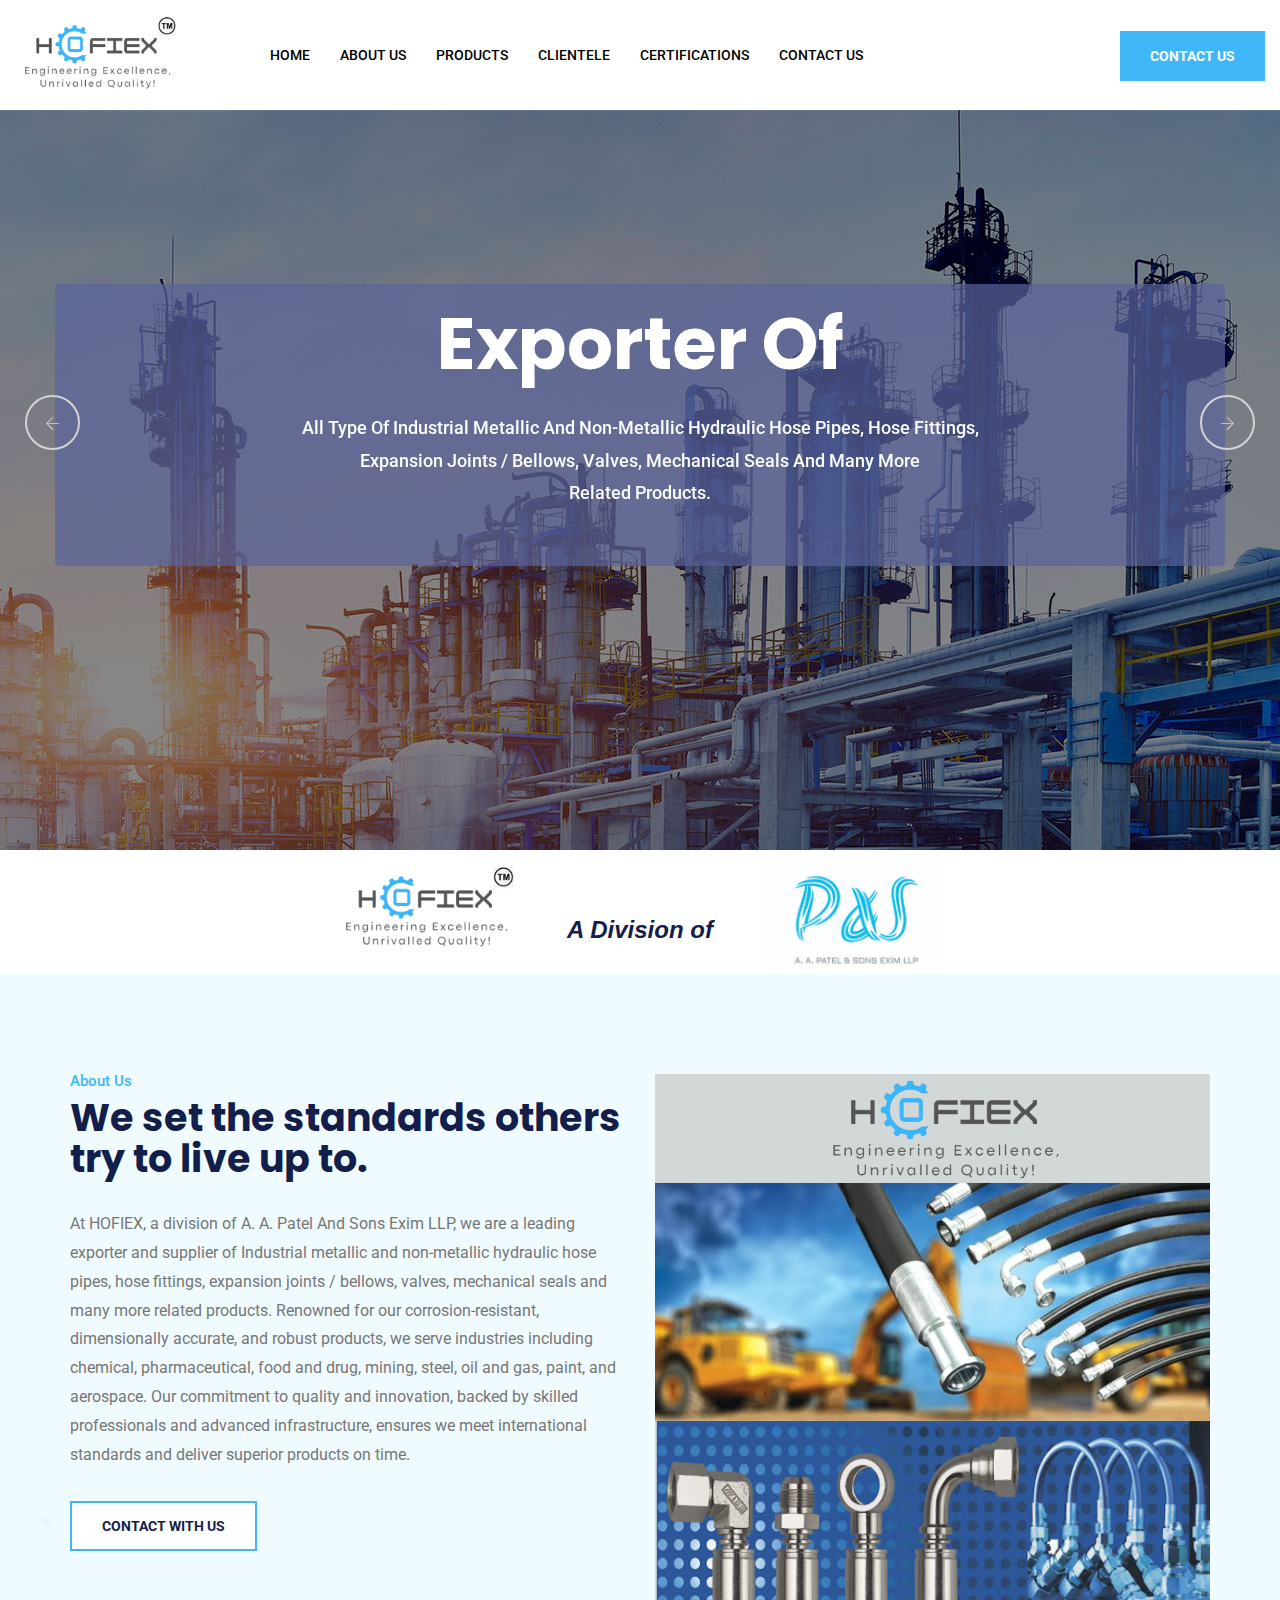
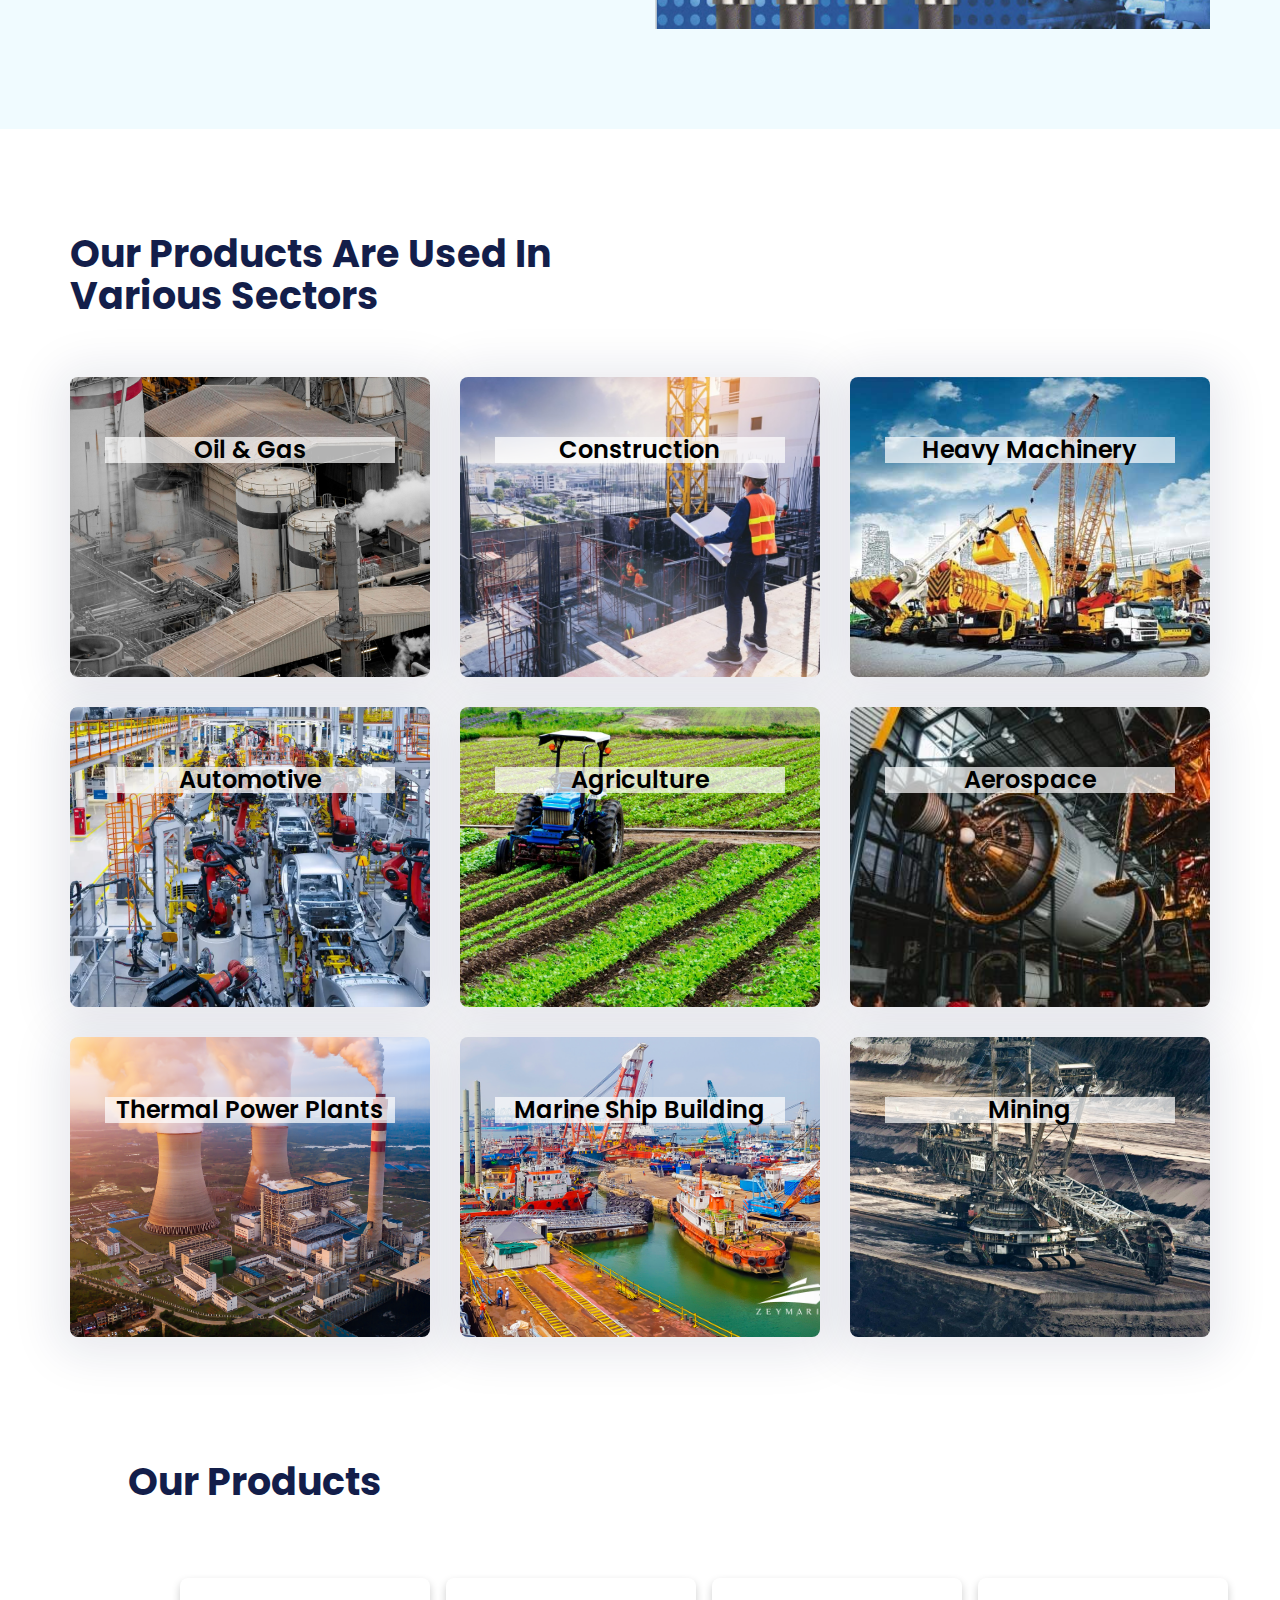
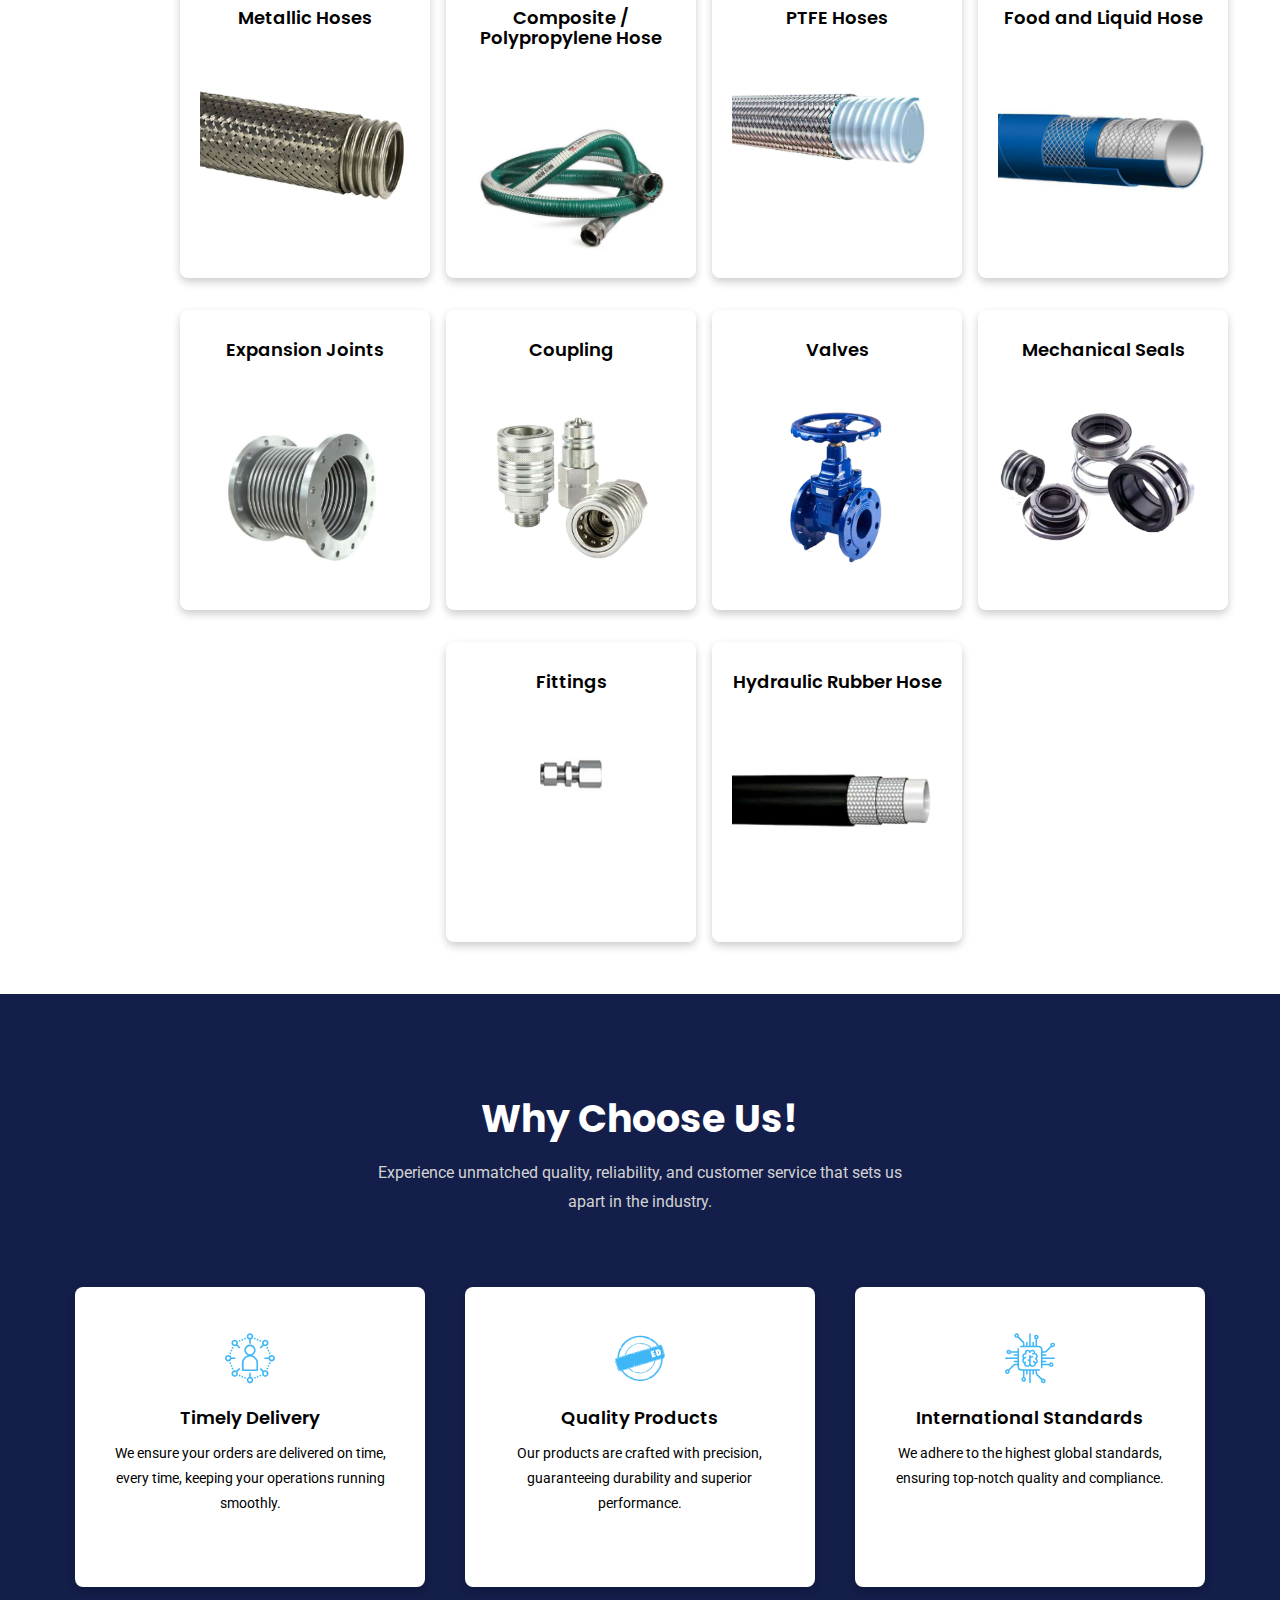
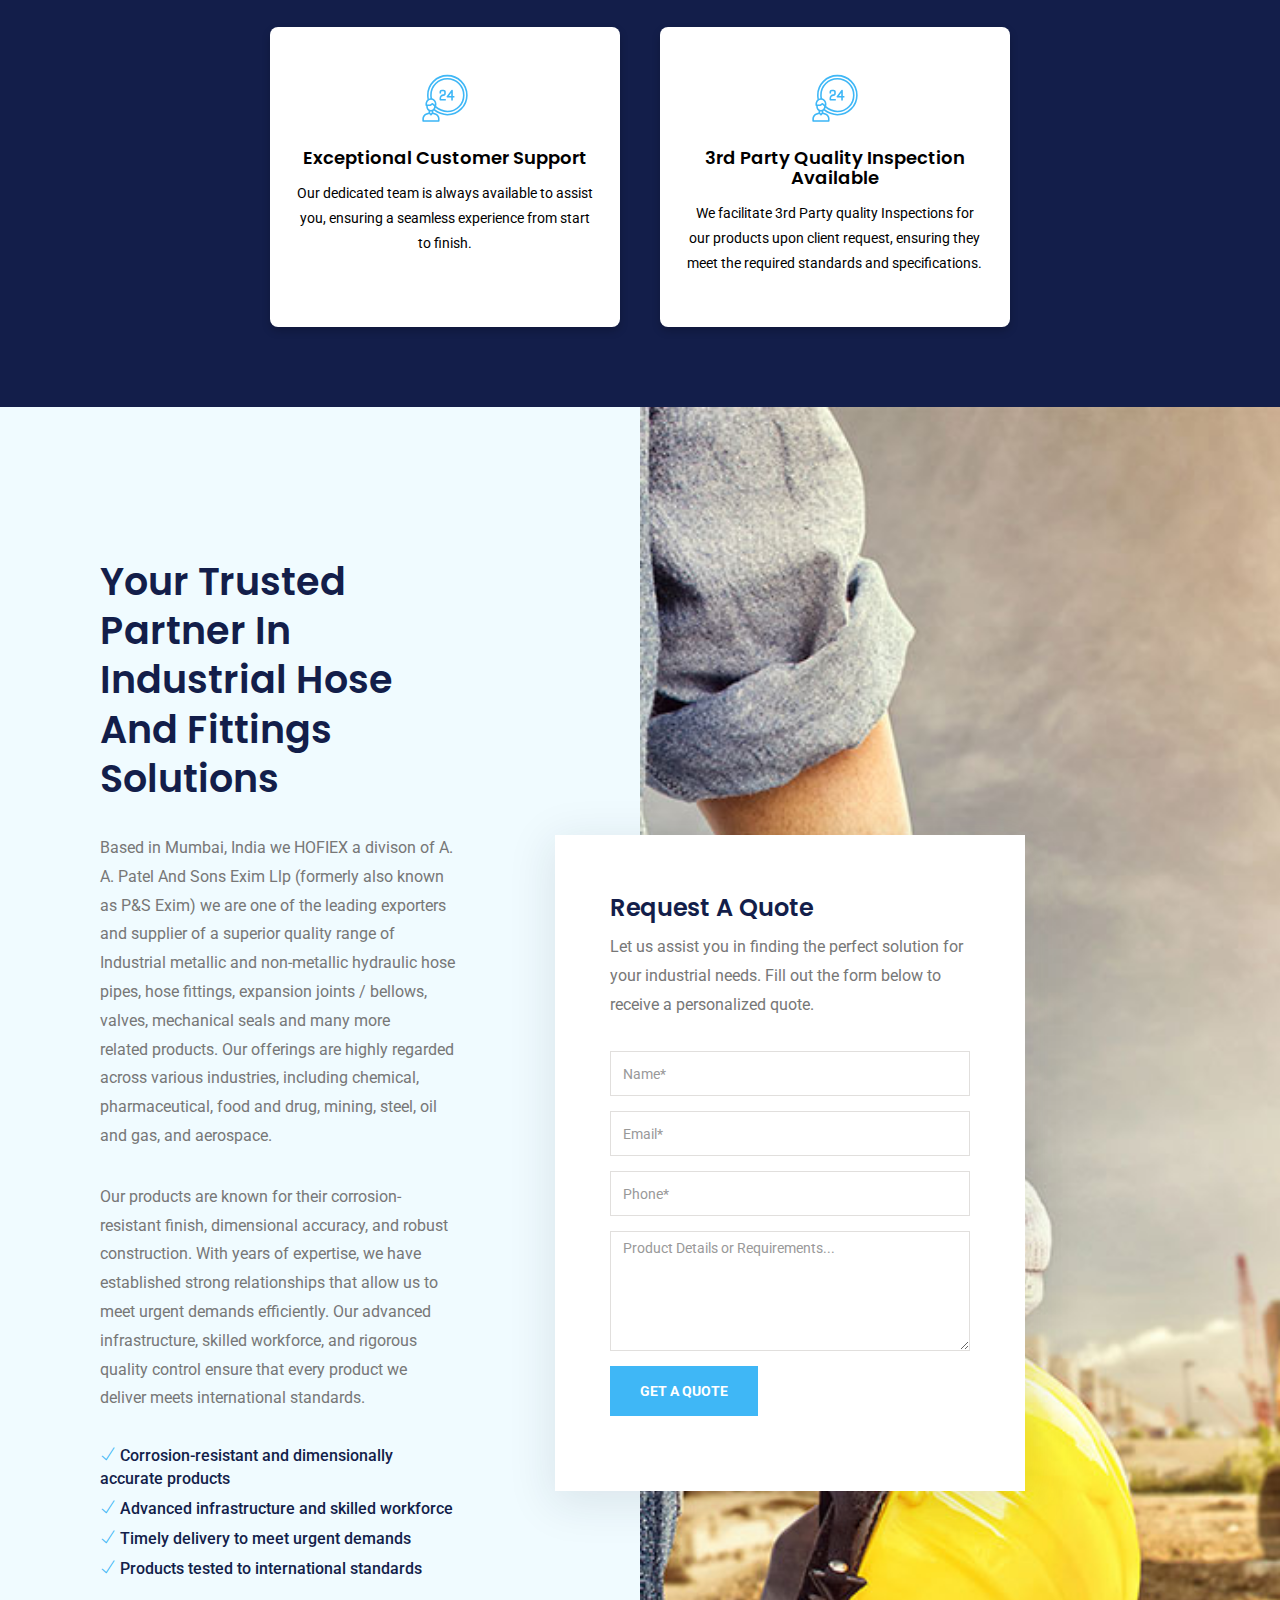
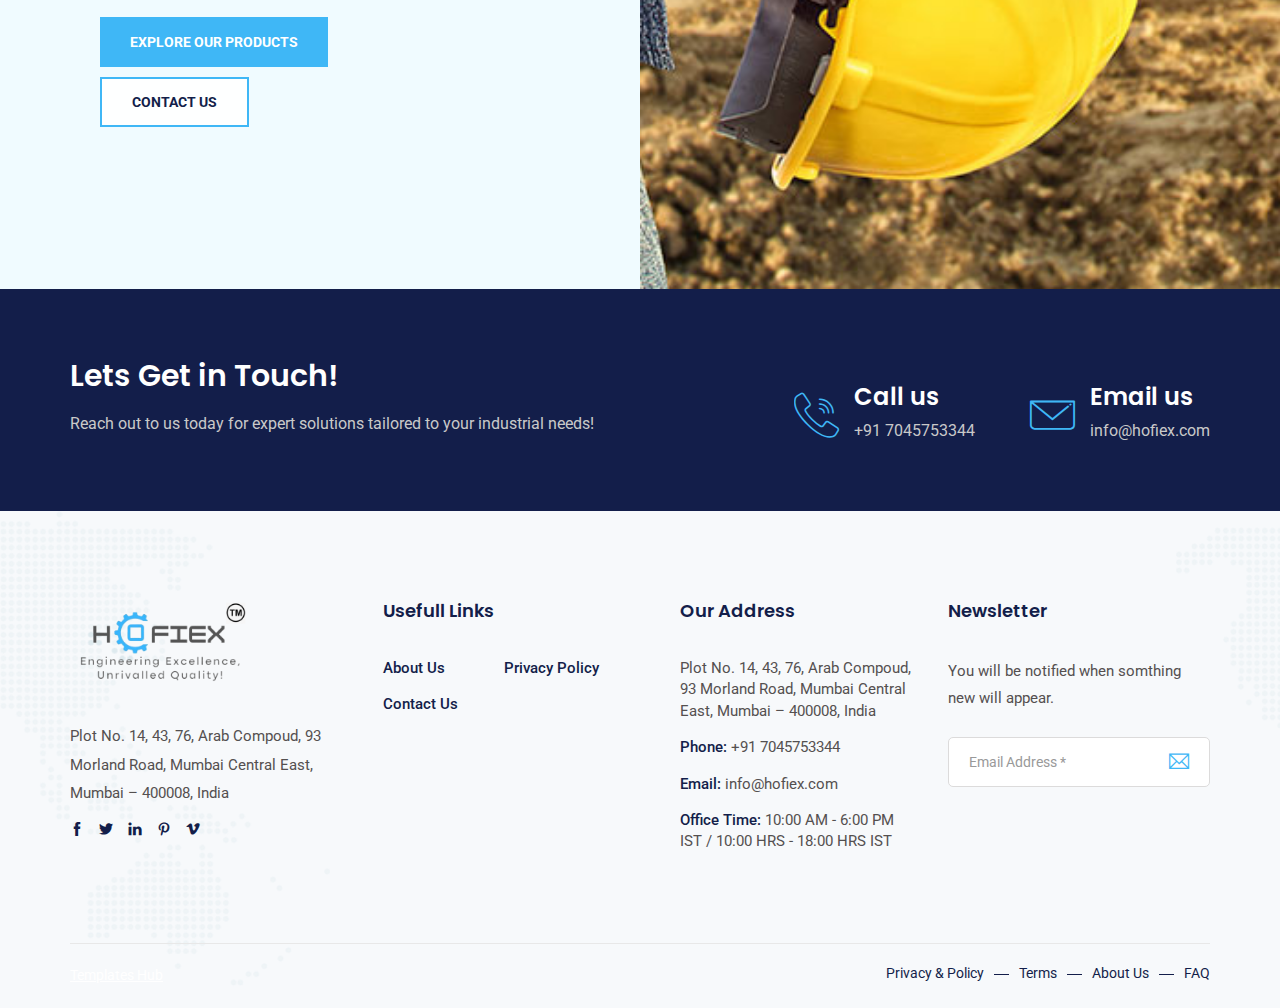
<file: index.html>
<!DOCTYPE html>
<html lang="en">

<!-- dustech/  13 Nov 2019 12:52:03 GMT -->
<head>
    <meta charset="utf-8">
    <meta http-equiv="X-UA-Compatible" content="IE=edge">
    <meta name="viewport" content="width=device-width, initial-scale=1">
    <meta name="author" content="irstheme">

    <title> Hofiex - Engineering Excellence Unrivalled Quality </title>
    
    <link href="assets/css/themify-icons.css" rel="stylesheet">
    <link href="assets/css/flaticon.css" rel="stylesheet">
    <link href="assets/css/bootstrap.min.css" rel="stylesheet">
    <link href="assets/css/animate.css" rel="stylesheet">
    <link href="assets/css/owl.carousel.css" rel="stylesheet">
    <link href="assets/css/owl.theme.css" rel="stylesheet">
    <link href="assets/css/slick.css" rel="stylesheet">
    <link href="assets/css/slick-theme.css" rel="stylesheet">
    <link href="assets/css/swiper.min.css" rel="stylesheet">
    <link href="assets/css/odometer-theme-default.css" rel="stylesheet">
    <link href="assets/css/owl.transitions.css" rel="stylesheet">
    <link href="assets/css/jquery.fancybox.css" rel="stylesheet">
    <link href="assets/css/style.css" rel="stylesheet">

    <!-- HTML5 shim and Respond.js for IE8 support of HTML5 elements and media queries -->
    <!--[if lt IE 9]>
    <script src="https://oss.maxcdn.com/html5shiv/3.7.3/html5shiv.min.js"></script>
    <script src="https://oss.maxcdn.com/respond/1.4.2/respond.min.js"></script>
    <![endif]-->
    <style>* {
        box-sizing: border-box;
    }
    
    .grid-container {
        display: flex;
        flex-wrap: wrap;
        gap: 16px;
        justify-content: center;
        max-width: 1200px;
        margin: 20px auto;
        padding: 16px;
    }
    
    .grid {
        width: 250px;
        height: 300px;
        padding: 20px;
        color: black;
        text-align: center;
        background-color: #ffffff;
        border-radius: 8px;
        box-shadow: 0 4px 8px rgba(0, 0, 0, 0.2);
        margin-bottom: 16px;
        position: relative;
        overflow: hidden;
        transition: transform 0.3s ease, box-shadow 0.3s ease;
        /* Added transition for smooth effect */
    }
    
    .grid img {
        max-width: 100%;
        max-height: 60%;
        display: block;
        margin: 0 auto 10px;
    }
    
    .grid h4 {
        margin: 10px 0;
        font-size: 18px;
    }
    
    .grid a {
        color: rgb(0, 0, 0);
        text-decoration: none;
    }
    
    .grid:hover {
        transform: scale(1.05); /* Scale up slightly on hover */
        box-shadow: 0 8px 16px rgba(0, 0, 0, 0.3); /* Enhance the shadow for a lifted effect */
    }
    @media (max-width: 768px) {
        .why-choose-grids .grid {

            flex-basis: 100% !important; /* Two columns on tablets */
        }
    }

    @media (max-width: 576px) {
        .why-choose-grids .grid {
            flex-basis: 100% !important; /* Full-width columns on mobile */
            margin: 10px 0;
        }
    }
    .why-choose-section .why-choose-grids p {
            color: black !important;
        }
        .why-choose-section .why-choose-grids h3{
            color: black !important;
        }
        
    </style>
   
</head>

<body>

    <!-- start page-wrapper -->
    <div class="page-wrapper">

        <!-- start preloader -->
        <div class="preloader">
            <div class="loader">
                <div class="gear two">
                    <svg viewbox="0 0 100 100" fill="#131e4a">
                        <path d="M97.6,55.7V44.3l-13.6-2.9c-0.8-3.3-2.1-6.4-3.9-9.3l7.6-11.7l-8-8L67.9,20c-2.9-1.7-6-3.1-9.3-3.9L55.7,2.4H44.3l-2.9,13.6      c-3.3,0.8-6.4,2.1-9.3,3.9l-11.7-7.6l-8,8L20,32.1c-1.7,2.9-3.1,6-3.9,9.3L2.4,44.3v11.4l13.6,2.9c0.8,3.3,2.1,6.4,3.9,9.3      l-7.6,11.7l8,8L32.1,80c2.9,1.7,6,3.1,9.3,3.9l2.9,13.6h11.4l2.9-13.6c3.3-0.8,6.4-2.1,9.3-3.9l11.7,7.6l8-8L80,67.9      c1.7-2.9,3.1-6,3.9-9.3L97.6,55.7z M50,65.6c-8.7,0-15.6-7-15.6-15.6s7-15.6,15.6-15.6s15.6,7,15.6,15.6S58.7,65.6,50,65.6z"></path>
                    </svg>
                </div>
                <div class="gear three">
                    <svg viewbox="0 0 100 100" fill="#3fb7f6">
                        <path d="M97.6,55.7V44.3l-13.6-2.9c-0.8-3.3-2.1-6.4-3.9-9.3l7.6-11.7l-8-8L67.9,20c-2.9-1.7-6-3.1-9.3-3.9L55.7,2.4H44.3l-2.9,13.6      c-3.3,0.8-6.4,2.1-9.3,3.9l-11.7-7.6l-8,8L20,32.1c-1.7,2.9-3.1,6-3.9,9.3L2.4,44.3v11.4l13.6,2.9c0.8,3.3,2.1,6.4,3.9,9.3      l-7.6,11.7l8,8L32.1,80c2.9,1.7,6,3.1,9.3,3.9l2.9,13.6h11.4l2.9-13.6c3.3-0.8,6.4-2.1,9.3-3.9l11.7,7.6l8-8L80,67.9      c1.7-2.9,3.1-6,3.9-9.3L97.6,55.7z M50,65.6c-8.7,0-15.6-7-15.6-15.6s7-15.6,15.6-15.6s15.6,7,15.6,15.6S58.7,65.6,50,65.6z"></path>
                    </svg>
                </div>
            </div>
        </div>
        <!-- end preloader -->



        <!-- Start header -->
        <header id="header" class="site-header header-style-1">
            <nav class="navigation navbar navbar-default" style="background-color: #ffffff;">
                <div class="container-fluid">
                    <div class="navbar-header">
                        <button type="button" class="open-btn">
                            <span class="sr-only">Toggle navigation</span>
                            <span class="icon-bar"></span>
                            <span class="icon-bar"></span>
                            <span class="icon-bar"></span>
                        </button>
                        <a class="navbar-brand" href="index.html"><img src="assets/images/hofiexlogo.png" alt></a>
                    </div>
                    <div id="navbar" class="navbar-collapse collapse navigation-holder">
                        <button class="close-navbar"><i class="ti-close"></i></button>
                        <ul class="nav navbar-nav">
                            <li>
                                <a href="index.html">Home</a>
                                
                            </li>
                            <li><a href="about.html">About Us</a></li>
                            
                            <li class="menu-item-has-children">
                                <a href="products.html">Products</a>
                                <ul class="sub-menu">
                                    <li class="menu-item-has-children">
                                        <a href="composit-hose.html?categoryId=cat10">Hydraulic Rubber Hose</a>
                                        <ul class="sub-menu">
                                            <li><a href="productdetails.html?categoryId=cat10&productId=subcat10-1">Medium Pressure Thermo Plastic Hose</a></li>
                                            <li><a href="productdetails.html?categoryId=cat10&productId=subcat10-2">High Pressure Thermo Plastic Hose</a></li>
                                            <li><a href="productdetails.html?categoryId=cat10&productId=subcat10-3">Liquified Petroleum Gas (LPG) Hose</a></li>
                                            <li><a href="productdetails.html?categoryId=cat10&productId=subcat10-4">Steam Hose</a></li>
                                            <li><a href="productdetails.html?categoryId=cat10&productId=subcat10-5">Low Temperature Steam Hose</a></li>
                                            <li><a href="productdetails.html?categoryId=cat10&productId=subcat10-6">High Temperature Steam Hose - Single Wire</a></li>
                                            <li><a href="productdetails.html?categoryId=cat10&productId=subcat10-7">High Temperature Steam Hose - Double Wire</a></li>
                                            <li><a href="productdetails.html?categoryId=cat10&productId=subcat10-8">Oil Suction & Discharge Hose</a></li>
                                            <li><a href="productdetails.html?categoryId=cat10&productId=subcat10-9">Chemical Suction & Discharge Hose</a></li>
                                            <li><a href="productdetails.html?categoryId=cat10&productId=subcat10-10">Acid And Alkali Hose</a></li>
                                            <li><a href="productdetails.html?categoryId=cat10&productId=subcat10-11">Phosphoric Acid Suction & Discharge Hose</a></li>
                                            <li><a href="productdetails.html?categoryId=cat10&productId=subcat10-12">Carbon Free Hose</a></li>
                                            <li><a href="productdetails.html?categoryId=cat10&productId=subcat10-13">Sand / Shot Blasting & Cement Grouting Hose</a></li>
                                            <li><a href="productdetails.html?categoryId=cat10&productId=subcat10-14">Sand And Gravel Hose</a></li>
                                            <li><a href="productdetails.html?categoryId=cat10&productId=subcat10-15">Air, Pneumatic, Rock Drill Hose</a></li>
                                            <li><a href="productdetails.html?categoryId=cat10&productId=subcat10-16">High Pressure Hydraulic Hose - R1</a></li>
                                            <li><a href="productdetails.html?categoryId=cat10&productId=subcat10-17">High Pressure Hydraulic Hose - R2</a></li>
                                            <li><a href="productdetails.html?categoryId=cat10&productId=subcat10-18">High Pressure Hydraulic Hose - R3</a></li>
                                            <li><a href="productdetails.html?categoryId=cat10&productId=subcat10-19">High Pressure Hydraulic Hose - R4</a></li>
                                            <li><a href="productdetails.html?categoryId=cat10&productId=subcat10-20">High Pressure Hydraulic Hose - 4SP Standard</a></li>
                                            <li><a href="productdetails.html?categoryId=cat10&productId=subcat10-21">End Connections</a></li>
                                        </ul>
                                    </li>
                                    <li class="menu-item-has-children">
                                        <a href="composit-hose.html?categoryId=cat1">Metallic Hoses</a>
                                        <ul class="sub-menu">
                                            <li><a href="productdetails.html?categoryId=cat1&productId=subcat1-1">Stainless Steel Metal Hose</a></li>
                                            <li><a href="productdetails.html?categoryId=cat1&productId=subcat1-2">High Pressure Stainless Steel Hose</a></li>
                                            <li><a href="productdetails.html?categoryId=cat1&productId=subcat1-3">Corrugated Flexible Metal Hose</a></li>
                                            <li><a href="productdetails.html?categoryId=cat1&productId=subcat1-4">Jacketed Hose</a></li>
                                            <li><a href="productdetails.html?categoryId=cat1&productId=subcat1-5">Standard End Connections</a></li>
                                    </li>
                                    </ul>
                                    <!-- COMPOSITE / POLYPROPYLENE HOSE -->
                                    <li class="menu-item-has-children">
                                        <a href="composit-hose.html?categoryId=cat2">Composite / Polypropylene Hose</a>
                                        <ul class="sub-menu">
                                            <li><a href="productdetails.html?categoryId=cat2&productId=subcat2-1">PTFE Lined Composite Hose</a></li>
                                        </ul>
                                    </li>
                                
                                    <li class="menu-item-has-children">
                                        <a href="composit-hose.html?categoryId=cat3">PTFE Hoses</a>
                                        <ul class="sub-menu">
                                            <li><a href="productdetails.html?categoryId=cat3&productId=subcat3-1">PTFE Corrugated Hose</a></li>
                                            <li><a href="productdetails.html?categoryId=cat3&productId=subcat3-2">Smooth Bore PTFE Hose</a></li>
                                            <li><a href="productdetails.html?categoryId=cat3&productId=subcat3-3">PTFE Lined Hose</a></li>
                                            <li><a href="productdetails.html?categoryId=cat3&productId=subcat3-4">Anti-Static PTFE Hose</a></li>
                                        </ul>
                                    </li>
                                
                                    <li class="menu-item-has-children">
                                        <a href="composit-hose.html?categoryId=cat4">Food and Liquid Hose</a>
                                        <ul class="sub-menu">
                                            <li><a href="productdetails.html?categoryId=cat4&productId=subcat4-1">Foodhose – Type I</a></li>
                                            <li><a href="productdetails.html?categoryId=cat4&productId=subcat4-2">Foodhose – Type II</a></li>
                                            <li><a href="productdetails.html?categoryId=cat4&productId=subcat4-3">Foodhose – Type III</a></li>
                                            <li><a href="productdetails.html?categoryId=cat4&productId=subcat4-4">Foodhose – Type IV</a></li>
                                        </ul>
                                    </li>
                                
                                    <li class="menu-item-has-children">
                                        <a href="composit-hose.html?categoryId=cat5">Expansion Joints</a>
                                        <ul class="sub-menu">
                                            <li><a href="productdetails.html?categoryId=cat5&productId=subcat5-1">Metallic Expansion Joint</a></li>
                                            <li><a href="productdetails.html?categoryId=cat5&productId=subcat5-2">Rubber Expansion Joint</a></li>
                                            <li><a href="productdetails.html?categoryId=cat5&productId=subcat5-3">PTFE Expansion Joint</a></li>
                                        </ul>
                                    </li>
                                
                                    <li class="menu-item-has-children">
                                        <a href="composit-hose.html?categoryId=cat6">Coupling</a>
                                        <ul class="sub-menu">
                                            <li><a href="productdetails.html?categoryId=cat6&productId=subcat6-1">Quick Release Coupling</a></li>
                                            <li><a href="productdetails.html?categoryId=cat6&productId=subcat6-2">Camlock Coupling</a></li>
                                            <li><a href="productdetails.html?categoryId=cat6&productId=subcat6-3">Dry Disconnect Coupling</a></li>
                                            <li><a href="productdetails.html?categoryId=cat6&productId=subcat6-4">Break-away Coupling</a></li>
                                            <li><a href="productdetails.html?categoryId=cat6&productId=subcat6-5">Claw Type / Chicago Type Coupling</a></li>
                                            <li><a href="productdetails.html?categoryId=cat6&productId=subcat6-6">SMS Union</a></li>
                                            <li><a href="productdetails.html?categoryId=cat6&productId=subcat6-7">Hammer Union</a></li>
                                        </ul>
                                    </li>
                                
                                    <li class="menu-item-has-children">
                                        <a href="composit-hose.html?categoryId=cat7">Valves</a>
                                        <ul class="sub-menu">
                                            <li><a href="productdetails.html?categoryId=cat7&productId=subcat7-1">Gate Valves</a></li>
                                            <li><a href="productdetails.html?categoryId=cat7&productId=subcat7-2">Globe Valves</a></li>
                                            <li><a href="productdetails.html?categoryId=cat7&productId=subcat7-3">Needle Valves</a></li>
                                            <li><a href="productdetails.html?categoryId=cat7&productId=subcat7-4">Ball Valves</a></li>
                                            <li><a href="productdetails.html?categoryId=cat7&productId=subcat7-5">Manifold Valves</a></li>
                                        </ul>
                                    </li>
                                
                                    <li class="menu-item-has-children">
                                        <a href="composit-hose.html?categoryId=cat8">Mechanical Seals</a>
                                        <ul class="sub-menu">
                                            <li><a href="productdetails.html?categoryId=cat8&productId=subcat8-1">Component Seal</a></li>
                                            <li><a href="productdetails.html?categoryId=cat8&productId=subcat8-2">Cartridge Seal</a></li>
                                            <li><a href="productdetails.html?categoryId=cat8&productId=subcat8-3">Wet Seal</a></li>
                                            <li><a href="productdetails.html?categoryId=cat8&productId=subcat8-4">Dry Seal</a></li>
                                        </ul>
                                    </li>
                                
                                    <li class="menu-item-has-children">
                                        <a href="composit-hose.html?categoryId=cat9">Fittings</a>
                                        <ul class="sub-menu">
                                            <li><a href="productdetails.html?categoryId=cat9&productId=subcat9-1">Tube Fittings</a></li>
                                            <li><a href="productdetails.html?categoryId=cat9&productId=subcat9-2">Precision Fittings</a></li>
                                            <li><a href="productdetails.html?categoryId=cat9&productId=subcat9-2">Hose Fittings</a></li>
                                        </ul>
                                    </li>
                                    
                                </ul>
                            </li>
                            <li><a href="client.html">Clientele </a></li>
                            <li><a href="certifications.html">Certifications </a></li>
                            <li><a href="contact.html">Contact Us</a></li>
                        </ul>
                    </div><!-- end of nav-collapse -->

                    <div class="search-contact">
                        <div class="header-search-area">
                            <div class="header-search-form">
                                <form class="form">
                                    <div>
                                        <input type="text" class="form-control" placeholder="Search here">
                                    </div>
                                    <button type="submit" class="btn"><i class="ti-search"></i></button>
                                </form>
                            </div>
                            <div>
                                <button class="btn open-btn"><i class="ti-search"></i></button>
                            </div>
                        </div>
                        <div class="contact">
                            <div class="call">
                                <i class="fi flaticon-call"></i>
                                <p style="color: black;">Call us anytime</p>
                                <h5 style="color: black">+91 7045753344</h5>
                            </div>
                            <a href="contact.html" class="theme-btn">Contact Us</a>

                        </div>
                    </div>
                </div><!-- end of container -->
            </nav>
        </header>
        
        <!-- end of header -->


        <!-- start of hero -->
        <section class="hero-slider hero-style-1" data-swiper-autoplay="false">
            <div class="swiper-container" >
                <div class="swiper-wrapper">
                    <div class="swiper-slide" >
                        <div class="slide-inner slide-bg-image" data-background="assets/images/slider/slide-1.jpg">
                            <div class="container" style="    background-color: rgba(90, 100, 155, 0.7);; /* Light opacity background (white with 70% opacity) */
                            padding: 20px; /* Optional: Adds some padding around the text */
                            border-radius: 5px; /* Optional: Adds slightly rounded corners */
                        ">
                                <div data-swiper-parallax="300" class="slide-title">
                                    <h2>Exporter of</h2>
                                </div>
                                <div data-swiper-parallax="400" class="slide-text">
                                    <p style="text-transform: capitalize;">All type of Industrial metallic and non-metallic hydraulic hose pipes, hose fittings, expansion joints / bellows, valves, mechanical seals and many more related products.</div>
                                <div class="clearfix"></div>
                                <!-- <div data-swiper-parallax="500" class="slide-btns">
                                    <a href="#" class="theme-btn">Our services</a> 
                                    <a href="#" class="theme-btn-s2">More About Us</a> 
                                </div> -->
                            </div>
                        </div> <!-- end slide-inner --> 
                    </div> <!-- end swiper-slide -->

                    <div class="swiper-slide">
                        <div class="slide-inner slide-bg-image" data-background="assets/images/slider/slide-2.jpg">
                            <div class="container" style="background-color: rgba(90, 100, 155, 0.7); /* Light opacity background (white with 70% opacity) */
                            padding: 20px; /* Optional: Adds some padding around the text */
                            border-radius: 5px; /* Optional: Adds slightly rounded corners */
                        ">
                                <div data-swiper-parallax="300" class="slide-title">
                                    <h2>Exporter of</h2>
                                </div>
                                <div data-swiper-parallax="400" class="slide-text">
                                    <p style="text-transform: capitalize;">All type of Industrial metallic and non-metallic hydraulic hose pipes, hose fittings, expansion joints / bellows, valves, mechanical seals and many more related products.</div>
                                <div class="clearfix"></div>
                                <!-- <div data-swiper-parallax="500" class="slide-btns">
                                    <a href="#" class="theme-btn">Our services</a> 
                                    <a href="#" class="theme-btn-s2">More About Us</a> 
                                </div> -->
                            </div>
                        </div> <!-- end slide-inner --> 
                    </div>
                </div>
                <!-- end swiper-wrapper -->

                <!-- swipper controls -->
                <div class="swiper-pagination"></div>
                <div class="swiper-button-next"></div>
                <div class="swiper-button-prev"></div>
            </div>
        </section>
        <!-- end of hero slider -->
        <div class="container" style="max-width: 50%; height: 50%; margin-top: 15px;">
            <div class="row justify-content-center align-items-center text-center">
              <div class="col-12 col-md-4">
                <img src="assets/images/hofiexlogo.png" alt="hofiex" class="img-fluid">
              </div>
              <div class="col-12 col-md-4" style="margin-top: 5%">
                <h3 style="font-style: italic; font-family: 'Arial', sans-serif;">A Division of</h3>
              </div>
              <div class="col-12 col-md-4">
                <img src="assets/images/logopands.png" alt="hofiex" class="img-fluid">
              </div>
            </div>
          </div>

        <!-- start about-us-section -->
        <section class="about-us-section section-padding">
            <div class="container">
                <div class="row">
                    <div class="col col-md-6">
                        <div class="section-title">
                            <span>About Us</span>
                            <h2>We set the standards others try to live up to.</h2>
                        </div>
                        <div class="details">
                            <p>At HOFIEX, a division of A. A. Patel And Sons Exim LLP, we are a leading exporter and supplier of Industrial metallic and non-metallic hydraulic hose pipes, hose fittings, expansion joints / bellows, valves, mechanical seals and many more related products. Renowned for our corrosion-resistant, dimensionally accurate, and robust products, we serve industries including chemical, pharmaceutical, food and drug, mining, steel, oil and gas, paint, and aerospace. Our commitment to quality and innovation, backed by skilled professionals and advanced infrastructure, ensures we meet international standards and deliver superior products on time.</p>
                            <!-- <div class="clearfix">
                                <ul>
                                    <li><i class="ti-check"></i> Cut out of an illustrated magazine</li>
                                    <li><i class="ti-check"></i> Showed a lady fitted out</li>
                                </ul>
                                <ul>
                                    <li><i class="ti-check"></i> Raising a heavy fur muff</li>
                                    <li><i class="ti-check"></i> Magazine and housed in a nice</li>
                                </ul>
                            </div> -->
                            <div class="btns">
                                <!-- <a href="#" class="theme-btn">Our Services</a> -->
                                <a href="contact.html" class="theme-btn-s3">Contact with us</a>

                            </div>
                        </div>
                    </div>
                    <div class="col col-md-6">
                        <div class="right-col">
                            <div class="img-holder">
                                <img src="assets/images/abouthome.png" alt>
                            </div>
                            <!-- <div class="video-holder">
                                <a href="https://www.youtube.com/embed/7e90gBu4pas?autoplay=1" class="hero-video-btn video-btn"  data-type="iframe" tabindex="0"><i class="fi flaticon-play-button"></i>Watch our intro video</a> 
                            </div> -->
                        </div>
                    </div>
                </div>
            </div> <!-- end container -->
        </section>
        <!-- end about-us-section -->


        <!-- start service-section -->
        <section class="service-section section-padding">
            <div class="container">
                <div class="row">
                    <div class="col col-md-6">
                        <div class="section-title-s2">
            
                            <h2 style="text-transform: capitalize;">Our Products are used in various sectors</h2>
                        </div>
                    </div>
                    <!-- <div class="col col-md-6">
                        <div class="title-text">
                            <p>Recently cut out of an illustrated magazine and housed in a nice, gilded frame. It showed a lady fitted out with a fur hat and fur boa who sat upright, raising a heavy fur muff that covered the whole of her lower arm </p>
                        </div>
                    </div> -->
                </div>
                <div class="row">
                    <div class="col col-xs-12">
                        <div class="service-grids clearfix">
                            <div class="grid" style="background-image: url('assets/images/industry/oil.jpg'); background-size: cover; background-position: center;">
                                <h3 class="industry-background"><a href="#">Oil & Gas</a></h3>
                                <p style="visibility: hidden;">Placeholder text for spacing</p>
                            </div>
                            
                            <div class="grid" style="background-image: url('assets/images/industry/construction.jpeg'); background-size: cover; background-position: center;">
                                <h3 class="industry-background"><a href="#">Construction</a></h3>
                                <p style="visibility: hidden;">Placeholder text for spacing</p>
                            </div>
                            
                            <div class="grid" style="background-image: url('assets/images/industry/heavy-machinery.jpg'); background-size: cover; background-position: center;">
                                <h3 class="industry-background"><a href="#">Heavy Machinery</a></h3>
                                <p style="visibility: hidden;">Placeholder text for spacing</p>
                            </div>
                            
                            <div class="grid" style="background-image: url('assets/images/industry/automotive.webp'); background-size: cover; background-position: center;">
                                <h3 class="industry-background"><a href="#">Automotive</a></h3>
                                <p style="visibility: hidden;">Placeholder text for spacing</p>
                            </div>
                            
                            <div class="grid" style="background-image: url('assets/images/industry/agriculture.jpg'); background-size: cover; background-position: center;">
                                <h3 class="industry-background"><a href="#">Agriculture</a></h3>
                                <p style="visibility: hidden;">Placeholder text for spacing</p>
                            </div>
                            
                            <div class="grid" style="background-image: url('assets/images/industry/aerospace.jpeg'); background-size: cover; background-position: center;">
                                <h3 class="industry-background"><a href="#">Aerospace</a></h3>
                                <p style="visibility: hidden;">Placeholder text for spacing</p>
                            </div>
                            
                            <div class="grid" style="background-image: url('assets/images/industry/thermal-power.png'); background-size: cover; background-position: center;">
                                <h3 class="industry-background"><a href="#">Thermal Power Plants</a></h3>
                                <p style="visibility: hidden;">Placeholder text for spacing</p>
                            </div>
                            
                            <div class="grid" style="background-image: url('assets/images/industry/marine-ship-building.png'); background-size: cover; background-position: center;">
                                <h3 class="industry-background"><a href="#">Marine Ship Building</a></h3>
                                <p style="visibility: hidden;">Placeholder text for spacing</p>
                            </div>

                            <div class="grid" style="background-image: url('assets/images/industry/mining.jpg'); background-size: cover; background-position: center;">
                                <h3 class="industry-background"><a href="#">Mining</a></h3>
                                <p style="visibility: hidden;">Placeholder text for spacing</p>
                            </div>
                            
                        </div>
                        <!-- <div class="view-all">
                            <p>Please check out our <a href="#">All Services</a></p>
                        </div> -->
                    </div>
                </div>
            </div> <!-- end container -->
        </section>

        <section style="margin-left: 10%;">
        <div class="section-title-s2">
            <h2>Our Products </h2>
        </div>
        <!-- end service-section -->
        <div class="grid-container" id="grid-container">
            <!-- Dynamic content will be injected here -->
        </div>
    </section>
        <script>
            // Provided JSON data
            const menu = [
                {
                    "id": "cat1",
                    "category": "Metallic Hoses",
                    "url": "#metallic-hoses",
                    "subCategories": [
                        { "id": "subcat1-1", "name": "Stainless Steel Metal Hose", "url": "productdetails.html?categoryId=cat1&productId=subcat1-1" },
                        { "id": "subcat1-2", "name": "High Pressure Stainless Steel Hose", "url": "productdetails.html?categoryId=cat1&productId=subcat1-2" },
                        { "id": "subcat1-3", "name": "Corrugated Flexible Metal Hose", "url": "productdetails.html?categoryId=cat1&productId=subcat1-3" },
                        { "id": "subcat1-4", "name": "Jacketed Hose", "url": "productdetails.html?categoryId=cat1&productId=subcat1-4" },
                        { "id": "subcat1-5", "name": "Standard End Connections", "url": "productdetails.html?categoryId=cat1&productId=subcat1-5" }
                    ]
                },
                {
                    "id": "cat2",
                    "category": "Composite / Polypropylene Hose",
                    "url": "#composite-hose",
                    "subCategories": [
                        { "id": "subcat2-1", "name": "PTFE Lined Composite Hose", "url": "productdetails.html?categoryId=cat2&productId=subcat2-1" }
                    ]
                },
                {
                    "id": "cat3",
                    "category": "PTFE Hoses",
                    "url": "#ptfe-hoses",
                    "subCategories": [
                        { "id": "subcat3-1", "name": "PTFE Corrugated Hose", "url": "productdetails.html?categoryId=cat3&productId=subcat3-1" },
                        { "id": "subcat3-2", "name": "Smooth Bore PTFE Hose", "url": "productdetails.html?categoryId=cat3&productId=subcat3-2" },
                        { "id": "subcat3-3", "name": "PTFE Lined Hose", "url": "productdetails.html?categoryId=cat3&productId=subcat3-3" },
                        { "id": "subcat3-4", "name": "Anti-Static PTFE Hose", "url": "productdetails.html?categoryId=cat3&productId=subcat3-4" }
                    ]
                },
                {
                    "id": "cat4",
                    "category": "Food and Liquid Hose",
                    "url": "#food-and-liquid-hose",
                    "subCategories": [
                        { "id": "subcat4-1", "name": "Foodhose – Type I", "url": "productdetails.html?categoryId=cat4&productId=subcat4-1" },
                        { "id": "subcat4-2", "name": "Foodhose – Type II", "url": "productdetails.html?categoryId=cat4&productId=subcat4-2" },
                        { "id": "subcat4-3", "name": "Foodhose – Type III", "url": "productdetails.html?categoryId=cat4&productId=subcat4-3" },
                        { "id": "subcat4-4", "name": "Foodhose – Type IV", "url": "productdetails.html?categoryId=cat4&productId=subcat4-4" }
                    ]
                },
                {
                    "id": "cat5",
                    "category": "Expansion Joints",
                    "url": "#expansion-joints",
                    "subCategories": [
                        { "id": "subcat5-1", "name": "Metallic Expansion Joint", "url": "productdetails.html?categoryId=cat5&productId=subcat5-1" },
                        { "id": "subcat5-2", "name": "Rubber Expansion Joint", "url": "productdetails.html?categoryId=cat5&productId=subcat5-2" },
                        { "id": "subcat5-3", "name": "PTFE Expansion Joint", "url": "productdetails.html?categoryId=cat5&productId=subcat5-3" }
                    ]
                },
                {
                    "id": "cat6",
                    "category": "Coupling",
                    "url": "#coupling",
                    "subCategories": [
                        { "id": "subcat6-1", "name": "Quick Release Coupling", "url": "productdetails.html?categoryId=cat6&productId=subcat6-1" },
                        { "id": "subcat6-2", "name": "Camlock Coupling", "url": "productdetails.html?categoryId=cat6&productId=subcat6-2" },
                        { "id": "subcat6-3", "name": "Dry Disconnect Coupling", "url": "productdetails.html?categoryId=cat6&productId=subcat6-3" },
                        { "id": "subcat6-4", "name": "Break-away Coupling", "url": "productdetails.html?categoryId=cat6&productId=subcat6-4" },
                        { "id": "subcat6-5", "name": "Claw Type / Chicago Type Coupling", "url": "productdetails.html?categoryId=cat6&productId=subcat6-5" },
                        { "id": "subcat6-6", "name": "SMS Union", "url": "productdetails.html?categoryId=cat6&productId=subcat6-6" },
                        { "id": "subcat6-7", "name": "Hammer Union", "url": "productdetails.html?categoryId=cat6&productId=subcat6-7" }
                    ]
                },
                {
                    "id": "cat7",
                    "category": "Valves",
                    "url": "#valves",
                    "subCategories": [
                        { "id": "subcat7-1", "name": "Gate Valves", "url": "productdetails.html?categoryId=cat7&productId=subcat7-1" },
                        { "id": "subcat7-2", "name": "Globe Valves", "url": "productdetails.html?categoryId=cat7&productId=subcat7-2" },
                        { "id": "subcat7-3", "name": "Needle Valves", "url": "productdetails.html?categoryId=cat7&productId=subcat7-3" },
                        { "id": "subcat7-4", "name": "Ball Valves", "url": "productdetails.html?categoryId=cat7&productId=subcat7-4" },
                        { "id": "subcat7-5", "name": "Manifold Valves", "url": "productdetails.html?categoryId=cat7&productId=subcat7-5" }
                    ]
                },
                {
                    "id": "cat8",
                    "category": "Mechanical Seals",
                    "url": "#mechanical-seals",
                    "subCategories": [
                        { "id": "subcat8-1", "name": "Component Seal", "url": "productdetails.html?categoryId=cat8&productId=subcat8-1" },
                        { "id": "subcat8-2", "name": "Cartridge Seal", "url": "productdetails.html?categoryId=cat8&productId=subcat8-2" },
                        { "id": "subcat8-3", "name": "Wet Seal", "url": "productdetails.html?categoryId=cat8&productId=subcat8-3" },
                        { "id": "subcat8-4", "name": "Dry Seal", "url": "productdetails.html?categoryId=cat8&productId=subcat8-4" }
                    ]
                },
                {
                    "id": "cat9",
                    "category": "Fittings",
                    "url": "#fittings",
                    "subCategories": [
                        { "id": "subcat9-1", "name": "Tube Fittings", "url": "productdetails.html?categoryId=cat9&productId=subcat9-1" },
                        { "id": "subcat9-2", "name": "Precision Fittings", "url": "productdetails.html?categoryId=cat9&productId=subcat9-2" },
                        { "id": "subcat9-3", "name": "Hose Fittings", "url": "productdetails.html?categoryId=cat9&productId=subcat9-3" }
                    ]
                },
                {
                    "id": "cat10",
                    "category": "Hydraulic Rubber Hose",
                    "url": "#hydraulic-rubber-hose",
                    "subCategories": [
                        { "id": "subcat10-1", "name": "Medium Pressure Thermo Plastic Hose", "url": "productdetails.html?categoryId=cat10&productId=subcat10-1" },
                        { "id": "subcat10-2", "name": "High Pressure Thermo Plastic Hose", "url": "productdetails.html?categoryId=cat10&productId=subcat10-2" },
                        { "id": "subcat10-3", "name": "Liquified Petroleum Gas (LPG) Hose", "url": "productdetails.html?categoryId=cat10&productId=subcat10-3" },
                        { "id": "subcat10-4", "name": "Steam Hose", "url": "productdetails.html?categoryId=cat10&productId=subcat10-4" },
                        { "id": "subcat10-5", "name": "Low Temperature Steam Hose", "url": "productdetails.html?categoryId=cat10&productId=subcat10-5" },
                        { "id": "subcat10-6", "name": "High Temperature Steam Hose - Single Wire", "url": "productdetails.html?categoryId=cat10&productId=subcat10-6" },
                        { "id": "subcat10-7", "name": "High Temperature Steam Hose - Double Wire", "url": "productdetails.html?categoryId=cat10&productId=subcat10-7" },
                        { "id": "subcat10-8", "name": "Oil Suction & Discharge Hose", "url": "productdetails.html?categoryId=cat10&productId=subcat10-8" },
                        { "id": "subcat10-9", "name": "Chemical Suction & Discharge Hose", "url": "productdetails.html?categoryId=cat10&productId=subcat10-9" },
                        { "id": "subcat10-10", "name": "Acid And Alkali Hose", "url": "productdetails.html?categoryId=cat10&productId=subcat10-10" },
                        { "id": "subcat10-11", "name": "Phosphoric Acid Suction & Discharge Hose", "url": "productdetails.html?categoryId=cat10&productId=subcat10-11" },
                        { "id": "subcat10-12", "name": "Carbon Free Hose", "url": "productdetails.html?categoryId=cat10&productId=subcat10-12" },
                        { "id": "subcat10-13", "name": "Sand / Shot Blasting & Cement Grouting Hose", "url": "productdetails.html?categoryId=cat10&productId=subcat10-13" },
                        { "id": "subcat10-14", "name": "Sand And Gravel Hose", "url": "productdetails.html?categoryId=cat10&productId=subcat10-14" },
                        { "id": "subcat10-15", "name": "Air, Pneumatic, Rock Drill Hose", "url": "productdetails.html?categoryId=cat10&productId=subcat10-15" },
                        { "id": "subcat10-16", "name": "High Pressure Hydraulic Hose - R1", "url": "productdetails.html?categoryId=cat10&productId=subcat10-16" },
                        { "id": "subcat10-17", "name": "High Pressure Hydraulic Hose - R2", "url": "productdetails.html?categoryId=cat10&productId=subcat10-17" },
                        { "id": "subcat10-18", "name": "High Pressure Hydraulic Hose - R3", "url": "productdetails.html?categoryId=cat10&productId=subcat10-18" },
                        { "id": "subcat10-19", "name": "High Pressure Hydraulic Hose - R4", "url": "productdetails.html?categoryId=cat10&productId=subcat10-19" },
                        { "id": "subcat10-20", "name": "High Pressure Hydraulic Hose - 4SP Standard", "url": "productdetails.html?categoryId=cat10&productId=subcat10-20" },
                        { "id": "subcat10-21", "name": "End Connections", "url": "productdetails.html?categoryId=cat10&productId=subcat10-21" }

                    ]
            }
            ];
            // Function to generate the HTML structure
            
            function generateHTML() {
                const gridContainer = document.getElementById('grid-container');
                menu.forEach(category => {
                            const gridItem = document.createElement('div');
                            gridItem.className = 'grid';
                            gridItem.addEventListener('click', () => {
                                window.location.href = `composit-hose.html?categoryId=${category.id}`;
                            });
                            const img = document.createElement('img');
                                 img.src = `/assets/images/metallic/sub${category.id}-1.png`;
                                   img.alt = `${category.category} image`;
                                   img.href = `composit-hose.html?categoryId=${category.id}`;

                            // gridItem.style.backgroundImage = `url('/assets/images/metallic/${subCategory.id}.png')`;
                            gridItem.innerHTML = `
                                <h4><a href="composit-hose.html?categoryId=${category.id}">${category.category}</a></h4>
                                <p style="visibility: hidden;">Placeholder text for spacing</p>
                            `;
                            gridContainer.appendChild(gridItem);
                            gridItem.appendChild(img);
                });
            }
        
            // Wait for the DOM to load before generating HTML
            document.addEventListener('DOMContentLoaded', generateHTML);
        </script>
        

        <!-- start why-choose-section -->
        <section class="why-choose-section section-padding">
            <div class="container">
                <div class="row">
                    <div class="col col-lg-6 col-lg-offset-3 col-md-8 col-md-offset-2">
                        <div class="section-title-s3">
                            <h2>Why Choose Us!</h2>
                            <p>Experience unmatched quality, reliability, and customer service that sets us apart in the industry.</p>
                        </div>
                    </div>
                </div>
                <div class="row">
                    <div class="col col-xs-12">
                        <div class="why-choose-grids" style="display: flex; flex-wrap: wrap; justify-content: center; gap: 20px;">
                            <div class="grid" style="flex-basis: calc(33.333% - 40px); text-align: center; margin: 10px;">
                                <i class="fi flaticon-network-1"></i>
                                <h3>Timely Delivery</h3>
                                <p>We ensure your orders are delivered on time, every time, keeping your operations running smoothly.</p>
                            </div>
                            <div class="grid" style="flex-basis: calc(33.333% - 40px); text-align: center; margin: 10px;">
                                <i class="fi flaticon-circular-label-with-certified-stamp"></i>
                                <h3>Quality Products</h3>
                                <p>Our products are crafted with precision, guaranteeing durability and superior performance.</p>
                            </div>
                            <div class="grid" style="flex-basis: calc(33.333% - 40px); text-align: center; margin: 10px;">
                                <i class="fi flaticon-chip"></i>
                                <h3>International Standards</h3>
                                <p>We adhere to the highest global standards, ensuring top-notch quality and compliance.</p>
                            </div>
                            <div class="grid" style="flex-basis: calc(33.333% - 40px); text-align: center; margin: 10px;">
                                <i class="fi flaticon-24-hours"></i>
                                <h3>Exceptional Customer Support</h3>
                                <p>Our dedicated team is always available to assist you, ensuring a seamless experience from start to finish.</p>
                            </div>
                            <div class="grid" style="flex-basis: calc(33.333% - 40px); text-align: center; margin: 10px;">
                                <i class="fi flaticon-24-hours"></i>
                                <h3>3rd Party Quality Inspection Available</h3>
                                <p>We facilitate 3rd Party quality Inspections for our products upon client request, ensuring they meet the required standards and specifications.</p>
                            </div>
                        </div>
                    </div>
                </div>
                
            </div> <!-- end container -->
        </section>
        <!-- end why-choose-section -->


        <!-- start testimonials-section -->
        <!-- <section class="testimonials-section">
            <div class="container">
                <div class="row">
                    <div class="col col-lg-6 col-lg-offset-3">
                        <div class="section-title-s4">
                            <span>Testimonials</span>
                            <h2>What People say’s About Us</h2>
                        </div>
                    </div>
                </div>
                <div class="row">
                    <div class="col col-md-4">
                        <div class="testimonial-left-img-holder">
                            <img src="assets/images/testimonials/man.png" alt>
                        </div>
                    </div>
                    <div class="col col-md-8">
                        <div class="testimonial-grids testimonial-slider clearfix">
                            <div class="grid">
                                <div class="quote">
                                    <i class="fi flaticon-quote"></i>
                                    <p>“Recently cut out of an illustrated magazine and housed in a nice, gilded frame. It showed a lady fitted out with a fur hat and fur boa who sat upright, raising a heavy fur muff that covered the whole of her lower arm towards the viewer. Gregor then turned to look ”</p>
                                </div>
                                <div class="client-info">
                                    <div class="img-holder">
                                        <img src="assets/images/testimonials/img-1.jpg" alt>
                                    </div>
                                    <div class="details">
                                        <h5>Michel jhon</h5>
                                        <p>Manager of Automation</p>
                                    </div>
                                </div>
                            </div>
                            <div class="grid">
                                <div class="quote">
                                    <i class="fi flaticon-quote"></i>
                                    <p>“Recently cut out of an illustrated magazine and housed in a nice, gilded frame. It showed a lady fitted out with a fur hat and fur boa who sat upright, raising a heavy fur muff that covered the whole of her lower arm towards the viewer. Gregor then turned to look ”</p>
                                </div>
                                <div class="client-info">
                                    <div class="img-holder">
                                        <img src="assets/images/testimonials/img-2.jpg" alt>
                                    </div>
                                    <div class="details">
                                        <h5>Alaska</h5>
                                        <p>Business Officer</p>
                                    </div>
                                </div>
                            </div>
                            <div class="grid">
                                <div class="quote">
                                    <i class="fi flaticon-quote"></i>
                                    <p>“Recently cut out of an illustrated magazine and housed in a nice, gilded frame. It showed a lady fitted out with a fur hat and fur boa who sat upright, raising a heavy fur muff that covered the whole of her lower arm towards the viewer. Gregor then turned to look ”</p>
                                </div>
                                <div class="client-info">
                                    <div class="img-holder">
                                        <img src="assets/images/testimonials/img-3.jpg" alt>
                                    </div>
                                    <div class="details">
                                        <h5>Shain on</h5>
                                        <p>Manager of Automation</p>
                                    </div>
                                </div>
                            </div>
                        </div>
                    </div>
                </div>
            </div> 
        </section> -->
        <!-- end testimonials-section -->


        <!-- start featured-project-section -->
        <!-- <section class="featured-project-section section-padding">
            <div class="container">
                <div class="row">
                    <div class="col col-lg-6 col-lg-offset-3 col-md-8 col-md-offset-2">
                        <div class="section-title-s5">
                            <span>Featured Projects</span>
                            <h2>Explore What We've Done</h2>
                            <p>Hardly able to cover it and seemed ready to slide off any moment. His many legs, pitifully thin compared with the size of the rest of him</p>
                        </div>
                    </div>
                </div>
            </div>
            <div class="content-area">
                <div class="project-grids clearfix">
                    <div class="grid">
                        <div class="overlay">
                            <span class="count">01.</span>
                            <h3>Welding Processing</h3>
                            <p>Travelling salesman and above it there hung a picture that he had recently cut out</p>
                            <a href="#" class="theme-btn">Read More</a>
                        </div>
                    </div>
                    <div class="grid">
                        <div class="overlay">
                            <span class="count">02.</span>
                            <h3>Materials project</h3>
                            <p>Travelling salesman and above it there hung a picture that he had recently cut out</p>
                            <a href="#" class="theme-btn">Read More</a>
                        </div>
                    </div>
                    <div class="grid">
                        <div class="overlay">
                            <span class="count">03.</span>
                            <h3>Oil & Gas project</h3>
                            <p>Travelling salesman and above it there hung a picture that he had recently cut out</p>
                            <a href="#" class="theme-btn">Read More</a>
                        </div>
                    </div>
                    <div class="grid">
                        <div class="overlay">
                            <span class="count">04.</span>
                            <h3>Power Energy project</h3>
                            <p>Travelling salesman and above it there hung a picture that he had recently cut out</p>
                            <a href="#" class="theme-btn">Read More</a>
                        </div>
                    </div>
                </div>
            </div>
        </section> -->
        <!-- end featured-project-section -->


        <!-- start partners-section -->
        <!-- <section class="partners-section">
            <h2 class="hidden">Partners</h2>
            <div class="container">
                <div class="row">
                    <div class="col col-xs-12">
                        <div class="partner-grids partners-slider">
                            <div class="grid">
                                <img src="assets/images/partners/img-1.jpg" alt>
                            </div>
                            <div class="grid">
                                <img src="assets/images/partners/img-2.jpg" alt>
                            </div>
                            <div class="grid">
                                <img src="assets/images/partners/img-3.jpg" alt>
                            </div>
                            <div class="grid">
                                <img src="assets/images/partners/img-4.jpg" alt>
                            </div>
                            <div class="grid">
                                <img src="assets/images/partners/img-5.jpg" alt>
                            </div>
                        </div>
                    </div>
                </div>
            </div> 
        </section> -->
        <!-- end partners-section -->


        <!-- start fun-fact-section -->
        <!-- <section class="fun-fact-section">
            <div class="container">
                <div class="row">
                    <div class="col col-xs-12">
                        <div class="fun-fact-grids clearfix">
                            <div class="grid">
                                <div class="info">
                                    <i class="fi flaticon-worker"></i>
                                    <h3><span class="odometer" data-count="1200">00</span></h3>
                                    <p>Employed</p>
                                </div>
                            </div>
                            <div class="grid">
                                <div class="info">
                                    <i class="fi flaticon-engineer"></i>
                                    <h3><span class="odometer" data-count="1500">00</span></h3>
                                    <p>Project Completed</p>
                                </div>
                            </div>
                            <div class="grid">
                                <div class="info">
                                    <i class="fi flaticon-trophy"></i>
                                    <h3><span class="odometer" data-count="25">00</span>+</h3>
                                    <p>Award Won</p>
                                </div>
                            </div>
                            <div class="grid">
                                <div class="info">
                                    <i class="fi flaticon-like-1"></i>
                                    <h3><span class="odometer" data-count="100">00</span>%</h3>
                                    <p>Satisfied customers</p>
                                </div>
                            </div>
                        </div>
                    </div>
                </div>
            </div> 
        </section> -->
        <!-- end fun-fact-section -->


        <!-- start team-section -->
        <!-- <section class="team-section section-padding">
            <div class="container">
                <div class="row">
                    <div class="col col-lg-6 col-lg-offset-3 col-md-8 col-md-offset-2">
                        <div class="section-title-s5">
                            <span>Our Team</span>
                            <h2>Dedicated Team</h2>
                            <p>Hardly able to cover it and seemed ready to slide off any moment. His many legs, pitifully thin compared with the size of the rest of him</p>
                        </div>
                    </div>
                </div>
                <div class="row">
                    <div class="col col-xs-12">
                        <div class="team-grids">
                            <div class="grid">
                                <div class="img-social">
                                    <div class="img-holder">
                                        <img src="assets/images/team/img-1.jpg" alt>
                                    </div>
                                    <div class="social">
                                        <ul>
                                            <li><a href="#"><i class="ti-facebook"></i></a></li>
                                            <li><a href="#"><i class="ti-twitter-alt"></i></a></li>
                                            <li><a href="#"><i class="ti-linkedin"></i></a></li>
                                            <li><a href="#"><i class="ti-pinterest"></i></a></li>
                                        </ul>
                                    </div>
                                </div>
                                <div class="details">
                                    <h3>Michel Jhon</h3>
                                    <span>Mechanical Engineering</span>
                                </div>
                            </div>
                            <div class="grid">
                                <div class="img-social">
                                    <div class="img-holder">
                                        <img src="assets/images/team/img-2.jpg" alt>
                                    </div>
                                    <div class="social">
                                        <ul>
                                            <li><a href="#"><i class="ti-facebook"></i></a></li>
                                            <li><a href="#"><i class="ti-twitter-alt"></i></a></li>
                                            <li><a href="#"><i class="ti-linkedin"></i></a></li>
                                            <li><a href="#"><i class="ti-pinterest"></i></a></li>
                                        </ul>
                                    </div>
                                </div>
                                <div class="details">
                                    <h3>Wilium Mice</h3>
                                    <span>Site Manager</span>
                                </div>
                            </div>
                            <div class="grid">
                                <div class="img-social">
                                    <div class="img-holder">
                                        <img src="assets/images/team/img-3.jpg" alt>
                                    </div>
                                    <div class="social">
                                        <ul>
                                            <li><a href="#"><i class="ti-facebook"></i></a></li>
                                            <li><a href="#"><i class="ti-twitter-alt"></i></a></li>
                                            <li><a href="#"><i class="ti-linkedin"></i></a></li>
                                            <li><a href="#"><i class="ti-pinterest"></i></a></li>
                                        </ul>
                                    </div>
                                </div>
                                <div class="details">
                                    <h3>Jonthon teat</h3>
                                    <span>Testing Manager</span>
                                </div>
                            </div>
                            <div class="grid">
                                <div class="img-social">
                                    <div class="img-holder">
                                        <img src="assets/images/team/img-4.jpg" alt>
                                    </div>
                                    <div class="social">
                                        <ul>
                                            <li><a href="#"><i class="ti-facebook"></i></a></li>
                                            <li><a href="#"><i class="ti-twitter-alt"></i></a></li>
                                            <li><a href="#"><i class="ti-linkedin"></i></a></li>
                                            <li><a href="#"><i class="ti-pinterest"></i></a></li>
                                        </ul>
                                    </div>
                                </div>
                                <div class="details">
                                    <h3>Shown kel</h3>
                                    <span>Cheif Officer</span>
                                </div>
                            </div>
                        </div>
                    </div>
                </div>
            </div> 
                </section> -->
        <!-- end team-section -->


        <!-- start quote-section -->
        <section class="quote-section">
            <div class="content-area clearfix">
                <div class="left-col">
                    <h2>Your Trusted Partner in Industrial Hose and Fittings Solutions</h2>
                    <div class="details">
                        <p>Based in Mumbai, India we HOFIEX a divison of A. A. Patel And Sons Exim Llp (formerly also known as P&S Exim) we are one of the leading exporters and supplier of a superior quality range of Industrial metallic and non-metallic hydraulic hose pipes, hose fittings, expansion joints / bellows, valves, mechanical seals and many more related products. Our offerings are highly regarded across various industries, including chemical, pharmaceutical, food and drug, mining, steel, oil and gas, and aerospace.</p>
                        <p>Our products are known for their corrosion-resistant finish, dimensional accuracy, and robust construction. With years of expertise, we have established strong relationships that allow us to meet urgent demands efficiently. Our advanced infrastructure, skilled workforce, and rigorous quality control ensure that every product we deliver meets international standards.</p>
                        <div class="clearfix">
                            <ul>
                                <li><i class="ti-check"></i> Corrosion-resistant and dimensionally accurate products</li>
                                <li><i class="ti-check"></i> Advanced infrastructure and skilled workforce</li>
                            </ul>
                            <ul>
                                <li><i class="ti-check"></i> Timely delivery to meet urgent demands</li>
                                <li><i class="ti-check"></i> Products tested to international standards</li>
                            </ul>
                        </div>
                        <div class="btns">
                            <a href="products.html" class="theme-btn">Explore Our Products</a>
                            <a href="contact.html" class="theme-btn-s3">Contact Us</a>
                        </div>
                    </div>
                </div>
                <div class="right-col">
                    <div class="quote-area">
                        <h3>Request A Quote</h3>
                        <p>Let us assist you in finding the perfect solution for your industrial needs. Fill out the form below to receive a personalized quote.</p>
                        <form method="post" class="contact-validation-active" id="contact-quote-form">
                            <div>
                                <input type="text" class="form-control" name="name" id="name" placeholder="Name*">
                            </div>
                            <div>
                                <input type="email" class="form-control" name="email" id="email" placeholder="Email*">
                            </div>
                            <div>
                                <input type="text" class="form-control" name="phone" id="phone" placeholder="Phone*">
                            </div>
                            <div>
                                <textarea class="form-control" name="note" id="note" placeholder="Product Details or Requirements..."></textarea>
                            </div>
                            <div class="submit-area">
                                <button type="submit" class="theme-btn">Get a Quote</button>
                                <div id="loader">
                                    <i class="ti-reload"></i>
                                </div>
                            </div>
                            <div class="clearfix error-handling-messages">
                                <div id="success">Thank you for reaching out to us. We will get back to you shortly.</div>
                                <div id="error">Error occurred while sending your request. Please try again later.</div>
                            </div>
                        </form>
                    </div>
                </div>
            </div>
        </section>
        
        <!-- end quote-section -->


        <!-- start blog-section -->
        <!-- <section class="blog-section section-padding">
            <div class="container">
                <div class="row">
                    <div class="col col-lg-6 col-lg-offset-3 col-md-8 col-md-offset-2">
                        <div class="section-title-s5">
                            <span>Insight and Trends</span>
                            <h2>Industrial News</h2>
                            <p>Hardly able to cover it and seemed ready to slide off any moment. His many legs, pitifully thin compared with the size of the rest of him</p>
                        </div>
                    </div>
                </div> 
                <div class="row">
                    <div class="col col-xs-12">
                        <div class="blog-grids">
                            <div class="grid">
                                <div class="entry-media">
                                    <img src="assets/images/blog/img-1.jpg" alt>
                                </div>
                                <div class="entry-body">
                                    <div class="cats">Industry, Factory</div>
                                    <h4><a href="#">Manufacturing is a sector that is constantly evolving</a></h4>
                                    <p class="date">Oct 26 2019</p>
                                    <a href="#" class="read-more">Read More <i class="fi flaticon-next"></i></a>
                                </div>
                            </div>
                            <div class="grid">
                                <div class="entry-media">
                                    <img src="assets/images/blog/img-2.jpg" alt>
                                </div>
                                <div class="entry-body">
                                    <div class="cats">Industry, Factory</div>
                                    <h4><a href="#">It’s a surefire way to keep abreast of the competition and sometimes</a></h4>
                                    <p class="date">Oct 26 2019</p>
                                    <a href="#" class="read-more">Read More <i class="fi flaticon-next"></i></a>
                                </div>
                            </div>
                            <div class="grid">
                                <div class="entry-media">
                                    <img src="assets/images/blog/img-3.jpg" alt>
                                </div>
                                <div class="entry-body">
                                    <div class="cats">Industry, Factory</div>
                                    <h4><a href="#">Community would not exist if it were not for manufacturing being</a></h4>
                                    <p class="date">Oct 26 2019</p>
                                    <a href="#" class="read-more">Read More <i class="fi flaticon-next"></i></a>
                                </div>
                            </div>
                        </div>
                    </div>
                </div>               
            </div> 
        </section> -->
        <!-- end blog-section -->


        <!-- start cta-section -->
        <section class="cta-section">
            <div class="container">
                <div class="row">
                    <div class="col col-lg-6 col-md-6">
                        <div class="cta-text">
                            <h3>Lets Get in Touch!</h3>
                            <p>Reach out to us today for expert solutions tailored to your industrial needs!</p>
                        </div>
                    </div>
                    <div class="col col-lg-5 col-lg-offset-1 col-md-6">
                        <div class="contact-info">
                            <div>
                                <i class="fi flaticon-call"></i>
                                <h4>Call us</h4>
                                <p>+91 7045753344</p>
                            </div>
                            <div>
                                <i class="fi flaticon-contact"></i>
                                <h4>Email us</h4>
                                <p>info@hofiex.com</p>
                            </div>
                        </div>
                    </div>
                </div>
            </div> <!-- end container -->
        </section>
        <!-- end cta-section -->


        <!-- start site-footer -->
        <footer class="site-footer">
            <div class="upper-footer">
                <div class="container">
                    <div class="row">
                        <div class="col col-lg-3 col-md-3 col-sm-6">
                            <div class="widget about-widget">
                                <div class="logo widget-title">
                                    <img src="assets/images/hofiexlogo.png" alt>
                                </div>
                                <p>Plot No. 14, 43, 76, Arab Compoud, 93 Morland Road, Mumbai Central East, Mumbai – 400008, India</p>
                                <div class="social-icons">
                                    <ul>
                                        <li><a href="#"><i class="ti-facebook"></i></a></li>
                                        <li><a href="#"><i class="ti-twitter-alt"></i></a></li>
                                        <li><a href="#"><i class="ti-linkedin"></i></a></li>
                                        <li><a href="#"><i class="ti-pinterest"></i></a></li>
                                        <li><a href="#"><i class="ti-vimeo-alt"></i></a></li>
                                    </ul>
                                </div>
                            </div>
                        </div>
                        <div class="col col-lg-3 col-md-3 col-sm-6">
                            <div class="widget link-widget">
                                <div class="widget-title">
                                    <h3>Usefull Links</h3>
                                </div>
                                <ul>
                                    <li><a href="about.html">About Us</a></li>


                                    <li><a href="contact.html">Contact Us</a></li>


                                </ul>
                                <ul>
                                    <li><a href="#">Privacy Policy</a></li>
                                    
                                </ul>
                            </div>
                        </div>
                        <div class="col col-lg-3 col-md-3 col-sm-6">
                            <div class="widget contact-widget service-link-widget">
                                <div class="widget-title">
                                    <h3>Our Address</h3>
                                </div>
                                <ul>
                                    <li>Plot No. 14, 43, 76, Arab Compoud, 93 Morland Road, Mumbai Central East, Mumbai – 400008, India</li>
                                    <li><span>Phone:</span> +91 7045753344</li>
                                    <li><span>Email:</span> info@hofiex.com</li>
                                    <li><span>Office Time:</span> 10:00 AM - 6:00 PM IST / 10:00 HRS - 18:00 HRS IST</li>
                                </ul>
                            </div>
                        </div>
                        <div class="col col-lg-3 col-md-3 col-sm-6">
                            <div class="widget newsletter-widget">
                                <div class="widget-title">
                                    <h3>Newsletter</h3>
                                </div>
                                <p>You will be notified when somthing new will appear.</p>
                                <form>
                                    <div class="input-1">
                                        <input type="email" class="form-control" placeholder="Email Address *" required>
                                    </div>
                                    <div class="submit clearfix">
                                        <button type="submit"><i class="ti-email"></i></button>
                                    </div>
                                </form>
                            </div>
                        </div>
                    </div>
                </div> <!-- end container -->
            </div>
            <div class="lower-footer">
                <div class="container">
                    <div class="row">
                        <div class="separator"></div>
                        <div class="col col-xs-12">
                            <p class="copyright"><a href="templateshub.net">Templates Hub</a></p>
                            <div class="extra-link">
                                <ul>
                                    <li><a href="#">Privacy & Policy</a></li>
                                    <li><a href="#">Terms</a></li>
                                    <li><a href="about.html">About Us</a></li>

                                    <li><a href="#">FAQ</a></li>
                                </ul>
                            </div>
                        </div>
                    </div>
                </div>
            </div>
        </footer>
        <!-- end site-footer -->


    </div>
    <!-- end of page-wrapper -->



    <!-- All JavaScript files
    ================================================== -->
    <script src="assets/js/jquery.min.js"></script>
    <script src="assets/js/bootstrap.min.js"></script>

    <!-- Plugins for this template -->
    <script src="assets/js/jquery-plugin-collection.js"></script>

    <!-- Custom script for this template -->
    <script src="assets/js/script.js"></script>
</body>

<!-- dustech/  13 Nov 2019 12:54:40 GMT -->
</html>
</file>
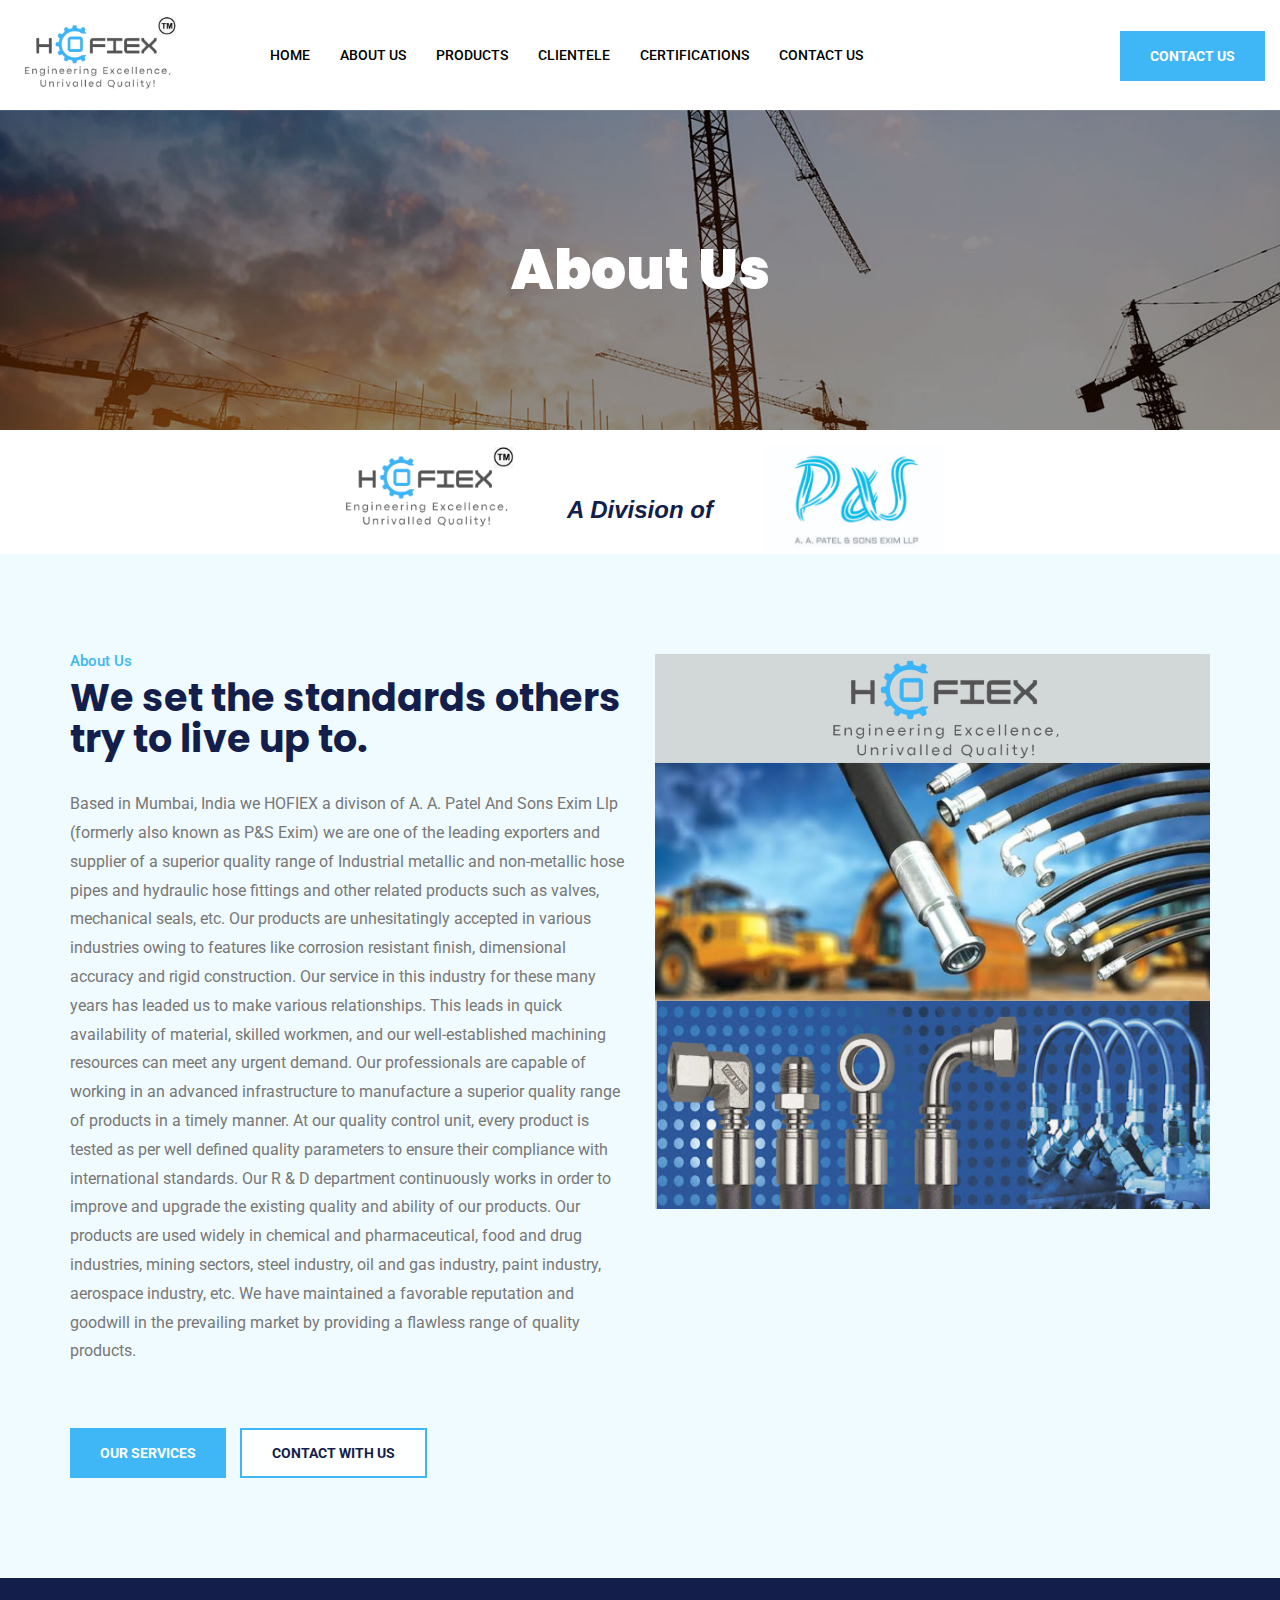
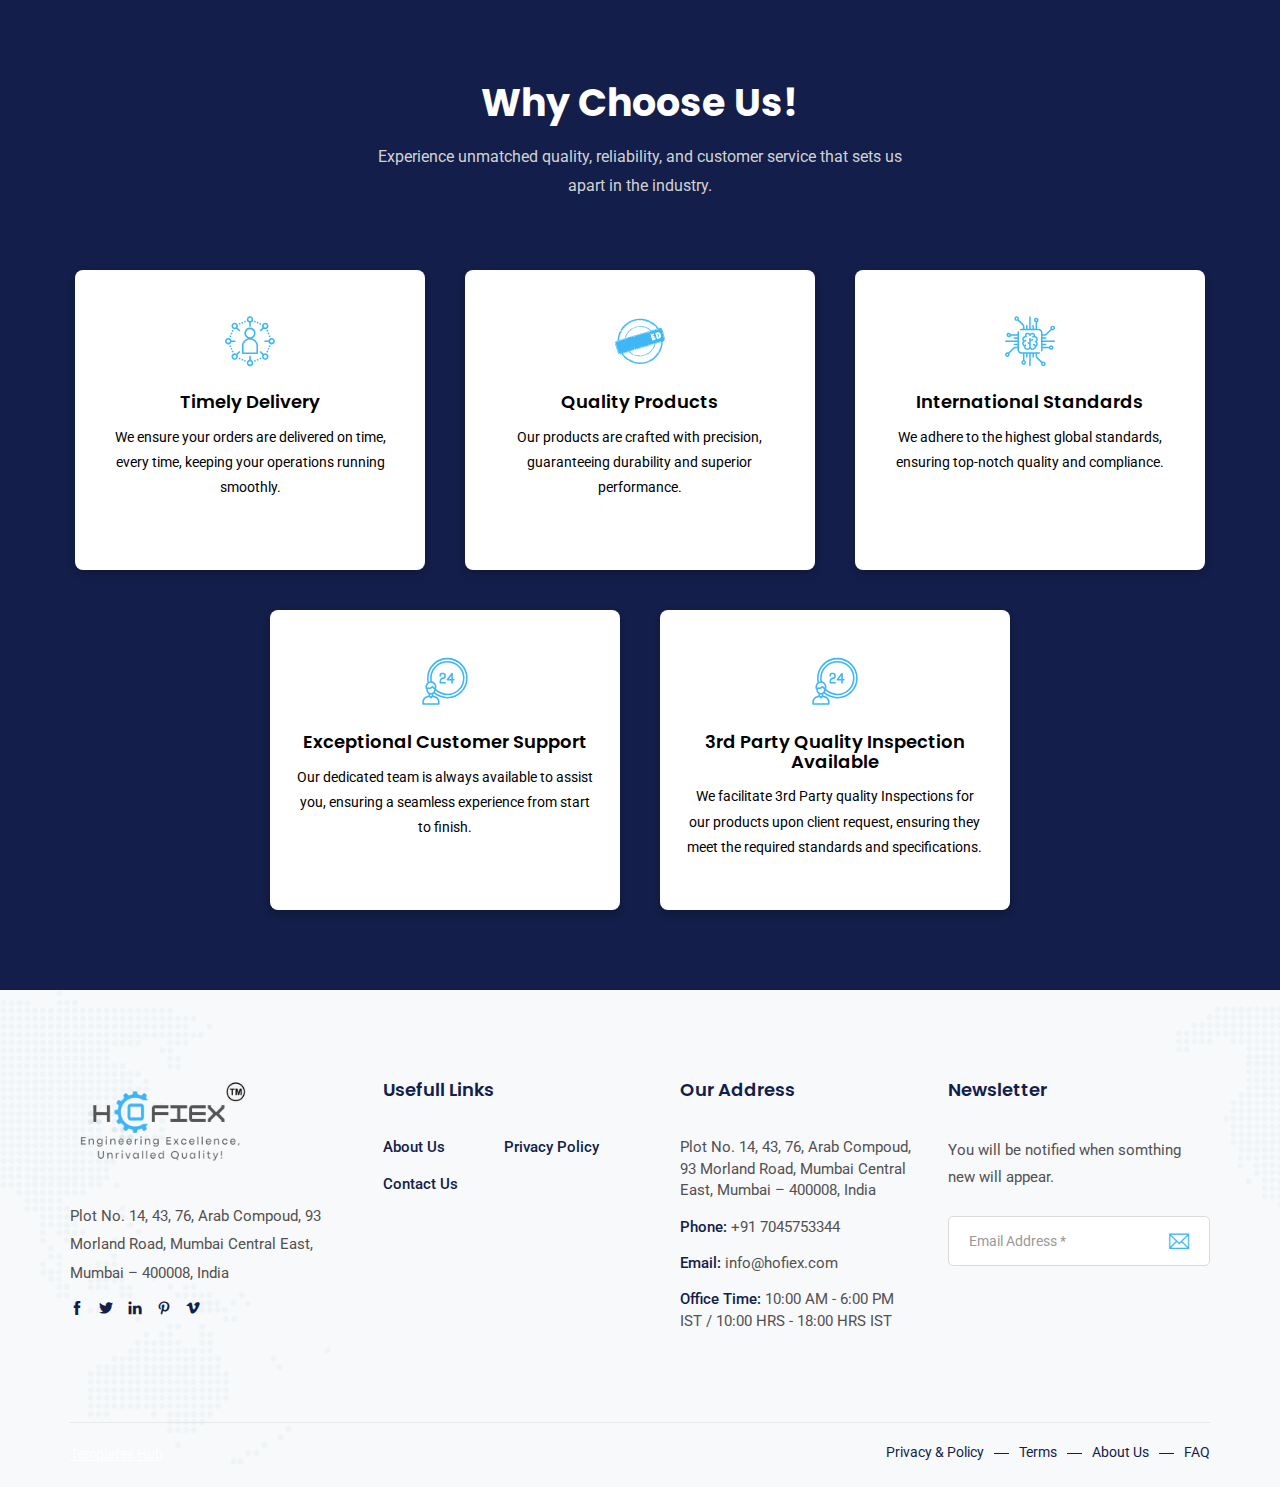
<file: about.html>
<!DOCTYPE html>
<html lang="en">

<!-- dustech/about.html  13 Nov 2019 12:55:21 GMT -->
<head>
    <meta charset="utf-8">
    <meta http-equiv="X-UA-Compatible" content="IE=edge">
    <meta name="viewport" content="width=device-width, initial-scale=1">
    <meta name="author" content="irstheme">

    <title> Hofiex - Engineering Excellence Unrivalled Quality  </title>
    
    <link href="assets/css/themify-icons.css" rel="stylesheet">
    <link href="assets/css/flaticon.css" rel="stylesheet">
    <link href="assets/css/bootstrap.min.css" rel="stylesheet">
    <link href="assets/css/animate.css" rel="stylesheet">
    <link href="assets/css/owl.carousel.css" rel="stylesheet">
    <link href="assets/css/owl.theme.css" rel="stylesheet">
    <link href="assets/css/slick.css" rel="stylesheet">
    <link href="assets/css/slick-theme.css" rel="stylesheet">
    <link href="assets/css/swiper.min.css" rel="stylesheet">
    <link href="assets/css/odometer-theme-default.css" rel="stylesheet">
    <link href="assets/css/owl.transitions.css" rel="stylesheet">
    <link href="assets/css/jquery.fancybox.css" rel="stylesheet">
    <link href="assets/css/style.css" rel="stylesheet">

    <!-- HTML5 shim and Respond.js for IE8 support of HTML5 elements and media queries -->
    <!--[if lt IE 9]>
    <script src="https://oss.maxcdn.com/html5shiv/3.7.3/html5shiv.min.js"></script>
    <script src="https://oss.maxcdn.com/respond/1.4.2/respond.min.js"></script>
    <![endif]-->
    <style>* {
        box-sizing: border-box;
    }
    
    .grid-container {
        display: flex;
        flex-wrap: wrap;
        gap: 16px;
        justify-content: center;
        max-width: 1200px;
        margin: 20px auto;
        padding: 16px;
    }
    
    .grid {
        width: 250px;
        height: 300px;
        padding: 20px;
        color: black;
        text-align: center;
        background-color: #ffffff;
        border-radius: 8px;
        box-shadow: 0 4px 8px rgba(0, 0, 0, 0.2);
        margin-bottom: 16px;
        position: relative;
        overflow: hidden;
        transition: transform 0.3s ease, box-shadow 0.3s ease;
        /* Added transition for smooth effect */
    }
    
    .grid img {
        max-width: 100%;
        max-height: 60%;
        display: block;
        margin: 0 auto 10px;
    }
    
    .grid h4 {
        margin: 10px 0;
        font-size: 18px;
    }
    
    .grid a {
        color: rgb(0, 0, 0);
        text-decoration: none;
    }
    
    .grid:hover {
        transform: scale(1.05); /* Scale up slightly on hover */
        box-shadow: 0 8px 16px rgba(0, 0, 0, 0.3); /* Enhance the shadow for a lifted effect */
    }
    @media (max-width: 768px) {
        .why-choose-grids .grid {

            flex-basis: 100% !important; /* Two columns on tablets */
        }
    }

    @media (max-width: 576px) {
        .why-choose-grids .grid {
            flex-basis: 100% !important; /* Full-width columns on mobile */
            margin: 10px 0;
        }
    }
    .why-choose-section .why-choose-grids p {
            color: black !important;
        }
        .why-choose-section .why-choose-grids h3{
            color: black !important;
        }
    </style>
   
</head>

<body>

    <!-- start page-wrapper -->
    <div class="page-wrapper">

        <!-- start preloader -->
        <div class="preloader">
            <div class="loader">
                <div class="gear two">
                    <svg viewbox="0 0 100 100" fill="#131e4a">
                        <path d="M97.6,55.7V44.3l-13.6-2.9c-0.8-3.3-2.1-6.4-3.9-9.3l7.6-11.7l-8-8L67.9,20c-2.9-1.7-6-3.1-9.3-3.9L55.7,2.4H44.3l-2.9,13.6      c-3.3,0.8-6.4,2.1-9.3,3.9l-11.7-7.6l-8,8L20,32.1c-1.7,2.9-3.1,6-3.9,9.3L2.4,44.3v11.4l13.6,2.9c0.8,3.3,2.1,6.4,3.9,9.3      l-7.6,11.7l8,8L32.1,80c2.9,1.7,6,3.1,9.3,3.9l2.9,13.6h11.4l2.9-13.6c3.3-0.8,6.4-2.1,9.3-3.9l11.7,7.6l8-8L80,67.9      c1.7-2.9,3.1-6,3.9-9.3L97.6,55.7z M50,65.6c-8.7,0-15.6-7-15.6-15.6s7-15.6,15.6-15.6s15.6,7,15.6,15.6S58.7,65.6,50,65.6z"></path>
                    </svg>
                </div>
                <div class="gear three">
                    <svg viewbox="0 0 100 100" fill="#3fb7f6">
                        <path d="M97.6,55.7V44.3l-13.6-2.9c-0.8-3.3-2.1-6.4-3.9-9.3l7.6-11.7l-8-8L67.9,20c-2.9-1.7-6-3.1-9.3-3.9L55.7,2.4H44.3l-2.9,13.6      c-3.3,0.8-6.4,2.1-9.3,3.9l-11.7-7.6l-8,8L20,32.1c-1.7,2.9-3.1,6-3.9,9.3L2.4,44.3v11.4l13.6,2.9c0.8,3.3,2.1,6.4,3.9,9.3      l-7.6,11.7l8,8L32.1,80c2.9,1.7,6,3.1,9.3,3.9l2.9,13.6h11.4l2.9-13.6c3.3-0.8,6.4-2.1,9.3-3.9l11.7,7.6l8-8L80,67.9      c1.7-2.9,3.1-6,3.9-9.3L97.6,55.7z M50,65.6c-8.7,0-15.6-7-15.6-15.6s7-15.6,15.6-15.6s15.6,7,15.6,15.6S58.7,65.6,50,65.6z"></path>
                    </svg>
                </div>
            </div>
        </div>
        <!-- end preloader -->

        <!-- Start header -->
        <header id="header" class="site-header header-style-1">
            <nav class="navigation navbar navbar-default" style="background-color: #ffffff;">
                <div class="container-fluid">
                    <div class="navbar-header">
                        <button type="button" class="open-btn">
                            <span class="sr-only">Toggle navigation</span>
                            <span class="icon-bar"></span>
                            <span class="icon-bar"></span>
                            <span class="icon-bar"></span>
                        </button>
                        <a class="navbar-brand" href="index.html"><img src="assets/images/hofiexlogo.png" alt></a>
                    </div>
                    <div id="navbar" class="navbar-collapse collapse navigation-holder">
                        <button class="close-navbar"><i class="ti-close"></i></button>
                        <ul class="nav navbar-nav">
                            <li>
                                <a href="index.html">Home</a>
                                
                            </li>
                            <li><a href="about.html">About Us</a></li>
                            
                            <li class="menu-item-has-children">
                                <a href="products.html">Products</a>
                                <ul class="sub-menu">
                                    <li class="menu-item-has-children">
                                        <a href="composit-hose.html?categoryId=cat10">Hydraulic Rubber Hose</a>
                                        <ul class="sub-menu">
                                            <li><a href="productdetails.html?categoryId=cat10&productId=subcat10-1">Medium Pressure Thermo Plastic Hose</a></li>
                                            <li><a href="productdetails.html?categoryId=cat10&productId=subcat10-2">High Pressure Thermo Plastic Hose</a></li>
                                            <li><a href="productdetails.html?categoryId=cat10&productId=subcat10-3">Liquified Petroleum Gas (LPG) Hose</a></li>
                                            <li><a href="productdetails.html?categoryId=cat10&productId=subcat10-4">Steam Hose</a></li>
                                            <li><a href="productdetails.html?categoryId=cat10&productId=subcat10-5">Low Temperature Steam Hose</a></li>
                                            <li><a href="productdetails.html?categoryId=cat10&productId=subcat10-6">High Temperature Steam Hose - Single Wire</a></li>
                                            <li><a href="productdetails.html?categoryId=cat10&productId=subcat10-7">High Temperature Steam Hose - Double Wire</a></li>
                                            <li><a href="productdetails.html?categoryId=cat10&productId=subcat10-8">Oil Suction & Discharge Hose</a></li>
                                            <li><a href="productdetails.html?categoryId=cat10&productId=subcat10-9">Chemical Suction & Discharge Hose</a></li>
                                            <li><a href="productdetails.html?categoryId=cat10&productId=subcat10-10">Acid And Alkali Hose</a></li>
                                            <li><a href="productdetails.html?categoryId=cat10&productId=subcat10-11">Phosphoric Acid Suction & Discharge Hose</a></li>
                                            <li><a href="productdetails.html?categoryId=cat10&productId=subcat10-12">Carbon Free Hose</a></li>
                                            <li><a href="productdetails.html?categoryId=cat10&productId=subcat10-13">Sand / Shot Blasting & Cement Grouting Hose</a></li>
                                            <li><a href="productdetails.html?categoryId=cat10&productId=subcat10-14">Sand And Gravel Hose</a></li>
                                            <li><a href="productdetails.html?categoryId=cat10&productId=subcat10-15">Air, Pneumatic, Rock Drill Hose</a></li>
                                            <li><a href="productdetails.html?categoryId=cat10&productId=subcat10-16">High Pressure Hydraulic Hose - R1</a></li>
                                            <li><a href="productdetails.html?categoryId=cat10&productId=subcat10-17">High Pressure Hydraulic Hose - R2</a></li>
                                            <li><a href="productdetails.html?categoryId=cat10&productId=subcat10-18">High Pressure Hydraulic Hose - R3</a></li>
                                            <li><a href="productdetails.html?categoryId=cat10&productId=subcat10-19">High Pressure Hydraulic Hose - R4</a></li>
                                            <li><a href="productdetails.html?categoryId=cat10&productId=subcat10-20">High Pressure Hydraulic Hose - 4SP Standard</a></li>
                                            <li><a href="productdetails.html?categoryId=cat10&productId=subcat10-21">End Connections</a></li>
                                        </ul>
                                    </li>
                                    <li class="menu-item-has-children">
                                        <a href="composit-hose.html?categoryId=cat1">Metallic Hoses</a>
                                        <ul class="sub-menu">
                                            <li><a href="productdetails.html?categoryId=cat1&productId=subcat1-1">Stainless Steel Metal Hose</a></li>
                                            <li><a href="productdetails.html?categoryId=cat1&productId=subcat1-2">High Pressure Stainless Steel Hose</a></li>
                                            <li><a href="productdetails.html?categoryId=cat1&productId=subcat1-3">Corrugated Flexible Metal Hose</a></li>
                                            <li><a href="productdetails.html?categoryId=cat1&productId=subcat1-4">Jacketed Hose</a></li>
                                            <li><a href="productdetails.html?categoryId=cat1&productId=subcat1-5">Standard End Connections</a></li>
                                    </li>
                                    </ul>
                                    <!-- COMPOSITE / POLYPROPYLENE HOSE -->
                                    <li class="menu-item-has-children">
                                        <a href="composit-hose.html?categoryId=cat2">Composite / Polypropylene Hose</a>
                                        <ul class="sub-menu">
                                            <li><a href="productdetails.html?categoryId=cat2&productId=subcat2-1">PTFE Lined Composite Hose</a></li>
                                        </ul>
                                    </li>
                                
                                    <li class="menu-item-has-children">
                                        <a href="composit-hose.html?categoryId=cat3">PTFE Hoses</a>
                                        <ul class="sub-menu">
                                            <li><a href="productdetails.html?categoryId=cat3&productId=subcat3-1">PTFE Corrugated Hose</a></li>
                                            <li><a href="productdetails.html?categoryId=cat3&productId=subcat3-2">Smooth Bore PTFE Hose</a></li>
                                            <li><a href="productdetails.html?categoryId=cat3&productId=subcat3-3">PTFE Lined Hose</a></li>
                                            <li><a href="productdetails.html?categoryId=cat3&productId=subcat3-4">Anti-Static PTFE Hose</a></li>
                                        </ul>
                                    </li>
                                
                                    <li class="menu-item-has-children">
                                        <a href="composit-hose.html?categoryId=cat4">Food and Liquid Hose</a>
                                        <ul class="sub-menu">
                                            <li><a href="productdetails.html?categoryId=cat4&productId=subcat4-1">Foodhose – Type I</a></li>
                                            <li><a href="productdetails.html?categoryId=cat4&productId=subcat4-2">Foodhose – Type II</a></li>
                                            <li><a href="productdetails.html?categoryId=cat4&productId=subcat4-3">Foodhose – Type III</a></li>
                                            <li><a href="productdetails.html?categoryId=cat4&productId=subcat4-4">Foodhose – Type IV</a></li>
                                        </ul>
                                    </li>
                                
                                    <li class="menu-item-has-children">
                                        <a href="composit-hose.html?categoryId=cat5">Expansion Joints</a>
                                        <ul class="sub-menu">
                                            <li><a href="productdetails.html?categoryId=cat5&productId=subcat5-1">Metallic Expansion Joint</a></li>
                                            <li><a href="productdetails.html?categoryId=cat5&productId=subcat5-2">Rubber Expansion Joint</a></li>
                                            <li><a href="productdetails.html?categoryId=cat5&productId=subcat5-3">PTFE Expansion Joint</a></li>
                                        </ul>
                                    </li>
                                
                                    <li class="menu-item-has-children">
                                        <a href="composit-hose.html?categoryId=cat6">Coupling</a>
                                        <ul class="sub-menu">
                                            <li><a href="productdetails.html?categoryId=cat6&productId=subcat6-1">Quick Release Coupling</a></li>
                                            <li><a href="productdetails.html?categoryId=cat6&productId=subcat6-2">Camlock Coupling</a></li>
                                            <li><a href="productdetails.html?categoryId=cat6&productId=subcat6-3">Dry Disconnect Coupling</a></li>
                                            <li><a href="productdetails.html?categoryId=cat6&productId=subcat6-4">Break-away Coupling</a></li>
                                            <li><a href="productdetails.html?categoryId=cat6&productId=subcat6-5">Claw Type / Chicago Type Coupling</a></li>
                                            <li><a href="productdetails.html?categoryId=cat6&productId=subcat6-6">SMS Union</a></li>
                                            <li><a href="productdetails.html?categoryId=cat6&productId=subcat6-7">Hammer Union</a></li>
                                        </ul>
                                    </li>
                                
                                    <li class="menu-item-has-children">
                                        <a href="composit-hose.html?categoryId=cat7">Valves</a>
                                        <ul class="sub-menu">
                                            <li><a href="productdetails.html?categoryId=cat7&productId=subcat7-1">Gate Valves</a></li>
                                            <li><a href="productdetails.html?categoryId=cat7&productId=subcat7-2">Globe Valves</a></li>
                                            <li><a href="productdetails.html?categoryId=cat7&productId=subcat7-3">Needle Valves</a></li>
                                            <li><a href="productdetails.html?categoryId=cat7&productId=subcat7-4">Ball Valves</a></li>
                                            <li><a href="productdetails.html?categoryId=cat7&productId=subcat7-5">Manifold Valves</a></li>
                                        </ul>
                                    </li>
                                
                                    <li class="menu-item-has-children">
                                        <a href="composit-hose.html?categoryId=cat8">Mechanical Seals</a>
                                        <ul class="sub-menu">
                                            <li><a href="productdetails.html?categoryId=cat8&productId=subcat8-1">Component Seal</a></li>
                                            <li><a href="productdetails.html?categoryId=cat8&productId=subcat8-2">Cartridge Seal</a></li>
                                            <li><a href="productdetails.html?categoryId=cat8&productId=subcat8-3">Wet Seal</a></li>
                                            <li><a href="productdetails.html?categoryId=cat8&productId=subcat8-4">Dry Seal</a></li>
                                        </ul>
                                    </li>
                                
                                    <li class="menu-item-has-children">
                                        <a href="composit-hose.html?categoryId=cat9">Fittings</a>
                                        <ul class="sub-menu">
                                            <li><a href="productdetails.html?categoryId=cat9&productId=subcat9-1">Tube Fittings</a></li>
                                            <li><a href="productdetails.html?categoryId=cat9&productId=subcat9-2">Precision Fittings</a></li>
                                            <li><a href="productdetails.html?categoryId=cat9&productId=subcat9-2">Hose Fittings</a></li>
                                        </ul>
                                    </li>
                                                                        
                                </ul>
                            </li>
                            <li><a href="client.html">Clientele </a></li>
                            <li><a href="certifications.html">Certifications </a></li>
                            <li><a href="contact.html">Contact Us</a></li>
                        </ul>
                    </div><!-- end of nav-collapse -->

                    <div class="search-contact">
                        <div class="header-search-area">
                            <div class="header-search-form">
                                <form class="form">
                                    <div>
                                        <input type="text" class="form-control" placeholder="Search here">
                                    </div>
                                    <button type="submit" class="btn"><i class="ti-search"></i></button>
                                </form>
                            </div>
                            <div>
                                <button class="btn open-btn"><i class="ti-search"></i></button>
                            </div>
                        </div>
                        <div class="contact">
                            <div class="call">
                                <i class="fi flaticon-call"></i>
                                <p style="color: black;">Call us anytime</p>
                                <h5 style="color: black">+91 7045753344</h5>
                            </div>
                            <a href="contact.html" class="theme-btn">Contact Us</a>
                        </div>
                    </div>
                </div><!-- end of container -->
            </nav>
        </header>
        
        <!-- end of header -->


        <!-- start page-title -->
        <section class="page-title">
            <div class="container">
                <div class="row">
                    <div class="col col-xs-12">
                        <h2>About Us</h2>
                    </div>
                </div> <!-- end row -->
            </div> <!-- end container -->
        </section>        
        <!-- end page-title -->

        <div class="container" style="max-width: 50%; height: 50%; margin-top: 15px;">
            <div class="row justify-content-center align-items-center text-center">
              <div class="col-12 col-md-4">
                <img src="assets/images/hofiexlogo.png" alt="hofiex" class="img-fluid">
              </div>
              <div class="col-12 col-md-4" style="margin-top: 5%">
                <h3 style="font-style: italic; font-family: 'Arial', sans-serif;">A Division of</h3>
              </div>
              <div class="col-12 col-md-4">
                <img src="assets/images/logopands.png" alt="hofiex" class="img-fluid">
              </div>
            </div>
          </div>
          
        <!-- start about-us-section -->
        <section class="about-us-section section-padding">
            <div class="container">
                <div class="row">
                    <div class="col col-md-6">
                        <div class="section-title">
                            <span>About Us</span>
                            <h2>We set the standards others try to live up to.</h2>
                        </div>
                        <div class="details">
                            <p>Based in Mumbai, India we HOFIEX a divison of A. A. Patel And Sons Exim Llp (formerly also known
                                as P&S Exim) we are one of the leading exporters and supplier of a superior quality range of
                                Industrial metallic and non-metallic hose pipes and hydraulic hose fittings and other related products
                                such as valves, mechanical seals, etc. Our products are unhesitatingly accepted in various industries
                                owing to features like corrosion resistant finish, dimensional accuracy and rigid construction. Our
                                service in this industry for these many years has leaded us to make various relationships. This leads in
                                quick availability of material, skilled workmen, and our well-established machining resources can
                                meet any urgent demand. Our professionals are capable of working in an advanced infrastructure to
                                manufacture a superior quality range of products in a timely manner. At our quality control unit,
                                every product is tested as per well defined quality parameters to ensure their compliance with
                                international standards. Our R & D department continuously works in order to improve and upgrade
                                the existing quality and ability of our products. Our products are used widely in chemical and
                                pharmaceutical, food and drug industries, mining sectors, steel industry, oil and gas industry, paint
                                industry, aerospace industry, etc. We have maintained a favorable reputation and goodwill in the
                                prevailing market by providing a flawless range of quality products.</p>
                            <div class="clearfix">
                                <!-- <ul>
                                    <li><i class="ti-check"></i> Cut out of an illustrated magazine</li>
                                    <li><i class="ti-check"></i> Showed a lady fitted out</li>
                                </ul>
                                <ul>
                                    <li><i class="ti-check"></i> Raising a heavy fur muff</li>
                                    <li><i class="ti-check"></i> Magazine and housed in a nice</li>
                                </ul> -->
                            </div>
                            <div class="btns">
                                <a href="#" class="theme-btn">Our Services</a>
                                <a href="contact.html" class="theme-btn-s3">Contact with us</a>

                            </div>
                        </div>
                    </div>
                    <div class="col col-md-6">
                        <div class="right-col">
                            <div class="img-holder">
                                <img src="assets/images/abouthome.png" alt>
                            </div>
                            <!-- <div class="video-holder">
                                <a href="https://www.youtube.com/embed/7e90gBu4pas?autoplay=1" class="hero-video-btn video-btn"  data-type="iframe" tabindex="0"><i class="fi flaticon-play-button"></i>Watch our intro video</a> 
                            </div> -->
                        </div>
                    </div>
                </div>
            </div> <!-- end container -->
        </section>
        <!-- end about-us-section -->


        <!-- start why-choose-section -->
        <section class="why-choose-section section-padding">
            <div class="container">
                <div class="row">
                    <div class="col col-lg-6 col-lg-offset-3 col-md-8 col-md-offset-2">
                        <div class="section-title-s3">
                            <h2>Why Choose Us!</h2>
                            <p>Experience unmatched quality, reliability, and customer service that sets us apart in the industry.</p>
                        </div>
                    </div>
                </div>
                <div class="row">
                    <div class="col col-xs-12">
                        <div class="why-choose-grids" style="display: flex; flex-wrap: wrap; justify-content: center; gap: 20px;">
                            <div class="grid" style="flex-basis: calc(33.333% - 40px); text-align: center; margin: 10px;">
                                <i class="fi flaticon-network-1"></i>
                                <h3>Timely Delivery</h3>
                                <p>We ensure your orders are delivered on time, every time, keeping your operations running smoothly.</p>
                            </div>
                            <div class="grid" style="flex-basis: calc(33.333% - 40px); text-align: center; margin: 10px;">
                                <i class="fi flaticon-circular-label-with-certified-stamp"></i>
                                <h3>Quality Products</h3>
                                <p>Our products are crafted with precision, guaranteeing durability and superior performance.</p>
                            </div>
                            <div class="grid" style="flex-basis: calc(33.333% - 40px); text-align: center; margin: 10px;">
                                <i class="fi flaticon-chip"></i>
                                <h3>International Standards</h3>
                                <p>We adhere to the highest global standards, ensuring top-notch quality and compliance.</p>
                            </div>
                            <div class="grid" style="flex-basis: calc(33.333% - 40px); text-align: center; margin: 10px;">
                                <i class="fi flaticon-24-hours"></i>
                                <h3>Exceptional Customer Support</h3>
                                <p>Our dedicated team is always available to assist you, ensuring a seamless experience from start to finish.</p>
                            </div>
                            <div class="grid" style="flex-basis: calc(33.333% - 40px); text-align: center; margin: 10px;">
                                <i class="fi flaticon-24-hours"></i>
                                <h3>3rd Party Quality Inspection Available</h3>
                                <p>We facilitate 3rd Party quality Inspections for our products upon client request, ensuring they meet the required standards and specifications.</p>
                            </div>
                        </div>
                    </div>
                </div>
                
                
            </div> <!-- end container -->
        </section>
        <!-- end why-choose-section -->


        <!-- start testimonials-section -->
        <!-- <section class="testimonials-section">
            <div class="container">
                <div class="row">
                    <div class="col col-lg-6 col-lg-offset-3">
                        <div class="section-title-s4">
                            <span>Testimonials</span>
                            <h2>What People say’s About Us</h2>
                        </div>
                    </div>
                </div>
                <div class="row">
                    <div class="col col-md-4">
                        <div class="testimonial-left-img-holder">
                            <img src="assets/images/testimonials/man.png" alt>
                        </div>
                    </div>
                    <div class="col col-md-8">
                        <div class="testimonial-grids testimonial-slider clearfix">
                            <div class="grid">
                                <div class="quote">
                                    <i class="fi flaticon-quote"></i>
                                    <p>“Recently cut out of an illustrated magazine and housed in a nice, gilded frame. It showed a lady fitted out with a fur hat and fur boa who sat upright, raising a heavy fur muff that covered the whole of her lower arm towards the viewer. Gregor then turned to look ”</p>
                                </div>
                                <div class="client-info">
                                    <div class="img-holder">
                                        <img src="assets/images/testimonials/img-1.jpg" alt>
                                    </div>
                                    <div class="details">
                                        <h5>Michel jhon</h5>
                                        <p>Manager of Automation</p>
                                    </div>
                                </div>
                            </div>
                            <div class="grid">
                                <div class="quote">
                                    <i class="fi flaticon-quote"></i>
                                    <p>“Recently cut out of an illustrated magazine and housed in a nice, gilded frame. It showed a lady fitted out with a fur hat and fur boa who sat upright, raising a heavy fur muff that covered the whole of her lower arm towards the viewer. Gregor then turned to look ”</p>
                                </div>
                                <div class="client-info">
                                    <div class="img-holder">
                                        <img src="assets/images/testimonials/img-2.jpg" alt>
                                    </div>
                                    <div class="details">
                                        <h5>Alaska</h5>
                                        <p>Business Officer</p>
                                    </div>
                                </div>
                            </div>
                            <div class="grid">
                                <div class="quote">
                                    <i class="fi flaticon-quote"></i>
                                    <p>“Recently cut out of an illustrated magazine and housed in a nice, gilded frame. It showed a lady fitted out with a fur hat and fur boa who sat upright, raising a heavy fur muff that covered the whole of her lower arm towards the viewer. Gregor then turned to look ”</p>
                                </div>
                                <div class="client-info">
                                    <div class="img-holder">
                                        <img src="assets/images/testimonials/img-3.jpg" alt>
                                    </div>
                                    <div class="details">
                                        <h5>Shain on</h5>
                                        <p>Manager of Automation</p>
                                    </div>
                                </div>
                            </div>
                        </div>
                    </div>
                </div>
            </div> 
        </section> -->
        <!-- end testimonials-section -->


        <!-- start featured-project-section -->
        <!-- <section class="featured-project-section section-padding">
            <div class="container">
                <div class="row">
                    <div class="col col-lg-6 col-lg-offset-3 col-md-8 col-md-offset-2">
                        <div class="section-title-s5">
                            <span>Featured Projects</span>
                            <h2>Explore What We've Done</h2>
                            <p>Hardly able to cover it and seemed ready to slide off any moment. His many legs, pitifully thin compared with the size of the rest of him</p>
                        </div>
                    </div>
                </div>
            </div>
            <div class="content-area">
                <div class="project-grids clearfix">
                    <div class="grid">
                        <div class="overlay">
                            <span class="count">01.</span>
                            <h3>Welding Processing</h3>
                            <p>Travelling salesman and above it there hung a picture that he had recently cut out</p>
                            <a href="#" class="theme-btn">Read More</a>
                        </div>
                    </div>
                    <div class="grid">
                        <div class="overlay">
                            <span class="count">02.</span>
                            <h3>Materials project</h3>
                            <p>Travelling salesman and above it there hung a picture that he had recently cut out</p>
                            <a href="#" class="theme-btn">Read More</a>
                        </div>
                    </div>
                    <div class="grid">
                        <div class="overlay">
                            <span class="count">03.</span>
                            <h3>Oil & Gas project</h3>
                            <p>Travelling salesman and above it there hung a picture that he had recently cut out</p>
                            <a href="#" class="theme-btn">Read More</a>
                        </div>
                    </div>
                    <div class="grid">
                        <div class="overlay">
                            <span class="count">04.</span>
                            <h3>Power Energy project</h3>
                            <p>Travelling salesman and above it there hung a picture that he had recently cut out</p>
                            <a href="#" class="theme-btn">Read More</a>
                        </div>
                    </div>
                </div>
            </div>
        </section> -->
        <!-- end featured-project-section -->


        <!-- start partners-section -->
        <!-- <section class="partners-section">
            <h2 class="hidden">Partners</h2>
            <div class="container">
                <div class="row">
                    <div class="col col-xs-12">
                        <div class="partner-grids partners-slider">
                            <div class="grid">
                                <img src="assets/images/partners/img-1.jpg" alt>
                            </div>
                            <div class="grid">
                                <img src="assets/images/partners/img-2.jpg" alt>
                            </div>
                            <div class="grid">
                                <img src="assets/images/partners/img-3.jpg" alt>
                            </div>
                            <div class="grid">
                                <img src="assets/images/partners/img-4.jpg" alt>
                            </div>
                            <div class="grid">
                                <img src="assets/images/partners/img-5.jpg" alt>
                            </div>
                        </div>
                    </div>
                </div>
            </div> 
        </section> -->
        <!-- end partners-section -->


        <!-- start fun-fact-section -->
        <!-- <section class="fun-fact-section">
            <div class="container">
                <div class="row">
                    <div class="col col-xs-12">
                        <div class="fun-fact-grids clearfix">
                            <div class="grid">
                                <div class="info">
                                    <i class="fi flaticon-worker"></i>
                                    <h3><span class="odometer" data-count="1200">00</span></h3>
                                    <p>Employed</p>
                                </div>
                            </div>
                            <div class="grid">
                                <div class="info">
                                    <i class="fi flaticon-engineer"></i>
                                    <h3><span class="odometer" data-count="1500">00</span></h3>
                                    <p>Project Completed</p>
                                </div>
                            </div>
                            <div class="grid">
                                <div class="info">
                                    <i class="fi flaticon-trophy"></i>
                                    <h3><span class="odometer" data-count="25">00</span>+</h3>
                                    <p>Award Won</p>
                                </div>
                            </div>
                            <div class="grid">
                                <div class="info">
                                    <i class="fi flaticon-like-1"></i>
                                    <h3><span class="odometer" data-count="100">00</span>%</h3>
                                    <p>Satisfied customers</p>
                                </div>
                            </div>
                        </div>
                    </div>
                </div>
            </div> 
        </section> -->
        <!-- end fun-fact-section -->


        <!-- start team-section -->
        <!-- <section class="team-section section-padding">
            <div class="container">
                <div class="row">
                    <div class="col col-lg-6 col-lg-offset-3 col-md-8 col-md-offset-2">
                        <div class="section-title-s5">
                            <span>Our Team</span>
                            <h2>Dedicated Team</h2>
                            <p>Hardly able to cover it and seemed ready to slide off any moment. His many legs, pitifully thin compared with the size of the rest of him</p>
                        </div>
                    </div>
                </div>
                <div class="row">
                    <div class="col col-xs-12">
                        <div class="team-grids">
                            <div class="grid">
                                <div class="img-social">
                                    <div class="img-holder">
                                        <img src="assets/images/team/img-1.jpg" alt>
                                    </div>
                                    <div class="social">
                                        <ul>
                                            <li><a href="#"><i class="ti-facebook"></i></a></li>
                                            <li><a href="#"><i class="ti-twitter-alt"></i></a></li>
                                            <li><a href="#"><i class="ti-linkedin"></i></a></li>
                                            <li><a href="#"><i class="ti-pinterest"></i></a></li>
                                        </ul>
                                    </div>
                                </div>
                                <div class="details">
                                    <h3>Michel Jhon</h3>
                                    <span>Mechanical Engineering</span>
                                </div>
                            </div>
                            <div class="grid">
                                <div class="img-social">
                                    <div class="img-holder">
                                        <img src="assets/images/team/img-2.jpg" alt>
                                    </div>
                                    <div class="social">
                                        <ul>
                                            <li><a href="#"><i class="ti-facebook"></i></a></li>
                                            <li><a href="#"><i class="ti-twitter-alt"></i></a></li>
                                            <li><a href="#"><i class="ti-linkedin"></i></a></li>
                                            <li><a href="#"><i class="ti-pinterest"></i></a></li>
                                        </ul>
                                    </div>
                                </div>
                                <div class="details">
                                    <h3>Wilium Mice</h3>
                                    <span>Site Manager</span>
                                </div>
                            </div>
                            <div class="grid">
                                <div class="img-social">
                                    <div class="img-holder">
                                        <img src="assets/images/team/img-3.jpg" alt>
                                    </div>
                                    <div class="social">
                                        <ul>
                                            <li><a href="#"><i class="ti-facebook"></i></a></li>
                                            <li><a href="#"><i class="ti-twitter-alt"></i></a></li>
                                            <li><a href="#"><i class="ti-linkedin"></i></a></li>
                                            <li><a href="#"><i class="ti-pinterest"></i></a></li>
                                        </ul>
                                    </div>
                                </div>
                                <div class="details">
                                    <h3>Jonthon teat</h3>
                                    <span>Testing Manager</span>
                                </div>
                            </div>
                            <div class="grid">
                                <div class="img-social">
                                    <div class="img-holder">
                                        <img src="assets/images/team/img-4.jpg" alt>
                                    </div>
                                    <div class="social">
                                        <ul>
                                            <li><a href="#"><i class="ti-facebook"></i></a></li>
                                            <li><a href="#"><i class="ti-twitter-alt"></i></a></li>
                                            <li><a href="#"><i class="ti-linkedin"></i></a></li>
                                            <li><a href="#"><i class="ti-pinterest"></i></a></li>
                                        </ul>
                                    </div>
                                </div>
                                <div class="details">
                                    <h3>Shown kel</h3>
                                    <span>Cheif Officer</span>
                                </div>
                            </div>
                        </div>
                    </div>
                </div>
            </div> 
        </section> -->
        <!-- end team-section -->


        <!-- start cta-section -->
        <!-- end cta-section -->


        <!-- start site-footer -->
        <footer class="site-footer">
            <div class="upper-footer">
                <div class="container">
                    <div class="row">
                        <div class="col col-lg-3 col-md-3 col-sm-6">
                            <div class="widget about-widget">
                                <div class="logo widget-title">
                                    <img src="assets/images/hofiexlogo.png" alt>
                                </div>
                                <p>Plot No. 14, 43, 76, Arab Compoud, 93 Morland Road, Mumbai Central East, Mumbai – 400008, India</p>
                                <div class="social-icons">
                                    <ul>
                                        <li><a href="#"><i class="ti-facebook"></i></a></li>
                                        <li><a href="#"><i class="ti-twitter-alt"></i></a></li>
                                        <li><a href="#"><i class="ti-linkedin"></i></a></li>
                                        <li><a href="#"><i class="ti-pinterest"></i></a></li>
                                        <li><a href="#"><i class="ti-vimeo-alt"></i></a></li>
                                    </ul>
                                </div>
                            </div>
                        </div>
                        <div class="col col-lg-3 col-md-3 col-sm-6">
                            <div class="widget link-widget">
                                <div class="widget-title">
                                    <h3>Usefull Links</h3>
                                </div>
                                <ul>
                                    <li><a href="about.html">About Us</a></li>


                                    <li><a href="contact.html">Contact Us</a></li>


                                </ul>
                                <ul>
                                    <li><a href="#">Privacy Policy</a></li>
                                    
                                </ul>
                            </div>
                        </div>
                        <div class="col col-lg-3 col-md-3 col-sm-6">
                            <div class="widget contact-widget service-link-widget">
                                <div class="widget-title">
                                    <h3>Our Address</h3>
                                </div>
                                <ul>
                                    <li>Plot No. 14, 43, 76, Arab Compoud, 93 Morland Road, Mumbai Central East, Mumbai – 400008, India</li>
                                    <li><span>Phone:</span> +91 7045753344</li>
                                    <li><span>Email:</span> info@hofiex.com</li>
                                    <li><span>Office Time:</span> 10:00 AM - 6:00 PM IST / 10:00 HRS - 18:00 HRS IST</li>
                                </ul>
                            </div>
                        </div>
                        <div class="col col-lg-3 col-md-3 col-sm-6">
                            <div class="widget newsletter-widget">
                                <div class="widget-title">
                                    <h3>Newsletter</h3>
                                </div>
                                <p>You will be notified when somthing new will appear.</p>
                                <form>
                                    <div class="input-1">
                                        <input type="email" class="form-control" placeholder="Email Address *" required>
                                    </div>
                                    <div class="submit clearfix">
                                        <button type="submit"><i class="ti-email"></i></button>
                                    </div>
                                </form>
                            </div>
                        </div>
                    </div>
                </div> <!-- end container -->
            </div>
            <div class="lower-footer">
                <div class="container">
                    <div class="row">
                        <div class="separator"></div>
                        <div class="col col-xs-12">
                            <p class="copyright"><a href="templateshub.net">Templates Hub</a></p>
                            <div class="extra-link">
                                <ul>
                                    <li><a href="#">Privacy & Policy</a></li>
                                    <li><a href="#">Terms</a></li>
                                    <li><a href="about.html">About Us</a></li>

                                    <li><a href="#">FAQ</a></li>
                                </ul>
                            </div>
                        </div>
                    </div>
                </div>
            </div>
        </footer>
        <!-- end site-footer -->
    </div>
    <!-- end of page-wrapper -->



    <!-- All JavaScript files
    ================================================== -->
    <script src="assets/js/jquery.min.js"></script>
    <script src="assets/js/bootstrap.min.js"></script>

    <!-- Plugins for this template -->
    <script src="assets/js/jquery-plugin-collection.js"></script>

    <!-- Custom script for this template -->
    <script src="assets/js/script.js"></script>
</body>

<!-- dustech/about.html  13 Nov 2019 12:55:21 GMT -->
</html>
</file>
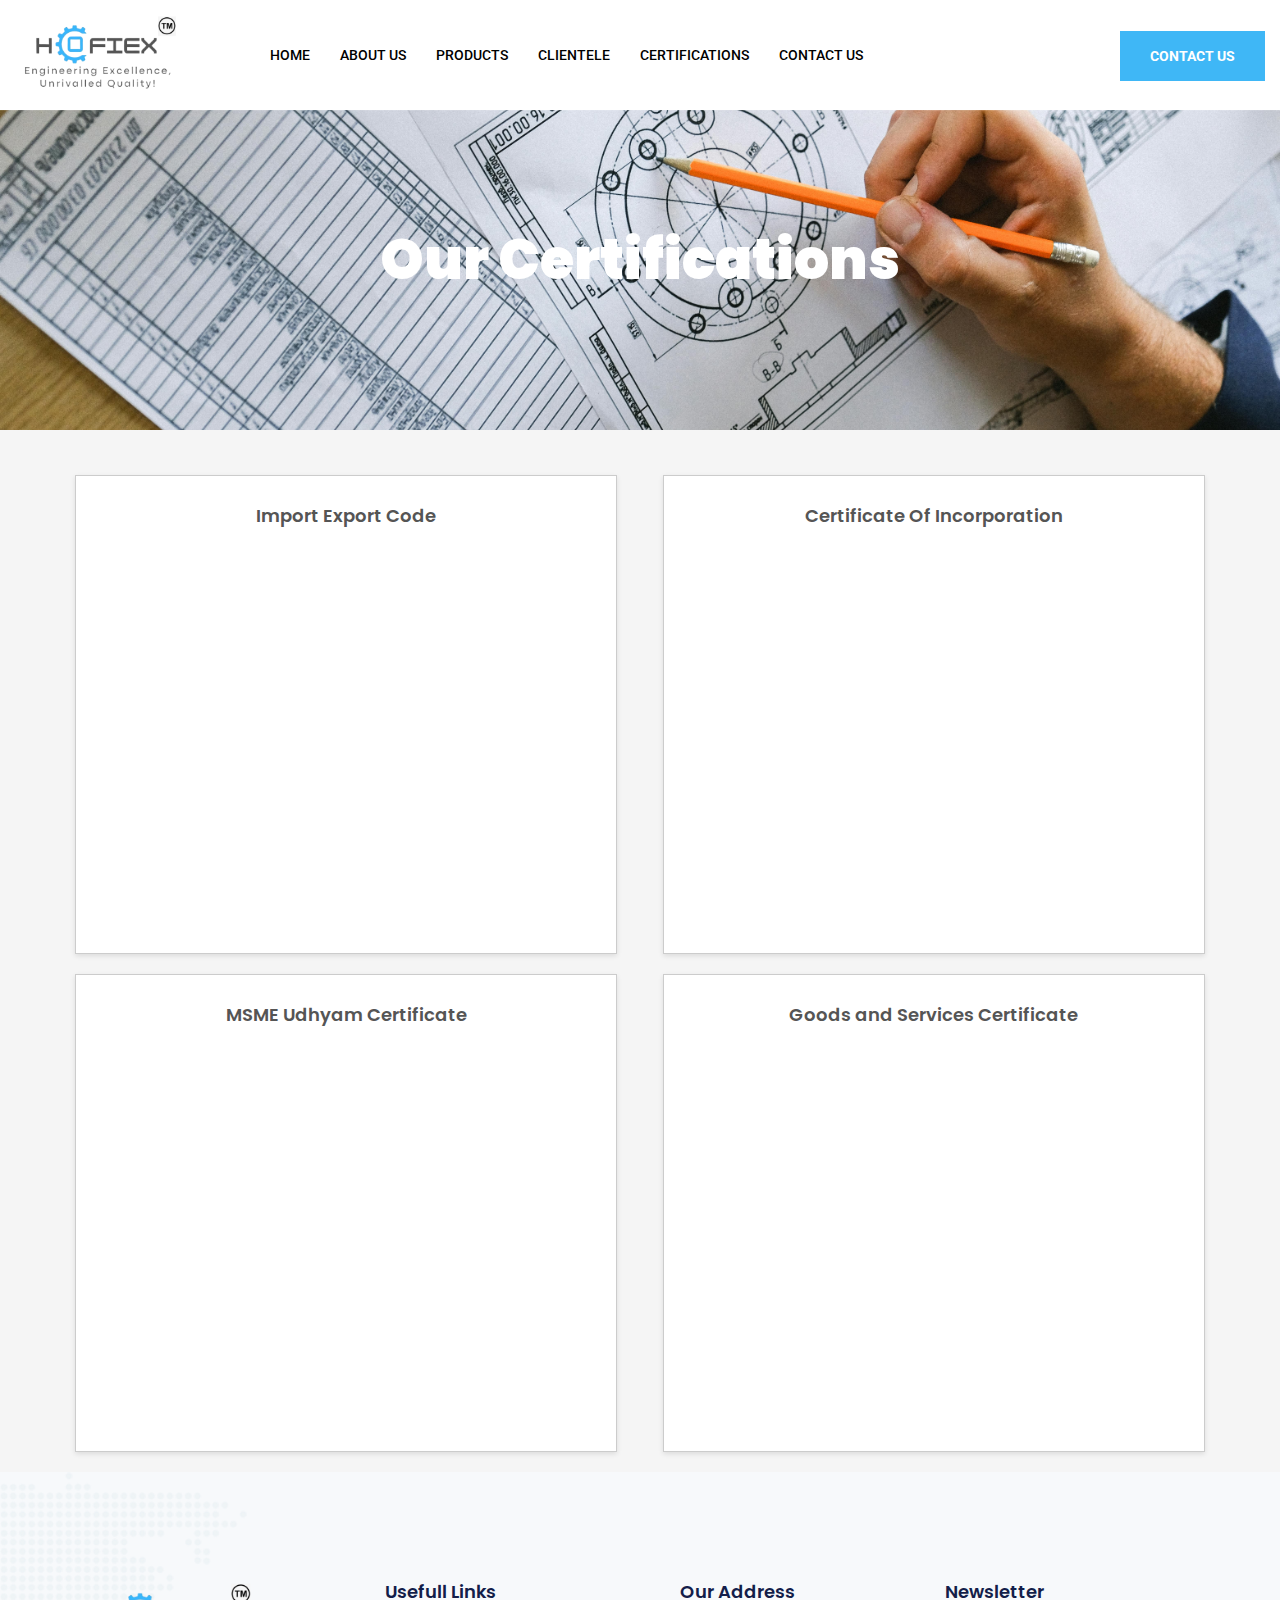
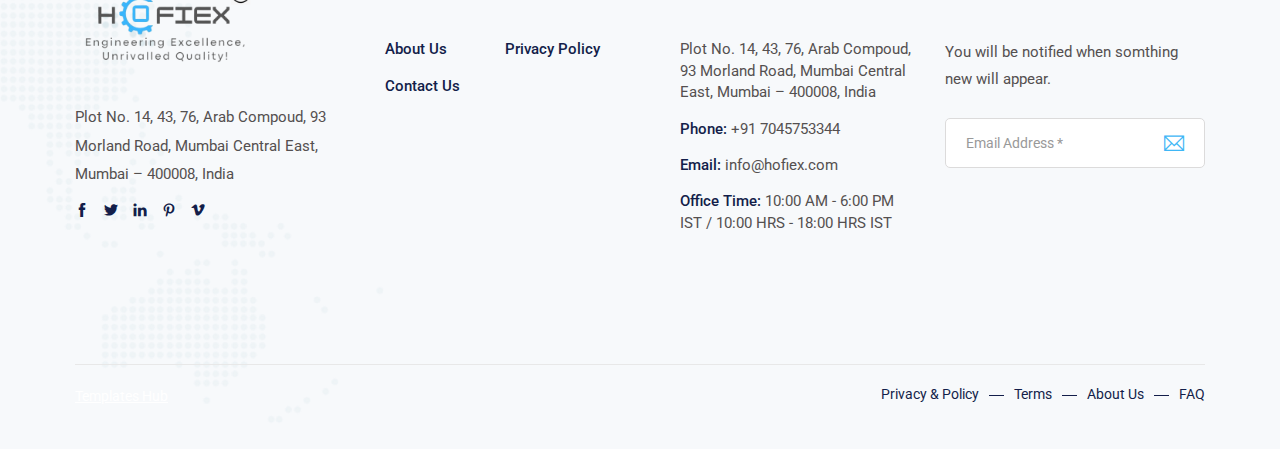
<file: certifications.html>
<!DOCTYPE html>
<html lang="en">

<!-- dustech/  13 Nov 2019 12:52:03 GMT -->
<head>
    <meta charset="utf-8">
    <meta http-equiv="X-UA-Compatible" content="IE=edge">
    <meta name="viewport" content="width=device-width, initial-scale=1">
    <meta name="author" content="irstheme">

    <title> Hofiex - Engineering Excellence Unrivalled Quality </title>
    
    <link href="assets/css/themify-icons.css" rel="stylesheet">
    <link href="assets/css/flaticon.css" rel="stylesheet">
    <link href="assets/css/bootstrap.min.css" rel="stylesheet">
    <link href="assets/css/animate.css" rel="stylesheet">
    <link href="assets/css/owl.carousel.css" rel="stylesheet">
    <link href="assets/css/owl.theme.css" rel="stylesheet">
    <link href="assets/css/slick.css" rel="stylesheet">
    <link href="assets/css/slick-theme.css" rel="stylesheet">
    <link href="assets/css/swiper.min.css" rel="stylesheet">
    <link href="assets/css/odometer-theme-default.css" rel="stylesheet">
    <link href="assets/css/owl.transitions.css" rel="stylesheet">
    <link href="assets/css/jquery.fancybox.css" rel="stylesheet">
    <link href="assets/css/style.css" rel="stylesheet">

    <!-- HTML5 shim and Respond.js for IE8 support of HTML5 elements and media queries -->
    <!--[if lt IE 9]>
    <script src="https://oss.maxcdn.com/html5shiv/3.7.3/html5shiv.min.js"></script>
    <script src="https://oss.maxcdn.com/respond/1.4.2/respond.min.js"></script>
    <![endif]-->
    <style>
        body {
            margin: 0;
            padding: 0;
            background-color: #f5f5f5;
        }
        .container {
            padding: 20px;
            max-width: 1200px;
            margin: 0 auto;
        }
        h1 {
            text-align: center;
            color: #000000;
            margin-bottom: 40px;
        }
        .certificates {
            display: flex;
            flex-wrap: wrap;
            gap: 20px;
            justify-content: space-between;
        }
        .certificate {
            width: 48%;
            border: 1px solid #ccc;
            background-color: #fff;
            padding: 10px;
            box-shadow: 0 2px 5px rgba(0, 0, 0, 0.1);
            transition: box-shadow 0.3s ease;
        }
        .certificate:hover {
            box-shadow: 0 4px 10px rgba(0, 0, 0, 0.2);
        }
        .certificate h2 {
            font-size: 18px;
            margin-bottom: 10px;
            color: #555;
            text-align: center;
        }
        .pdf-viewer {
            width: 100%;
            height: 400px;
            border: none;
        }
        /* Responsive for tablets and small screens */
        @media (max-width: 768px) {
            .certificate {
                width: 100%;
            }
        }
        /* Mobile-friendly adjustments */
        @media (max-width: 480px) {
            .container {
                padding: 10px;
            }
            .certificate h2 {
                font-size: 16px;
            }
            .pdf-viewer {
                height: 300px;
            }
        }
        .page-certification-title {
  background: url("assets/images/certificationbanner.jpg") center center/cover no-repeat local;
  width: 100%;
  height: 430px;
  position: relative;
  text-align: center;
  margin-bottom: 25px;
}

@media (max-width: 991px) {
  .page-certification-title {
    height: 300px;
  }
}

.page-certification-title .container {
  height: 100%;
  display: table;
}

@media screen and (min-width: 992px) {
  .page-certification-title .container {
    padding-top: 100px;
  }
}

.page-certification-title .container > .row {
  vertical-align: middle;
  display: table-cell;
}

.page-certification-title h2 {
  font-size: 55px;
  font-size: 3.4375rem;
  font-weight: 900;
  color: #fff;
  margin: 0.5em 0 0.30em;
}

@media (max-width: 991px) {
  .page-certification-title h2 {
    font-size: 45px;
    font-size: 2.8125rem;
  }
}

@media (max-width: 767px) {
  .page-title h2 {
    font-size: 40px;
    font-size: 2.5rem;
  }
}
    </style>
   
</head>

<body>

    <!-- start page-wrapper -->
    <div class="page-wrapper">

        <!-- start preloader -->
        <div class="preloader">
            <div class="loader">
                <div class="gear two">
                    <svg viewbox="0 0 100 100" fill="#131e4a">
                        <path d="M97.6,55.7V44.3l-13.6-2.9c-0.8-3.3-2.1-6.4-3.9-9.3l7.6-11.7l-8-8L67.9,20c-2.9-1.7-6-3.1-9.3-3.9L55.7,2.4H44.3l-2.9,13.6      c-3.3,0.8-6.4,2.1-9.3,3.9l-11.7-7.6l-8,8L20,32.1c-1.7,2.9-3.1,6-3.9,9.3L2.4,44.3v11.4l13.6,2.9c0.8,3.3,2.1,6.4,3.9,9.3      l-7.6,11.7l8,8L32.1,80c2.9,1.7,6,3.1,9.3,3.9l2.9,13.6h11.4l2.9-13.6c3.3-0.8,6.4-2.1,9.3-3.9l11.7,7.6l8-8L80,67.9      c1.7-2.9,3.1-6,3.9-9.3L97.6,55.7z M50,65.6c-8.7,0-15.6-7-15.6-15.6s7-15.6,15.6-15.6s15.6,7,15.6,15.6S58.7,65.6,50,65.6z"></path>
                    </svg>
                </div>
                <div class="gear three">
                    <svg viewbox="0 0 100 100" fill="#3fb7f6">
                        <path d="M97.6,55.7V44.3l-13.6-2.9c-0.8-3.3-2.1-6.4-3.9-9.3l7.6-11.7l-8-8L67.9,20c-2.9-1.7-6-3.1-9.3-3.9L55.7,2.4H44.3l-2.9,13.6      c-3.3,0.8-6.4,2.1-9.3,3.9l-11.7-7.6l-8,8L20,32.1c-1.7,2.9-3.1,6-3.9,9.3L2.4,44.3v11.4l13.6,2.9c0.8,3.3,2.1,6.4,3.9,9.3      l-7.6,11.7l8,8L32.1,80c2.9,1.7,6,3.1,9.3,3.9l2.9,13.6h11.4l2.9-13.6c3.3-0.8,6.4-2.1,9.3-3.9l11.7,7.6l8-8L80,67.9      c1.7-2.9,3.1-6,3.9-9.3L97.6,55.7z M50,65.6c-8.7,0-15.6-7-15.6-15.6s7-15.6,15.6-15.6s15.6,7,15.6,15.6S58.7,65.6,50,65.6z"></path>
                    </svg>
                </div>
            </div>
        </div>
        <!-- end preloader -->



        <!-- Start header -->
        <header id="header" class="site-header header-style-1">
            <nav class="navigation navbar navbar-default" style="background-color: #ffffff;">
                <div class="container-fluid">
                    <div class="navbar-header">
                        <button type="button" class="open-btn">
                            <span class="sr-only">Toggle navigation</span>
                            <span class="icon-bar"></span>
                            <span class="icon-bar"></span>
                            <span class="icon-bar"></span>
                        </button>
                        <a class="navbar-brand" href="index.html"><img src="assets/images/hofiexlogo.png" alt></a>
                    </div>
                    <div id="navbar" class="navbar-collapse collapse navigation-holder">
                        <button class="close-navbar"><i class="ti-close"></i></button>
                        <ul class="nav navbar-nav">
                            <li >
                                <a href="index.html">Home</a>
                                
                            </li>
                            <li><a href="about.html">About Us</a></li>
                            
                            <li class="menu-item-has-children">
                                <a href="products.html">Products</a>
                                <ul class="sub-menu">
                                    <li class="menu-item-has-children">
                                        <a href="composit-hose.html?categoryId=cat10">Hydraulic Rubber Hose</a>
                                        <ul class="sub-menu">
                                            <li><a href="productdetails.html?categoryId=cat10&productId=subcat10-1">Medium Pressure Thermo Plastic Hose</a></li>
                                            <li><a href="productdetails.html?categoryId=cat10&productId=subcat10-2">High Pressure Thermo Plastic Hose</a></li>
                                            <li><a href="productdetails.html?categoryId=cat10&productId=subcat10-3">Liquified Petroleum Gas (LPG) Hose</a></li>
                                            <li><a href="productdetails.html?categoryId=cat10&productId=subcat10-4">Steam Hose</a></li>
                                            <li><a href="productdetails.html?categoryId=cat10&productId=subcat10-5">Low Temperature Steam Hose</a></li>
                                            <li><a href="productdetails.html?categoryId=cat10&productId=subcat10-6">High Temperature Steam Hose - Single Wire</a></li>
                                            <li><a href="productdetails.html?categoryId=cat10&productId=subcat10-7">High Temperature Steam Hose - Double Wire</a></li>
                                            <li><a href="productdetails.html?categoryId=cat10&productId=subcat10-8">Oil Suction & Discharge Hose</a></li>
                                            <li><a href="productdetails.html?categoryId=cat10&productId=subcat10-9">Chemical Suction & Discharge Hose</a></li>
                                            <li><a href="productdetails.html?categoryId=cat10&productId=subcat10-10">Acid And Alkali Hose</a></li>
                                            <li><a href="productdetails.html?categoryId=cat10&productId=subcat10-11">Phosphoric Acid Suction & Discharge Hose</a></li>
                                            <li><a href="productdetails.html?categoryId=cat10&productId=subcat10-12">Carbon Free Hose</a></li>
                                            <li><a href="productdetails.html?categoryId=cat10&productId=subcat10-13">Sand / Shot Blasting & Cement Grouting Hose</a></li>
                                            <li><a href="productdetails.html?categoryId=cat10&productId=subcat10-14">Sand And Gravel Hose</a></li>
                                            <li><a href="productdetails.html?categoryId=cat10&productId=subcat10-15">Air, Pneumatic, Rock Drill Hose</a></li>
                                            <li><a href="productdetails.html?categoryId=cat10&productId=subcat10-16">High Pressure Hydraulic Hose - R1</a></li>
                                            <li><a href="productdetails.html?categoryId=cat10&productId=subcat10-17">High Pressure Hydraulic Hose - R2</a></li>
                                            <li><a href="productdetails.html?categoryId=cat10&productId=subcat10-18">High Pressure Hydraulic Hose - R3</a></li>
                                            <li><a href="productdetails.html?categoryId=cat10&productId=subcat10-19">High Pressure Hydraulic Hose - R4</a></li>
                                            <li><a href="productdetails.html?categoryId=cat10&productId=subcat10-20">High Pressure Hydraulic Hose - 4SP Standard</a></li>
                                            <li><a href="productdetails.html?categoryId=cat10&productId=subcat10-21">End Connections</a></li>
                                        </ul>
                                    </li>
                                    <li class="menu-item-has-children">
                                        <a href="composit-hose.html?categoryId=cat1">Metallic Hoses</a>
                                        <ul class="sub-menu">
                                            <li><a href="productdetails.html?categoryId=cat1&productId=subcat1-1">Stainless Steel Metal Hose</a></li>
                                            <li><a href="productdetails.html?categoryId=cat1&productId=subcat1-2">High Pressure Stainless Steel Hose</a></li>
                                            <li><a href="productdetails.html?categoryId=cat1&productId=subcat1-3">Corrugated Flexible Metal Hose</a></li>
                                            <li><a href="productdetails.html?categoryId=cat1&productId=subcat1-4">Jacketed Hose</a></li>
                                            <li><a href="productdetails.html?categoryId=cat1&productId=subcat1-5">Standard End Connections</a></li>
                                    </li>
                                    </ul>
                                    <!-- COMPOSITE / POLYPROPYLENE HOSE -->
                                    <li class="menu-item-has-children">
                                        <a href="composit-hose.html?categoryId=cat2">Composite / Polypropylene Hose</a>
                                        <ul class="sub-menu">
                                            <li><a href="productdetails.html?categoryId=cat2&productId=subcat2-1">PTFE Lined Composite Hose</a></li>
                                        </ul>
                                    </li>
                                
                                    <li class="menu-item-has-children">
                                        <a href="composit-hose.html?categoryId=cat3">PTFE Hoses</a>
                                        <ul class="sub-menu">
                                            <li><a href="productdetails.html?categoryId=cat3&productId=subcat3-1">PTFE Corrugated Hose</a></li>
                                            <li><a href="productdetails.html?categoryId=cat3&productId=subcat3-2">Smooth Bore PTFE Hose</a></li>
                                            <li><a href="productdetails.html?categoryId=cat3&productId=subcat3-3">PTFE Lined Hose</a></li>
                                            <li><a href="productdetails.html?categoryId=cat3&productId=subcat3-4">Anti-Static PTFE Hose</a></li>
                                        </ul>
                                    </li>
                                
                                    <li class="menu-item-has-children">
                                        <a href="composit-hose.html?categoryId=cat4">Food and Liquid Hose</a>
                                        <ul class="sub-menu">
                                            <li><a href="productdetails.html?categoryId=cat4&productId=subcat4-1">Foodhose – Type I</a></li>
                                            <li><a href="productdetails.html?categoryId=cat4&productId=subcat4-2">Foodhose – Type II</a></li>
                                            <li><a href="productdetails.html?categoryId=cat4&productId=subcat4-3">Foodhose – Type III</a></li>
                                            <li><a href="productdetails.html?categoryId=cat4&productId=subcat4-4">Foodhose – Type IV</a></li>
                                        </ul>
                                    </li>
                                
                                    <li class="menu-item-has-children">
                                        <a href="composit-hose.html?categoryId=cat5">Expansion Joints</a>
                                        <ul class="sub-menu">
                                            <li><a href="productdetails.html?categoryId=cat5&productId=subcat5-1">Metallic Expansion Joint</a></li>
                                            <li><a href="productdetails.html?categoryId=cat5&productId=subcat5-2">Rubber Expansion Joint</a></li>
                                            <li><a href="productdetails.html?categoryId=cat5&productId=subcat5-3">PTFE Expansion Joint</a></li>
                                        </ul>
                                    </li>
                                
                                    <li class="menu-item-has-children">
                                        <a href="composit-hose.html?categoryId=cat6">Coupling</a>
                                        <ul class="sub-menu">
                                            <li><a href="productdetails.html?categoryId=cat6&productId=subcat6-1">Quick Release Coupling</a></li>
                                            <li><a href="productdetails.html?categoryId=cat6&productId=subcat6-2">Camlock Coupling</a></li>
                                            <li><a href="productdetails.html?categoryId=cat6&productId=subcat6-3">Dry Disconnect Coupling</a></li>
                                            <li><a href="productdetails.html?categoryId=cat6&productId=subcat6-4">Break-away Coupling</a></li>
                                            <li><a href="productdetails.html?categoryId=cat6&productId=subcat6-5">Claw Type / Chicago Type Coupling</a></li>
                                            <li><a href="productdetails.html?categoryId=cat6&productId=subcat6-6">SMS Union</a></li>
                                            <li><a href="productdetails.html?categoryId=cat6&productId=subcat6-7">Hammer Union</a></li>
                                        </ul>
                                    </li>
                                
                                    <li class="menu-item-has-children">
                                        <a href="composit-hose.html?categoryId=cat7">Valves</a>
                                        <ul class="sub-menu">
                                            <li><a href="productdetails.html?categoryId=cat7&productId=subcat7-1">Gate Valves</a></li>
                                            <li><a href="productdetails.html?categoryId=cat7&productId=subcat7-2">Globe Valves</a></li>
                                            <li><a href="productdetails.html?categoryId=cat7&productId=subcat7-3">Needle Valves</a></li>
                                            <li><a href="productdetails.html?categoryId=cat7&productId=subcat7-4">Ball Valves</a></li>
                                            <li><a href="productdetails.html?categoryId=cat7&productId=subcat7-5">Manifold Valves</a></li>
                                        </ul>
                                    </li>
                                
                                    <li class="menu-item-has-children">
                                        <a href="composit-hose.html?categoryId=cat8">Mechanical Seals</a>
                                        <ul class="sub-menu">
                                            <li><a href="productdetails.html?categoryId=cat8&productId=subcat8-1">Component Seal</a></li>
                                            <li><a href="productdetails.html?categoryId=cat8&productId=subcat8-2">Cartridge Seal</a></li>
                                            <li><a href="productdetails.html?categoryId=cat8&productId=subcat8-3">Wet Seal</a></li>
                                            <li><a href="productdetails.html?categoryId=cat8&productId=subcat8-4">Dry Seal</a></li>
                                        </ul>
                                    </li>
                                
                                    <li class="menu-item-has-children">
                                        <a href="composit-hose.html?categoryId=cat9">Fittings</a>
                                        <ul class="sub-menu">
                                            <li><a href="productdetails.html?categoryId=cat9&productId=subcat9-1">Tube Fittings</a></li>
                                            <li><a href="productdetails.html?categoryId=cat9&productId=subcat9-2">Precision Fittings</a></li>
                                            <li><a href="productdetails.html?categoryId=cat9&productId=subcat9-2">Hose Fittings</a></li>
                                        </ul>
                                    </li>
                                    
                                </ul>
                            </li>
                            
                            <li><a href="client.html">Clientele </a></li>
                            <li><a href="certifications.html">Certifications </a></li>
                            <li><a href="contact.html">Contact Us</a></li>
                        </ul>
                    </div><!-- end of nav-collapse -->

                    <div class="search-contact">
                        <div class="header-search-area">
                            <div class="header-search-form">
                                <form class="form">
                                    <div>
                                        <input type="text" class="form-control" placeholder="Search here">
                                    </div>
                                    <button type="submit" class="btn"><i class="ti-search"></i></button>
                                </form>
                            </div>
                            <div>
                                <button class="btn open-btn"><i class="ti-search"></i></button>
                            </div>
                        </div>
                        <div class="contact">
                            <div class="call">
                                <i class="fi flaticon-call"></i>
                                <p style="color: black;">Call us anytime</p>
                                <h5 style="color: black">+91 7045753344</h5>
                            </div>
                            <a href="#" class="theme-btn">Contact Us</a>
                        </div>
                    </div>
                </div><!-- end of container -->
            </nav>
        </header>

        <section class="page-certification-title">
            <div class="container">
                <div class="row">
                    <div class="col col-xs-12">
                        <h2>Our Certifications</h2>
                    </div>
                </div> <!-- end row -->
            </div> <!-- end container -->
        </section>
        <!-- end of header -->
        <div class="container">            
            <div class="certificates">
                <!-- Certificate 1 -->
                <div class="certificate">
                    <h2>Import Export Code</h2>
                    <iframe class="pdf-viewer" src="assets/images/clients/import.pdf"></iframe>
                </div>
                
                <!-- Certificate 2 -->
                <div class="certificate">
                    <h2>Certificate Of Incorporation</h2>
                    <iframe class="pdf-viewer" src="assets/images/clients/Incorporation.pdf"></iframe>
                </div>
                
                <!-- Certificate 3 -->
                <div class="certificate">
                    <h2>MSME Udhyam Certificate</h2>
                    <iframe class="pdf-viewer" src="assets/images/clients/msme.pdf"></iframe>
                </div>

                <div class="certificate">
                    <h2>Goods and Services Certificate</h2>
                    <iframe class="pdf-viewer" src="assets/images/clients/gst.pdf"></iframe>
                </div>
                
                <!-- Add more certificates as needed -->
            </div>
        </div>
        <!-- start service-section -->
        
        <!-- start site-footer -->
        <footer class="site-footer">
            <div class="upper-footer">
                <div class="container">
                    <div class="row">
                        <div class="col col-lg-3 col-md-3 col-sm-6">
                            <div class="widget about-widget">
                                <div class="logo widget-title">
                                    <img src="assets/images/hofiexlogo.png" alt>
                                </div>
                                <p>Plot No. 14, 43, 76, Arab Compoud, 93 Morland Road, Mumbai Central East, Mumbai – 400008, India</p>
                                <div class="social-icons">
                                    <ul>
                                        <li><a href="#"><i class="ti-facebook"></i></a></li>
                                        <li><a href="#"><i class="ti-twitter-alt"></i></a></li>
                                        <li><a href="#"><i class="ti-linkedin"></i></a></li>
                                        <li><a href="#"><i class="ti-pinterest"></i></a></li>
                                        <li><a href="#"><i class="ti-vimeo-alt"></i></a></li>
                                    </ul>
                                </div>
                            </div>
                        </div>
                        <div class="col col-lg-3 col-md-3 col-sm-6">
                            <div class="widget link-widget">
                                <div class="widget-title">
                                    <h3>Usefull Links</h3>
                                </div>
                                <ul>
                                    <li><a href="about.html">About Us</a></li>


                                    <li><a href="contact.html">Contact Us</a></li>


                                </ul>
                                <ul>
                                    <li><a href="#">Privacy Policy</a></li>
                                    
                                </ul>
                            </div>
                        </div>
                        <div class="col col-lg-3 col-md-3 col-sm-6">
                            <div class="widget contact-widget service-link-widget">
                                <div class="widget-title">
                                    <h3>Our Address</h3>
                                </div>
                                <ul>
                                    <li>Plot No. 14, 43, 76, Arab Compoud, 93 Morland Road, Mumbai Central East, Mumbai – 400008, India</li>
                                    <li><span>Phone:</span> +91 7045753344</li>
                                    <li><span>Email:</span> info@hofiex.com</li>
                                    <li><span>Office Time:</span> 10:00 AM - 6:00 PM IST / 10:00 HRS - 18:00 HRS IST</li>
                                </ul>
                            </div>
                        </div>
                        <div class="col col-lg-3 col-md-3 col-sm-6">
                            <div class="widget newsletter-widget">
                                <div class="widget-title">
                                    <h3>Newsletter</h3>
                                </div>
                                <p>You will be notified when somthing new will appear.</p>
                                <form>
                                    <div class="input-1">
                                        <input type="email" class="form-control" placeholder="Email Address *" required>
                                    </div>
                                    <div class="submit clearfix">
                                        <button type="submit"><i class="ti-email"></i></button>
                                    </div>
                                </form>
                            </div>
                        </div>
                    </div>
                </div> <!-- end container -->
            </div>
            <div class="lower-footer">
                <div class="container">
                    <div class="row">
                        <div class="separator"></div>
                        <div class="col col-xs-12">
                            <p class="copyright"><a href="templateshub.net">Templates Hub</a></p>
                            <div class="extra-link">
                                <ul>
                                    <li><a href="#">Privacy & Policy</a></li>
                                    <li><a href="#">Terms</a></li>
                                    <li><a href="about.html">About Us</a></li>

                                    <li><a href="#">FAQ</a></li>
                                </ul>
                            </div>
                        </div>
                    </div>
                </div>
            </div>
        </footer>
        <!-- end site-footer -->


    <!-- end of page-wrapper -->



    <!-- All JavaScript files
    ================================================== -->
    <script src="assets/js/jquery.min.js"></script>
    <script src="assets/js/bootstrap.min.js"></script>

    <!-- Plugins for this template -->
    <script src="assets/js/jquery-plugin-collection.js"></script>

    <!-- Custom script for this template -->
    <script src="assets/js/script.js"></script>
</body>

<!-- dustech/  13 Nov 2019 12:54:40 GMT -->
</html>
</file>
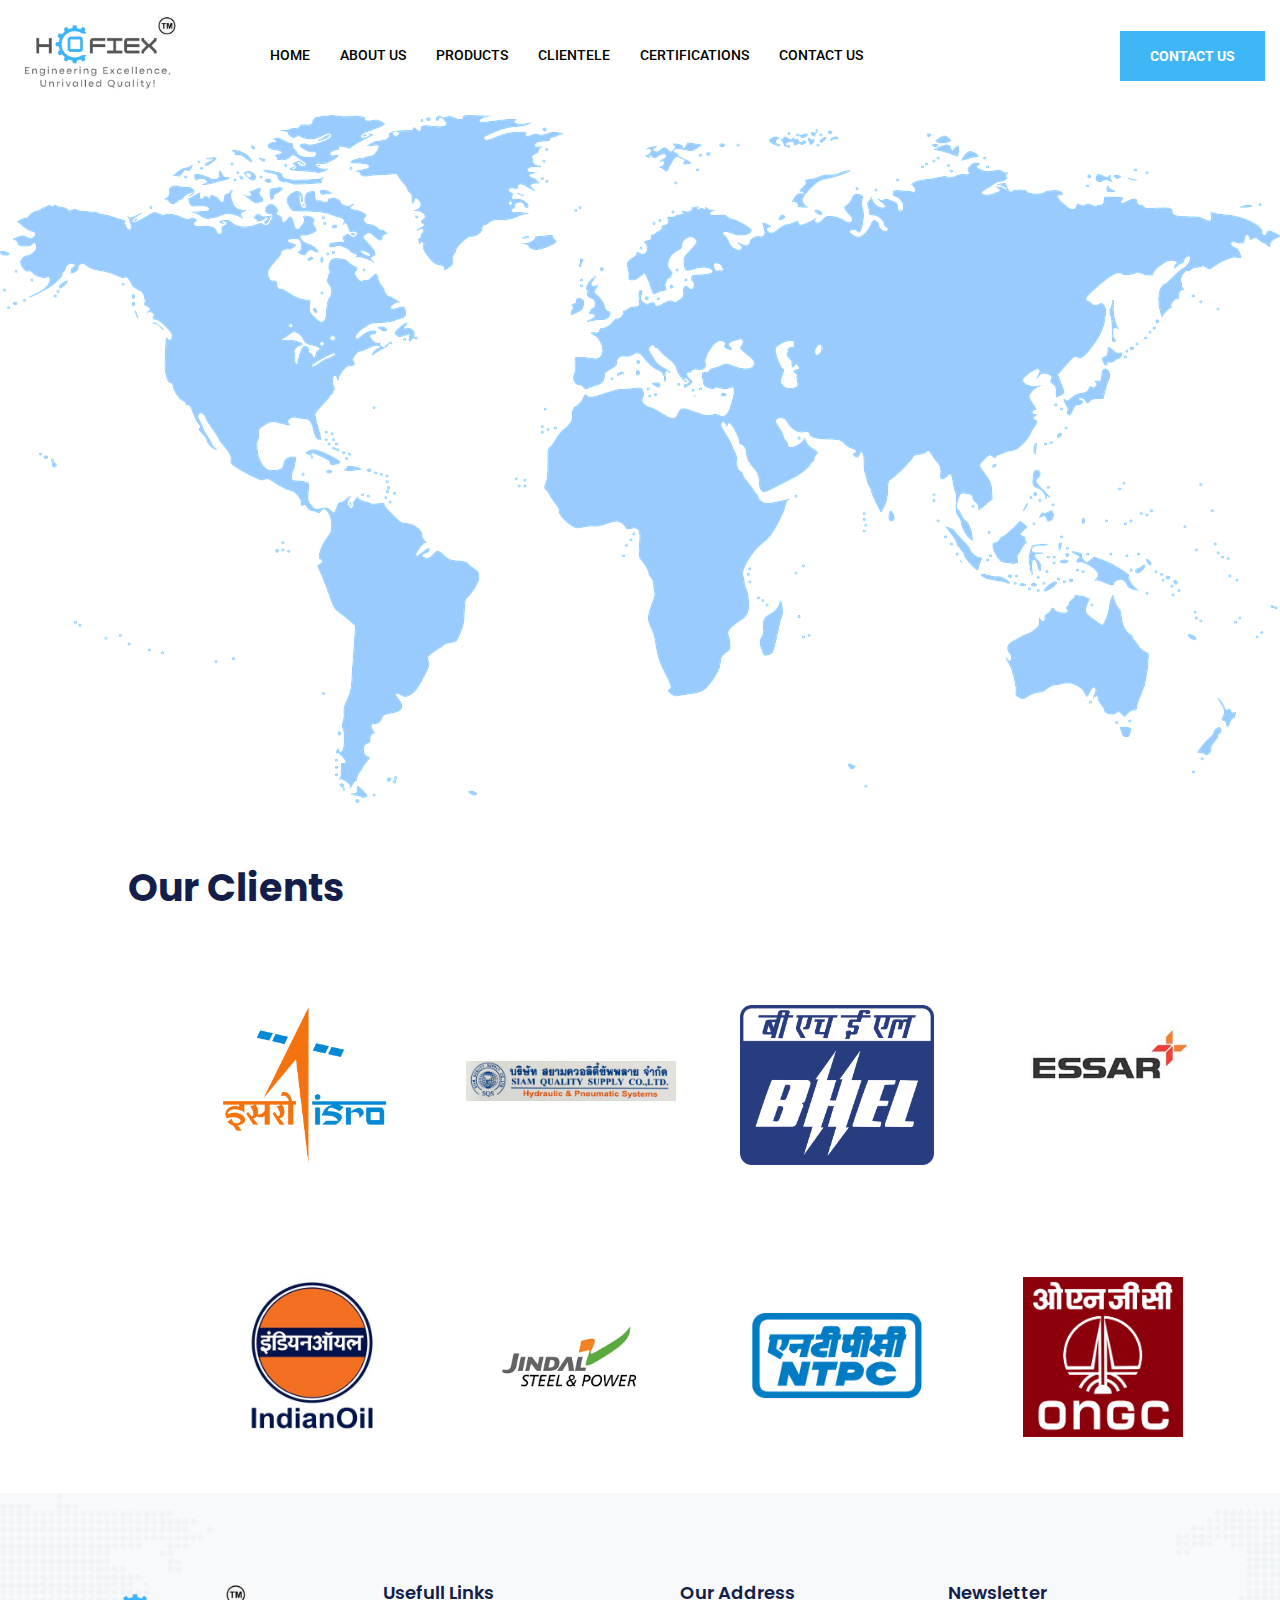
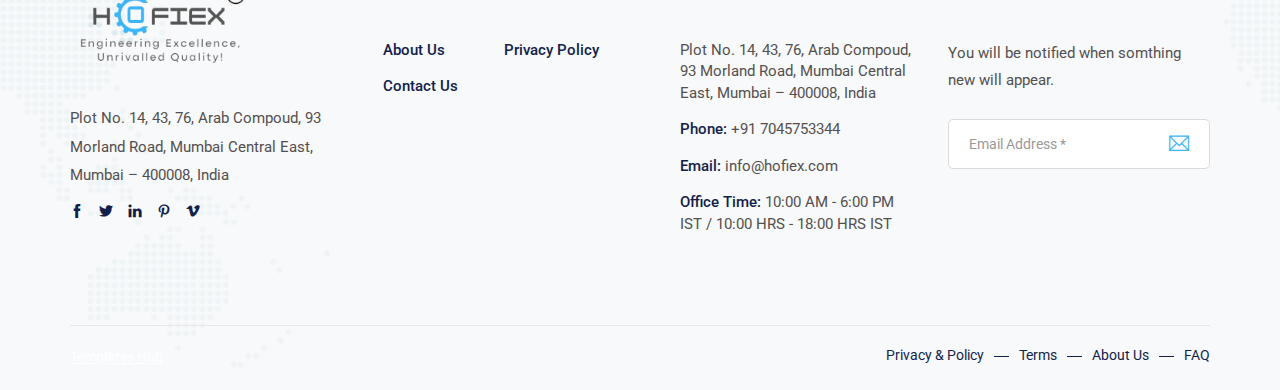
<file: client.html>
<!DOCTYPE html>
<html lang="en">

<!-- dustech/  13 Nov 2019 12:52:03 GMT -->
<head>
    <meta charset="utf-8">
    <meta http-equiv="X-UA-Compatible" content="IE=edge">
    <meta name="viewport" content="width=device-width, initial-scale=1">
    <meta name="author" content="irstheme">

    <title> Hofiex - Engineering Excellence Unrivalled Quality </title>
    
    <link href="assets/css/themify-icons.css" rel="stylesheet">
    <link href="assets/css/flaticon.css" rel="stylesheet">
    <link href="assets/css/bootstrap.min.css" rel="stylesheet">
    <link href="assets/css/animate.css" rel="stylesheet">
    <link href="assets/css/owl.carousel.css" rel="stylesheet">
    <link href="assets/css/owl.theme.css" rel="stylesheet">
    <link href="assets/css/slick.css" rel="stylesheet">
    <link href="assets/css/slick-theme.css" rel="stylesheet">
    <link href="assets/css/swiper.min.css" rel="stylesheet">
    <link href="assets/css/odometer-theme-default.css" rel="stylesheet">
    <link href="assets/css/owl.transitions.css" rel="stylesheet">
    <link href="assets/css/jquery.fancybox.css" rel="stylesheet">
    <link href="assets/css/style.css" rel="stylesheet">

    <!-- HTML5 shim and Respond.js for IE8 support of HTML5 elements and media queries -->
    <!--[if lt IE 9]>
    <script src="https://oss.maxcdn.com/html5shiv/3.7.3/html5shiv.min.js"></script>
    <script src="https://oss.maxcdn.com/respond/1.4.2/respond.min.js"></script>
    <![endif]-->
    <style>* {
        box-sizing: border-box;
    }
    
    .grid-container {
        display: flex;
        flex-wrap: wrap;
        gap: 16px;
        justify-content: center;
        max-width: 1200px;
        margin: 20px auto;
        padding: 16px;
    }
    
    .grid {
        align-items: center;
        width: 250px;
        height: 200px;
        padding: 20px;
        color: black;
        text-align: center;
        /* background-color: #ffffff; */
        border-radius: 8px;
        /* box-shadow: 0 4px 8px rgba(0, 0, 0, 0.2); */
        /* margin-bottom: 16px; */
        position: relative;
        overflow: hidden;
        /* transition: transform 0.3s ease, box-shadow 0.3s ease; */
        /* Added transition for smooth effect */
    }
    
    .grid img {
        max-width: 100%;
        max-height: 100%;
        display: block;
        margin: 0 auto 10px;
    }
    
    .grid h4 {
        margin: 10px 0;
        font-size: 18px;
    }
    
    .grid a {
        color: rgb(0, 0, 0);
        text-decoration: none;
    }
    .image-container {
        margin-top: 9%;
            display: flex;
            justify-content: center;
            align-items: center;
            height: 100vh; /* Ensure the container takes the full viewport height */
            overflow: hidden; /* Prevents overflow issues */
            position: relative;
            z-index: 0; /* Ensure the image container is below the header */
        }
        .image-container img {
            max-width: 100%;
            max-height: 100%;
            object-fit: contain; /* Maintain aspect ratio and ensure visibility */
        }
    </style>
   
</head>

<body>

    <!-- start page-wrapper -->
    <div class="page-wrapper">

        <!-- start preloader -->
        <div class="preloader">
            <div class="loader">
                <div class="gear two">
                    <svg viewbox="0 0 100 100" fill="#131e4a">
                        <path d="M97.6,55.7V44.3l-13.6-2.9c-0.8-3.3-2.1-6.4-3.9-9.3l7.6-11.7l-8-8L67.9,20c-2.9-1.7-6-3.1-9.3-3.9L55.7,2.4H44.3l-2.9,13.6      c-3.3,0.8-6.4,2.1-9.3,3.9l-11.7-7.6l-8,8L20,32.1c-1.7,2.9-3.1,6-3.9,9.3L2.4,44.3v11.4l13.6,2.9c0.8,3.3,2.1,6.4,3.9,9.3      l-7.6,11.7l8,8L32.1,80c2.9,1.7,6,3.1,9.3,3.9l2.9,13.6h11.4l2.9-13.6c3.3-0.8,6.4-2.1,9.3-3.9l11.7,7.6l8-8L80,67.9      c1.7-2.9,3.1-6,3.9-9.3L97.6,55.7z M50,65.6c-8.7,0-15.6-7-15.6-15.6s7-15.6,15.6-15.6s15.6,7,15.6,15.6S58.7,65.6,50,65.6z"></path>
                    </svg>
                </div>
                <div class="gear three">
                    <svg viewbox="0 0 100 100" fill="#3fb7f6">
                        <path d="M97.6,55.7V44.3l-13.6-2.9c-0.8-3.3-2.1-6.4-3.9-9.3l7.6-11.7l-8-8L67.9,20c-2.9-1.7-6-3.1-9.3-3.9L55.7,2.4H44.3l-2.9,13.6      c-3.3,0.8-6.4,2.1-9.3,3.9l-11.7-7.6l-8,8L20,32.1c-1.7,2.9-3.1,6-3.9,9.3L2.4,44.3v11.4l13.6,2.9c0.8,3.3,2.1,6.4,3.9,9.3      l-7.6,11.7l8,8L32.1,80c2.9,1.7,6,3.1,9.3,3.9l2.9,13.6h11.4l2.9-13.6c3.3-0.8,6.4-2.1,9.3-3.9l11.7,7.6l8-8L80,67.9      c1.7-2.9,3.1-6,3.9-9.3L97.6,55.7z M50,65.6c-8.7,0-15.6-7-15.6-15.6s7-15.6,15.6-15.6s15.6,7,15.6,15.6S58.7,65.6,50,65.6z"></path>
                    </svg>
                </div>
            </div>
        </div>
        <!-- end preloader -->



        <!-- Start header -->
        <header id="header" class="site-header header-style-1">
            <nav class="navigation navbar navbar-default" style="background-color: #ffffff;">
                <div class="container-fluid">
                    <div class="navbar-header">
                        <button type="button" class="open-btn">
                            <span class="sr-only">Toggle navigation</span>
                            <span class="icon-bar"></span>
                            <span class="icon-bar"></span>
                            <span class="icon-bar"></span>
                        </button>
                        <a class="navbar-brand" href="index.html"><img src="assets/images/hofiexlogo.png" alt></a>
                    </div>
                    <div id="navbar" class="navbar-collapse collapse navigation-holder">
                        <button class="close-navbar"><i class="ti-close"></i></button>
                        <ul class="nav navbar-nav">
                            <li >
                                <a href="index.html">Home</a>
                                
                            </li>
                            <li><a href="about.html">About Us</a></li>
                            
                            <li class="menu-item-has-children">
                                <a href="products.html">Products</a>
                                <ul class="sub-menu">
                                    <li class="menu-item-has-children">
                                        <a href="composit-hose.html?categoryId=cat10">Hydraulic Rubber Hose</a>
                                        <ul class="sub-menu">
                                            <li><a href="productdetails.html?categoryId=cat10&productId=subcat10-1">Medium Pressure Thermo Plastic Hose</a></li>
                                            <li><a href="productdetails.html?categoryId=cat10&productId=subcat10-2">High Pressure Thermo Plastic Hose</a></li>
                                            <li><a href="productdetails.html?categoryId=cat10&productId=subcat10-3">Liquified Petroleum Gas (LPG) Hose</a></li>
                                            <li><a href="productdetails.html?categoryId=cat10&productId=subcat10-4">Steam Hose</a></li>
                                            <li><a href="productdetails.html?categoryId=cat10&productId=subcat10-5">Low Temperature Steam Hose</a></li>
                                            <li><a href="productdetails.html?categoryId=cat10&productId=subcat10-6">High Temperature Steam Hose - Single Wire</a></li>
                                            <li><a href="productdetails.html?categoryId=cat10&productId=subcat10-7">High Temperature Steam Hose - Double Wire</a></li>
                                            <li><a href="productdetails.html?categoryId=cat10&productId=subcat10-8">Oil Suction & Discharge Hose</a></li>
                                            <li><a href="productdetails.html?categoryId=cat10&productId=subcat10-9">Chemical Suction & Discharge Hose</a></li>
                                            <li><a href="productdetails.html?categoryId=cat10&productId=subcat10-10">Acid And Alkali Hose</a></li>
                                            <li><a href="productdetails.html?categoryId=cat10&productId=subcat10-11">Phosphoric Acid Suction & Discharge Hose</a></li>
                                            <li><a href="productdetails.html?categoryId=cat10&productId=subcat10-12">Carbon Free Hose</a></li>
                                            <li><a href="productdetails.html?categoryId=cat10&productId=subcat10-13">Sand / Shot Blasting & Cement Grouting Hose</a></li>
                                            <li><a href="productdetails.html?categoryId=cat10&productId=subcat10-14">Sand And Gravel Hose</a></li>
                                            <li><a href="productdetails.html?categoryId=cat10&productId=subcat10-15">Air, Pneumatic, Rock Drill Hose</a></li>
                                            <li><a href="productdetails.html?categoryId=cat10&productId=subcat10-16">High Pressure Hydraulic Hose - R1</a></li>
                                            <li><a href="productdetails.html?categoryId=cat10&productId=subcat10-17">High Pressure Hydraulic Hose - R2</a></li>
                                            <li><a href="productdetails.html?categoryId=cat10&productId=subcat10-18">High Pressure Hydraulic Hose - R3</a></li>
                                            <li><a href="productdetails.html?categoryId=cat10&productId=subcat10-19">High Pressure Hydraulic Hose - R4</a></li>
                                            <li><a href="productdetails.html?categoryId=cat10&productId=subcat10-20">High Pressure Hydraulic Hose - 4SP Standard</a></li>
                                            <li><a href="productdetails.html?categoryId=cat10&productId=subcat10-21">End Connections</a></li>
                                        </ul>
                                    </li>
                                    <li class="menu-item-has-children">
                                        <a href="composit-hose.html?categoryId=cat1">Metallic Hoses</a>
                                        <ul class="sub-menu">
                                            <li><a href="productdetails.html?categoryId=cat1&productId=subcat1-1">Stainless Steel Metal Hose</a></li>
                                            <li><a href="productdetails.html?categoryId=cat1&productId=subcat1-2">High Pressure Stainless Steel Hose</a></li>
                                            <li><a href="productdetails.html?categoryId=cat1&productId=subcat1-3">Corrugated Flexible Metal Hose</a></li>
                                            <li><a href="productdetails.html?categoryId=cat1&productId=subcat1-4">Jacketed Hose</a></li>
                                            <li><a href="productdetails.html?categoryId=cat1&productId=subcat1-5">Standard End Connections</a></li>
                                    </li>
                                    </ul>
                                    <!-- COMPOSITE / POLYPROPYLENE HOSE -->
                                    <li class="menu-item-has-children">
                                        <a href="composit-hose.html?categoryId=cat2">Composite / Polypropylene Hose</a>
                                        <ul class="sub-menu">
                                            <li><a href="productdetails.html?categoryId=cat2&productId=subcat2-1">PTFE Lined Composite Hose</a></li>
                                        </ul>
                                    </li>
                                
                                    <li class="menu-item-has-children">
                                        <a href="composit-hose.html?categoryId=cat3">PTFE Hoses</a>
                                        <ul class="sub-menu">
                                            <li><a href="productdetails.html?categoryId=cat3&productId=subcat3-1">PTFE Corrugated Hose</a></li>
                                            <li><a href="productdetails.html?categoryId=cat3&productId=subcat3-2">Smooth Bore PTFE Hose</a></li>
                                            <li><a href="productdetails.html?categoryId=cat3&productId=subcat3-3">PTFE Lined Hose</a></li>
                                            <li><a href="productdetails.html?categoryId=cat3&productId=subcat3-4">Anti-Static PTFE Hose</a></li>
                                        </ul>
                                    </li>
                                
                                    <li class="menu-item-has-children">
                                        <a href="composit-hose.html?categoryId=cat4">Food and Liquid Hose</a>
                                        <ul class="sub-menu">
                                            <li><a href="productdetails.html?categoryId=cat4&productId=subcat4-1">Foodhose – Type I</a></li>
                                            <li><a href="productdetails.html?categoryId=cat4&productId=subcat4-2">Foodhose – Type II</a></li>
                                            <li><a href="productdetails.html?categoryId=cat4&productId=subcat4-3">Foodhose – Type III</a></li>
                                            <li><a href="productdetails.html?categoryId=cat4&productId=subcat4-4">Foodhose – Type IV</a></li>
                                        </ul>
                                    </li>
                                
                                    <li class="menu-item-has-children">
                                        <a href="composit-hose.html?categoryId=cat5">Expansion Joints</a>
                                        <ul class="sub-menu">
                                            <li><a href="productdetails.html?categoryId=cat5&productId=subcat5-1">Metallic Expansion Joint</a></li>
                                            <li><a href="productdetails.html?categoryId=cat5&productId=subcat5-2">Rubber Expansion Joint</a></li>
                                            <li><a href="productdetails.html?categoryId=cat5&productId=subcat5-3">PTFE Expansion Joint</a></li>
                                        </ul>
                                    </li>
                                
                                    <li class="menu-item-has-children">
                                        <a href="composit-hose.html?categoryId=cat6">Coupling</a>
                                        <ul class="sub-menu">
                                            <li><a href="productdetails.html?categoryId=cat6&productId=subcat6-1">Quick Release Coupling</a></li>
                                            <li><a href="productdetails.html?categoryId=cat6&productId=subcat6-2">Camlock Coupling</a></li>
                                            <li><a href="productdetails.html?categoryId=cat6&productId=subcat6-3">Dry Disconnect Coupling</a></li>
                                            <li><a href="productdetails.html?categoryId=cat6&productId=subcat6-4">Break-away Coupling</a></li>
                                            <li><a href="productdetails.html?categoryId=cat6&productId=subcat6-5">Claw Type / Chicago Type Coupling</a></li>
                                            <li><a href="productdetails.html?categoryId=cat6&productId=subcat6-6">SMS Union</a></li>
                                            <li><a href="productdetails.html?categoryId=cat6&productId=subcat6-7">Hammer Union</a></li>
                                        </ul>
                                    </li>
                                
                                    <li class="menu-item-has-children">
                                        <a href="composit-hose.html?categoryId=cat7">Valves</a>
                                        <ul class="sub-menu">
                                            <li><a href="productdetails.html?categoryId=cat7&productId=subcat7-1">Gate Valves</a></li>
                                            <li><a href="productdetails.html?categoryId=cat7&productId=subcat7-2">Globe Valves</a></li>
                                            <li><a href="productdetails.html?categoryId=cat7&productId=subcat7-3">Needle Valves</a></li>
                                            <li><a href="productdetails.html?categoryId=cat7&productId=subcat7-4">Ball Valves</a></li>
                                            <li><a href="productdetails.html?categoryId=cat7&productId=subcat7-5">Manifold Valves</a></li>
                                        </ul>
                                    </li>
                                
                                    <li class="menu-item-has-children">
                                        <a href="composit-hose.html?categoryId=cat8">Mechanical Seals</a>
                                        <ul class="sub-menu">
                                            <li><a href="productdetails.html?categoryId=cat8&productId=subcat8-1">Component Seal</a></li>
                                            <li><a href="productdetails.html?categoryId=cat8&productId=subcat8-2">Cartridge Seal</a></li>
                                            <li><a href="productdetails.html?categoryId=cat8&productId=subcat8-3">Wet Seal</a></li>
                                            <li><a href="productdetails.html?categoryId=cat8&productId=subcat8-4">Dry Seal</a></li>
                                        </ul>
                                    </li>
                                
                                    <li class="menu-item-has-children">
                                        <a href="composit-hose.html?categoryId=cat9">Fittings</a>
                                        <ul class="sub-menu">
                                            <li><a href="productdetails.html?categoryId=cat9&productId=subcat9-1">Tube Fittings</a></li>
                                            <li><a href="productdetails.html?categoryId=cat9&productId=subcat9-2">Precision Fittings</a></li>
                                            <li><a href="productdetails.html?categoryId=cat9&productId=subcat9-2">Hose Fittings</a></li>
                                        </ul>
                                    </li>
                                    
                                </ul>
                            </li>
                            <li><a href="client.html">Clientele </a></li>
                            <li><a href="certifications.html">Certifications </a></li>
                            <li><a href="contact.html">Contact Us</a></li>
                        </ul>
                    </div><!-- end of nav-collapse -->

                    <div class="search-contact">
                        <div class="header-search-area">
                            <div class="header-search-form">
                                <form class="form">
                                    <div>
                                        <input type="text" class="form-control" placeholder="Search here">
                                    </div>
                                    <button type="submit" class="btn"><i class="ti-search"></i></button>
                                </form>
                            </div>
                            <div>
                                <button class="btn open-btn"><i class="ti-search"></i></button>
                            </div>
                        </div>
                        <div class="contact">
                            <div class="call">
                                <i class="fi flaticon-call"></i>
                                <p style="color: black;">Call us anytime</p>
                                <h5 style="color: black">+91 7045753344</h5>
                            </div>
                            <a href="#" class="theme-btn">Contact Us</a>
                        </div>
                    </div>
                </div><!-- end of container -->
            </nav>
        </header>
        
        <!-- end of header -->
        <div class="image-container" style="display: flex; justify-content: center; align-items: center; height: auto;">
            <img src="assets/images/clientbanner.png" alt="Centered Image" style="max-width: 100%; max-height: 100%;">
          </div>
          
        <section style="margin-left: 10%;margin-top: 5%;">
            <div class="section-title-s2">

                <h2>Our Clients </h2>
            </div>
            <!-- end service-section -->
            <div class="grid-container" id="grid-container">
                <div class="grid">
                    <img src="assets/images/clients/isro.png" >
                </div>
                <div class="grid" style="margin-top: 5%;">
                    <img src="assets/images/clients/siam.jpg" >
                </div>
                <div class="grid">
                    <img src="assets/images/clients/bhel.png" >
                </div>
                <div class="grid">
                    <img src="assets/images/clients/essar.jpg" >
                </div>
                <div class="grid">
                    <img src="assets/images/clients/iocl.jpg" >
                </div>
                <div class="grid">
                    <img src="assets/images/clients/jindal.png" >
                </div>
                <div class="grid">
                    <img src="assets/images/clients/ntpc.png" >
                </div>
                <div class="grid">
                    <img src="assets/images/clients/ongc.png" >
                </div>
                
            </div>
        </section>

        <!-- start service-section -->
        
        <!-- start site-footer -->
        <footer class="site-footer">
            <div class="upper-footer">
                <div class="container">
                    <div class="row">
                        <div class="col col-lg-3 col-md-3 col-sm-6">
                            <div class="widget about-widget">
                                <div class="logo widget-title">
                                    <img src="assets/images/hofiexlogo.png" alt>
                                </div>
                                <p>Plot No. 14, 43, 76, Arab Compoud, 93 Morland Road, Mumbai Central East, Mumbai – 400008, India</p>
                                <div class="social-icons">
                                    <ul>
                                        <li><a href="#"><i class="ti-facebook"></i></a></li>
                                        <li><a href="#"><i class="ti-twitter-alt"></i></a></li>
                                        <li><a href="#"><i class="ti-linkedin"></i></a></li>
                                        <li><a href="#"><i class="ti-pinterest"></i></a></li>
                                        <li><a href="#"><i class="ti-vimeo-alt"></i></a></li>
                                    </ul>
                                </div>
                            </div>
                        </div>
                        <div class="col col-lg-3 col-md-3 col-sm-6">
                            <div class="widget link-widget">
                                <div class="widget-title">
                                    <h3>Usefull Links</h3>
                                </div>
                                <ul>
                                    <li><a href="about.html">About Us</a></li>


                                    <li><a href="contact.html">Contact Us</a></li>


                                </ul>
                                <ul>
                                    <li><a href="#">Privacy Policy</a></li>
                                    
                                </ul>
                            </div>
                        </div>
                        <div class="col col-lg-3 col-md-3 col-sm-6">
                            <div class="widget contact-widget service-link-widget">
                                <div class="widget-title">
                                    <h3>Our Address</h3>
                                </div>
                                <ul>
                                    <li>Plot No. 14, 43, 76, Arab Compoud, 93 Morland Road, Mumbai Central East, Mumbai – 400008, India</li>
                                    <li><span>Phone:</span> +91 7045753344</li>
                                    <li><span>Email:</span> info@hofiex.com</li>
                                    <li><span>Office Time:</span> 10:00 AM - 6:00 PM IST / 10:00 HRS - 18:00 HRS IST</li>
                                </ul>
                            </div>
                        </div>
                        <div class="col col-lg-3 col-md-3 col-sm-6">
                            <div class="widget newsletter-widget">
                                <div class="widget-title">
                                    <h3>Newsletter</h3>
                                </div>
                                <p>You will be notified when somthing new will appear.</p>
                                <form>
                                    <div class="input-1">
                                        <input type="email" class="form-control" placeholder="Email Address *" required>
                                    </div>
                                    <div class="submit clearfix">
                                        <button type="submit"><i class="ti-email"></i></button>
                                    </div>
                                </form>
                            </div>
                        </div>
                    </div>
                </div> <!-- end container -->
            </div>
            <div class="lower-footer">
                <div class="container">
                    <div class="row">
                        <div class="separator"></div>
                        <div class="col col-xs-12">
                            <p class="copyright"><a href="templateshub.net">Templates Hub</a></p>
                            <div class="extra-link">
                                <ul>
                                    <li><a href="#">Privacy & Policy</a></li>
                                    <li><a href="#">Terms</a></li>
                                    <li><a href="about.html">About Us</a></li>

                                    <li><a href="#">FAQ</a></li>
                                </ul>
                            </div>
                        </div>
                    </div>
                </div>
            </div>
        </footer>
        <!-- end site-footer -->


    <!-- end of page-wrapper -->



    <!-- All JavaScript files
    ================================================== -->
    <script src="assets/js/jquery.min.js"></script>
    <script src="assets/js/bootstrap.min.js"></script>

    <!-- Plugins for this template -->
    <script src="assets/js/jquery-plugin-collection.js"></script>

    <!-- Custom script for this template -->
    <script src="assets/js/script.js"></script>
</body>

<!-- dustech/  13 Nov 2019 12:54:40 GMT -->
</html>
</file>
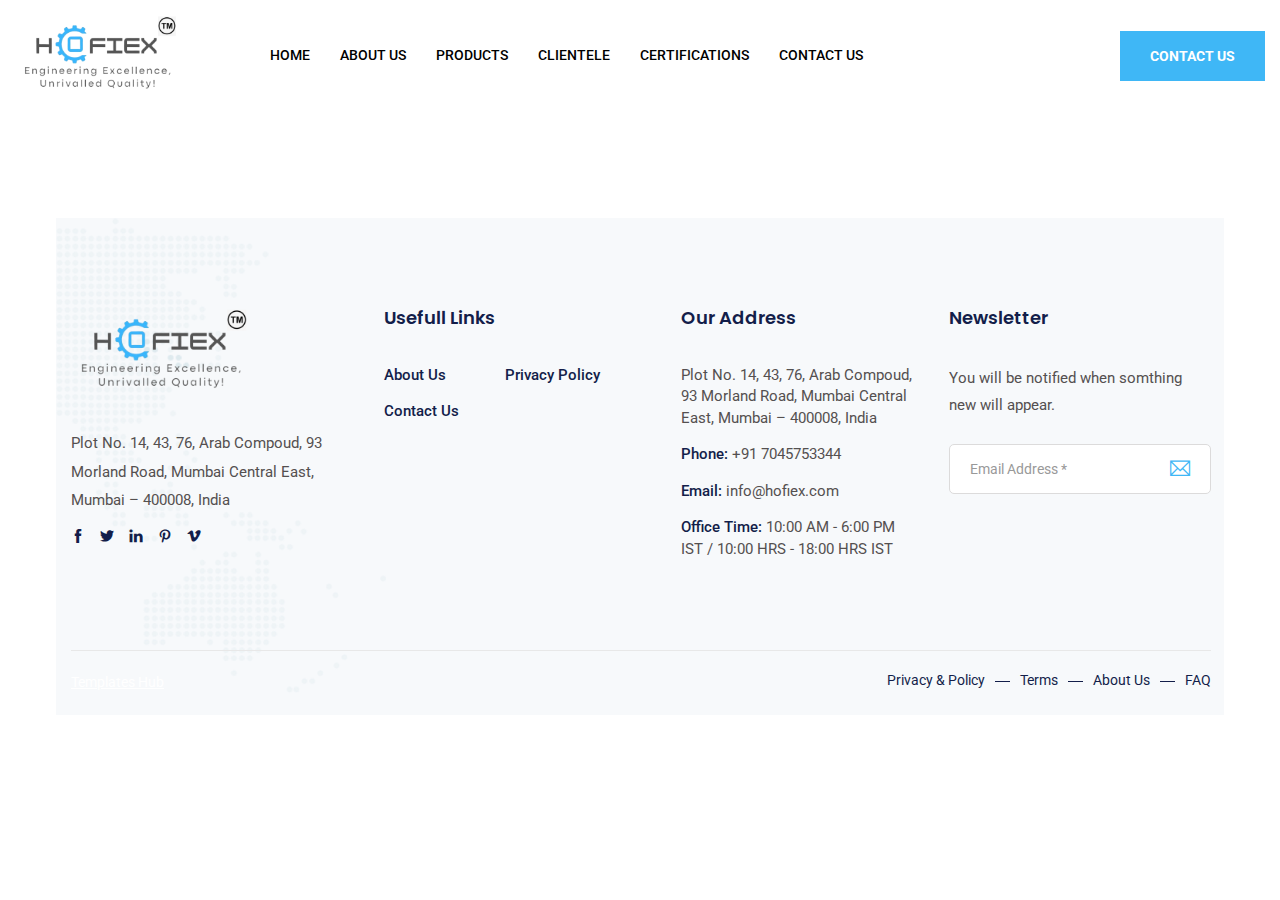
<file: composit-hose.html>
<!DOCTYPE html>
<html lang="en">

<!-- dustech/  13 Nov 2019 12:52:03 GMT -->
<head>
    <meta charset="utf-8">
    <meta http-equiv="X-UA-Compatible" content="IE=edge">
    <meta name="viewport" content="width=device-width, initial-scale=1">
    <meta name="author" content="irstheme">

    <title> Hofiex - Engineering Excellence Unrivalled Quality </title>
    
    <link href="assets/css/themify-icons.css" rel="stylesheet">
    <link href="assets/css/flaticon.css" rel="stylesheet">
    <link href="assets/css/bootstrap.min.css" rel="stylesheet">
    <link href="assets/css/animate.css" rel="stylesheet">
    <link href="assets/css/owl.carousel.css" rel="stylesheet">
    <link href="assets/css/owl.theme.css" rel="stylesheet">
    <link href="assets/css/slick.css" rel="stylesheet">
    <link href="assets/css/slick-theme.css" rel="stylesheet">
    <link href="assets/css/swiper.min.css" rel="stylesheet">
    <link href="assets/css/odometer-theme-default.css" rel="stylesheet">
    <link href="assets/css/owl.transitions.css" rel="stylesheet">
    <link href="assets/css/jquery.fancybox.css" rel="stylesheet">
    <link href="assets/css/style.css" rel="stylesheet">

    <!-- HTML5 shim and Respond.js for IE8 support of HTML5 elements and media queries -->
    <!--[if lt IE 9]>
    <script src="https://oss.maxcdn.com/html5shiv/3.7.3/html5shiv.min.js"></script>
    <script src="https://oss.maxcdn.com/respond/1.4.2/respond.min.js"></script>
    <![endif]-->
    <style>* {
        box-sizing: border-box;
    }
    
    .grid-container {
        display: flex;
        flex-wrap: wrap;
        gap: 16px;
        justify-content: center;
        max-width: 1200px;
        margin: 20px auto;
        padding: 16px;
    }
    
    .grid {
        width: 250px;
        height: 250px;
        padding: 20px;
        color: black;
        text-align: center;
        background-color: #ffffff;
        border-radius: 8px;
        box-shadow: 0 4px 8px rgba(0, 0, 0, 0.2);
        margin-bottom: 16px;
        position: relative;
        overflow: hidden;
        transition: transform 0.3s ease, box-shadow 0.3s ease;
        /* Added transition for smooth effect */
    }
    
    .grid img {
        max-width: 100%;
        max-height: 60%;
        display: block;
        margin: 0 auto 10px;
    }
    
    .grid h4 {
        margin: 10px 0;
        font-size: 18px;
    }
    
    .grid a {
        color: rgb(0, 0, 0);
        text-decoration: none;
    }
    
    .grid:hover {
        transform: scale(1.05); /* Scale up slightly on hover */
        box-shadow: 0 8px 16px rgba(0, 0, 0, 0.3); /* Enhance the shadow for a lifted effect */
    }
    </style>
</head>

<body>

    <!-- start page-wrapper -->
    <div class="page-wrapper">

        <!-- start preloader -->
        <div class="preloader">
            <div class="loader">
                <div class="gear two">
                    <svg viewbox="0 0 100 100" fill="#131e4a">
                        <path d="M97.6,55.7V44.3l-13.6-2.9c-0.8-3.3-2.1-6.4-3.9-9.3l7.6-11.7l-8-8L67.9,20c-2.9-1.7-6-3.1-9.3-3.9L55.7,2.4H44.3l-2.9,13.6      c-3.3,0.8-6.4,2.1-9.3,3.9l-11.7-7.6l-8,8L20,32.1c-1.7,2.9-3.1,6-3.9,9.3L2.4,44.3v11.4l13.6,2.9c0.8,3.3,2.1,6.4,3.9,9.3      l-7.6,11.7l8,8L32.1,80c2.9,1.7,6,3.1,9.3,3.9l2.9,13.6h11.4l2.9-13.6c3.3-0.8,6.4-2.1,9.3-3.9l11.7,7.6l8-8L80,67.9      c1.7-2.9,3.1-6,3.9-9.3L97.6,55.7z M50,65.6c-8.7,0-15.6-7-15.6-15.6s7-15.6,15.6-15.6s15.6,7,15.6,15.6S58.7,65.6,50,65.6z"></path>
                    </svg>
                </div>
                <div class="gear three">
                    <svg viewbox="0 0 100 100" fill="#3fb7f6">
                        <path d="M97.6,55.7V44.3l-13.6-2.9c-0.8-3.3-2.1-6.4-3.9-9.3l7.6-11.7l-8-8L67.9,20c-2.9-1.7-6-3.1-9.3-3.9L55.7,2.4H44.3l-2.9,13.6      c-3.3,0.8-6.4,2.1-9.3,3.9l-11.7-7.6l-8,8L20,32.1c-1.7,2.9-3.1,6-3.9,9.3L2.4,44.3v11.4l13.6,2.9c0.8,3.3,2.1,6.4,3.9,9.3      l-7.6,11.7l8,8L32.1,80c2.9,1.7,6,3.1,9.3,3.9l2.9,13.6h11.4l2.9-13.6c3.3-0.8,6.4-2.1,9.3-3.9l11.7,7.6l8-8L80,67.9      c1.7-2.9,3.1-6,3.9-9.3L97.6,55.7z M50,65.6c-8.7,0-15.6-7-15.6-15.6s7-15.6,15.6-15.6s15.6,7,15.6,15.6S58.7,65.6,50,65.6z"></path>
                    </svg>
                </div>
            </div>
        </div>
        <!-- end preloader -->



        <!-- Start header -->
        <header id="header" class="site-header header-style-1">
            <nav class="navigation navbar navbar-default" style="background-color: #ffffff;">
                <div class="container-fluid">
                    <div class="navbar-header">
                        <button type="button" class="open-btn">
                            <span class="sr-only">Toggle navigation</span>
                            <span class="icon-bar"></span>
                            <span class="icon-bar"></span>
                            <span class="icon-bar"></span>
                        </button>
                        <a class="navbar-brand" href="index.html"><img src="assets/images/hofiexlogo.png" alt></a>
                    </div>
                    <div id="navbar" class="navbar-collapse collapse navigation-holder">
                        <button class="close-navbar"><i class="ti-close"></i></button>
                        <ul class="nav navbar-nav">
                            <li >
                                <a href="index.html">Home</a>
                                
                            </li>
                            <li><a href="about.html">About Us</a></li>
                            
                            <li class="menu-item-has-children">
                                <a href="products.html">Products</a>
                                <ul class="sub-menu">
                                    <li class="menu-item-has-children">
                                        <a href="composit-hose.html?categoryId=cat10">Hydraulic Rubber Hose</a>
                                        <ul class="sub-menu">
                                            <li><a href="productdetails.html?categoryId=cat10&productId=subcat10-1">Medium Pressure Thermo Plastic Hose</a></li>
                                            <li><a href="productdetails.html?categoryId=cat10&productId=subcat10-2">High Pressure Thermo Plastic Hose</a></li>
                                            <li><a href="productdetails.html?categoryId=cat10&productId=subcat10-3">Liquified Petroleum Gas (LPG) Hose</a></li>
                                            <li><a href="productdetails.html?categoryId=cat10&productId=subcat10-4">Steam Hose</a></li>
                                            <li><a href="productdetails.html?categoryId=cat10&productId=subcat10-5">Low Temperature Steam Hose</a></li>
                                            <li><a href="productdetails.html?categoryId=cat10&productId=subcat10-6">High Temperature Steam Hose - Single Wire</a></li>
                                            <li><a href="productdetails.html?categoryId=cat10&productId=subcat10-7">High Temperature Steam Hose - Double Wire</a></li>
                                            <li><a href="productdetails.html?categoryId=cat10&productId=subcat10-8">Oil Suction & Discharge Hose</a></li>
                                            <li><a href="productdetails.html?categoryId=cat10&productId=subcat10-9">Chemical Suction & Discharge Hose</a></li>
                                            <li><a href="productdetails.html?categoryId=cat10&productId=subcat10-10">Acid And Alkali Hose</a></li>
                                            <li><a href="productdetails.html?categoryId=cat10&productId=subcat10-11">Phosphoric Acid Suction & Discharge Hose</a></li>
                                            <li><a href="productdetails.html?categoryId=cat10&productId=subcat10-12">Carbon Free Hose</a></li>
                                            <li><a href="productdetails.html?categoryId=cat10&productId=subcat10-13">Sand / Shot Blasting & Cement Grouting Hose</a></li>
                                            <li><a href="productdetails.html?categoryId=cat10&productId=subcat10-14">Sand And Gravel Hose</a></li>
                                            <li><a href="productdetails.html?categoryId=cat10&productId=subcat10-15">Air, Pneumatic, Rock Drill Hose</a></li>
                                            <li><a href="productdetails.html?categoryId=cat10&productId=subcat10-16">High Pressure Hydraulic Hose - R1</a></li>
                                            <li><a href="productdetails.html?categoryId=cat10&productId=subcat10-17">High Pressure Hydraulic Hose - R2</a></li>
                                            <li><a href="productdetails.html?categoryId=cat10&productId=subcat10-18">High Pressure Hydraulic Hose - R3</a></li>
                                            <li><a href="productdetails.html?categoryId=cat10&productId=subcat10-19">High Pressure Hydraulic Hose - R4</a></li>
                                            <li><a href="productdetails.html?categoryId=cat10&productId=subcat10-20">High Pressure Hydraulic Hose - 4SP Standard</a></li>
                                            <li><a href="productdetails.html?categoryId=cat10&productId=subcat10-21">End Connections</a></li>
                                        </ul>
                                    </li>
                                    <li class="menu-item-has-children">
                                        <a href="composit-hose.html?categoryId=cat1">Metallic Hoses</a>
                                        <ul class="sub-menu">
                                            <li><a href="productdetails.html?categoryId=cat1&productId=subcat1-1">Stainless Steel Metal Hose</a></li>
                                            <li><a href="productdetails.html?categoryId=cat1&productId=subcat1-2">High Pressure Stainless Steel Hose</a></li>
                                            <li><a href="productdetails.html?categoryId=cat1&productId=subcat1-3">Corrugated Flexible Metal Hose</a></li>
                                            <li><a href="productdetails.html?categoryId=cat1&productId=subcat1-4">Jacketed Hose</a></li>
                                            <li><a href="productdetails.html?categoryId=cat1&productId=subcat1-5">Standard End Connections</a></li>
                                    </li>
                                    </ul>
                                    <!-- COMPOSITE / POLYPROPYLENE HOSE -->
                                    <li class="menu-item-has-children">
                                        <a href="composit-hose.html?categoryId=cat2">Composite / Polypropylene Hose</a>
                                        <ul class="sub-menu">
                                            <li><a href="productdetails.html?categoryId=cat2&productId=subcat2-1">PTFE Lined Composite Hose</a></li>
                                        </ul>
                                    </li>
                                
                                    <li class="menu-item-has-children">
                                        <a href="composit-hose.html?categoryId=cat3">PTFE Hoses</a>
                                        <ul class="sub-menu">
                                            <li><a href="productdetails.html?categoryId=cat3&productId=subcat3-1">PTFE Corrugated Hose</a></li>
                                            <li><a href="productdetails.html?categoryId=cat3&productId=subcat3-2">Smooth Bore PTFE Hose</a></li>
                                            <li><a href="productdetails.html?categoryId=cat3&productId=subcat3-3">PTFE Lined Hose</a></li>
                                            <li><a href="productdetails.html?categoryId=cat3&productId=subcat3-4">Anti-Static PTFE Hose</a></li>
                                        </ul>
                                    </li>
                                
                                    <li class="menu-item-has-children">
                                        <a href="composit-hose.html?categoryId=cat4">Food and Liquid Hose</a>
                                        <ul class="sub-menu">
                                            <li><a href="productdetails.html?categoryId=cat4&productId=subcat4-1">Foodhose – Type I</a></li>
                                            <li><a href="productdetails.html?categoryId=cat4&productId=subcat4-2">Foodhose – Type II</a></li>
                                            <li><a href="productdetails.html?categoryId=cat4&productId=subcat4-3">Foodhose – Type III</a></li>
                                            <li><a href="productdetails.html?categoryId=cat4&productId=subcat4-4">Foodhose – Type IV</a></li>
                                        </ul>
                                    </li>
                                
                                    <li class="menu-item-has-children">
                                        <a href="composit-hose.html?categoryId=cat5">Expansion Joints</a>
                                        <ul class="sub-menu">
                                            <li><a href="productdetails.html?categoryId=cat5&productId=subcat5-1">Metallic Expansion Joint</a></li>
                                            <li><a href="productdetails.html?categoryId=cat5&productId=subcat5-2">Rubber Expansion Joint</a></li>
                                            <li><a href="productdetails.html?categoryId=cat5&productId=subcat5-3">PTFE Expansion Joint</a></li>
                                        </ul>
                                    </li>
                                
                                    <li class="menu-item-has-children">
                                        <a href="composit-hose.html?categoryId=cat6">Coupling</a>
                                        <ul class="sub-menu">
                                            <li><a href="productdetails.html?categoryId=cat6&productId=subcat6-1">Quick Release Coupling</a></li>
                                            <li><a href="productdetails.html?categoryId=cat6&productId=subcat6-2">Camlock Coupling</a></li>
                                            <li><a href="productdetails.html?categoryId=cat6&productId=subcat6-3">Dry Disconnect Coupling</a></li>
                                            <li><a href="productdetails.html?categoryId=cat6&productId=subcat6-4">Break-away Coupling</a></li>
                                            <li><a href="productdetails.html?categoryId=cat6&productId=subcat6-5">Claw Type / Chicago Type Coupling</a></li>
                                            <li><a href="productdetails.html?categoryId=cat6&productId=subcat6-6">SMS Union</a></li>
                                            <li><a href="productdetails.html?categoryId=cat6&productId=subcat6-7">Hammer Union</a></li>
                                        </ul>
                                    </li>
                                
                                    <li class="menu-item-has-children">
                                        <a href="composit-hose.html?categoryId=cat7">Valves</a>
                                        <ul class="sub-menu">
                                            <li><a href="productdetails.html?categoryId=cat7&productId=subcat7-1">Gate Valves</a></li>
                                            <li><a href="productdetails.html?categoryId=cat7&productId=subcat7-2">Globe Valves</a></li>
                                            <li><a href="productdetails.html?categoryId=cat7&productId=subcat7-3">Needle Valves</a></li>
                                            <li><a href="productdetails.html?categoryId=cat7&productId=subcat7-4">Ball Valves</a></li>
                                            <li><a href="productdetails.html?categoryId=cat7&productId=subcat7-5">Manifold Valves</a></li>
                                        </ul>
                                    </li>
                                
                                    <li class="menu-item-has-children">
                                        <a href="composit-hose.html?categoryId=cat8">Mechanical Seals</a>
                                        <ul class="sub-menu">
                                            <li><a href="productdetails.html?categoryId=cat8&productId=subcat8-1">Component Seal</a></li>
                                            <li><a href="productdetails.html?categoryId=cat8&productId=subcat8-2">Cartridge Seal</a></li>
                                            <li><a href="productdetails.html?categoryId=cat8&productId=subcat8-3">Wet Seal</a></li>
                                            <li><a href="productdetails.html?categoryId=cat8&productId=subcat8-4">Dry Seal</a></li>
                                        </ul>
                                    </li>
                                
                                    <li class="menu-item-has-children">
                                        <a href="composit-hose.html?categoryId=cat9">Fittings</a>
                                        <ul class="sub-menu">
                                            <li><a href="productdetails.html?categoryId=cat9&productId=subcat9-1">Tube Fittings</a></li>
                                            <li><a href="productdetails.html?categoryId=cat9&productId=subcat9-2">Precision Fittings</a></li>
                                            <li><a href="productdetails.html?categoryId=cat9&productId=subcat9-2">Hose Fittings</a></li>
                                        </ul>
                                    </li>
                                    
                                    
                                </ul>
                            </li>
                            <li><a href="client.html">Clientele </a></li>
                            <li><a href="certifications.html">Certifications </a></li>
                            <li><a href="contact.html">Contact Us</a></li>
                        </ul>
                    </div><!-- end of nav-collapse -->

                    <div class="search-contact">
                        <div class="header-search-area">
                            <div class="header-search-form">
                                <form class="form">
                                    <div>
                                        <input type="text" class="form-control" placeholder="Search here">
                                    </div>
                                    <button type="submit" class="btn"><i class="ti-search"></i></button>
                                </form>
                            </div>
                            <div>
                                <button class="btn open-btn"><i class="ti-search"></i></button>
                            </div>
                        </div>
                        <div class="contact">
                            <div class="call">
                                <i class="fi flaticon-call"></i>
                                <p style="color: black;">Call us anytime</p>
                                <h5 style="color: black">+91 7045753344</h5>
                            </div>
                            <a href="contact.html" class="theme-btn">Contact Us</a>

                        </div>
                    </div>
                </div><!-- end of container -->
            </nav>
        </header>
        
        <!-- end of header -->
         
        <div class="grid-container" id="grid-container" style="margin-top: 150px;">
            <!-- Dynamic content will be injected here -->
        </div>
        
        <!-- Other elements below the grid-container -->

        <script>
            // Provided JSON data
            const menu = [
                {
                    "id": "cat1",
                    "category": "Metallic Hoses",
                    "url": "#metallic-hoses",
                    "subCategories": [
                        { "id": "subcat1-1", "name": "Stainless Steel Metal Hose", "url": "productdetails.html?categoryId=cat1&productId=subcat1-1" },
                        { "id": "subcat1-2", "name": "High Pressure Stainless Steel Hose", "url": "productdetails.html?categoryId=cat1&productId=subcat1-2" },
                        { "id": "subcat1-3", "name": "Corrugated Flexible Metal Hose", "url": "productdetails.html?categoryId=cat1&productId=subcat1-3" },
                        { "id": "subcat1-4", "name": "Jacketed Hose", "url": "productdetails.html?categoryId=cat1&productId=subcat1-4" },
                        { "id": "subcat1-5", "name": "Standard End Connections", "url": "productdetails.html?categoryId=cat1&productId=subcat1-5" }
                    ]
                },
                {
                    "id": "cat2",
                    "category": "Composite / Polypropylene Hose",
                    "url": "#composite-hose",
                    "subCategories": [
                        { "id": "subcat2-1", "name": "PTFE Lined Composite Hose", "url": "productdetails.html?categoryId=cat2&productId=subcat2-1" }
                    ]
                },
                {
                    "id": "cat3",
                    "category": "PTFE Hoses",
                    "url": "#ptfe-hoses",
                    "subCategories": [
                        { "id": "subcat3-1", "name": "PTFE Corrugated Hose", "url": "productdetails.html?categoryId=cat3&productId=subcat3-1" },
                        { "id": "subcat3-2", "name": "Smooth Bore PTFE Hose", "url": "productdetails.html?categoryId=cat3&productId=subcat3-2" },
                        { "id": "subcat3-3", "name": "PTFE Lined Hose", "url": "productdetails.html?categoryId=cat3&productId=subcat3-3" },
                        { "id": "subcat3-4", "name": "Anti-Static PTFE Hose", "url": "productdetails.html?categoryId=cat3&productId=subcat3-4" }
                    ]
                },
                {
                    "id": "cat4",
                    "category": "Food and Liquid Hose",
                    "url": "#food-and-liquid-hose",
                    "subCategories": [
                        { "id": "subcat4-1", "name": "Foodhose – Type I", "url": "productdetails.html?categoryId=cat4&productId=subcat4-1" },
                        { "id": "subcat4-2", "name": "Foodhose – Type II", "url": "productdetails.html?categoryId=cat4&productId=subcat4-2" },
                        { "id": "subcat4-3", "name": "Foodhose – Type III", "url": "productdetails.html?categoryId=cat4&productId=subcat4-3" },
                        { "id": "subcat4-4", "name": "Foodhose – Type IV", "url": "productdetails.html?categoryId=cat4&productId=subcat4-4" }
                    ]
                },
                {
                    "id": "cat5",
                    "category": "Expansion Joints",
                    "url": "#expansion-joints",
                    "subCategories": [
                        { "id": "subcat5-1", "name": "Metallic Expansion Joint", "url": "productdetails.html?categoryId=cat5&productId=subcat5-1" },
                        { "id": "subcat5-2", "name": "Rubber Expansion Joint", "url": "productdetails.html?categoryId=cat5&productId=subcat5-2" },
                        { "id": "subcat5-3", "name": "PTFE Expansion Joint", "url": "productdetails.html?categoryId=cat5&productId=subcat5-3" }
                    ]
                },
                {
                    "id": "cat6",
                    "category": "Coupling",
                    "url": "#coupling",
                    "subCategories": [
                        { "id": "subcat6-1", "name": "Quick Release Coupling", "url": "productdetails.html?categoryId=cat6&productId=subcat6-1" },
                        { "id": "subcat6-2", "name": "Camlock Coupling", "url": "productdetails.html?categoryId=cat6&productId=subcat6-2" },
                        { "id": "subcat6-3", "name": "Dry Disconnect Coupling", "url": "productdetails.html?categoryId=cat6&productId=subcat6-3" },
                        { "id": "subcat6-4", "name": "Break-away Coupling", "url": "productdetails.html?categoryId=cat6&productId=subcat6-4" },
                        { "id": "subcat6-5", "name": "Claw Type / Chicago Type Coupling", "url": "productdetails.html?categoryId=cat6&productId=subcat6-5" },
                        { "id": "subcat6-6", "name": "SMS Union", "url": "productdetails.html?categoryId=cat6&productId=subcat6-6" },
                        { "id": "subcat6-7", "name": "Hammer Union", "url": "productdetails.html?categoryId=cat6&productId=subcat6-7" }
                    ]
                },
                {
                    "id": "cat7",
                    "category": "Valves",
                    "url": "#valves",
                    "subCategories": [
                        { "id": "subcat7-1", "name": "Gate Valves", "url": "productdetails.html?categoryId=cat7&productId=subcat7-1" },
                        { "id": "subcat7-2", "name": "Globe Valves", "url": "productdetails.html?categoryId=cat7&productId=subcat7-2" },
                        { "id": "subcat7-3", "name": "Needle Valves", "url": "productdetails.html?categoryId=cat7&productId=subcat7-3" },
                        { "id": "subcat7-4", "name": "Ball Valves", "url": "productdetails.html?categoryId=cat7&productId=subcat7-4" },
                        { "id": "subcat7-5", "name": "Manifold Valves", "url": "productdetails.html?categoryId=cat7&productId=subcat7-5" }
                    ]
                },
                {
                    "id": "cat8",
                    "category": "Mechanical Seals",
                    "url": "#mechanical-seals",
                    "subCategories": [
                        { "id": "subcat8-1", "name": "Component Seal", "url": "productdetails.html?categoryId=cat8&productId=subcat8-1" },
                        { "id": "subcat8-2", "name": "Cartridge Seal", "url": "productdetails.html?categoryId=cat8&productId=subcat8-2" },
                        { "id": "subcat8-3", "name": "Wet Seal", "url": "productdetails.html?categoryId=cat8&productId=subcat8-3" },
                        { "id": "subcat8-4", "name": "Dry Seal", "url": "productdetails.html?categoryId=cat8&productId=subcat8-4" }
                    ]
                },
                {
                    "id": "cat9",
                    "category": "Fittings",
                    "url": "#fittings",
                    "subCategories": [
                        { "id": "subcat9-1", "name": "Tube Fittings", "url": "productdetails.html?categoryId=cat9&productId=subcat9-1" },
                        { "id": "subcat9-2", "name": "Precision Fittings", "url": "productdetails.html?categoryId=cat9&productId=subcat9-2" },
                        { "id": "subcat9-3", "name": "Hose Fittings", "url": "productdetails.html?categoryId=cat9&productId=subcat9-3" }
                    ]
                },
                {
                    "id": "cat10",
                    "category": "Hydraulic Rubber Hose",
                    "url": "#hydraulic-rubber-hose",
                    "subCategories": [
                        { "id": "subcat10-1", "name": "Medium Pressure Thermo Plastic Hose", "url": "productdetails.html?categoryId=cat10&productId=subcat10-1" },
                        { "id": "subcat10-2", "name": "High Pressure Thermo Plastic Hose", "url": "productdetails.html?categoryId=cat10&productId=subcat10-2" },
                        { "id": "subcat10-3", "name": "Liquified Petroleum Gas (LPG) Hose", "url": "productdetails.html?categoryId=cat10&productId=subcat10-3" },
                        { "id": "subcat10-4", "name": "Steam Hose", "url": "productdetails.html?categoryId=cat10&productId=subcat10-4" },
                        { "id": "subcat10-5", "name": "Low Temperature Steam Hose", "url": "productdetails.html?categoryId=cat10&productId=subcat10-5" },
                        { "id": "subcat10-6", "name": "High Temperature Steam Hose - Single Wire", "url": "productdetails.html?categoryId=cat10&productId=subcat10-6" },
                        { "id": "subcat10-7", "name": "High Temperature Steam Hose - Double Wire", "url": "productdetails.html?categoryId=cat10&productId=subcat10-7" },
                        { "id": "subcat10-8", "name": "Oil Suction & Discharge Hose", "url": "productdetails.html?categoryId=cat10&productId=subcat10-8" },
                        { "id": "subcat10-9", "name": "Chemical Suction & Discharge Hose", "url": "productdetails.html?categoryId=cat10&productId=subcat10-9" },
                        { "id": "subcat10-10", "name": "Acid And Alkali Hose", "url": "productdetails.html?categoryId=cat10&productId=subcat10-10" },
                        { "id": "subcat10-11", "name": "Phosphoric Acid Suction & Discharge Hose", "url": "productdetails.html?categoryId=cat10&productId=subcat10-11" },
                        { "id": "subcat10-12", "name": "Carbon Free Hose", "url": "productdetails.html?categoryId=cat10&productId=subcat10-12" },
                        { "id": "subcat10-13", "name": "Sand / Shot Blasting & Cement Grouting Hose", "url": "productdetails.html?categoryId=cat10&productId=subcat10-13" },
                        { "id": "subcat10-14", "name": "Sand And Gravel Hose", "url": "productdetails.html?categoryId=cat10&productId=subcat10-14" },
                        { "id": "subcat10-15", "name": "Air, Pneumatic, Rock Drill Hose", "url": "productdetails.html?categoryId=cat10&productId=subcat10-15" },
                        { "id": "subcat10-16", "name": "High Pressure Hydraulic Hose - R1", "url": "productdetails.html?categoryId=cat10&productId=subcat10-16" },
                        { "id": "subcat10-17", "name": "High Pressure Hydraulic Hose - R2", "url": "productdetails.html?categoryId=cat10&productId=subcat10-17" },
                        { "id": "subcat10-18", "name": "High Pressure Hydraulic Hose - R3", "url": "productdetails.html?categoryId=cat10&productId=subcat10-18" },
                        { "id": "subcat10-19", "name": "High Pressure Hydraulic Hose - R4", "url": "productdetails.html?categoryId=cat10&productId=subcat10-19" },
                        { "id": "subcat10-20", "name": "High Pressure Hydraulic Hose - 4SP Standard", "url": "productdetails.html?categoryId=cat10&productId=subcat10-20" },
                        { "id": "subcat10-21", "name": "End Connections", "url": "productdetails.html?categoryId=cat10&productId=subcat10-21" }

                    ]
            }
            ];
            const urlParams = new URLSearchParams(window.location.search);
const categoryId = urlParams.get('categoryId');
console.log(categoryId); // Logs "12345"
2.
            // Function to generate the HTML structure
            function generateHTML() {
                const gridContainer = document.getElementById('grid-container');
                menu.forEach(category => {
                    if(category.id === categoryId) {
                        category.subCategories.forEach(subCategory => {
                            const gridItem = document.createElement('div');
                            gridItem.addEventListener('click', () => {
                                window.location.href = `${subCategory.url}`;
                                });
                            gridItem.className = 'grid';
                            const img = document.createElement('img');
                                 img.src = `/assets/images/metallic/${subCategory.id}.png`;
                                   img.alt = `${category.category} image`;
                                   img.href = `${subCategory.url}`; 

                            // gridItem.style.backgroundImage = `url('/assets/images/metallic/${subCategory.id}.png')`;
                            gridItem.innerHTML = `
                                <h4><a href="${subCategory.url}">${subCategory.name}</a></h4>
                                <p style="visibility: hidden;">Placeholder text for spacing</p>
                            `;
                            gridContainer.appendChild(gridItem);
                            gridItem.appendChild(img);
                        });
                    } 
                });
            }
        
            // Wait for the DOM to load before generating HTML
            document.addEventListener('DOMContentLoaded', generateHTML);
        </script>
        
        <div class="grid-container" id="grid-container">


        <!-- start service-section -->


        <!-- start site-footer -->
        <footer class="site-footer">
            <div class="upper-footer">
                <div class="container">
                    <div class="row">
                        <div class="col col-lg-3 col-md-3 col-sm-6">
                            <div class="widget about-widget">
                                <div class="logo widget-title">
                                    <img src="assets/images/hofiexlogo.png" alt>
                                </div>
                                <p>Plot No. 14, 43, 76, Arab Compoud, 93 Morland Road, Mumbai Central East, Mumbai – 400008, India</p>
                                <div class="social-icons">
                                    <ul>
                                        <li><a href="#"><i class="ti-facebook"></i></a></li>
                                        <li><a href="#"><i class="ti-twitter-alt"></i></a></li>
                                        <li><a href="#"><i class="ti-linkedin"></i></a></li>
                                        <li><a href="#"><i class="ti-pinterest"></i></a></li>
                                        <li><a href="#"><i class="ti-vimeo-alt"></i></a></li>
                                    </ul>
                                </div>
                            </div>
                        </div>
                        <div class="col col-lg-3 col-md-3 col-sm-6">
                            <div class="widget link-widget">
                                <div class="widget-title">
                                    <h3>Usefull Links</h3>
                                </div>
                                <ul>
                                    <li><a href="about.html">About Us</a></li>


                                    <li><a href="contact.html">Contact Us</a></li>


                                </ul>
                                <ul>
                                    <li><a href="#">Privacy Policy</a></li>
                                    
                                </ul>
                            </div>
                        </div>
                        <div class="col col-lg-3 col-md-3 col-sm-6">
                            <div class="widget contact-widget service-link-widget">
                                <div class="widget-title">
                                    <h3>Our Address</h3>
                                </div>
                                <ul>
                                    <li>Plot No. 14, 43, 76, Arab Compoud, 93 Morland Road, Mumbai Central East, Mumbai – 400008, India</li>
                                    <li><span>Phone:</span> +91 7045753344</li>
                                    <li><span>Email:</span> info@hofiex.com</li>
                                    <li><span>Office Time:</span> 10:00 AM - 6:00 PM IST / 10:00 HRS - 18:00 HRS IST</li>
                                </ul>
                            </div>
                        </div>
                        <div class="col col-lg-3 col-md-3 col-sm-6">
                            <div class="widget newsletter-widget">
                                <div class="widget-title">
                                    <h3>Newsletter</h3>
                                </div>
                                <p>You will be notified when somthing new will appear.</p>
                                <form>
                                    <div class="input-1">
                                        <input type="email" class="form-control" placeholder="Email Address *" required>
                                    </div>
                                    <div class="submit clearfix">
                                        <button type="submit"><i class="ti-email"></i></button>
                                    </div>
                                </form>
                            </div>
                        </div>
                    </div>
                </div> <!-- end container -->
            </div>
            <div class="lower-footer">
                <div class="container">
                    <div class="row">
                        <div class="separator"></div>
                        <div class="col col-xs-12">
                            <p class="copyright"><a href="templateshub.net">Templates Hub</a></p>
                            <div class="extra-link">
                                <ul>
                                    <li><a href="#">Privacy & Policy</a></li>
                                    <li><a href="#">Terms</a></li>
                                    <li><a href="about.html">About Us</a></li>

                                    <li><a href="#">FAQ</a></li>
                                </ul>
                            </div>
                        </div>
                    </div>
                </div>
            </div>
        </footer>
        <!-- end site-footer -->


    </div>
    <!-- end of page-wrapper -->



    <!-- All JavaScript files
    ================================================== -->
    <script src="assets/js/jquery.min.js"></script>
    <script src="assets/js/bootstrap.min.js"></script>

    <!-- Plugins for this template -->
    <script src="assets/js/jquery-plugin-collection.js"></script>

    <!-- Custom script for this template -->
    <script src="assets/js/script.js"></script>
</body>

<!-- dustech/  13 Nov 2019 12:54:40 GMT -->
</html>
</file>
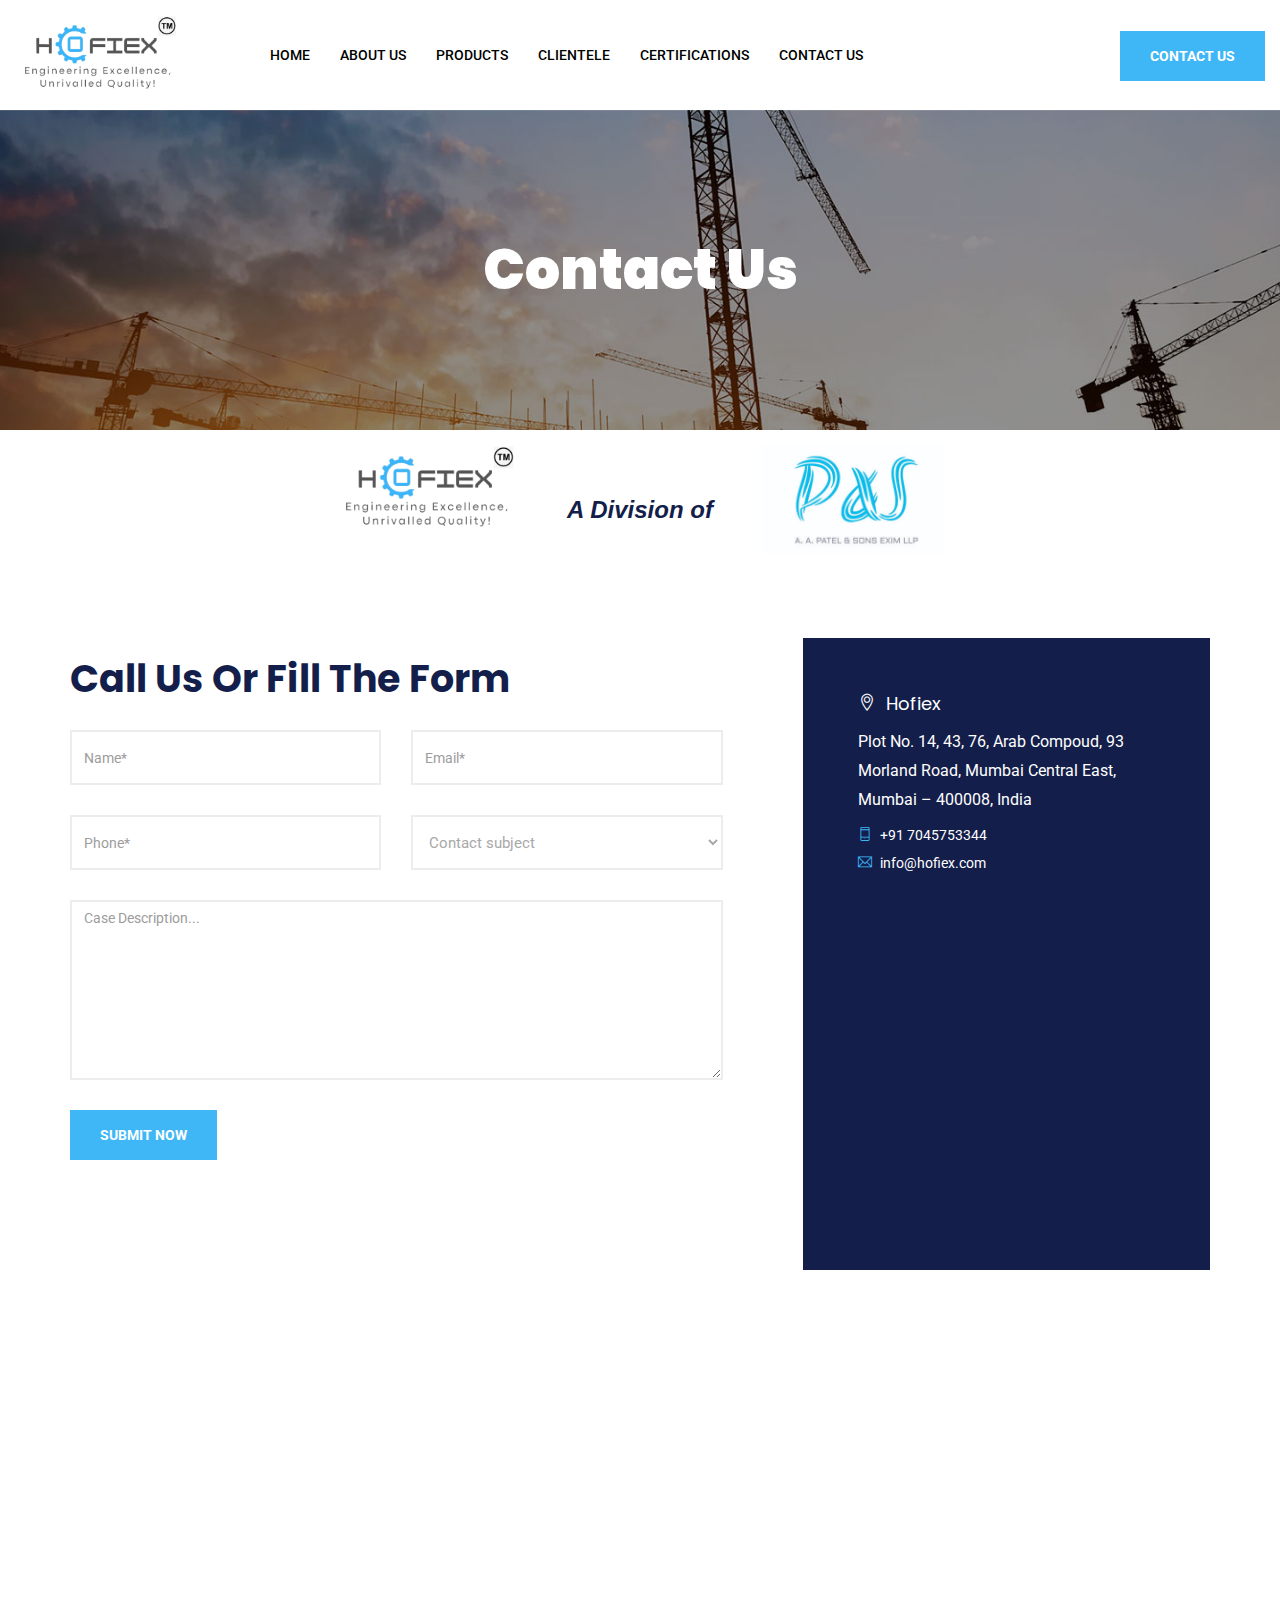
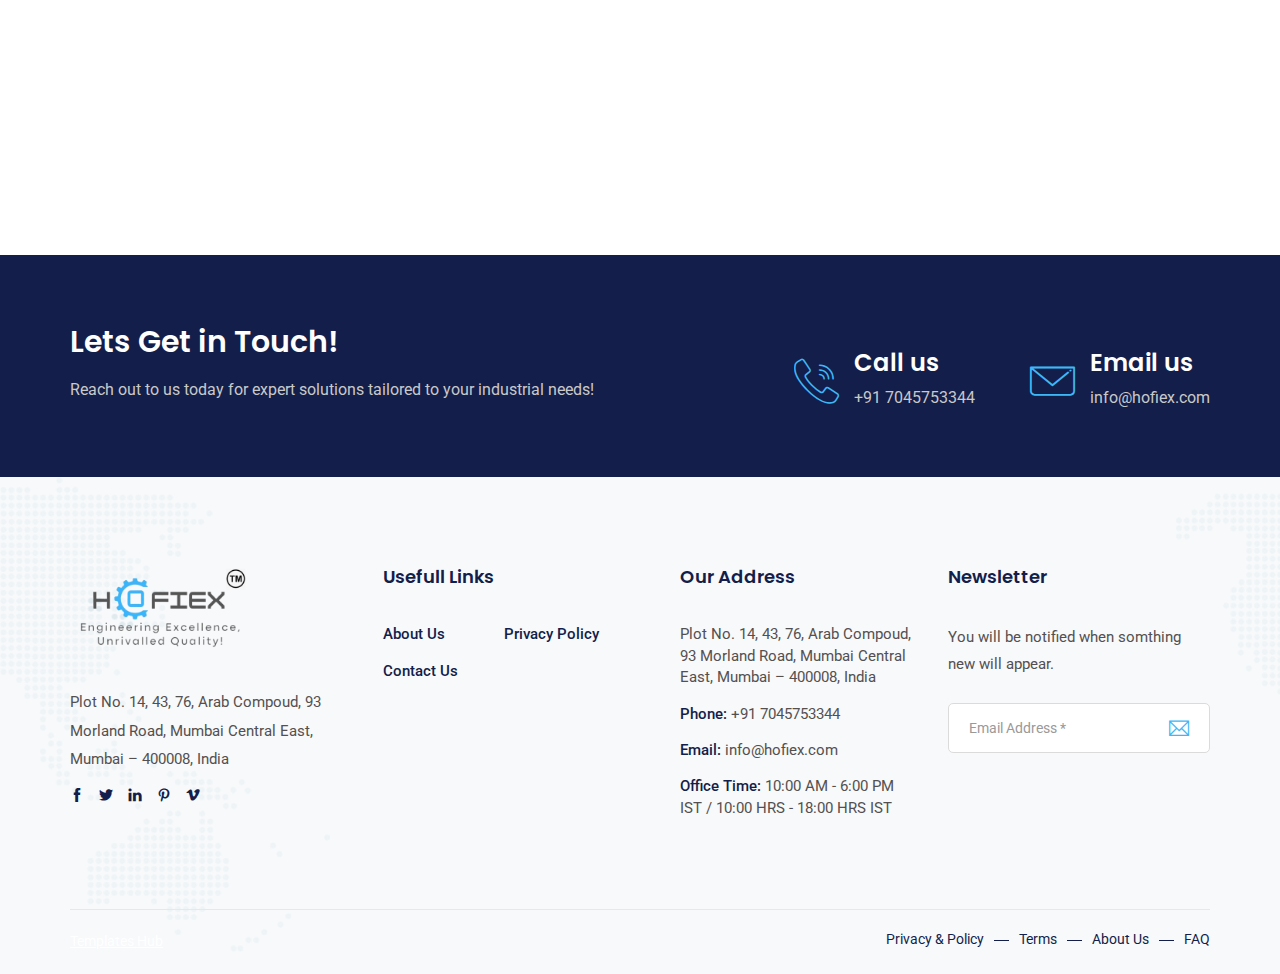
<file: contact.html>
<!DOCTYPE html>
<html lang="en">

<!-- dustech/contact.html  13 Nov 2019 12:55:21 GMT -->
<head>
    <meta charset="utf-8">
    <meta http-equiv="X-UA-Compatible" content="IE=edge">
    <meta name="viewport" content="width=device-width, initial-scale=1">
    <meta name="author" content="irstheme">

    <title> Hofiex - Engineering Excellence Unrivalled Quality  </title>
    
    <link href="assets/css/themify-icons.css" rel="stylesheet">
    <link href="assets/css/flaticon.css" rel="stylesheet">
    <link href="assets/css/bootstrap.min.css" rel="stylesheet">
    <link href="assets/css/animate.css" rel="stylesheet">
    <link href="assets/css/owl.carousel.css" rel="stylesheet">
    <link href="assets/css/owl.theme.css" rel="stylesheet">
    <link href="assets/css/slick.css" rel="stylesheet">
    <link href="assets/css/slick-theme.css" rel="stylesheet">
    <link href="assets/css/swiper.min.css" rel="stylesheet">
    <link href="assets/css/odometer-theme-default.css" rel="stylesheet">
    <link href="assets/css/owl.transitions.css" rel="stylesheet">
    <link href="assets/css/jquery.fancybox.css" rel="stylesheet">
    <link href="assets/css/style.css" rel="stylesheet">

    <!-- HTML5 shim and Respond.js for IE8 support of HTML5 elements and media queries -->
    <!--[if lt IE 9]>
    <script src="https://oss.maxcdn.com/html5shiv/3.7.3/html5shiv.min.js"></script>
    <script src="https://oss.maxcdn.com/respond/1.4.2/respond.min.js"></script>
    <![endif]-->

</head>

<body>

    <!-- start page-wrapper -->
    <div class="page-wrapper">

        <!-- start preloader -->
        <div class="preloader">
            <div class="loader">
                <div class="gear two">
                    <svg viewbox="0 0 100 100" fill="#131e4a">
                        <path d="M97.6,55.7V44.3l-13.6-2.9c-0.8-3.3-2.1-6.4-3.9-9.3l7.6-11.7l-8-8L67.9,20c-2.9-1.7-6-3.1-9.3-3.9L55.7,2.4H44.3l-2.9,13.6      c-3.3,0.8-6.4,2.1-9.3,3.9l-11.7-7.6l-8,8L20,32.1c-1.7,2.9-3.1,6-3.9,9.3L2.4,44.3v11.4l13.6,2.9c0.8,3.3,2.1,6.4,3.9,9.3      l-7.6,11.7l8,8L32.1,80c2.9,1.7,6,3.1,9.3,3.9l2.9,13.6h11.4l2.9-13.6c3.3-0.8,6.4-2.1,9.3-3.9l11.7,7.6l8-8L80,67.9      c1.7-2.9,3.1-6,3.9-9.3L97.6,55.7z M50,65.6c-8.7,0-15.6-7-15.6-15.6s7-15.6,15.6-15.6s15.6,7,15.6,15.6S58.7,65.6,50,65.6z"></path>
                    </svg>
                </div>
                <div class="gear three">
                    <svg viewbox="0 0 100 100" fill="#3fb7f6">
                        <path d="M97.6,55.7V44.3l-13.6-2.9c-0.8-3.3-2.1-6.4-3.9-9.3l7.6-11.7l-8-8L67.9,20c-2.9-1.7-6-3.1-9.3-3.9L55.7,2.4H44.3l-2.9,13.6      c-3.3,0.8-6.4,2.1-9.3,3.9l-11.7-7.6l-8,8L20,32.1c-1.7,2.9-3.1,6-3.9,9.3L2.4,44.3v11.4l13.6,2.9c0.8,3.3,2.1,6.4,3.9,9.3      l-7.6,11.7l8,8L32.1,80c2.9,1.7,6,3.1,9.3,3.9l2.9,13.6h11.4l2.9-13.6c3.3-0.8,6.4-2.1,9.3-3.9l11.7,7.6l8-8L80,67.9      c1.7-2.9,3.1-6,3.9-9.3L97.6,55.7z M50,65.6c-8.7,0-15.6-7-15.6-15.6s7-15.6,15.6-15.6s15.6,7,15.6,15.6S58.7,65.6,50,65.6z"></path>
                    </svg>
                </div>
            </div>
        </div>
        <!-- end preloader -->

        <!-- Start header -->
        <header id="header" class="site-header header-style-1">
            <nav class="navigation navbar navbar-default" style="background-color: #ffffff;">
                <div class="container-fluid">
                    <div class="navbar-header">
                        <button type="button" class="open-btn">
                            <span class="sr-only">Toggle navigation</span>
                            <span class="icon-bar"></span>
                            <span class="icon-bar"></span>
                            <span class="icon-bar"></span>
                        </button>
                        <a class="navbar-brand" href="index.html"><img src="assets/images/hofiexlogo.png" alt></a>
                    </div>
                    <div id="navbar" class="navbar-collapse collapse navigation-holder">
                        <button class="close-navbar"><i class="ti-close"></i></button>
                        <ul class="nav navbar-nav">
                            <li>
                                <a href="index.html">Home</a>
                                
                            </li>
                            <li><a href="about.html">About Us</a></li>
                            
                            <li class="menu-item-has-children">
                                <a href="products.html">Products</a>
                                <ul class="sub-menu">
                                    <li class="menu-item-has-children">
                                        <a href="composit-hose.html?categoryId=cat10">Hydraulic Rubber Hose</a>
                                        <ul class="sub-menu">
                                            <li><a href="productdetails.html?categoryId=cat10&productId=subcat10-1">Medium Pressure Thermo Plastic Hose</a></li>
                                            <li><a href="productdetails.html?categoryId=cat10&productId=subcat10-2">High Pressure Thermo Plastic Hose</a></li>
                                            <li><a href="productdetails.html?categoryId=cat10&productId=subcat10-3">Liquified Petroleum Gas (LPG) Hose</a></li>
                                            <li><a href="productdetails.html?categoryId=cat10&productId=subcat10-4">Steam Hose</a></li>
                                            <li><a href="productdetails.html?categoryId=cat10&productId=subcat10-5">Low Temperature Steam Hose</a></li>
                                            <li><a href="productdetails.html?categoryId=cat10&productId=subcat10-6">High Temperature Steam Hose - Single Wire</a></li>
                                            <li><a href="productdetails.html?categoryId=cat10&productId=subcat10-7">High Temperature Steam Hose - Double Wire</a></li>
                                            <li><a href="productdetails.html?categoryId=cat10&productId=subcat10-8">Oil Suction & Discharge Hose</a></li>
                                            <li><a href="productdetails.html?categoryId=cat10&productId=subcat10-9">Chemical Suction & Discharge Hose</a></li>
                                            <li><a href="productdetails.html?categoryId=cat10&productId=subcat10-10">Acid And Alkali Hose</a></li>
                                            <li><a href="productdetails.html?categoryId=cat10&productId=subcat10-11">Phosphoric Acid Suction & Discharge Hose</a></li>
                                            <li><a href="productdetails.html?categoryId=cat10&productId=subcat10-12">Carbon Free Hose</a></li>
                                            <li><a href="productdetails.html?categoryId=cat10&productId=subcat10-13">Sand / Shot Blasting & Cement Grouting Hose</a></li>
                                            <li><a href="productdetails.html?categoryId=cat10&productId=subcat10-14">Sand And Gravel Hose</a></li>
                                            <li><a href="productdetails.html?categoryId=cat10&productId=subcat10-15">Air, Pneumatic, Rock Drill Hose</a></li>
                                            <li><a href="productdetails.html?categoryId=cat10&productId=subcat10-16">High Pressure Hydraulic Hose - R1</a></li>
                                            <li><a href="productdetails.html?categoryId=cat10&productId=subcat10-17">High Pressure Hydraulic Hose - R2</a></li>
                                            <li><a href="productdetails.html?categoryId=cat10&productId=subcat10-18">High Pressure Hydraulic Hose - R3</a></li>
                                            <li><a href="productdetails.html?categoryId=cat10&productId=subcat10-19">High Pressure Hydraulic Hose - R4</a></li>
                                            <li><a href="productdetails.html?categoryId=cat10&productId=subcat10-20">High Pressure Hydraulic Hose - 4SP Standard</a></li>
                                            <li><a href="productdetails.html?categoryId=cat10&productId=subcat10-21">End Connections</a></li>
                                        </ul>
                                    </li>
                                    <li class="menu-item-has-children">
                                        <a href="composit-hose.html?categoryId=cat1">Metallic Hoses</a>
                                        <ul class="sub-menu">
                                            <li><a href="productdetails.html?categoryId=cat1&productId=subcat1-1">Stainless Steel Metal Hose</a></li>
                                            <li><a href="productdetails.html?categoryId=cat1&productId=subcat1-2">High Pressure Stainless Steel Hose</a></li>
                                            <li><a href="productdetails.html?categoryId=cat1&productId=subcat1-3">Corrugated Flexible Metal Hose</a></li>
                                            <li><a href="productdetails.html?categoryId=cat1&productId=subcat1-4">Jacketed Hose</a></li>
                                            <li><a href="productdetails.html?categoryId=cat1&productId=subcat1-5">Standard End Connections</a></li>
                                    </li>
                                    </ul>
                                    <!-- COMPOSITE / POLYPROPYLENE HOSE -->
                                    <li class="menu-item-has-children">
                                        <a href="composit-hose.html?categoryId=cat2">Composite / Polypropylene Hose</a>
                                        <ul class="sub-menu">
                                            <li><a href="productdetails.html?categoryId=cat2&productId=subcat2-1">PTFE Lined Composite Hose</a></li>
                                        </ul>
                                    </li>
                                
                                    <li class="menu-item-has-children">
                                        <a href="composit-hose.html?categoryId=cat3">PTFE Hoses</a>
                                        <ul class="sub-menu">
                                            <li><a href="productdetails.html?categoryId=cat3&productId=subcat3-1">PTFE Corrugated Hose</a></li>
                                            <li><a href="productdetails.html?categoryId=cat3&productId=subcat3-2">Smooth Bore PTFE Hose</a></li>
                                            <li><a href="productdetails.html?categoryId=cat3&productId=subcat3-3">PTFE Lined Hose</a></li>
                                            <li><a href="productdetails.html?categoryId=cat3&productId=subcat3-4">Anti-Static PTFE Hose</a></li>
                                        </ul>
                                    </li>
                                
                                    <li class="menu-item-has-children">
                                        <a href="composit-hose.html?categoryId=cat4">Food and Liquid Hose</a>
                                        <ul class="sub-menu">
                                            <li><a href="productdetails.html?categoryId=cat4&productId=subcat4-1">Foodhose – Type I</a></li>
                                            <li><a href="productdetails.html?categoryId=cat4&productId=subcat4-2">Foodhose – Type II</a></li>
                                            <li><a href="productdetails.html?categoryId=cat4&productId=subcat4-3">Foodhose – Type III</a></li>
                                            <li><a href="productdetails.html?categoryId=cat4&productId=subcat4-4">Foodhose – Type IV</a></li>
                                        </ul>
                                    </li>
                                
                                    <li class="menu-item-has-children">
                                        <a href="composit-hose.html?categoryId=cat5">Expansion Joints</a>
                                        <ul class="sub-menu">
                                            <li><a href="productdetails.html?categoryId=cat5&productId=subcat5-1">Metallic Expansion Joint</a></li>
                                            <li><a href="productdetails.html?categoryId=cat5&productId=subcat5-2">Rubber Expansion Joint</a></li>
                                            <li><a href="productdetails.html?categoryId=cat5&productId=subcat5-3">PTFE Expansion Joint</a></li>
                                        </ul>
                                    </li>
                                
                                    <li class="menu-item-has-children">
                                        <a href="composit-hose.html?categoryId=cat6">Coupling</a>
                                        <ul class="sub-menu">
                                            <li><a href="productdetails.html?categoryId=cat6&productId=subcat6-1">Quick Release Coupling</a></li>
                                            <li><a href="productdetails.html?categoryId=cat6&productId=subcat6-2">Camlock Coupling</a></li>
                                            <li><a href="productdetails.html?categoryId=cat6&productId=subcat6-3">Dry Disconnect Coupling</a></li>
                                            <li><a href="productdetails.html?categoryId=cat6&productId=subcat6-4">Break-away Coupling</a></li>
                                            <li><a href="productdetails.html?categoryId=cat6&productId=subcat6-5">Claw Type / Chicago Type Coupling</a></li>
                                            <li><a href="productdetails.html?categoryId=cat6&productId=subcat6-6">SMS Union</a></li>
                                            <li><a href="productdetails.html?categoryId=cat6&productId=subcat6-7">Hammer Union</a></li>
                                        </ul>
                                    </li>
                                
                                    <li class="menu-item-has-children">
                                        <a href="composit-hose.html?categoryId=cat7">Valves</a>
                                        <ul class="sub-menu">
                                            <li><a href="productdetails.html?categoryId=cat7&productId=subcat7-1">Gate Valves</a></li>
                                            <li><a href="productdetails.html?categoryId=cat7&productId=subcat7-2">Globe Valves</a></li>
                                            <li><a href="productdetails.html?categoryId=cat7&productId=subcat7-3">Needle Valves</a></li>
                                            <li><a href="productdetails.html?categoryId=cat7&productId=subcat7-4">Ball Valves</a></li>
                                            <li><a href="productdetails.html?categoryId=cat7&productId=subcat7-5">Manifold Valves</a></li>
                                        </ul>
                                    </li>
                                
                                    <li class="menu-item-has-children">
                                        <a href="composit-hose.html?categoryId=cat8">Mechanical Seals</a>
                                        <ul class="sub-menu">
                                            <li><a href="productdetails.html?categoryId=cat8&productId=subcat8-1">Component Seal</a></li>
                                            <li><a href="productdetails.html?categoryId=cat8&productId=subcat8-2">Cartridge Seal</a></li>
                                            <li><a href="productdetails.html?categoryId=cat8&productId=subcat8-3">Wet Seal</a></li>
                                            <li><a href="productdetails.html?categoryId=cat8&productId=subcat8-4">Dry Seal</a></li>
                                        </ul>
                                    </li>
                                
                                    <li class="menu-item-has-children">
                                        <a href="composit-hose.html?categoryId=cat9">Fittings</a>
                                        <ul class="sub-menu">
                                            <li><a href="productdetails.html?categoryId=cat9&productId=subcat9-1">Tube Fittings</a></li>
                                            <li><a href="productdetails.html?categoryId=cat9&productId=subcat9-2">Precision Fittings</a></li>
                                            <li><a href="productdetails.html?categoryId=cat9&productId=subcat9-2">Hose Fittings</a></li>
                                        </ul>
                                    </li>
                                    
                                </ul>
                            </li>
                            <li><a href="client.html">Clientele </a></li>
                            <li><a href="certifications.html">Certifications </a></li>
                            <li><a href="contact.html">Contact Us</a></li>
                        </ul>
                    </div><!-- end of nav-collapse -->

                    <div class="search-contact">
                        <div class="header-search-area">
                            <div class="header-search-form">
                                <form class="form">
                                    <div>
                                        <input type="text" class="form-control" placeholder="Search here">
                                    </div>
                                    <button type="submit" class="btn"><i class="ti-search"></i></button>
                                </form>
                            </div>
                            <div>
                                <button class="btn open-btn"><i class="ti-search"></i></button>
                            </div>
                        </div>
                        <div class="contact">
                            <div class="call">
                                <i class="fi flaticon-call"></i>
                                <p style="color: black;">Call us anytime</p>
                                <h5 style="color: black">+91 7045753344</h5>
                            </div>
                            <a href="contact.html" class="theme-btn">Contact Us</a>

                        </div>
                    </div>
                </div><!-- end of container -->
            </nav>
        </header>
        
        <!-- end of header -->


        <!-- start page-title -->
        <section class="page-title">
            <div class="container">
                <div class="row">
                    <div class="col col-xs-12">
                        <h2>Contact Us</h2>
                    </div>
                </div> <!-- end row -->
            </div> <!-- end container -->
        </section>        
        <!-- end page-title -->

        <div class="container" style="max-width: 50%; height: 50%; margin-top: 15px;">
            <div class="row justify-content-center align-items-center text-center">
              <div class="col-12 col-md-4">
                <img src="assets/images/hofiexlogo.png" alt="hofiex" class="img-fluid">
              </div>
              <div class="col-12 col-md-4" style="margin-top: 5%">
                <h3 style="font-style: italic; font-family: 'Arial', sans-serif;">A Division of</h3>
              </div>
              <div class="col-12 col-md-4">
                <img src="assets/images/logopands.png" alt="hofiex" class="img-fluid">
              </div>
            </div>
          </div>
        <!-- start contact-pg-section -->
        <section class="contact-pg-section section-padding">
            <div class="container">
                <div class="row">
                    <div class="col col-lg-5 col-md-6 col-sm-8">
                        <div class="section-title">
                            <h2>Call Us Or Fill The Form</h2>
                        </div>
                    </div>
                </div>
                <div class="row">
                    <div class="col col-md-7">
                        <form method="post" class="contact-validation-active" id="contact-form-main">
                            <div>
                                <input type="text" class="form-control" name="name" id="name" placeholder="Name*">
                            </div>
                            <div>
                                <input type="email" class="form-control" name="email" id="email" placeholder="Email*">
                            </div>
                            <div>
                                <input type="text" class="form-control" name="phone" id="phone" placeholder="Phone*">
                            </div>
                            <div>
                                <select name="subject" class="form-control">
                                    <option disabled="disabled" selected>Contact subject</option>
                                    <option>Sales</option>
                                    <option>Documentation</option>
                                    <option>Finance</option>
                                </select>
                            </div>
                            <div class="fullwidth">
                                <textarea class="form-control" name="note"  id="note" placeholder="Case Description..."></textarea>
                            </div>
                            <div class="submit-area">
                                <button type="submit" class="theme-btn">Submit Now</button>
                                <div id="loader">
                                    <i class="ti-reload"></i>
                                </div>
                            </div>
                            <div class="clearfix error-handling-messages">
                                <div id="success">Thank you</div>
                                <div id="error"> Error occurred while sending email. Please try again later. </div>
                            </div>
                        </form>
                    </div>  

                    <div class="col col-md-5">
                        <div class="office-info">
                            <div>
                                <h3><i class="ti-location-pin" style="padding-right: 10px;"></i>Hofiex</h3>
                                <p style="color: white;">Plot No. 14, 43, 76, Arab Compoud, 93 Morland Road, Mumbai Central East, Mumbai – 400008, India</p>
                                <ul>
                                    <li><i class="ti-mobile"></i> +91 7045753344</li>
                                    <li><i class="ti-email"></i> info@hofiex.com</li>
                                </ul>
                            </div>
                            <div style="visibility: hidden;">
                                <h3>Austria Office</h3>
                                <ul>
                                    <li><i class="ti-location-pin"></i> 21/4 Jogon street utral, utiley, Austria</li>
                                    <li><i class="ti-mobile"></i> 546418563, 3245647</li>
                                    <li><i class="ti-email"></i> example@demo.com</li>
                                </ul>
                            </div>
                            <div style="visibility: hidden;">
                                <h3>London Office</h3>
                                <ul>
                                    <li><i class="ti-location-pin"></i> 21/4 Jogon street utral, utiley, Austria</li>
                                    <li><i class="ti-mobile"></i> 546418563, 3245647</li>
                                    <li><i class="ti-email"></i> example@demo.com</li>
                                </ul>
                            </div>
                        </div>
                    </div>                  
                </div>
            </div> <!-- end container -->
        </section>
        <!-- end contact-pg-section -->


        <!--  start contact-map -->
        <section class="contact-map-section">
            <h2 class="hidden">Contact map</h2>
            <div class="contact-map">
                <iframe src="https://www.google.com/maps/embed?pb=!1m18!1m12!1m3!1d3773.1296331383523!2d72.8259928!3d18.969881500000003!2m3!1f0!2f0!3f0!3m2!1i1024!2i768!4f13.1!3m3!1m2!1s0x3be7ce6a323bb27d%3A0x529146e11fdff321!2sArab%20Tabela%20Rd%2C%20Madanpura%2C%20Mumbai%2C%20Maharashtra%20400008!5e0!3m2!1sen!2sin!4v1726396749519!5m2!1sen!2sin" width="600" height="450" style="border:0;" allowfullscreen="" loading="lazy" referrerpolicy="no-referrer-when-downgrade"></iframe>            </div>
        </section>
        <!-- end contact-map -->


        <!-- start cta-section -->
        <section class="cta-section">
            <div class="container">
                <div class="row">
                    <div class="col col-lg-6 col-md-6">
                        <div class="cta-text">
                            <h3>Lets Get in Touch!</h3>
                            <p>Reach out to us today for expert solutions tailored to your industrial needs!</p>                            </div>
                    </div>
                    <div class="col col-lg-5 col-lg-offset-1 col-md-6">
                        <div class="contact-info">
                            <div>
                                <i class="fi flaticon-call"></i>
                                <h4>Call us</h4>
                                <p>+91 7045753344</p>
                            </div>
                            <div>
                                <i class="fi flaticon-contact"></i>
                                <h4>Email us</h4>
                                <p>info@hofiex.com</p>
                            </div>
                        </div>
                    </div>
                </div>
            </div> <!-- end container -->
        </section>
        <!-- end cta-section -->


        <!-- start site-footer -->
        <footer class="site-footer">
            <div class="upper-footer">
                <div class="container">
                    <div class="row">
                        <div class="col col-lg-3 col-md-3 col-sm-6">
                            <div class="widget about-widget">
                                <div class="logo widget-title">
                                    <img src="assets/images/hofiexlogo.png" alt>
                                </div>
                                <p>Plot No. 14, 43, 76, Arab Compoud, 93 Morland Road, Mumbai Central East, Mumbai – 400008, India</p>
                                <div class="social-icons">
                                    <ul>
                                        <li><a href="#"><i class="ti-facebook"></i></a></li>
                                        <li><a href="#"><i class="ti-twitter-alt"></i></a></li>
                                        <li><a href="#"><i class="ti-linkedin"></i></a></li>
                                        <li><a href="#"><i class="ti-pinterest"></i></a></li>
                                        <li><a href="#"><i class="ti-vimeo-alt"></i></a></li>
                                    </ul>
                                </div>
                            </div>
                        </div>
                        <div class="col col-lg-3 col-md-3 col-sm-6">
                            <div class="widget link-widget">
                                <div class="widget-title">
                                    <h3>Usefull Links</h3>
                                </div>
                                <ul>
                                    <li><a href="about.html">About Us</a></li>


                                    <li><a href="contact.html">Contact Us</a></li>


                                </ul>
                                <ul>
                                    <li><a href="#">Privacy Policy</a></li>
                                    
                                </ul>
                            </div>
                        </div>
                        <div class="col col-lg-3 col-md-3 col-sm-6">
                            <div class="widget contact-widget service-link-widget">
                                <div class="widget-title">
                                    <h3>Our Address</h3>
                                </div>
                                <ul>
                                    <li>Plot No. 14, 43, 76, Arab Compoud, 93 Morland Road, Mumbai Central East, Mumbai – 400008, India</li>
                                    <li><span>Phone:</span> +91 7045753344</li>
                                    <li><span>Email:</span> info@hofiex.com</li>
                                    <li><span>Office Time:</span> 10:00 AM - 6:00 PM IST / 10:00 HRS - 18:00 HRS IST</li>
                                </ul>
                            </div>
                        </div>
                        <div class="col col-lg-3 col-md-3 col-sm-6">
                            <div class="widget newsletter-widget">
                                <div class="widget-title">
                                    <h3>Newsletter</h3>
                                </div>
                                <p>You will be notified when somthing new will appear.</p>
                                <form>
                                    <div class="input-1">
                                        <input type="email" class="form-control" placeholder="Email Address *" required>
                                    </div>
                                    <div class="submit clearfix">
                                        <button type="submit"><i class="ti-email"></i></button>
                                    </div>
                                </form>
                            </div>
                        </div>
                    </div>
                </div> <!-- end container -->
            </div>
            <div class="lower-footer">
                <div class="container">
                    <div class="row">
                        <div class="separator"></div>
                        <div class="col col-xs-12">
                            <p class="copyright"><a href="templateshub.net">Templates Hub</a></p>
                            <div class="extra-link">
                                <ul>
                                    <li><a href="#">Privacy & Policy</a></li>
                                    <li><a href="#">Terms</a></li>
                                    <li><a href="about.html">About Us</a></li>

                                    <li><a href="#">FAQ</a></li>
                                </ul>
                            </div>
                        </div>
                    </div>
                </div>
            </div>
        </footer>
        <!-- end site-footer -->
    </div>
    <!-- end of page-wrapper -->



    <!-- All JavaScript files
    ================================================== -->
    <script src="assets/js/jquery.min.js"></script>
    <script src="assets/js/bootstrap.min.js"></script>

    <!-- Plugins for this template -->
    <script src="assets/js/jquery-plugin-collection.js"></script>

    <!-- Custom script for this template -->
    <script src="assets/js/script.js"></script>
</body>

<!-- dustech/contact.html  13 Nov 2019 12:55:21 GMT -->
</html>
</file>
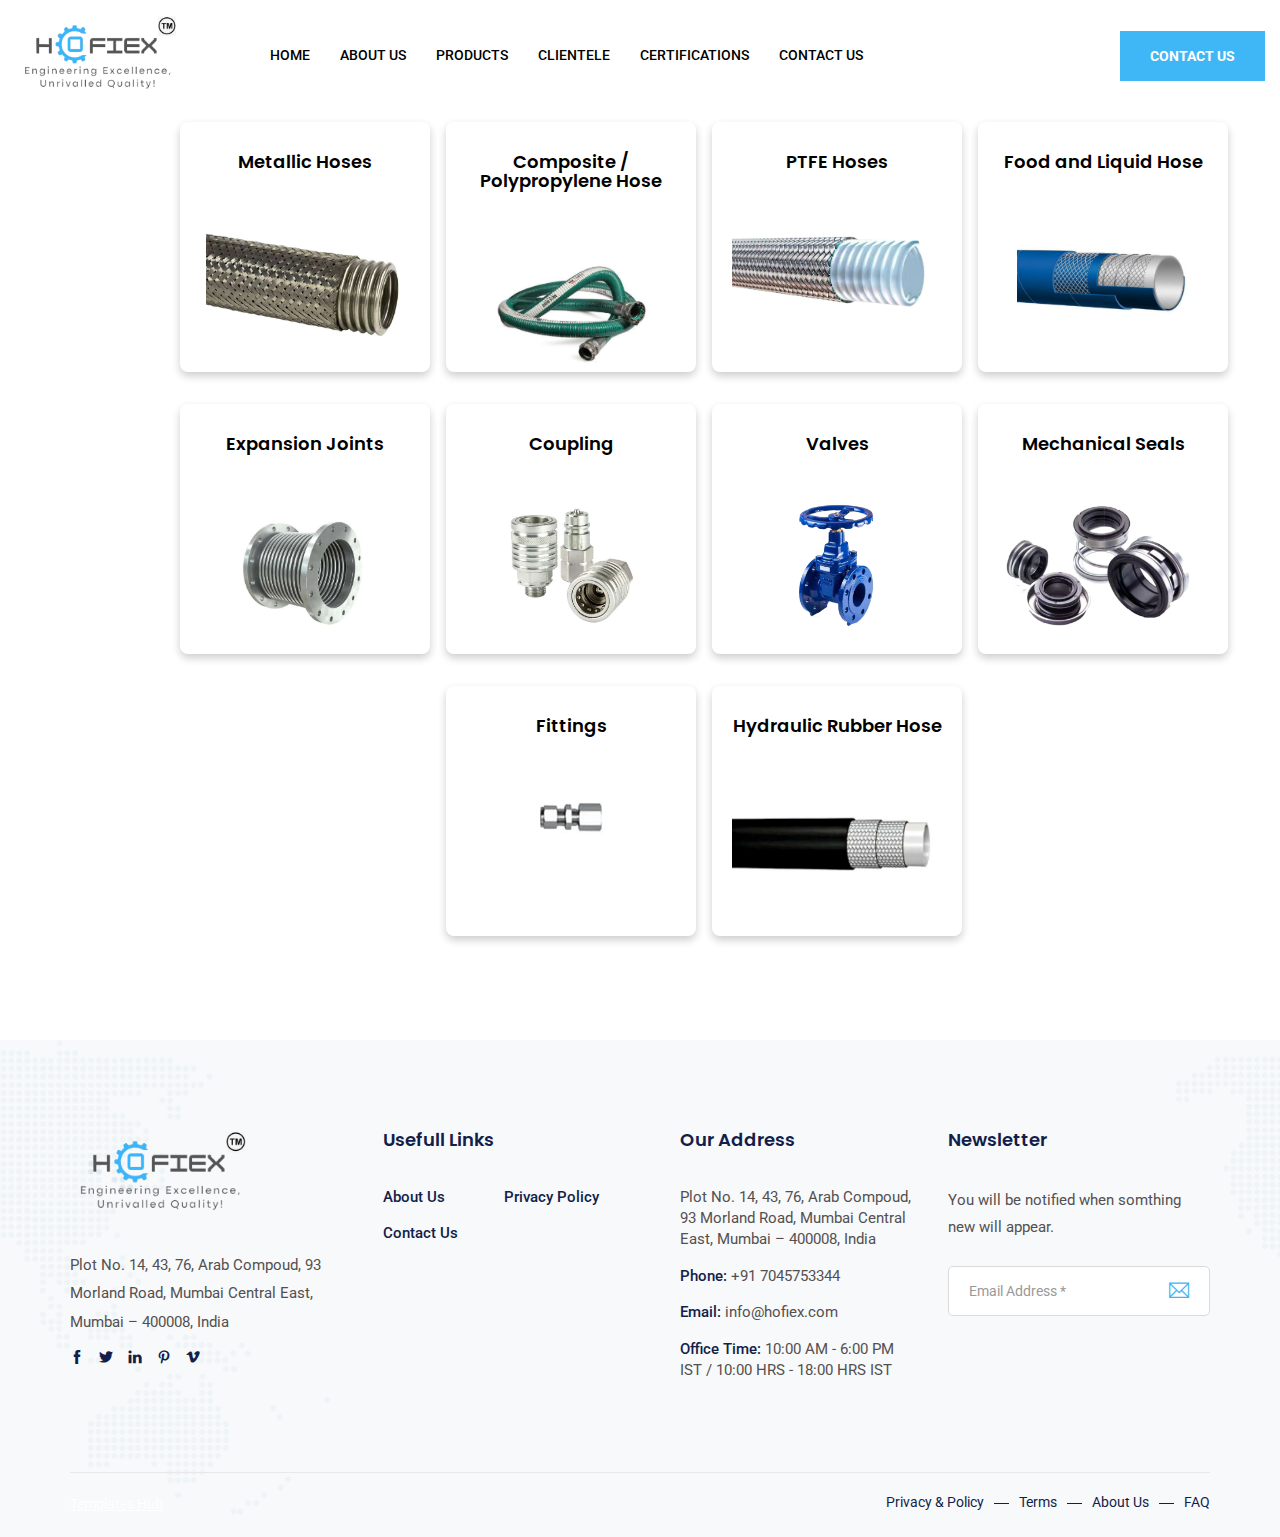
<file: products.html>
<!DOCTYPE html>
<html lang="en">

<!-- dustech/  13 Nov 2019 12:52:03 GMT -->
<head>
    <meta charset="utf-8">
    <meta http-equiv="X-UA-Compatible" content="IE=edge">
    <meta name="viewport" content="width=device-width, initial-scale=1">
    <meta name="author" content="irstheme">

    <title> Hofiex - Engineering Excellence Unrivalled Quality </title>
    
    <link href="assets/css/themify-icons.css" rel="stylesheet">
    <link href="assets/css/flaticon.css" rel="stylesheet">
    <link href="assets/css/bootstrap.min.css" rel="stylesheet">
    <link href="assets/css/animate.css" rel="stylesheet">
    <link href="assets/css/owl.carousel.css" rel="stylesheet">
    <link href="assets/css/owl.theme.css" rel="stylesheet">
    <link href="assets/css/slick.css" rel="stylesheet">
    <link href="assets/css/slick-theme.css" rel="stylesheet">
    <link href="assets/css/swiper.min.css" rel="stylesheet">
    <link href="assets/css/odometer-theme-default.css" rel="stylesheet">
    <link href="assets/css/owl.transitions.css" rel="stylesheet">
    <link href="assets/css/jquery.fancybox.css" rel="stylesheet">
    <link href="assets/css/style.css" rel="stylesheet">

    <!-- HTML5 shim and Respond.js for IE8 support of HTML5 elements and media queries -->
    <!--[if lt IE 9]>
    <script src="https://oss.maxcdn.com/html5shiv/3.7.3/html5shiv.min.js"></script>
    <script src="https://oss.maxcdn.com/respond/1.4.2/respond.min.js"></script>
    <![endif]-->
    <style>* {
        box-sizing: border-box;
    }
    
    .grid-container {
        display: flex;
        flex-wrap: wrap;
        gap: 16px;
        justify-content: center;
        max-width: 1200px;
        margin: 20px auto;
        padding: 16px;
    }
    
    .grid {
        width: 250px;
        height: 250px;
        padding: 20px;
        color: black;
        text-align: center;
        background-color: #ffffff;
        border-radius: 8px;
        box-shadow: 0 4px 8px rgba(0, 0, 0, 0.2);
        margin-bottom: 16px;
        position: relative;
        overflow: hidden;
        transition: transform 0.3s ease, box-shadow 0.3s ease;
        /* Added transition for smooth effect */
    }
    
    .grid img {
        max-width: 100%;
        max-height: 60%;
        display: block;
        margin: 0 auto 10px;
    }
    
    .grid h4 {
        margin: 10px 0;
        font-size: 18px;
    }
    
    .grid a {
        color: rgb(0, 0, 0);
        text-decoration: none;
    }
    
    .grid:hover {
        transform: scale(1.05); /* Scale up slightly on hover */
        box-shadow: 0 8px 16px rgba(0, 0, 0, 0.3); /* Enhance the shadow for a lifted effect */
    }
    </style>
   
</head>

<body>

    <!-- start page-wrapper -->
    <div class="page-wrapper">

        <!-- start preloader -->
        <div class="preloader">
            <div class="loader">
                <div class="gear two">
                    <svg viewbox="0 0 100 100" fill="#131e4a">
                        <path d="M97.6,55.7V44.3l-13.6-2.9c-0.8-3.3-2.1-6.4-3.9-9.3l7.6-11.7l-8-8L67.9,20c-2.9-1.7-6-3.1-9.3-3.9L55.7,2.4H44.3l-2.9,13.6      c-3.3,0.8-6.4,2.1-9.3,3.9l-11.7-7.6l-8,8L20,32.1c-1.7,2.9-3.1,6-3.9,9.3L2.4,44.3v11.4l13.6,2.9c0.8,3.3,2.1,6.4,3.9,9.3      l-7.6,11.7l8,8L32.1,80c2.9,1.7,6,3.1,9.3,3.9l2.9,13.6h11.4l2.9-13.6c3.3-0.8,6.4-2.1,9.3-3.9l11.7,7.6l8-8L80,67.9      c1.7-2.9,3.1-6,3.9-9.3L97.6,55.7z M50,65.6c-8.7,0-15.6-7-15.6-15.6s7-15.6,15.6-15.6s15.6,7,15.6,15.6S58.7,65.6,50,65.6z"></path>
                    </svg>
                </div>
                <div class="gear three">
                    <svg viewbox="0 0 100 100" fill="#3fb7f6">
                        <path d="M97.6,55.7V44.3l-13.6-2.9c-0.8-3.3-2.1-6.4-3.9-9.3l7.6-11.7l-8-8L67.9,20c-2.9-1.7-6-3.1-9.3-3.9L55.7,2.4H44.3l-2.9,13.6      c-3.3,0.8-6.4,2.1-9.3,3.9l-11.7-7.6l-8,8L20,32.1c-1.7,2.9-3.1,6-3.9,9.3L2.4,44.3v11.4l13.6,2.9c0.8,3.3,2.1,6.4,3.9,9.3      l-7.6,11.7l8,8L32.1,80c2.9,1.7,6,3.1,9.3,3.9l2.9,13.6h11.4l2.9-13.6c3.3-0.8,6.4-2.1,9.3-3.9l11.7,7.6l8-8L80,67.9      c1.7-2.9,3.1-6,3.9-9.3L97.6,55.7z M50,65.6c-8.7,0-15.6-7-15.6-15.6s7-15.6,15.6-15.6s15.6,7,15.6,15.6S58.7,65.6,50,65.6z"></path>
                    </svg>
                </div>
            </div>
        </div>
        <!-- end preloader -->



        <!-- Start header -->
        <header id="header" class="site-header header-style-1">
            <nav class="navigation navbar navbar-default" style="background-color: #ffffff;">
                <div class="container-fluid">
                    <div class="navbar-header">
                        <button type="button" class="open-btn">
                            <span class="sr-only">Toggle navigation</span>
                            <span class="icon-bar"></span>
                            <span class="icon-bar"></span>
                            <span class="icon-bar"></span>
                        </button>
                        <a class="navbar-brand" href="index.html"><img src="assets/images/hofiexlogo.png" alt></a>
                    </div>
                    <div id="navbar" class="navbar-collapse collapse navigation-holder">
                        <button class="close-navbar"><i class="ti-close"></i></button>
                        <ul class="nav navbar-nav">
                            <li >
                                <a href="index.html">Home</a>
                                
                            </li>
                            <li><a href="about.html">About Us</a></li>
                            
                            <li class="menu-item-has-children">
                                <a href="products.html">Products</a>
                                <ul class="sub-menu">
                                    <li class="menu-item-has-children">
                                        <a href="composit-hose.html?categoryId=cat10">Hydraulic Rubber Hose</a>
                                        <ul class="sub-menu">
                                            <li><a href="productdetails.html?categoryId=cat10&productId=subcat10-1">Medium Pressure Thermo Plastic Hose</a></li>
                                            <li><a href="productdetails.html?categoryId=cat10&productId=subcat10-2">High Pressure Thermo Plastic Hose</a></li>
                                            <li><a href="productdetails.html?categoryId=cat10&productId=subcat10-3">Liquified Petroleum Gas (LPG) Hose</a></li>
                                            <li><a href="productdetails.html?categoryId=cat10&productId=subcat10-4">Steam Hose</a></li>
                                            <li><a href="productdetails.html?categoryId=cat10&productId=subcat10-5">Low Temperature Steam Hose</a></li>
                                            <li><a href="productdetails.html?categoryId=cat10&productId=subcat10-6">High Temperature Steam Hose - Single Wire</a></li>
                                            <li><a href="productdetails.html?categoryId=cat10&productId=subcat10-7">High Temperature Steam Hose - Double Wire</a></li>
                                            <li><a href="productdetails.html?categoryId=cat10&productId=subcat10-8">Oil Suction & Discharge Hose</a></li>
                                            <li><a href="productdetails.html?categoryId=cat10&productId=subcat10-9">Chemical Suction & Discharge Hose</a></li>
                                            <li><a href="productdetails.html?categoryId=cat10&productId=subcat10-10">Acid And Alkali Hose</a></li>
                                            <li><a href="productdetails.html?categoryId=cat10&productId=subcat10-11">Phosphoric Acid Suction & Discharge Hose</a></li>
                                            <li><a href="productdetails.html?categoryId=cat10&productId=subcat10-12">Carbon Free Hose</a></li>
                                            <li><a href="productdetails.html?categoryId=cat10&productId=subcat10-13">Sand / Shot Blasting & Cement Grouting Hose</a></li>
                                            <li><a href="productdetails.html?categoryId=cat10&productId=subcat10-14">Sand And Gravel Hose</a></li>
                                            <li><a href="productdetails.html?categoryId=cat10&productId=subcat10-15">Air, Pneumatic, Rock Drill Hose</a></li>
                                            <li><a href="productdetails.html?categoryId=cat10&productId=subcat10-16">High Pressure Hydraulic Hose - R1</a></li>
                                            <li><a href="productdetails.html?categoryId=cat10&productId=subcat10-17">High Pressure Hydraulic Hose - R2</a></li>
                                            <li><a href="productdetails.html?categoryId=cat10&productId=subcat10-18">High Pressure Hydraulic Hose - R3</a></li>
                                            <li><a href="productdetails.html?categoryId=cat10&productId=subcat10-19">High Pressure Hydraulic Hose - R4</a></li>
                                            <li><a href="productdetails.html?categoryId=cat10&productId=subcat10-20">High Pressure Hydraulic Hose - 4SP Standard</a></li>
                                            <li><a href="productdetails.html?categoryId=cat10&productId=subcat10-21">End Connections</a></li>
                                        </ul>
                                    </li>
                                    <li class="menu-item-has-children">
                                        <a href="composit-hose.html?categoryId=cat1">Metallic Hoses</a>
                                        <ul class="sub-menu">
                                            <li><a href="productdetails.html?categoryId=cat1&productId=subcat1-1">Stainless Steel Metal Hose</a></li>
                                            <li><a href="productdetails.html?categoryId=cat1&productId=subcat1-2">High Pressure Stainless Steel Hose</a></li>
                                            <li><a href="productdetails.html?categoryId=cat1&productId=subcat1-3">Corrugated Flexible Metal Hose</a></li>
                                            <li><a href="productdetails.html?categoryId=cat1&productId=subcat1-4">Jacketed Hose</a></li>
                                            <li><a href="productdetails.html?categoryId=cat1&productId=subcat1-5">Standard End Connections</a></li>
                                    </li>
                                    </ul>
                                    <!-- COMPOSITE / POLYPROPYLENE HOSE -->
                                    <li class="menu-item-has-children">
                                        <a href="composit-hose.html?categoryId=cat2">Composite / Polypropylene Hose</a>
                                        <ul class="sub-menu">
                                            <li><a href="productdetails.html?categoryId=cat2&productId=subcat2-1">PTFE Lined Composite Hose</a></li>
                                        </ul>
                                    </li>
                                
                                    <li class="menu-item-has-children">
                                        <a href="composit-hose.html?categoryId=cat3">PTFE Hoses</a>
                                        <ul class="sub-menu">
                                            <li><a href="productdetails.html?categoryId=cat3&productId=subcat3-1">PTFE Corrugated Hose</a></li>
                                            <li><a href="productdetails.html?categoryId=cat3&productId=subcat3-2">Smooth Bore PTFE Hose</a></li>
                                            <li><a href="productdetails.html?categoryId=cat3&productId=subcat3-3">PTFE Lined Hose</a></li>
                                            <li><a href="productdetails.html?categoryId=cat3&productId=subcat3-4">Anti-Static PTFE Hose</a></li>
                                        </ul>
                                    </li>
                                
                                    <li class="menu-item-has-children">
                                        <a href="composit-hose.html?categoryId=cat4">Food and Liquid Hose</a>
                                        <ul class="sub-menu">
                                            <li><a href="productdetails.html?categoryId=cat4&productId=subcat4-1">Foodhose – Type I</a></li>
                                            <li><a href="productdetails.html?categoryId=cat4&productId=subcat4-2">Foodhose – Type II</a></li>
                                            <li><a href="productdetails.html?categoryId=cat4&productId=subcat4-3">Foodhose – Type III</a></li>
                                            <li><a href="productdetails.html?categoryId=cat4&productId=subcat4-4">Foodhose – Type IV</a></li>
                                        </ul>
                                    </li>
                                
                                    <li class="menu-item-has-children">
                                        <a href="composit-hose.html?categoryId=cat5">Expansion Joints</a>
                                        <ul class="sub-menu">
                                            <li><a href="productdetails.html?categoryId=cat5&productId=subcat5-1">Metallic Expansion Joint</a></li>
                                            <li><a href="productdetails.html?categoryId=cat5&productId=subcat5-2">Rubber Expansion Joint</a></li>
                                            <li><a href="productdetails.html?categoryId=cat5&productId=subcat5-3">PTFE Expansion Joint</a></li>
                                        </ul>
                                    </li>
                                
                                    <li class="menu-item-has-children">
                                        <a href="composit-hose.html?categoryId=cat6">Coupling</a>
                                        <ul class="sub-menu">
                                            <li><a href="productdetails.html?categoryId=cat6&productId=subcat6-1">Quick Release Coupling</a></li>
                                            <li><a href="productdetails.html?categoryId=cat6&productId=subcat6-2">Camlock Coupling</a></li>
                                            <li><a href="productdetails.html?categoryId=cat6&productId=subcat6-3">Dry Disconnect Coupling</a></li>
                                            <li><a href="productdetails.html?categoryId=cat6&productId=subcat6-4">Break-away Coupling</a></li>
                                            <li><a href="productdetails.html?categoryId=cat6&productId=subcat6-5">Claw Type / Chicago Type Coupling</a></li>
                                            <li><a href="productdetails.html?categoryId=cat6&productId=subcat6-6">SMS Union</a></li>
                                            <li><a href="productdetails.html?categoryId=cat6&productId=subcat6-7">Hammer Union</a></li>
                                        </ul>
                                    </li>
                                
                                    <li class="menu-item-has-children">
                                        <a href="composit-hose.html?categoryId=cat7">Valves</a>
                                        <ul class="sub-menu">
                                            <li><a href="productdetails.html?categoryId=cat7&productId=subcat7-1">Gate Valves</a></li>
                                            <li><a href="productdetails.html?categoryId=cat7&productId=subcat7-2">Globe Valves</a></li>
                                            <li><a href="productdetails.html?categoryId=cat7&productId=subcat7-3">Needle Valves</a></li>
                                            <li><a href="productdetails.html?categoryId=cat7&productId=subcat7-4">Ball Valves</a></li>
                                            <li><a href="productdetails.html?categoryId=cat7&productId=subcat7-5">Manifold Valves</a></li>
                                        </ul>
                                    </li>
                                
                                    <li class="menu-item-has-children">
                                        <a href="composit-hose.html?categoryId=cat8">Mechanical Seals</a>
                                        <ul class="sub-menu">
                                            <li><a href="productdetails.html?categoryId=cat8&productId=subcat8-1">Component Seal</a></li>
                                            <li><a href="productdetails.html?categoryId=cat8&productId=subcat8-2">Cartridge Seal</a></li>
                                            <li><a href="productdetails.html?categoryId=cat8&productId=subcat8-3">Wet Seal</a></li>
                                            <li><a href="productdetails.html?categoryId=cat8&productId=subcat8-4">Dry Seal</a></li>
                                        </ul>
                                    </li>
                                
                                    <li class="menu-item-has-children">
                                        <a href="composit-hose.html?categoryId=cat9">Fittings</a>
                                        <ul class="sub-menu">
                                            <li><a href="productdetails.html?categoryId=cat9&productId=subcat9-1">Tube Fittings</a></li>
                                            <li><a href="productdetails.html?categoryId=cat9&productId=subcat9-2">Precision Fittings</a></li>
                                            <li><a href="productdetails.html?categoryId=cat9&productId=subcat9-2">Hose Fittings</a></li>
                                        </ul>
                                    </li>
                                    
                                </ul>
                            </li>
                            <li><a href="client.html">Clientele </a></li>
                            <li><a href="certifications.html">Certifications </a></li>
                            <li><a href="contact.html">Contact Us</a></li>
                        </ul>
                    </div><!-- end of nav-collapse -->

                    <div class="search-contact">
                        <div class="header-search-area">
                            <div class="header-search-form">
                                <form class="form">
                                    <div>
                                        <input type="text" class="form-control" placeholder="Search here">
                                    </div>
                                    <button type="submit" class="btn"><i class="ti-search"></i></button>
                                </form>
                            </div>
                            <div>
                                <button class="btn open-btn"><i class="ti-search"></i></button>
                            </div>
                        </div>
                        <div class="contact">
                            <div class="call">
                                <i class="fi flaticon-call"></i>
                                <p style="color: black;">Call us anytime</p>
                                <h5 style="color: black">+91 7045753344</h5>
                            </div>
                            <a href="#" class="theme-btn">Contact Us</a>
                        </div>
                    </div>
                </div><!-- end of container -->
            </nav>
        </header>
        
        <!-- end of header -->
         
        <section style="margin-left: 10%;">
            <div class="section-title-s2">

                <h2>Our Products </h2>
            </div>
            <!-- end service-section -->
            <div class="grid-container" id="grid-container">
                <!-- Dynamic content will be injected here -->
            </div>
        </section>
            <script>
                // Provided JSON data
                const menu = [
                {
                    "id": "cat1",
                    "category": "Metallic Hoses",
                    "url": "#metallic-hoses",
                    "subCategories": [
                        { "id": "subcat1-1", "name": "Stainless Steel Metal Hose", "url": "productdetails.html?categoryId=cat1&productId=subcat1-1" },
                        { "id": "subcat1-2", "name": "High Pressure Stainless Steel Hose", "url": "productdetails.html?categoryId=cat1&productId=subcat1-2" },
                        { "id": "subcat1-3", "name": "Corrugated Flexible Metal Hose", "url": "productdetails.html?categoryId=cat1&productId=subcat1-3" },
                        { "id": "subcat1-4", "name": "Jacketed Hose", "url": "productdetails.html?categoryId=cat1&productId=subcat1-4" },
                        { "id": "subcat1-5", "name": "Standard End Connections", "url": "productdetails.html?categoryId=cat1&productId=subcat1-5" }
                    ]
                },
                {
                    "id": "cat2",
                    "category": "Composite / Polypropylene Hose",
                    "url": "#composite-hose",
                    "subCategories": [
                        { "id": "subcat2-1", "name": "PTFE Lined Composite Hose", "url": "productdetails.html?categoryId=cat2&productId=subcat2-1" }
                    ]
                },
                {
                    "id": "cat3",
                    "category": "PTFE Hoses",
                    "url": "#ptfe-hoses",
                    "subCategories": [
                        { "id": "subcat3-1", "name": "PTFE Corrugated Hose", "url": "productdetails.html?categoryId=cat3&productId=subcat3-1" },
                        { "id": "subcat3-2", "name": "Smooth Bore PTFE Hose", "url": "productdetails.html?categoryId=cat3&productId=subcat3-2" },
                        { "id": "subcat3-3", "name": "PTFE Lined Hose", "url": "productdetails.html?categoryId=cat3&productId=subcat3-3" },
                        { "id": "subcat3-4", "name": "Anti-Static PTFE Hose", "url": "productdetails.html?categoryId=cat3&productId=subcat3-4" }
                    ]
                },
                {
                    "id": "cat4",
                    "category": "Food and Liquid Hose",
                    "url": "#food-and-liquid-hose",
                    "subCategories": [
                        { "id": "subcat4-1", "name": "Foodhose – Type I", "url": "productdetails.html?categoryId=cat4&productId=subcat4-1" },
                        { "id": "subcat4-2", "name": "Foodhose – Type II", "url": "productdetails.html?categoryId=cat4&productId=subcat4-2" },
                        { "id": "subcat4-3", "name": "Foodhose – Type III", "url": "productdetails.html?categoryId=cat4&productId=subcat4-3" },
                        { "id": "subcat4-4", "name": "Foodhose – Type IV", "url": "productdetails.html?categoryId=cat4&productId=subcat4-4" }
                    ]
                },
                {
                    "id": "cat5",
                    "category": "Expansion Joints",
                    "url": "#expansion-joints",
                    "subCategories": [
                        { "id": "subcat5-1", "name": "Metallic Expansion Joint", "url": "productdetails.html?categoryId=cat5&productId=subcat5-1" },
                        { "id": "subcat5-2", "name": "Rubber Expansion Joint", "url": "productdetails.html?categoryId=cat5&productId=subcat5-2" },
                        { "id": "subcat5-3", "name": "PTFE Expansion Joint", "url": "productdetails.html?categoryId=cat5&productId=subcat5-3" }
                    ]
                },
                {
                    "id": "cat6",
                    "category": "Coupling",
                    "url": "#coupling",
                    "subCategories": [
                        { "id": "subcat6-1", "name": "Quick Release Coupling", "url": "productdetails.html?categoryId=cat6&productId=subcat6-1" },
                        { "id": "subcat6-2", "name": "Camlock Coupling", "url": "productdetails.html?categoryId=cat6&productId=subcat6-2" },
                        { "id": "subcat6-3", "name": "Dry Disconnect Coupling", "url": "productdetails.html?categoryId=cat6&productId=subcat6-3" },
                        { "id": "subcat6-4", "name": "Break-away Coupling", "url": "productdetails.html?categoryId=cat6&productId=subcat6-4" },
                        { "id": "subcat6-5", "name": "Claw Type / Chicago Type Coupling", "url": "productdetails.html?categoryId=cat6&productId=subcat6-5" },
                        { "id": "subcat6-6", "name": "SMS Union", "url": "productdetails.html?categoryId=cat6&productId=subcat6-6" },
                        { "id": "subcat6-7", "name": "Hammer Union", "url": "productdetails.html?categoryId=cat6&productId=subcat6-7" }
                    ]
                },
                {
                    "id": "cat7",
                    "category": "Valves",
                    "url": "#valves",
                    "subCategories": [
                        { "id": "subcat7-1", "name": "Gate Valves", "url": "productdetails.html?categoryId=cat7&productId=subcat7-1" },
                        { "id": "subcat7-2", "name": "Globe Valves", "url": "productdetails.html?categoryId=cat7&productId=subcat7-2" },
                        { "id": "subcat7-3", "name": "Needle Valves", "url": "productdetails.html?categoryId=cat7&productId=subcat7-3" },
                        { "id": "subcat7-4", "name": "Ball Valves", "url": "productdetails.html?categoryId=cat7&productId=subcat7-4" },
                        { "id": "subcat7-5", "name": "Manifold Valves", "url": "productdetails.html?categoryId=cat7&productId=subcat7-5" }
                    ]
                },
                {
                    "id": "cat8",
                    "category": "Mechanical Seals",
                    "url": "#mechanical-seals",
                    "subCategories": [
                        { "id": "subcat8-1", "name": "Component Seal", "url": "productdetails.html?categoryId=cat8&productId=subcat8-1" },
                        { "id": "subcat8-2", "name": "Cartridge Seal", "url": "productdetails.html?categoryId=cat8&productId=subcat8-2" },
                        { "id": "subcat8-3", "name": "Wet Seal", "url": "productdetails.html?categoryId=cat8&productId=subcat8-3" },
                        { "id": "subcat8-4", "name": "Dry Seal", "url": "productdetails.html?categoryId=cat8&productId=subcat8-4" }
                    ]
                },
                {
                    "id": "cat9",
                    "category": "Fittings",
                    "url": "#fittings",
                    "subCategories": [
                        { "id": "subcat9-1", "name": "Tube Fittings", "url": "productdetails.html?categoryId=cat9&productId=subcat9-1" },
                        { "id": "subcat9-2", "name": "Precision Fittings", "url": "productdetails.html?categoryId=cat9&productId=subcat9-2" },
                        { "id": "subcat9-3", "name": "Hose Fittings", "url": "productdetails.html?categoryId=cat9&productId=subcat9-3" }
                    ]
                },
                {
                    "id": "cat10",
                    "category": "Hydraulic Rubber Hose",
                    "url": "#hydraulic-rubber-hose",
                    "subCategories": [
                        { "id": "subcat10-1", "name": "Medium Pressure Thermo Plastic Hose", "url": "productdetails.html?categoryId=cat10&productId=subcat10-1" },
                        { "id": "subcat10-2", "name": "High Pressure Thermo Plastic Hose", "url": "productdetails.html?categoryId=cat10&productId=subcat10-2" },
                        { "id": "subcat10-3", "name": "Liquified Petroleum Gas (LPG) Hose", "url": "productdetails.html?categoryId=cat10&productId=subcat10-3" },
                        { "id": "subcat10-4", "name": "Steam Hose", "url": "productdetails.html?categoryId=cat10&productId=subcat10-4" },
                        { "id": "subcat10-5", "name": "Low Temperature Steam Hose", "url": "productdetails.html?categoryId=cat10&productId=subcat10-5" },
                        { "id": "subcat10-6", "name": "High Temperature Steam Hose - Single Wire", "url": "productdetails.html?categoryId=cat10&productId=subcat10-6" },
                        { "id": "subcat10-7", "name": "High Temperature Steam Hose - Double Wire", "url": "productdetails.html?categoryId=cat10&productId=subcat10-7" },
                        { "id": "subcat10-8", "name": "Oil Suction & Discharge Hose", "url": "productdetails.html?categoryId=cat10&productId=subcat10-8" },
                        { "id": "subcat10-9", "name": "Chemical Suction & Discharge Hose", "url": "productdetails.html?categoryId=cat10&productId=subcat10-9" },
                        { "id": "subcat10-10", "name": "Acid And Alkali Hose", "url": "productdetails.html?categoryId=cat10&productId=subcat10-10" },
                        { "id": "subcat10-11", "name": "Phosphoric Acid Suction & Discharge Hose", "url": "productdetails.html?categoryId=cat10&productId=subcat10-11" },
                        { "id": "subcat10-12", "name": "Carbon Free Hose", "url": "productdetails.html?categoryId=cat10&productId=subcat10-12" },
                        { "id": "subcat10-13", "name": "Sand / Shot Blasting & Cement Grouting Hose", "url": "productdetails.html?categoryId=cat10&productId=subcat10-13" },
                        { "id": "subcat10-14", "name": "Sand And Gravel Hose", "url": "productdetails.html?categoryId=cat10&productId=subcat10-14" },
                        { "id": "subcat10-15", "name": "Air, Pneumatic, Rock Drill Hose", "url": "productdetails.html?categoryId=cat10&productId=subcat10-15" },
                        { "id": "subcat10-16", "name": "High Pressure Hydraulic Hose - R1", "url": "productdetails.html?categoryId=cat10&productId=subcat10-16" },
                        { "id": "subcat10-17", "name": "High Pressure Hydraulic Hose - R2", "url": "productdetails.html?categoryId=cat10&productId=subcat10-17" },
                        { "id": "subcat10-18", "name": "High Pressure Hydraulic Hose - R3", "url": "productdetails.html?categoryId=cat10&productId=subcat10-18" },
                        { "id": "subcat10-19", "name": "High Pressure Hydraulic Hose - R4", "url": "productdetails.html?categoryId=cat10&productId=subcat10-19" },
                        { "id": "subcat10-20", "name": "High Pressure Hydraulic Hose - 4SP Standard", "url": "productdetails.html?categoryId=cat10&productId=subcat10-20" },
                        { "id": "subcat10-21", "name": "End Connections", "url": "productdetails.html?categoryId=cat10&productId=subcat10-21" }

                    ]
            }
            ];
               // Function to generate the HTML structure
                
                function generateHTML() {
                    const gridContainer = document.getElementById('grid-container');
                    menu.forEach(category => {
                                const gridItem = document.createElement('div');
                                gridItem.className = 'grid';
                                gridItem.addEventListener('click', () => {
                                window.location.href = `composit-hose.html?categoryId=${category.id}`;
                                });

                                const img = document.createElement('img');
                                     img.src = `/assets/images/metallic/sub${category.id}-1.png`;
                                       img.alt = `${category.category} image`;
                                       img.href = `composit-hose.html?categoryId=${category.id}`;
    
                                // gridItem.style.backgroundImage = `url('/assets/images/metallic/${subCategory.id}.png')`;
                                gridItem.innerHTML = `
                                    <h4><a href="composit-hose.html?categoryId=${category.id}">${category.category}</a></h4>
                                    <p style="visibility: hidden;">Placeholder text for spacing</p>
                                `;
                                gridContainer.appendChild(gridItem);
                                gridItem.appendChild(img);
                    });
                }
            
                // Wait for the DOM to load before generating HTML
                document.addEventListener('DOMContentLoaded', generateHTML);
            </script>
            
        <div class="grid-container" id="grid-container">
        </div>


        <!-- start service-section -->


        <!-- start site-footer -->
        <footer class="site-footer">
            <div class="upper-footer">
                <div class="container">
                    <div class="row">
                        <div class="col col-lg-3 col-md-3 col-sm-6">
                            <div class="widget about-widget">
                                <div class="logo widget-title">
                                    <img src="assets/images/hofiexlogo.png" alt>
                                </div>
                                <p>Plot No. 14, 43, 76, Arab Compoud, 93 Morland Road, Mumbai Central East, Mumbai – 400008, India</p>
                                <div class="social-icons">
                                    <ul>
                                        <li><a href="#"><i class="ti-facebook"></i></a></li>
                                        <li><a href="#"><i class="ti-twitter-alt"></i></a></li>
                                        <li><a href="#"><i class="ti-linkedin"></i></a></li>
                                        <li><a href="#"><i class="ti-pinterest"></i></a></li>
                                        <li><a href="#"><i class="ti-vimeo-alt"></i></a></li>
                                    </ul>
                                </div>
                            </div>
                        </div>
                        <div class="col col-lg-3 col-md-3 col-sm-6">
                            <div class="widget link-widget">
                                <div class="widget-title">
                                    <h3>Usefull Links</h3>
                                </div>
                                <ul>
                                    <li><a href="about.html">About Us</a></li>


                                    <li><a href="contact.html">Contact Us</a></li>


                                </ul>
                                <ul>
                                    <li><a href="#">Privacy Policy</a></li>
                                    
                                </ul>
                            </div>
                        </div>
                        <div class="col col-lg-3 col-md-3 col-sm-6">
                            <div class="widget contact-widget service-link-widget">
                                <div class="widget-title">
                                    <h3>Our Address</h3>
                                </div>
                                <ul>
                                    <li>Plot No. 14, 43, 76, Arab Compoud, 93 Morland Road, Mumbai Central East, Mumbai – 400008, India</li>
                                    <li><span>Phone:</span> +91 7045753344</li>
                                    <li><span>Email:</span> info@hofiex.com</li>
                                    <li><span>Office Time:</span> 10:00 AM - 6:00 PM IST / 10:00 HRS - 18:00 HRS IST</li>
                                </ul>
                            </div>
                        </div>
                        <div class="col col-lg-3 col-md-3 col-sm-6">
                            <div class="widget newsletter-widget">
                                <div class="widget-title">
                                    <h3>Newsletter</h3>
                                </div>
                                <p>You will be notified when somthing new will appear.</p>
                                <form>
                                    <div class="input-1">
                                        <input type="email" class="form-control" placeholder="Email Address *" required>
                                    </div>
                                    <div class="submit clearfix">
                                        <button type="submit"><i class="ti-email"></i></button>
                                    </div>
                                </form>
                            </div>
                        </div>
                    </div>
                </div> <!-- end container -->
            </div>
            <div class="lower-footer">
                <div class="container">
                    <div class="row">
                        <div class="separator"></div>
                        <div class="col col-xs-12">
                            <p class="copyright"><a href="templateshub.net">Templates Hub</a></p>
                            <div class="extra-link">
                                <ul>
                                    <li><a href="#">Privacy & Policy</a></li>
                                    <li><a href="#">Terms</a></li>
                                    <li><a href="about.html">About Us</a></li>

                                    <li><a href="#">FAQ</a></li>
                                </ul>
                            </div>
                        </div>
                    </div>
                </div>
            </div>
        </footer>
        <!-- end site-footer -->


    <!-- end of page-wrapper -->



    <!-- All JavaScript files
    ================================================== -->
    <script src="assets/js/jquery.min.js"></script>
    <script src="assets/js/bootstrap.min.js"></script>

    <!-- Plugins for this template -->
    <script src="assets/js/jquery-plugin-collection.js"></script>

    <!-- Custom script for this template -->
    <script src="assets/js/script.js"></script>
</body>

<!-- dustech/  13 Nov 2019 12:54:40 GMT -->
</html>
</file>
<file: assets/css/themify-icons.css>
@font-face {
	font-family: 'themify';
	src:url('../fonts/themify9f24.eot?-fvbane');
	src:url('../fonts/themifyd41d.eot?#iefix-fvbane') format('embedded-opentype'),
		url('../fonts/themify9f24.woff?-fvbane') format('woff'),
		url('../fonts/themify9f24.ttf?-fvbane') format('truetype'),
		url('../fonts/themify9f24.svg?-fvbane#themify') format('svg');
	font-weight: normal;
	font-style: normal;
}

[class^="ti-"], [class*=" ti-"] {
	font-family: 'themify';
	speak: none;
	font-style: normal;
	font-weight: normal;
	font-variant: normal;
	text-transform: none;
	line-height: 1;

	/* Better Font Rendering =========== */
	-webkit-font-smoothing: antialiased;
	-moz-osx-font-smoothing: grayscale;
}

.ti-wand:before {
	content: "\e600";
}
.ti-volume:before {
	content: "\e601";
}
.ti-user:before {
	content: "\e602";
}
.ti-unlock:before {
	content: "\e603";
}
.ti-unlink:before {
	content: "\e604";
}
.ti-trash:before {
	content: "\e605";
}
.ti-thought:before {
	content: "\e606";
}
.ti-target:before {
	content: "\e607";
}
.ti-tag:before {
	content: "\e608";
}
.ti-tablet:before {
	content: "\e609";
}
.ti-star:before {
	content: "\e60a";
}
.ti-spray:before {
	content: "\e60b";
}
.ti-signal:before {
	content: "\e60c";
}
.ti-shopping-cart:before {
	content: "\e60d";
}
.ti-shopping-cart-full:before {
	content: "\e60e";
}
.ti-settings:before {
	content: "\e60f";
}
.ti-search:before {
	content: "\e610";
}
.ti-zoom-in:before {
	content: "\e611";
}
.ti-zoom-out:before {
	content: "\e612";
}
.ti-cut:before {
	content: "\e613";
}
.ti-ruler:before {
	content: "\e614";
}
.ti-ruler-pencil:before {
	content: "\e615";
}
.ti-ruler-alt:before {
	content: "\e616";
}
.ti-bookmark:before {
	content: "\e617";
}
.ti-bookmark-alt:before {
	content: "\e618";
}
.ti-reload:before {
	content: "\e619";
}
.ti-plus:before {
	content: "\e61a";
}
.ti-pin:before {
	content: "\e61b";
}
.ti-pencil:before {
	content: "\e61c";
}
.ti-pencil-alt:before {
	content: "\e61d";
}
.ti-paint-roller:before {
	content: "\e61e";
}
.ti-paint-bucket:before {
	content: "\e61f";
}
.ti-na:before {
	content: "\e620";
}
.ti-mobile:before {
	content: "\e621";
}
.ti-minus:before {
	content: "\e622";
}
.ti-medall:before {
	content: "\e623";
}
.ti-medall-alt:before {
	content: "\e624";
}
.ti-marker:before {
	content: "\e625";
}
.ti-marker-alt:before {
	content: "\e626";
}
.ti-arrow-up:before {
	content: "\e627";
}
.ti-arrow-right:before {
	content: "\e628";
}
.ti-arrow-left:before {
	content: "\e629";
}
.ti-arrow-down:before {
	content: "\e62a";
}
.ti-lock:before {
	content: "\e62b";
}
.ti-location-arrow:before {
	content: "\e62c";
}
.ti-link:before {
	content: "\e62d";
}
.ti-layout:before {
	content: "\e62e";
}
.ti-layers:before {
	content: "\e62f";
}
.ti-layers-alt:before {
	content: "\e630";
}
.ti-key:before {
	content: "\e631";
}
.ti-import:before {
	content: "\e632";
}
.ti-image:before {
	content: "\e633";
}
.ti-heart:before {
	content: "\e634";
}
.ti-heart-broken:before {
	content: "\e635";
}
.ti-hand-stop:before {
	content: "\e636";
}
.ti-hand-open:before {
	content: "\e637";
}
.ti-hand-drag:before {
	content: "\e638";
}
.ti-folder:before {
	content: "\e639";
}
.ti-flag:before {
	content: "\e63a";
}
.ti-flag-alt:before {
	content: "\e63b";
}
.ti-flag-alt-2:before {
	content: "\e63c";
}
.ti-eye:before {
	content: "\e63d";
}
.ti-export:before {
	content: "\e63e";
}
.ti-exchange-vertical:before {
	content: "\e63f";
}
.ti-desktop:before {
	content: "\e640";
}
.ti-cup:before {
	content: "\e641";
}
.ti-crown:before {
	content: "\e642";
}
.ti-comments:before {
	content: "\e643";
}
.ti-comment:before {
	content: "\e644";
}
.ti-comment-alt:before {
	content: "\e645";
}
.ti-close:before {
	content: "\e646";
}
.ti-clip:before {
	content: "\e647";
}
.ti-angle-up:before {
	content: "\e648";
}
.ti-angle-right:before {
	content: "\e649";
}
.ti-angle-left:before {
	content: "\e64a";
}
.ti-angle-down:before {
	content: "\e64b";
}
.ti-check:before {
	content: "\e64c";
}
.ti-check-box:before {
	content: "\e64d";
}
.ti-camera:before {
	content: "\e64e";
}
.ti-announcement:before {
	content: "\e64f";
}
.ti-brush:before {
	content: "\e650";
}
.ti-briefcase:before {
	content: "\e651";
}
.ti-bolt:before {
	content: "\e652";
}
.ti-bolt-alt:before {
	content: "\e653";
}
.ti-blackboard:before {
	content: "\e654";
}
.ti-bag:before {
	content: "\e655";
}
.ti-move:before {
	content: "\e656";
}
.ti-arrows-vertical:before {
	content: "\e657";
}
.ti-arrows-horizontal:before {
	content: "\e658";
}
.ti-fullscreen:before {
	content: "\e659";
}
.ti-arrow-top-right:before {
	content: "\e65a";
}
.ti-arrow-top-left:before {
	content: "\e65b";
}
.ti-arrow-circle-up:before {
	content: "\e65c";
}
.ti-arrow-circle-right:before {
	content: "\e65d";
}
.ti-arrow-circle-left:before {
	content: "\e65e";
}
.ti-arrow-circle-down:before {
	content: "\e65f";
}
.ti-angle-double-up:before {
	content: "\e660";
}
.ti-angle-double-right:before {
	content: "\e661";
}
.ti-angle-double-left:before {
	content: "\e662";
}
.ti-angle-double-down:before {
	content: "\e663";
}
.ti-zip:before {
	content: "\e664";
}
.ti-world:before {
	content: "\e665";
}
.ti-wheelchair:before {
	content: "\e666";
}
.ti-view-list:before {
	content: "\e667";
}
.ti-view-list-alt:before {
	content: "\e668";
}
.ti-view-grid:before {
	content: "\e669";
}
.ti-uppercase:before {
	content: "\e66a";
}
.ti-upload:before {
	content: "\e66b";
}
.ti-underline:before {
	content: "\e66c";
}
.ti-truck:before {
	content: "\e66d";
}
.ti-timer:before {
	content: "\e66e";
}
.ti-ticket:before {
	content: "\e66f";
}
.ti-thumb-up:before {
	content: "\e670";
}
.ti-thumb-down:before {
	content: "\e671";
}
.ti-text:before {
	content: "\e672";
}
.ti-stats-up:before {
	content: "\e673";
}
.ti-stats-down:before {
	content: "\e674";
}
.ti-split-v:before {
	content: "\e675";
}
.ti-split-h:before {
	content: "\e676";
}
.ti-smallcap:before {
	content: "\e677";
}
.ti-shine:before {
	content: "\e678";
}
.ti-shift-right:before {
	content: "\e679";
}
.ti-shift-left:before {
	content: "\e67a";
}
.ti-shield:before {
	content: "\e67b";
}
.ti-notepad:before {
	content: "\e67c";
}
.ti-server:before {
	content: "\e67d";
}
.ti-quote-right:before {
	content: "\e67e";
}
.ti-quote-left:before {
	content: "\e67f";
}
.ti-pulse:before {
	content: "\e680";
}
.ti-printer:before {
	content: "\e681";
}
.ti-power-off:before {
	content: "\e682";
}
.ti-plug:before {
	content: "\e683";
}
.ti-pie-chart:before {
	content: "\e684";
}
.ti-paragraph:before {
	content: "\e685";
}
.ti-panel:before {
	content: "\e686";
}
.ti-package:before {
	content: "\e687";
}
.ti-music:before {
	content: "\e688";
}
.ti-music-alt:before {
	content: "\e689";
}
.ti-mouse:before {
	content: "\e68a";
}
.ti-mouse-alt:before {
	content: "\e68b";
}
.ti-money:before {
	content: "\e68c";
}
.ti-microphone:before {
	content: "\e68d";
}
.ti-menu:before {
	content: "\e68e";
}
.ti-menu-alt:before {
	content: "\e68f";
}
.ti-map:before {
	content: "\e690";
}
.ti-map-alt:before {
	content: "\e691";
}
.ti-loop:before {
	content: "\e692";
}
.ti-location-pin:before {
	content: "\e693";
}
.ti-list:before {
	content: "\e694";
}
.ti-light-bulb:before {
	content: "\e695";
}
.ti-Italic:before {
	content: "\e696";
}
.ti-info:before {
	content: "\e697";
}
.ti-infinite:before {
	content: "\e698";
}
.ti-id-badge:before {
	content: "\e699";
}
.ti-hummer:before {
	content: "\e69a";
}
.ti-home:before {
	content: "\e69b";
}
.ti-help:before {
	content: "\e69c";
}
.ti-headphone:before {
	content: "\e69d";
}
.ti-harddrives:before {
	content: "\e69e";
}
.ti-harddrive:before {
	content: "\e69f";
}
.ti-gift:before {
	content: "\e6a0";
}
.ti-game:before {
	content: "\e6a1";
}
.ti-filter:before {
	content: "\e6a2";
}
.ti-files:before {
	content: "\e6a3";
}
.ti-file:before {
	content: "\e6a4";
}
.ti-eraser:before {
	content: "\e6a5";
}
.ti-envelope:before {
	content: "\e6a6";
}
.ti-download:before {
	content: "\e6a7";
}
.ti-direction:before {
	content: "\e6a8";
}
.ti-direction-alt:before {
	content: "\e6a9";
}
.ti-dashboard:before {
	content: "\e6aa";
}
.ti-control-stop:before {
	content: "\e6ab";
}
.ti-control-shuffle:before {
	content: "\e6ac";
}
.ti-control-play:before {
	content: "\e6ad";
}
.ti-control-pause:before {
	content: "\e6ae";
}
.ti-control-forward:before {
	content: "\e6af";
}
.ti-control-backward:before {
	content: "\e6b0";
}
.ti-cloud:before {
	content: "\e6b1";
}
.ti-cloud-up:before {
	content: "\e6b2";
}
.ti-cloud-down:before {
	content: "\e6b3";
}
.ti-clipboard:before {
	content: "\e6b4";
}
.ti-car:before {
	content: "\e6b5";
}
.ti-calendar:before {
	content: "\e6b6";
}
.ti-book:before {
	content: "\e6b7";
}
.ti-bell:before {
	content: "\e6b8";
}
.ti-basketball:before {
	content: "\e6b9";
}
.ti-bar-chart:before {
	content: "\e6ba";
}
.ti-bar-chart-alt:before {
	content: "\e6bb";
}
.ti-back-right:before {
	content: "\e6bc";
}
.ti-back-left:before {
	content: "\e6bd";
}
.ti-arrows-corner:before {
	content: "\e6be";
}
.ti-archive:before {
	content: "\e6bf";
}
.ti-anchor:before {
	content: "\e6c0";
}
.ti-align-right:before {
	content: "\e6c1";
}
.ti-align-left:before {
	content: "\e6c2";
}
.ti-align-justify:before {
	content: "\e6c3";
}
.ti-align-center:before {
	content: "\e6c4";
}
.ti-alert:before {
	content: "\e6c5";
}
.ti-alarm-clock:before {
	content: "\e6c6";
}
.ti-agenda:before {
	content: "\e6c7";
}
.ti-write:before {
	content: "\e6c8";
}
.ti-window:before {
	content: "\e6c9";
}
.ti-widgetized:before {
	content: "\e6ca";
}
.ti-widget:before {
	content: "\e6cb";
}
.ti-widget-alt:before {
	content: "\e6cc";
}
.ti-wallet:before {
	content: "\e6cd";
}
.ti-video-clapper:before {
	content: "\e6ce";
}
.ti-video-camera:before {
	content: "\e6cf";
}
.ti-vector:before {
	content: "\e6d0";
}
.ti-themify-logo:before {
	content: "\e6d1";
}
.ti-themify-favicon:before {
	content: "\e6d2";
}
.ti-themify-favicon-alt:before {
	content: "\e6d3";
}
.ti-support:before {
	content: "\e6d4";
}
.ti-stamp:before {
	content: "\e6d5";
}
.ti-split-v-alt:before {
	content: "\e6d6";
}
.ti-slice:before {
	content: "\e6d7";
}
.ti-shortcode:before {
	content: "\e6d8";
}
.ti-shift-right-alt:before {
	content: "\e6d9";
}
.ti-shift-left-alt:before {
	content: "\e6da";
}
.ti-ruler-alt-2:before {
	content: "\e6db";
}
.ti-receipt:before {
	content: "\e6dc";
}
.ti-pin2:before {
	content: "\e6dd";
}
.ti-pin-alt:before {
	content: "\e6de";
}
.ti-pencil-alt2:before {
	content: "\e6df";
}
.ti-palette:before {
	content: "\e6e0";
}
.ti-more:before {
	content: "\e6e1";
}
.ti-more-alt:before {
	content: "\e6e2";
}
.ti-microphone-alt:before {
	content: "\e6e3";
}
.ti-magnet:before {
	content: "\e6e4";
}
.ti-line-double:before {
	content: "\e6e5";
}
.ti-line-dotted:before {
	content: "\e6e6";
}
.ti-line-dashed:before {
	content: "\e6e7";
}
.ti-layout-width-full:before {
	content: "\e6e8";
}
.ti-layout-width-default:before {
	content: "\e6e9";
}
.ti-layout-width-default-alt:before {
	content: "\e6ea";
}
.ti-layout-tab:before {
	content: "\e6eb";
}
.ti-layout-tab-window:before {
	content: "\e6ec";
}
.ti-layout-tab-v:before {
	content: "\e6ed";
}
.ti-layout-tab-min:before {
	content: "\e6ee";
}
.ti-layout-slider:before {
	content: "\e6ef";
}
.ti-layout-slider-alt:before {
	content: "\e6f0";
}
.ti-layout-sidebar-right:before {
	content: "\e6f1";
}
.ti-layout-sidebar-none:before {
	content: "\e6f2";
}
.ti-layout-sidebar-left:before {
	content: "\e6f3";
}
.ti-layout-placeholder:before {
	content: "\e6f4";
}
.ti-layout-menu:before {
	content: "\e6f5";
}
.ti-layout-menu-v:before {
	content: "\e6f6";
}
.ti-layout-menu-separated:before {
	content: "\e6f7";
}
.ti-layout-menu-full:before {
	content: "\e6f8";
}
.ti-layout-media-right-alt:before {
	content: "\e6f9";
}
.ti-layout-media-right:before {
	content: "\e6fa";
}
.ti-layout-media-overlay:before {
	content: "\e6fb";
}
.ti-layout-media-overlay-alt:before {
	content: "\e6fc";
}
.ti-layout-media-overlay-alt-2:before {
	content: "\e6fd";
}
.ti-layout-media-left-alt:before {
	content: "\e6fe";
}
.ti-layout-media-left:before {
	content: "\e6ff";
}
.ti-layout-media-center-alt:before {
	content: "\e700";
}
.ti-layout-media-center:before {
	content: "\e701";
}
.ti-layout-list-thumb:before {
	content: "\e702";
}
.ti-layout-list-thumb-alt:before {
	content: "\e703";
}
.ti-layout-list-post:before {
	content: "\e704";
}
.ti-layout-list-large-image:before {
	content: "\e705";
}
.ti-layout-line-solid:before {
	content: "\e706";
}
.ti-layout-grid4:before {
	content: "\e707";
}
.ti-layout-grid3:before {
	content: "\e708";
}
.ti-layout-grid2:before {
	content: "\e709";
}
.ti-layout-grid2-thumb:before {
	content: "\e70a";
}
.ti-layout-cta-right:before {
	content: "\e70b";
}
.ti-layout-cta-left:before {
	content: "\e70c";
}
.ti-layout-cta-center:before {
	content: "\e70d";
}
.ti-layout-cta-btn-right:before {
	content: "\e70e";
}
.ti-layout-cta-btn-left:before {
	content: "\e70f";
}
.ti-layout-column4:before {
	content: "\e710";
}
.ti-layout-column3:before {
	content: "\e711";
}
.ti-layout-column2:before {
	content: "\e712";
}
.ti-layout-accordion-separated:before {
	content: "\e713";
}
.ti-layout-accordion-merged:before {
	content: "\e714";
}
.ti-layout-accordion-list:before {
	content: "\e715";
}
.ti-ink-pen:before {
	content: "\e716";
}
.ti-info-alt:before {
	content: "\e717";
}
.ti-help-alt:before {
	content: "\e718";
}
.ti-headphone-alt:before {
	content: "\e719";
}
.ti-hand-point-up:before {
	content: "\e71a";
}
.ti-hand-point-right:before {
	content: "\e71b";
}
.ti-hand-point-left:before {
	content: "\e71c";
}
.ti-hand-point-down:before {
	content: "\e71d";
}
.ti-gallery:before {
	content: "\e71e";
}
.ti-face-smile:before {
	content: "\e71f";
}
.ti-face-sad:before {
	content: "\e720";
}
.ti-credit-card:before {
	content: "\e721";
}
.ti-control-skip-forward:before {
	content: "\e722";
}
.ti-control-skip-backward:before {
	content: "\e723";
}
.ti-control-record:before {
	content: "\e724";
}
.ti-control-eject:before {
	content: "\e725";
}
.ti-comments-smiley:before {
	content: "\e726";
}
.ti-brush-alt:before {
	content: "\e727";
}
.ti-youtube:before {
	content: "\e728";
}
.ti-vimeo:before {
	content: "\e729";
}
.ti-twitter:before {
	content: "\e72a";
}
.ti-time:before {
	content: "\e72b";
}
.ti-tumblr:before {
	content: "\e72c";
}
.ti-skype:before {
	content: "\e72d";
}
.ti-share:before {
	content: "\e72e";
}
.ti-share-alt:before {
	content: "\e72f";
}
.ti-rocket:before {
	content: "\e730";
}
.ti-pinterest:before {
	content: "\e731";
}
.ti-new-window:before {
	content: "\e732";
}
.ti-microsoft:before {
	content: "\e733";
}
.ti-list-ol:before {
	content: "\e734";
}
.ti-linkedin:before {
	content: "\e735";
}
.ti-layout-sidebar-2:before {
	content: "\e736";
}
.ti-layout-grid4-alt:before {
	content: "\e737";
}
.ti-layout-grid3-alt:before {
	content: "\e738";
}
.ti-layout-grid2-alt:before {
	content: "\e739";
}
.ti-layout-column4-alt:before {
	content: "\e73a";
}
.ti-layout-column3-alt:before {
	content: "\e73b";
}
.ti-layout-column2-alt:before {
	content: "\e73c";
}
.ti-instagram:before {
	content: "\e73d";
}
.ti-google:before {
	content: "\e73e";
}
.ti-github:before {
	content: "\e73f";
}
.ti-flickr:before {
	content: "\e740";
}
.ti-facebook:before {
	content: "\e741";
}
.ti-dropbox:before {
	content: "\e742";
}
.ti-dribbble:before {
	content: "\e743";
}
.ti-apple:before {
	content: "\e744";
}
.ti-android:before {
	content: "\e745";
}
.ti-save:before {
	content: "\e746";
}
.ti-save-alt:before {
	content: "\e747";
}
.ti-yahoo:before {
	content: "\e748";
}
.ti-wordpress:before {
	content: "\e749";
}
.ti-vimeo-alt:before {
	content: "\e74a";
}
.ti-twitter-alt:before {
	content: "\e74b";
}
.ti-tumblr-alt:before {
	content: "\e74c";
}
.ti-trello:before {
	content: "\e74d";
}
.ti-stack-overflow:before {
	content: "\e74e";
}
.ti-soundcloud:before {
	content: "\e74f";
}
.ti-sharethis:before {
	content: "\e750";
}
.ti-sharethis-alt:before {
	content: "\e751";
}
.ti-reddit:before {
	content: "\e752";
}
.ti-pinterest-alt:before {
	content: "\e753";
}
.ti-microsoft-alt:before {
	content: "\e754";
}
.ti-linux:before {
	content: "\e755";
}
.ti-jsfiddle:before {
	content: "\e756";
}
.ti-joomla:before {
	content: "\e757";
}
.ti-html5:before {
	content: "\e758";
}
.ti-flickr-alt:before {
	content: "\e759";
}
.ti-email:before {
	content: "\e75a";
}
.ti-drupal:before {
	content: "\e75b";
}
.ti-dropbox-alt:before {
	content: "\e75c";
}
.ti-css3:before {
	content: "\e75d";
}
.ti-rss:before {
	content: "\e75e";
}
.ti-rss-alt:before {
	content: "\e75f";
}
</file>
<file: assets/css/flaticon.css>
/*
  	Flaticon icon font: Flaticon
  	Creation date: 03/11/2019 03:38
  	*/

@font-face {
  font-family: "Flaticon";
  src: url("../fonts/Flaticon.eot");
  src: url("../fonts/Flaticond41d.eot?#iefix") format("embedded-opentype"),
       url("../fonts/Flaticon.woff2") format("woff2"),
       url("../fonts/Flaticon.woff") format("woff"),
       url("../fonts/Flaticon.ttf") format("truetype"),
       url("../fonts/Flaticon.svg#Flaticon") format("svg");
  font-weight: normal;
  font-style: normal;
}

@media screen and (-webkit-min-device-pixel-ratio:0) {
  @font-face {
    font-family: "Flaticon";
    src: url("../fonts/Flaticon.svg#Flaticon") format("svg");
  }
}

[class^="flaticon-"]:before, [class*=" flaticon-"]:before,
[class^="flaticon-"]:after, [class*=" flaticon-"]:after {   
  font-family: Flaticon;
        font-size: 20px;
font-style: normal;
margin-left: 20px;
}

.flaticon-play-button:before { content: "\f100"; }
.flaticon-play-button-1:before { content: "\f101"; }
.flaticon-play-button-2:before { content: "\f102"; }
.flaticon-back:before { content: "\f103"; }
.flaticon-next:before { content: "\f104"; }
.flaticon-right-quote:before { content: "\f105"; }
.flaticon-left-quote:before { content: "\f106"; }
.flaticon-triangle:before { content: "\f107"; }
.flaticon-play-button-3:before { content: "\f108"; }
.flaticon-quote:before { content: "\f109"; }
.flaticon-phone-call:before { content: "\f10a"; }
.flaticon-call:before { content: "\f10b"; }
.flaticon-contact:before { content: "\f10c"; }
.flaticon-clock:before { content: "\f10d"; }
.flaticon-fast:before { content: "\f10e"; }
.flaticon-star:before { content: "\f10f"; }
.flaticon-trophy:before { content: "\f110"; }
.flaticon-time-management:before { content: "\f111"; }
.flaticon-motivation:before { content: "\f112"; }
.flaticon-leadership:before { content: "\f113"; }
.flaticon-network:before { content: "\f114"; }
.flaticon-network-1:before { content: "\f115"; }
.flaticon-vegan:before { content: "\f116"; }
.flaticon-circular-label-with-certified-stamp:before { content: "\f117"; }
.flaticon-chip:before { content: "\f118"; }
.flaticon-battery:before { content: "\f119"; }
.flaticon-24-hours-support:before { content: "\f11a"; }
.flaticon-24-hours:before { content: "\f11b"; }
.flaticon-worker:before { content: "\f11c"; }
.flaticon-engineer:before { content: "\f11d"; }
.flaticon-helmet:before { content: "\f11e"; }
.flaticon-like:before { content: "\f11f"; }
.flaticon-like-1:before { content: "\f120"; }
.flaticon-trophy-1:before { content: "\f121"; }
.flaticon-trophy-2:before { content: "\f122"; }
.flaticon-gear:before { content: "\f123"; }
.flaticon-expansion:before { content: "\f124"; }
.flaticon-oil:before { content: "\f125"; }
.flaticon-pharmacy:before { content: "\f126"; }
.flaticon-paint-palette:before { content: "\f127"; }
.flaticon-solar-energy:before { content: "\f128"; }
</file>
<file: assets/css/odometer-theme-default.css>
.odometer.odometer-auto-theme, .odometer.odometer-theme-default {
  display: inline-block;
  vertical-align: middle;
  *vertical-align: auto;
  *zoom: 1;
  *display: inline;
  position: relative;
}
.odometer.odometer-auto-theme .odometer-digit, .odometer.odometer-theme-default .odometer-digit {
  display: inline-block;
  vertical-align: middle;
  *vertical-align: auto;
  *zoom: 1;
  *display: inline;
  position: relative;
}
.odometer.odometer-auto-theme .odometer-digit .odometer-digit-spacer, .odometer.odometer-theme-default .odometer-digit .odometer-digit-spacer {
  display: inline-block;
  vertical-align: middle;
  *vertical-align: auto;
  *zoom: 1;
  *display: inline;
  visibility: hidden;
}
.odometer.odometer-auto-theme .odometer-digit .odometer-digit-inner, .odometer.odometer-theme-default .odometer-digit .odometer-digit-inner {
  text-align: left;
  display: block;
  position: absolute;
  top: 0;
  left: 0;
  right: 0;
  bottom: 0;
  overflow: hidden;
}
.odometer.odometer-auto-theme .odometer-digit .odometer-ribbon, .odometer.odometer-theme-default .odometer-digit .odometer-ribbon {
  display: block;
}
.odometer.odometer-auto-theme .odometer-digit .odometer-ribbon-inner, .odometer.odometer-theme-default .odometer-digit .odometer-ribbon-inner {
  display: block;
  -webkit-backface-visibility: hidden;
}
.odometer.odometer-auto-theme .odometer-digit .odometer-value, .odometer.odometer-theme-default .odometer-digit .odometer-value {
  display: block;
  -webkit-transform: translateZ(0);
}
.odometer.odometer-auto-theme .odometer-digit .odometer-value.odometer-last-value, .odometer.odometer-theme-default .odometer-digit .odometer-value.odometer-last-value {
  position: absolute;
}
.odometer.odometer-auto-theme.odometer-animating-up .odometer-ribbon-inner, .odometer.odometer-theme-default.odometer-animating-up .odometer-ribbon-inner {
  -webkit-transition: -webkit-transform 2s;
  -moz-transition: -moz-transform 2s;
  -ms-transition: -ms-transform 2s;
  -o-transition: -o-transform 2s;
  transition: transform 2s;
}
.odometer.odometer-auto-theme.odometer-animating-up.odometer-animating .odometer-ribbon-inner, .odometer.odometer-theme-default.odometer-animating-up.odometer-animating .odometer-ribbon-inner {
  -webkit-transform: translateY(-100%);
  -moz-transform: translateY(-100%);
  -ms-transform: translateY(-100%);
  -o-transform: translateY(-100%);
  transform: translateY(-100%);
}
.odometer.odometer-auto-theme.odometer-animating-down .odometer-ribbon-inner, .odometer.odometer-theme-default.odometer-animating-down .odometer-ribbon-inner {
  -webkit-transform: translateY(-100%);
  -moz-transform: translateY(-100%);
  -ms-transform: translateY(-100%);
  -o-transform: translateY(-100%);
  transform: translateY(-100%);
}
.odometer.odometer-auto-theme.odometer-animating-down.odometer-animating .odometer-ribbon-inner, .odometer.odometer-theme-default.odometer-animating-down.odometer-animating .odometer-ribbon-inner {
  -webkit-transition: -webkit-transform 2s;
  -moz-transition: -moz-transform 2s;
  -ms-transition: -ms-transform 2s;
  -o-transition: -o-transform 2s;
  transition: transform 2s;
  -webkit-transform: translateY(0);
  -moz-transform: translateY(0);
  -ms-transform: translateY(0);
  -o-transform: translateY(0);
  transform: translateY(0);
}

.odometer.odometer-auto-theme, .odometer.odometer-theme-default {
  font-family: "Helvetica Neue", sans-serif;
  line-height: 1.1em;
}
.odometer.odometer-auto-theme .odometer-value, .odometer.odometer-theme-default .odometer-value {
  text-align: center;
}
</file>
<file: assets/css/style.css>
/*------------------------------------------------------------------
[Master Stylesheet]
Theme Name:     Dustech - Industry & Factory HTML Template
Version:        1.0.0
Author:         blue_design
URL:            http://themeforest.net/user/blue_design
-------------------------------------------------------------------*/
/*--------------------------------------------------------------
>>> TABLE OF CONTENTS:
----------------------------------------------------------------
#0.1	Theme Reset Style
#0.2	Global Elements
#0.3	header
#0.4	hero-slider
#0.5	footer
#0.6	about-us-section
#0.7	service-section
#0.8	why-choose-section
#0.9	testimonials-section
#1.0	featured-project-section
#1.1	partners-section
#1.2	fun-fact-section
#1.3	team-section
#1.4	quote-section
#1.5	blog-section
#1.6	cta-section

--------------------------------------------------------------
	#home style 2
--------------------------------------------------------------
#2.1	features-section
#2.2	service-section-s2
#2.3	featured-project-section-s2
#2.4	quote-section-s2

--------------------------------------------------------------
	#home style 3
--------------------------------------------------------------
#3.1	features-section-s2
#3.2	testimonials-section-s2


--------------------------------------------------------------
	#contact page
--------------------------------------------------------------
#4.1	contact-pg-section


--------------------------------------------------------------
	#service single page
--------------------------------------------------------------
#5.1	service-single-section


--------------------------------------------------------------
	#portfolio single page
--------------------------------------------------------------
#6.1	portfolio-sigle-section


--------------------------------------------------------------
	#blog page
--------------------------------------------------------------
#7.1	blog-pg-section


--------------------------------------------------------------
	#blog single page
--------------------------------------------------------------
#8.1	blog-single-section


--------------------------------------------------------------
	#404 page
--------------------------------------------------------------
#9.1  error-404-section


--------------------------------------------------------------
	#shop page
--------------------------------------------------------------
#10.1  shop-pg-section


--------------------------------------------------------------
	#shop single page
--------------------------------------------------------------
#11.1	shop-single-section




----------------------------------------------------------------*/
/*---------------------------
	Fonts
----------------------------*/
@import url("https://fonts.googleapis.com/css?family=Poppins:500,600,700|Roboto:400,400i,500,700&amp;display=swap");
/*--------------------------------------------------------------
#0.1    Theme Reset Style
--------------------------------------------------------------*/
html {
  font-size: 16px;
}

body {
  font-family: "Roboto", sans-serif;
  background-color: #fff;
  font-size: 16px;
  font-size: 1rem;
  color: #777777;
  -webkit-font-smoothing: antialiased;
  overflow-x: hidden;
}

@media (max-width: 767px) {
  body {
    font-size: 14px;
  }
}

p {
  color: #777777;
  line-height: 1.8em;
}

h1,
h2,
h3,
h4,
h5,
h6 {
  font-family: "Poppins", sans-serif;
  font-weight: 600;
  color: #131e4a;
}

ul {
  list-style-type: none;
  padding-left: 0;
  margin: 0;
}

a {
  text-decoration: none;
  -webkit-transition: all 0.2s;
  -moz-transition: all 0.2s;
  -o-transition: all 0.2s;
  -ms-transition: all 0.2s;
  transition: all 0.2s;
}

a:hover {
  text-decoration: none;
}

img {
  max-width: 100%;
}

/*--------------------------------------------------------------
#0.2    Global Elements
--------------------------------------------------------------*/
.page-wrapper {
  position: relative;
  overflow: hidden;
}

.wow {
  visibility: hidden;
}

.fi:before {
  margin: 0;
}

.section-padding {
  padding: 100px 0;
}

@media (max-width: 991px) {
  .section-padding {
    padding: 90px 0;
  }
}

@media (max-width: 767px) {
  .section-padding {
    padding: 80px 0;
  }
}

/*** contact form error handling ***/
.contact-validation-active .error-handling-messages {
  width: 100% !important;
  margin-top: 15px !important;
}

.contact-validation-active label.error {
  color: red;
  font-size: 0.875rem;
  font-weight: normal;
  margin: 5px 0 0 0;
  text-align: left;
  display: block;
}

.contact-validation-active #loader {
  display: none;
  margin-top: 10px;
}

.contact-validation-active #loader i {
  font-size: 30px;
  font-size: 1.875rem;
  color: #3fb7f6;
  display: inline-block;
  -webkit-animation: rotating linear 2s infinite;
  animation: rotating linear 2s infinite;
}

.contact-validation-active #success,
.contact-validation-active #error {
  width: 100%;
  color: #fff;
  padding: 5px 10px;
  font-size: 16px;
  text-align: center;
  display: none;
}

@media (max-width: 767px) {
  .contact-validation-active #success,
  .contact-validation-active #error {
    font-size: 15px;
  }
}

.contact-validation-active #success {
  background-color: #009a00;
  border-left: 5px solid green;
  margin-bottom: 5px;
}

.contact-validation-active #error {
  background-color: #ff1a1a;
  border-left: 5px solid red;
}

@-webkit-keyframes rotating {
  from {
    -webkit-transform: rotate(0deg);
    transform: rotate(0deg);
  }
  to {
    -webkit-transform: rotate(360deg);
    transform: rotate(360deg);
  }
}

@keyframes rotating {
  from {
    -webkit-transform: rotate(0deg);
    transform: rotate(0deg);
  }
  to {
    -webkit-transform: rotate(360deg);
    transform: rotate(360deg);
  }
}

.rotating {
  -webkit-animation: rotating 5s alternate infinite;
  animation: rotating 5s alternate infinite;
}

/** for popup image ***/
.mfp-wrap {
  background-color: rgba(0, 0, 0, 0.9);
  z-index: 99999;
}

.mfp-with-zoom .mfp-container,
.mfp-with-zoom.mfp-bg {
  opacity: 0;
  -webkit-backface-visibility: hidden;
  -webkit-transition: all 0.3s ease-out;
  -moz-transition: all 0.3s ease-out;
  -o-transition: all 0.3s ease-out;
  transition: all 0.3s ease-out;
}

.mfp-with-zoom.mfp-ready .mfp-container {
  opacity: 1;
}

.mfp-with-zoom.mfp-ready.mfp-bg {
  opacity: 0.8;
}

.mfp-with-zoom.mfp-removing .mfp-container,
.mfp-with-zoom.mfp-removing.mfp-bg {
  opacity: 0;
}

/*** for fancybox video ***/
.fancybox-overlay {
  background: rgba(0, 0, 0, 0.9);
  z-index: 9999 !important;
}

.fancybox-wrap {
  z-index: 99999 !important;
}

.section-title, .section-title-s2, .section-title-s3, .section-title-s4, .section-title-s5 {
  margin-bottom: 30px;
}

@media (max-width: 767px) {
  .section-title, .section-title-s2, .section-title-s3, .section-title-s4, .section-title-s5 {
    margin-bottom: 20px;
  }
}

.section-title > span, .section-title-s2 > span, .section-title-s3 > span, .section-title-s4 > span, .section-title-s5 > span {
  font-size: 15px;
  font-size: 0.9375rem;
  font-weight: 500;
  color: #3fb7f6;
  text-transform: capitalize;
  display: block;
  margin-top: -0.2em;
}

.section-title h2, .section-title-s2 h2, .section-title-s3 h2, .section-title-s4 h2, .section-title-s5 h2 {
  font-size: 38px;
  font-size: 2.375rem;
  font-weight: bold;
  margin: 0.1em 0 0;
}

@media (max-width: 991px) {
  .section-title h2, .section-title-s2 h2, .section-title-s3 h2, .section-title-s4 h2, .section-title-s5 h2 {
    font-size: 35px;
    font-size: 2.1875rem;
  }
}

@media (max-width: 767px) {
  .section-title h2, .section-title-s2 h2, .section-title-s3 h2, .section-title-s4 h2, .section-title-s5 h2 {
    font-size: 30px;
    font-size: 1.875rem;
  }
}

.section-title-s2, .section-title-s3, .section-title-s4, .section-title-s5 {
  margin-bottom: 60px;
}

@media (max-width: 991px) {
  .section-title-s2, .section-title-s3, .section-title-s4, .section-title-s5 {
    margin-bottom: 20px;
  }
}

@media (max-width: 767px) {
  .section-title-s2, .section-title-s3, .section-title-s4, .section-title-s5 {
    margin-bottom: 20px;
  }
}

.section-title-s3, .section-title-s4 {
  text-align: center;
}

@media (max-width: 991px) {
  .section-title-s3, .section-title-s4 {
    margin-bottom: 40px;
  }
}

@media (max-width: 767px) {
  .section-title-s3, .section-title-s4 {
    margin-bottom: 40px;
  }
}

.section-title-s3 h2, .section-title-s4 h2 {
  color: #fff;
  margin-bottom: 0.5em;
}

.section-title-s3 p, .section-title-s4 p {
  color: #d2d2d2;
  margin: 0;
}

.section-title-s4 {
  margin-bottom: 0;
}

.section-title-s4 h2 {
  color: #131e4a;
}

@media (max-width: 991px) {
  .section-title-s4 {
    margin-bottom: 0;
  }
}

@media (max-width: 767px) {
  .section-title-s4 {
    margin-bottom: 20px;
  }
}

.section-title-s5 {
  text-align: center;
  margin-bottom: 50px;
}

@media (max-width: 991px) {
  .section-title-s5 {
    margin-bottom: 40px;
  }
}

@media (max-width: 767px) {
  .section-title-s5 {
    margin-bottom: 30px;
  }
}

.section-title-s5 h2 {
  margin-bottom: 0.4em;
}

.theme-btn, .theme-btn-s2, .theme-btn-s3 {
  background-color: #3fb7f6;
  color: #fff;
  font-size: 14px;
  font-size: 0.875rem;
  font-weight: bold;
  padding: 17px 30px;
  border: 0;
  -webkit-border-radius: 0;
  -moz-border-radius: 0;
  -o-border-radius: 0;
  -ms-border-radius: 0;
  border-radius: 0;
  text-transform: uppercase;
  display: inline-block;
  line-height: initial;
}

.theme-btn:hover, .theme-btn-s2:hover, .theme-btn-s3:hover, .theme-btn:focus, .theme-btn-s2:focus, .theme-btn-s3:focus, .theme-btn:active, .theme-btn-s2:active, .theme-btn-s3:active {
  background-color: #f84f02;
  color: #fff;
}

@media (max-width: 991px) {
  .theme-btn, .theme-btn-s2, .theme-btn-s3 {
    font-size: 13px;
    padding: 15px 25px;
  }
}

@media (max-width: 767px) {
  .theme-btn, .theme-btn-s2, .theme-btn-s3 {
    padding: 13px 20px;
    font-size: 13px;
  }
}

.theme-btn-s2, .theme-btn-s3 {
  background-color: rgba(255, 255, 255, 0.9);
  color: #131e4a;
}

.theme-btn-s3 {
  border: 2px solid #3fb7f6;
  padding: 15px 30px;
}

@media (max-width: 991px) {
  .theme-btn-s3 {
    font-size: 13px;
    padding: 13px 25px;
  }
}

@media (max-width: 767px) {
  .theme-btn-s3 {
    padding: 11px 20px;
    font-size: 13px;
  }
}

.form input,
.form textarea,
.form select {
  border-color: #bfbfbf;
  border-radius: 0;
  outline: 0;
  -webkit-box-shadow: none;
  box-shadow: none;
  color: #595959;
}

.form input:focus,
.form textarea:focus,
.form select:focus {
  border-color: #3fb7f6;
  -webkit-box-shadow: 0 0 5px 0 #fd824a;
  -moz-box-shadow: 0 0 5px 0 #fd824a;
  -o-box-shadow: 0 0 5px 0 #fd824a;
  -ms-box-shadow: 0 0 5px 0 #fd824a;
  box-shadow: 0 0 5px 0 #fd824a;
}

.form ::-webkit-input-placeholder {
  font-style: 14px;
  font-style: italic;
  color: #595959;
}

.form :-moz-placeholder {
  font-style: 14px;
  font-style: italic;
  color: #595959;
}

.form ::-moz-placeholder {
  font-style: 14px;
  font-style: italic;
  color: #595959;
}

.form :-ms-input-placeholder {
  font-style: 14px;
  font-style: italic;
  color: #595959;
}

.form select {
  font-style: italic;
  background: url(../images/select-icon.html) no-repeat right center;
  display: inline-block;
  -webkit-appearance: none;
  -moz-appearance: none;
  -ms-appearance: none;
  appearance: none;
  cursor: pointer;
}

.form select::-ms-expand {
  /* for IE 11 */
  display: none;
}

.social-links {
  overflow: hidden;
}

.social-links li {
  float: left;
  width: 35px;
  height: 35px;
  margin-right: 1px;
}

.social-links li a {
  background-color: #fd824a;
  width: 35px;
  height: 35px;
  line-height: 35px;
  display: block;
  color: #fff;
  text-align: center;
}

.social-links li a:hover {
  background-color: #3fb7f6;
}

/******************************
	#page title
******************************/
.page-title {
  background: url("../images/page-title.jpg") center center/cover no-repeat local;
  width: 100%;
  height: 430px;
  position: relative;
  text-align: center;
}

@media (max-width: 991px) {
  .page-title {
    height: 300px;
  }
}

.page-title .container {
  height: 100%;
  display: table;
}

@media screen and (min-width: 992px) {
  .page-title .container {
    padding-top: 100px;
  }
}

.page-title .container > .row {
  vertical-align: middle;
  display: table-cell;
}

.page-title h2 {
  font-size: 55px;
  font-size: 3.4375rem;
  font-weight: 900;
  color: #fff;
  margin: 0.5em 0 0.30em;
}

@media (max-width: 991px) {
  .page-title h2 {
    font-size: 45px;
    font-size: 2.8125rem;
  }
}

@media (max-width: 767px) {
  .page-title h2 {
    font-size: 40px;
    font-size: 2.5rem;
  }
}

.preloader {
  background-color: #fff;
  width: 100%;
  height: 100%;
  position: fixed;
  z-index: 1000;
}

.preloader .loader {
  width: 115px;
  height: 100px;
  position: absolute;
  left: 50%;
  top: 50%;
  -webkit-transform: translate(-50%, -50%);
  -moz-transform: translate(-50%, -50%);
  -o-transform: translate(-50%, -50%);
  -ms-transform: translate(-50%, -50%);
  transform: translate(-50%, -50%);
}

.preloader .gear {
  position: absolute;
  z-index: -10;
  width: 40px;
  height: 40px;
  -webkit-animation: spin 5s infinite;
  animation: spin 5s infinite;
}

.preloader .two {
  left: 40px;
  width: 80px;
  height: 80px;
  -webkit-animation: spin-reverse 5s infinite;
  animation: spin-reverse 5s infinite;
}

.preloader .three {
  top: 45px;
  left: -10px;
  width: 60px;
  height: 60px;
}

@-webkit-keyframes spin {
  50% {
    -webkit-transform: rotate(360deg);
    transform: rotate(360deg);
  }
}

@keyframes spin {
  50% {
    -webkit-transform: rotate(360deg);
    transform: rotate(360deg);
  }
}

@-webkit-keyframes spin-reverse {
  50% {
    -webkit-transform: rotate(-360deg);
    transform: rotate(-360deg);
  }
}

@keyframes spin-reverse {
  50% {
    -webkit-transform: rotate(-360deg);
    transform: rotate(-360deg);
  }
}

/*--------------------------------------
	service single sidebar
----------------------------------------*/
.service-sidebar {
  /*** service-list-widget ***/
  /*** download-widget ***/
  /*** contact-widget ***/
  /*** service-features-widget ***/
}

@media (max-width: 991px) {
  .service-sidebar {
    max-width: 300px;
    margin-top: 80px;
  }
}

.service-sidebar > .widget + .widget {
  margin-top: 60px;
}

.service-sidebar .service-list-widget ul {
  list-style: none;
  border-bottom: 0;
  border: 5px solid #f2f7fd;
}

.service-sidebar .service-list-widget ul li {
  border-bottom: 1px solid #ebf3fd;
}

.service-sidebar .service-list-widget ul > li:last-child {
  border-bottom: 0;
}

.service-sidebar .service-list-widget a {
  font-size: 14px;
  font-size: 0.875rem;
  background: #fff;
  font-weight: bold;
  display: block;
  color: #0a172b;
  padding: 15px 24px;
}

.service-sidebar .service-list-widget a:hover,
.service-sidebar .service-list-widget .current a {
  background-color: #131e4a;
  color: #fff;
  margin: 0 -5px;
}

.service-sidebar .download-widget ul {
  list-style: none;
}

.service-sidebar .download-widget ul > li + li {
  margin-top: 5px;
}

.service-sidebar .download-widget ul a {
  background: #131e4a;
  color: #fff;
  padding: 18px 25px;
  font-weight: 600;
  display: block;
}

.service-sidebar .download-widget ul i {
  display: inline-block;
  padding-right: 10px;
  color: #fff;
}

.service-sidebar .download-widget ul a:hover {
  background: #090e21;
}

.service-sidebar .contact-widget {
  background: url("../images/single-contact-widget-bg.jpg") center center/cover no-repeat local;
  padding: 45px 40px;
  position: relative;
  text-align: center;
}

.service-sidebar .contact-widget:before {
  content: "";
  background: #131e4a;
  width: 100%;
  height: 100%;
  position: absolute;
  left: 0;
  top: 0;
  opacity: 0.9;
}

.service-sidebar .contact-widget > div {
  position: relative;
  z-index: 1;
}

.service-sidebar .contact-widget h5 {
  font-size: 20px;
  font-size: 1.25rem;
  line-height: 1.4em;
  color: #fff;
  margin: 1em 0;
  text-transform: capitalize;
}

.service-sidebar .contact-widget a {
  background-color: #fff;
  font-size: 14px;
  font-size: 0.875rem;
  font-weight: 600;
  color: #777777;
  padding: 10px 15px;
  display: inline-block;
  margin-top: 25px;
  border-radius: 50px;
}

.service-sidebar .contact-widget a:hover {
  color: #3fb7f6;
}

.service-sidebar .service-features-widget {
  padding: 45px 30px;
  position: relative;
  border: 2px solid #f7f7f7;
}

.service-sidebar .service-features-widget:before {
  font-family: "Themify";
  content: "\e61f";
  font-size: 25px;
  font-size: 1.5625rem;
  color: #3fb7f6;
  position: absolute;
  right: 30px;
  top: 40px;
  opacity: 0.5;
}

.service-sidebar .service-features-widget h3 {
  font-size: 18px;
  font-size: 1.125rem;
  margin: 0 0 0.8em;
  text-transform: capitalize;
}

.service-sidebar .service-features-widget ol {
  list-style-position: inside;
  padding-left: 0;
  margin: 0;
}

.service-sidebar .service-features-widget ol > li + li {
  margin-top: 8px;
}

/*------------------------------------
	blog sidebar
------------------------------------*/
.blog-sidebar {
  /*** search-widget ***/
  /*** about-widget ***/
  /*** category-widget ***/
  /*** recent-post-widget ***/
  /*** tag-widget ***/
}

@media screen and (min-width: 992px) {
  .blog-sidebar {
    padding-left: 45px;
  }
}

@media (max-width: 991px) {
  .blog-sidebar {
    margin-top: 80px;
    max-width: 400px;
  }
}

@media (max-width: 767px) {
  .blog-sidebar {
    margin-top: 60px;
    max-width: 400px;
  }
}

.blog-sidebar .widget {
  padding: 35px 28px;
  border-radius: 0;
  border: 2px solid #f4f4f4;
}

.blog-sidebar .widget h3 {
  font-size: 18px;
  font-size: 1.125rem;
  margin: 0 0 1.3em;
  position: relative;
  text-transform: capitalize;
}

.blog-sidebar .widget h3:before {
  content: "";
  background-color: #3fb7f6;
  width: 4px;
  height: 16px;
  position: absolute;
  left: -29px;
  top: 1px;
}

.blog-sidebar > .widget + .widget {
  margin-top: 65px;
}

.blog-sidebar .search-widget form div {
  position: relative;
}

.blog-sidebar .search-widget input {
  background-color: #f8f8f8;
  height: 50px;
  font-size: 16px;
  font-size: 1rem;
  padding: 6px 50px 6px 20px;
  border: 0;
  border-radius: 5px;
  -webkit-box-shadow: none;
  box-shadow: none;
  -webkit-transition: all 0.3s;
  -moz-transition: all 0.3s;
  -o-transition: all 0.3s;
  -ms-transition: all 0.3s;
  transition: all 0.3s;
}

.blog-sidebar .search-widget input:focus {
  background-color: rgba(253, 95, 23, 0.1);
}

.blog-sidebar .search-widget form button {
  background: transparent;
  font-size: 20px;
  font-size: 1.25rem;
  color: #3fb7f6;
  border: 0;
  outline: 0;
  position: absolute;
  right: 10px;
  top: 55%;
  -webkit-transform: translateY(-50%);
  -moz-transform: translateY(-50%);
  -o-transform: translateY(-50%);
  -ms-transform: translateY(-50%);
  transform: translateY(-50%);
}

.blog-sidebar .about-widget {
  text-align: center;
}

.blog-sidebar .about-widget .img-holder {
  margin-bottom: 25px;
}

.blog-sidebar .about-widget .img-holder img {
  border-radius: 50%;
}

.blog-sidebar .about-widget p {
  font-size: 15px;
  font-size: 0.9375rem;
  margin-bottom: 1.2em;
}

.blog-sidebar .about-widget a {
  font-size: 14px;
  font-size: 0.875rem;
  font-weight: bold;
  color: #131e4a;
  text-decoration: underline;
}

.blog-sidebar .about-widget a:hover {
  color: #3fb7f6;
}

.blog-sidebar .category-widget ul {
  list-style: none;
}

.blog-sidebar .category-widget ul li {
  font-size: 15px;
  font-size: 0.9375rem;
  position: relative;
}

@media (max-width: 767px) {
  .blog-sidebar .category-widget ul li {
    font-size: 14px;
    font-size: 0.875rem;
  }
}

.blog-sidebar .category-widget ul li span {
  position: absolute;
  right: 0;
}

.blog-sidebar .category-widget ul > li + li {
  margin-top: 12px;
  padding-top: 12px;
  border-top: 1px solid #f3f2f2;
}

.blog-sidebar .category-widget ul a {
  display: block;
  color: #777777;
  padding-left: 25px;
  position: relative;
}

.blog-sidebar .category-widget ul a:before {
  font-family: "Themify";
  content: "\e628";
  position: absolute;
  left: 0;
  top: 2px;
  font-size: 11px;
}

.blog-sidebar .category-widget ul a:hover,
.blog-sidebar .category-widget ul li:hover:before {
  color: #3fb7f6;
}

.blog-sidebar .recent-post-widget .post {
  overflow: hidden;
}

.blog-sidebar .recent-post-widget .posts > .post + .post {
  margin-top: 15px;
  padding-top: 15px;
  border-top: 1px solid #f3f2f2;
}

.blog-sidebar .recent-post-widget .post .img-holder {
  width: 68px;
  float: left;
}

.blog-sidebar .recent-post-widget .post .img-holder img {
  border-radius: 50%;
}

.blog-sidebar .recent-post-widget .post .details {
  width: calc(100% - 68px);
  float: left;
  padding-left: 20px;
}

.blog-sidebar .recent-post-widget .post h4 {
  font-size: 14px;
  font-size: 0.875rem;
  line-height: 1.3em;
  margin: 0 0 0.3em;
}

@media (max-width: 1199px) {
  .blog-sidebar .recent-post-widget .post h4 {
    margin: 0;
  }
}

.blog-sidebar .recent-post-widget .post h4 a {
  display: inline-block;
  color: #131e4a;
}

.blog-sidebar .recent-post-widget .post h4 a:hover {
  color: #3fb7f6;
}

.blog-sidebar .recent-post-widget .post .details .date {
  font-size: 13px;
  font-size: 0.8125rem;
  color: #777777;
}

.blog-sidebar .recent-post-widget .post .details .date i {
  display: inline-block;
  padding-right: 7px;
}

.blog-sidebar .tag-widget ul {
  overflow: hidden;
  list-style: none;
}

.blog-sidebar .tag-widget ul li {
  float: left;
  margin: 0 8px 8px 0;
}

.blog-sidebar .tag-widget ul li a {
  font-size: 13px;
  font-size: 0.8125rem;
  display: inline-block;
  padding: 5px 14px;
  color: #777777;
  border: 2px solid #efefef;
  border-radius: 0;
}

.blog-sidebar .tag-widget ul li a:hover {
  background: #3fb7f6;
  color: #fff;
}

/**** pagination ****/
.pagination-wrapper {
  text-align: center;
  margin-top: 60px;
}

@media (max-width: 991px) {
  .pagination-wrapper {
    text-align: left;
    margin-top: 40px;
  }
}

.pagination-wrapper .pg-pagination {
  display: inline-block;
  overflow: hidden;
  list-style-type: none;
  text-align: center;
}

.pagination-wrapper .pg-pagination li {
  float: left;
  margin-right: 10px;
}

@media (max-width: 767px) {
  .pagination-wrapper .pg-pagination li {
    margin-right: 5px;
  }
}

.pagination-wrapper .pg-pagination li:last-child {
  margin-right: 0;
}

.pagination-wrapper .pg-pagination li a {
  background-color: transparent;
  width: 50px;
  height: 50px;
  line-height: 47px;
  font-size: 16px;
  font-size: 1rem;
  font-weight: bold;
  color: #a9b8c4;
  border: 2px solid #c9cfd4;
  display: block;
  border-radius: 0;
}

@media (max-width: 991px) {
  .pagination-wrapper .pg-pagination li a {
    width: 40px;
    height: 40px;
    line-height: 37px;
    font-size: 15px;
    font-size: 0.9375rem;
  }
}

.pagination-wrapper .pg-pagination .active a,
.pagination-wrapper .pg-pagination li a:hover {
  background: #3fb7f6;
  border-color: #3fb7f6;
  color: #fff;
}

.pagination-wrapper .pg-pagination .fi:before {
  font-size: 15px;
  font-size: 0.9375rem;
}

.pagination-wrapper-left {
  text-align: left;
}

.pagination-wrapper-right {
  text-align: right;
}

@media screen and (min-width: 1200px) {
  .pagination-wrapper-right {
    padding-right: 50px;
  }
}

@media (max-width: 991px) {
  .pagination-wrapper-right {
    margin-top: 45px;
    text-align: left;
  }
}

.theme-accordion-s1 {
  margin-bottom: 0;
}

.theme-accordion-s1 .panel-default {
  background: transparent;
  border: 0;
  border-radius: 0;
  -webkit-box-shadow: none;
  box-shadow: none;
}

.theme-accordion-s1 .panel-heading {
  background-color: transparent;
  padding: 0;
  border-radius: 0;
}

.theme-accordion-s1 .panel + .panel {
  margin-top: 15px;
}

.theme-accordion-s1 .panel-heading a {
  background: #3fb7f6;
  font-size: 16px;
  font-size: 1rem;
  font-weight: 600;
  color: #fff;
  display: block;
  padding: 18px 25px;
  position: relative;
}

@media (max-width: 991px) {
  .theme-accordion-s1 .panel-heading a {
    font-size: 15px;
    font-size: 0.9375rem;
    padding: 15px 25px;
  }
}

@media (max-width: 767px) {
  .theme-accordion-s1 .panel-heading a {
    padding: 12px 15px;
  }
}

.theme-accordion-s1 .panel-heading a:before {
  font-family: "themify";
  content: "\e64b";
  font-size: 15px;
  font-size: 0.9375rem;
  position: absolute;
  right: 25px;
  -webkit-transform: rotate(180deg);
  -ms-transform: rotate(180deg);
  transform: rotate(180deg);
  -webkit-transition: all 0.3s;
  -moz-transition: all 0.3s;
  -o-transition: all 0.3s;
  -ms-transition: all 0.3s;
  transition: all 0.3s;
}

@media (max-width: 991px) {
  .theme-accordion-s1 .panel-heading a:before {
    font-size: 18px;
    font-size: 1.125rem;
    right: 20px;
  }
}

.theme-accordion-s1 .panel-heading a:focus {
  text-decoration: none;
}

.theme-accordion-s1 .panel-heading .collapsed {
  background-color: #fff;
  color: #131e4a;
  -webkit-box-shadow: 0px 5px 15px 0px rgba(68, 68, 68, 0.1);
  box-shadow: 0px 5px 15px 0px rgba(68, 68, 68, 0.1);
}

.theme-accordion-s1 .panel-heading .collapsed:before {
  -webkit-transform: rotate(0);
  -ms-transform: rotate(0);
  transform: rotate(0);
}

.theme-accordion-s1 .panel-heading + .panel-collapse > .panel-body {
  background-color: #fff;
  border: 0;
  padding: 40px 25px 15px;
  -webkit-box-shadow: 0px 5px 15px 0px rgba(68, 68, 68, 0.1);
  box-shadow: 0px 5px 15px 0px rgba(68, 68, 68, 0.1);
}

@media (max-width: 991px) {
  .theme-accordion-s1 .panel-heading + .panel-collapse > .panel-body {
    padding: 20px 25px 10px;
    font-size: 15px;
    font-size: 0.9375rem;
  }
}

@media (max-width: 767px) {
  .theme-accordion-s1 .panel-heading + .panel-collapse > .panel-body {
    padding: 15px 15px 8px;
  }
}

.theme-accordion-s1 .panel-heading + .panel-collapse > .panel-body p {
  margin-bottom: 1.3em;
}

/*--------------------------------------------------------------
#0.3	header
--------------------------------------------------------------*/
.site-header {
  /* navigation open and close btn hide for width screen */
  /* style for navigation less than 992px */
  /*navbar collaps less then 992px*/
}

.site-header .navigation {
  background-color: #fff;
  margin-bottom: 0;
  border: 0;
  -webkit-border-radius: 0;
  -moz-border-radius: 0;
  -o-border-radius: 0;
  -ms-border-radius: 0;
  border-radius: 0;
}

.site-header .navigation > .container {
  position: relative;
}

.site-header #navbar {
  -webkit-transition: all 0.5s;
  -moz-transition: all 0.5s;
  -o-transition: all 0.5s;
  -ms-transition: all 0.5s;
  transition: all 0.5s;
  /*** mega-menu style ***/
}

.site-header #navbar > ul li a:hover,
.site-header #navbar > ul li a:focus {
  text-decoration: none;
  color: #3fb7f6 !important;
}

@media screen and (min-width: 992px) {
  .site-header #navbar {
    /*** hover effect ***/
  }
  .site-header #navbar li {
    position: relative;
  }
  .site-header #navbar > ul > li > a {
    font-size: 16px;
    font-size: 1rem;
  }
  .site-header #navbar > ul .sub-menu {
    background-color: #fff;
    width: 220px;
    position: absolute;
    left: 0;
    top: 100%;
    z-index: 10;
    visibility: hidden;
    opacity: 0;
    -webkit-transition: all 0.3s;
    -moz-transition: all 0.3s;
    -o-transition: all 0.3s;
    -ms-transition: all 0.3s;
    transition: all 0.3s;
    -webkit-box-shadow: 0 8px 15px rgba(0, 0, 0, 0.1);
    box-shadow: 0 8px 15px rgba(0, 0, 0, 0.1);
  }
  .site-header #navbar > ul > li .sub-menu li {
    border-bottom: 1px solid #efefef;
  }
  .site-header #navbar > ul > li .sub-menu a {
    font-size: 14px;
    font-size: 0.875rem;
    display: block;
    padding: 13px 20px;
    color: #131e4a;
    font-weight: 500;
  }
  .site-header #navbar > ul > li > .sub-menu .sub-menu {
    left: 100%;
    top: 0;
  }
  .site-header #navbar > ul > li > .sub-menu > .menu-item-has-children > a {
    position: relative;
  }
  .site-header #navbar > ul > li > .sub-menu > .menu-item-has-children > a:before {
    font-family: "themify";
    content: "\e649";
    font-size: 11px;
    font-size: 0.6875rem;
    position: absolute;
    right: 15px;
    top: 50%;
    -webkit-transform: translateY(-50%);
    -moz-transform: translateY(-50%);
    -o-transform: translateY(-50%);
    -ms-transform: translateY(-50%);
    transform: translateY(-50%);
  }
  .site-header #navbar > ul > li:hover > .sub-menu {
    top: 100%;
    visibility: visible;
    opacity: 1;
  }
  .site-header #navbar .sub-menu > li:hover > .sub-menu {
    left: 100%;
    visibility: visible;
    opacity: 1;
  }
}

@media (max-width: 991px) {
  .site-header #navbar > ul > li a {
    display: block;
    font-size: 14px;
    font-size: 0.875rem;
  }
  .site-header #navbar > ul > li .sub-menu li {
    border-bottom: 1px solid #e6e6e6;
  }
  .site-header #navbar > ul .sub-menu > li:last-child {
    border-bottom: 0;
  }
  .site-header #navbar > ul > li > .sub-menu a {
    padding: 8px 15px 8px 45px;
  }
  .site-header #navbar > ul > li > .sub-menu .sub-menu a {
    padding: 8px 15px 8px 65px;
  }
  .site-header #navbar > ul .menu-item-has-children > a {
    position: relative;
  }
  .site-header #navbar > ul .menu-item-has-children > a:before {
    font-family: "themify";
    content: "\e61a";
    font-size: 11px;
    font-size: 0.6875rem;
    position: absolute;
    right: 15px;
    top: 50%;
    -webkit-transform: translateY(-50%);
    -moz-transform: translateY(-50%);
    -o-transform: translateY(-50%);
    -ms-transform: translateY(-50%);
    transform: translateY(-50%);
  }
}

@media screen and (min-width: 992px) {
  .site-header #navbar {
    /*** hover effect ***/
  }
  .site-header #navbar .has-mega-menu {
    position: relative;
  }
  .site-header #navbar .mega-menu,
  .site-header #navbar .half-mega-menu {
    background-color: #fff;
    padding: 20px;
    border-top: 2px solid #3fb7f6;
    position: absolute;
    right: 0;
    top: 100%;
    z-index: 10;
    visibility: hidden;
    opacity: 0;
    -webkit-transition: all 0.3s;
    -moz-transition: all 0.3s;
    -o-transition: all 0.3s;
    -ms-transition: all 0.3s;
    transition: all 0.3s;
  }
  .site-header #navbar .mega-menu {
    width: 1140px;
    left: 15px;
  }
  .site-header #navbar .half-mega-menu {
    width: 585px;
  }
  .site-header #navbar .mega-menu-box-title {
    font-size: 14px;
    font-size: 0.875rem;
    text-transform: uppercase;
    font-weight: bold;
    display: block;
    padding-bottom: 7px;
    margin-bottom: 7px;
    border-bottom: 1px solid #e6e6e6;
  }
  .site-header #navbar .mega-menu-list-holder li a {
    font-size: 14px;
    font-size: 0.875rem;
    display: block;
    padding: 7px 8px;
    margin-left: -8px;
  }
  .site-header #navbar .has-mega-menu:hover > ul {
    top: 100%;
    visibility: visible;
    opacity: 1;
  }
}

@media (max-width: 1199px) {
  .site-header #navbar > ul .mega-menu {
    width: 950px;
    right: 15px;
  }
  .site-header #navbar > ul .half-mega-menu {
    width: 485px;
  }
}

@media (max-width: 991px) {
  .site-header #navbar > ul .mega-menu,
  .site-header #navbar > ul .half-mega-menu {
    width: auto;
  }
  .site-header #navbar > ul .mega-menu .row,
  .site-header #navbar > ul .half-mega-menu .row {
    margin: 0;
  }
  .site-header #navbar .mega-menu-content > .row > .col {
    margin-bottom: 25px;
  }
}

@media (max-width: 991px) {
  .site-header #navbar .mega-menu .mega-menu-list-holder a {
    padding: 5px 15px 5px 40px;
  }
  .site-header #navbar .mega-menu .mega-menu-box-title {
    font-size: 14px;
    font-size: 0.875rem;
    text-transform: uppercase;
    display: block;
    border-bottom: 1px dotted #b3b3b3;
    padding: 0 0 4px 5px;
    margin: 0 25px 8px 25px;
  }
}

@media screen and (min-width: 992px) {
  .site-header .navbar-header .open-btn {
    display: none;
  }
  .site-header #navbar .close-navbar {
    display: none;
  }
}

@media (max-width: 991px) {
  .site-header {
    /* class for show hide navigation */
  }
  .site-header .container {
    width: 100%;
  }
  .site-header .navbar-header button {
    background-color: #3fb7f6;
    width: 40px;
    height: 35px;
    border: 0;
    padding: 5px 10px;
    outline: 0;
    position: absolute;
    right: 15px;
    top: 6px;
    z-index: 20;
  }
  .site-header .navbar-header button span {
    background-color: #fff;
    display: block;
    height: 2px;
    margin-bottom: 5px;
  }
  .site-header .navbar-header button span:last-child {
    margin: 0;
  }
  .site-header #navbar {
    background: #fff;
    display: block !important;
    width: 280px;
    height: 100% !important;
    margin: 0;
    padding: 0;
    border-left: 1px solid #cccccc;
    border-right: 1px solid #cccccc;
    position: fixed;
    right: -330px;
    top: 0;
    z-index: 100;
  }
  .site-header #navbar ul a {
    color: #000;
  }
  .site-header #navbar ul a:hover,
  .site-header #navbar ul li.current a {
    color: #3fb7f6;
  }
  .site-header #navbar .navbar-nav {
    height: 100%;
    overflow: auto;
  }
  .site-header #navbar .close-navbar {
    background-color: #fff;
    width: 40px;
    height: 40px;
    color: #000;
    border: 0;
    outline: none;
    position: absolute;
    left: -41px;
    top: 90px;
    z-index: 20;
  }
  .site-header #navbar .close-navbar .ti-close {
    position: relative;
    top: 1px;
  }
  .site-header #navbar > ul > li {
    border-bottom: 1px solid #f2f2f2;
  }
  .site-header #navbar > ul > li > a {
    padding: 10px 15px 10px 35px;
  }
  .site-header .slideInn {
    right: 0 !important;
  }
}

@media (max-width: 767px) {
  .site-header .navbar-header .navbar-brand {
    font-size: 24px;
  }
  .site-header #navbar .navbar-nav {
    margin: 0;
  }
}

@media (max-width: 991px) {
  .site-header .navbar-collapse.collapse {
    display: none;
  }
  .site-header .navbar-collapse.collapse.in {
    display: block;
  }
  .site-header .navbar-header .collapse,
  .site-header .navbar-toggle {
    display: block;
  }
  .site-header .navbar-header {
    float: none;
  }
  .site-header .navbar-right {
    float: none;
  }
  .site-header .navbar-nav {
    float: none;
  }
  .site-header .navbar-nav > li {
    float: none;
  }
}

@media (max-width: 991px) {
  .page-wrapper {
    -webkit-transition: all 0.3s;
    -moz-transition: all 0.3s;
    -o-transition: all 0.3s;
    -ms-transition: all 0.3s;
    transition: all 0.3s;
  }
  .body-overlay:before {
    content: "";
    width: 100%;
    height: 100%;
    background: rgba(0, 0, 0, 0.9);
    position: absolute;
    left: 0;
    top: 0;
    z-index: 10;
    -webkit-transition: all 0.3s;
    -moz-transition: all 0.3s;
    -o-transition: all 0.3s;
    -ms-transition: all 0.3s;
    transition: all 0.3s;
  }
}

/*--------------------------------------------------------------
	#header-style-1
--------------------------------------------------------------*/
.header-style-1, .header-style-2, .header-style-3 {
  /*** search-contact ***/
}

@media screen and (min-width: 992px) {
  .header-style-1, .header-style-2, .header-style-3 {
    width: 100%;
    position: absolute;
    left: 0;
    top: 0;
    z-index: 100;
    border-bottom: 1px solid rgba(255, 255, 255, 0.1);
  }
  .header-style-1 .navigation, .header-style-2 .navigation, .header-style-3 .navigation {
    background: transparent;
  }
  .header-style-1 .navbar-nav, .header-style-2 .navbar-nav, .header-style-3 .navbar-nav {
    margin-left: 60px;
  }
  .header-style-1 #navbar > ul > li > a, .header-style-2 #navbar > ul > li > a, .header-style-3 #navbar > ul > li > a {
    font-size: 14px;
    font-size: 0.875rem;
    font-weight: 500;
    color: #000000;
    padding: 45px 15px;
    text-transform: uppercase;
  }
}

@media screen and (min-width: 1500px) {
  .header-style-1 .container-fluid, .header-style-2 .container-fluid, .header-style-3 .container-fluid {
    margin: 0 75px;
  }
}

@media (max-width: 991px) {
  .header-style-1 .navigation, .header-style-2 .navigation, .header-style-3 .navigation {
    background: #131e4a;
    padding: 15px 0;
  }
}

.header-style-1 .container-fluid, .header-style-2 .container-fluid, .header-style-3 .container-fluid {
  position: relative;
}

.header-style-1 .navbar-brand, .header-style-2 .navbar-brand, .header-style-3 .navbar-brand {
  margin-top: 0;
}

@media (max-width: 991px) {
  .header-style-1 .navbar-brand, .header-style-2 .navbar-brand, .header-style-3 .navbar-brand {
    margin-top: 0;
    padding-top: 0;
    position: relative;
    top: -15px;
  }
}

.header-style-1 .navbar-brand img, .header-style-2 .navbar-brand img, .header-style-3 .navbar-brand img {
  max-width: 165px;
}

.header-style-1 .search-contact, .header-style-2 .search-contact, .header-style-3 .search-contact {
  position: absolute;
  right: 15px;
  top: 0;
  height: 111px;
  line-height: 111px;
}

@media (max-width: 991px) {
  .header-style-1 .search-contact, .header-style-2 .search-contact, .header-style-3 .search-contact {
    right: 55px;
    top: 16px;
    height: 0;
    line-height: 0;
  }
}

.header-style-1 .search-contact > div, .header-style-2 .search-contact > div, .header-style-3 .search-contact > div {
  display: inline-block;
  float: left;
}

.header-style-1 .search-contact .header-search-area, .header-style-2 .search-contact .header-search-area, .header-style-3 .search-contact .header-search-area {
  border-right: 1px solid rgba(255, 255, 255, 0.1);
  padding-right: 8px;
}

@media (max-width: 1350px) {
  .header-style-1 .search-contact .header-search-area, .header-style-2 .search-contact .header-search-area, .header-style-3 .search-contact .header-search-area {
    border-right: 0;
  }
}

.header-style-1 .search-contact .open-btn, .header-style-2 .search-contact .open-btn, .header-style-3 .search-contact .open-btn {
  background-color: transparent;
  color: #fff;
  padding: 0;
  border: 0;
  margin-right: 22px;
  position: relative;
  top: 0;
}

@media (max-width: 1199px) {
  .header-style-1 .search-contact .open-btn, .header-style-2 .search-contact .open-btn, .header-style-3 .search-contact .open-btn {
    margin-right: 20px;
  }
}

@media (max-width: 991px) {
  .header-style-1 .search-contact .open-btn, .header-style-2 .search-contact .open-btn, .header-style-3 .search-contact .open-btn {
    margin-right: 10px;
  }
}

.header-style-1 .search-contact .open-btn:focus, .header-style-2 .search-contact .open-btn:focus, .header-style-3 .search-contact .open-btn:focus {
  border: 0;
  outline: 0;
  -webkit-box-shadow: none;
  box-shadow: none;
}

.header-style-1 .search-contact .call, .header-style-2 .search-contact .call, .header-style-3 .search-contact .call {
  float: left;
  position: relative;
  padding-left: 82px;
  padding-right: 30px;
}

@media (max-width: 1350px) {
  .header-style-1 .search-contact .call, .header-style-2 .search-contact .call, .header-style-3 .search-contact .call {
    display: none;
  }
}

.header-style-1 .search-contact .call i, .header-style-2 .search-contact .call i, .header-style-3 .search-contact .call i {
  position: absolute;
  left: 30px;
}

.header-style-1 .search-contact .call i:before, .header-style-2 .search-contact .call i:before, .header-style-3 .search-contact .call i:before {
  font-size: 40px;
  color: #3fb7f6;
}

.header-style-1 .search-contact .call p, .header-style-2 .search-contact .call p, .header-style-3 .search-contact .call p {
  font-size: 15px;
  font-size: 0.9375rem;
  color: #fff;
  padding-top: 30px;
  margin: 0;
}

.header-style-1 .search-contact .call h5, .header-style-2 .search-contact .call h5, .header-style-3 .search-contact .call h5 {
  font-size: 20px;
  font-size: 1.25rem;
  color: #fff;
  margin: 0;
}

@media (max-width: 1100px) {
  .header-style-1 .search-contact .call + a, .header-style-2 .search-contact .call + a, .header-style-3 .search-contact .call + a {
    display: none;
  }
}

/*--------------------------------------------------------------
	#header-style-2
--------------------------------------------------------------*/
@media screen and (min-width: 992px) {
  .header-style-2, .header-style-3 {
    position: relative;
    border-bottom: 0;
  }
  .header-style-2 #navbar > ul > li > a, .header-style-3 #navbar > ul > li > a,
  .header-style-2 .search-contact .call h5,
  .header-style-3 .search-contact .call h5,
  .header-style-2 .search-contact .open-btn,
  .header-style-3 .search-contact .open-btn {
    color: #131e4a;
  }
  .header-style-2 .search-contact, .header-style-3 .search-contact {
    height: 110px;
    line-height: 110px;
  }
  .header-style-2 .search-contact .call, .header-style-3 .search-contact .call {
    padding-right: 0;
  }
  .header-style-2 .search-contact .call p, .header-style-3 .search-contact .call p {
    color: #777777;
  }
  .header-style-2 .search-contact .header-search-area, .header-style-3 .search-contact .header-search-area {
    border-right: 1px solid #dbe3e6;
  }
  .header-style-2 .navigation, .header-style-3 .navigation {
    background-color: #f0fbff;
  }
}

.header-style-2 .topbar, .header-style-3 .topbar {
  background-color: #131e4a;
  padding: 15px 0;
}

@media (max-width: 991px) {
  .header-style-2 .topbar, .header-style-3 .topbar {
    padding: 15px 0 10px;
  }
}

.header-style-2 .topbar .social-icons, .header-style-3 .topbar .social-icons {
  overflow: hidden;
}

@media (max-width: 991px) {
  .header-style-2 .topbar .social-icons, .header-style-3 .topbar .social-icons {
    float: none;
    display: block;
    text-align: center;
  }
}

.header-style-2 .topbar .social-icons ul, .header-style-3 .topbar .social-icons ul {
  overflow: hidden;
  list-style: none;
}

@media (max-width: 991px) {
  .header-style-2 .topbar .social-icons ul, .header-style-3 .topbar .social-icons ul {
    display: inline-block;
  }
}

.header-style-2 .topbar .social-icons ul li, .header-style-3 .topbar .social-icons ul li {
  float: left;
}

.header-style-2 .topbar .social-icons ul > li + li, .header-style-3 .topbar .social-icons ul > li + li {
  margin-left: 15px;
}

.header-style-2 .topbar .social-icons ul a, .header-style-3 .topbar .social-icons ul a {
  font-size: 14px;
  font-size: 0.875rem;
  color: #fff;
}

.header-style-2 .topbar .social-icons ul a:hover, .header-style-3 .topbar .social-icons ul a:hover {
  color: #3fb7f6;
}

.header-style-2 .topbar .contact-info, .header-style-3 .topbar .contact-info {
  float: right;
}

@media (max-width: 767px) {
  .header-style-2 .topbar .contact-info, .header-style-3 .topbar .contact-info {
    float: none;
    text-align: center;
  }
}

.header-style-2 .topbar .contact-info ul, .header-style-3 .topbar .contact-info ul {
  overflow: hidden;
}

@media (max-width: 767px) {
  .header-style-2 .topbar .contact-info ul, .header-style-3 .topbar .contact-info ul {
    display: inline-block;
  }
}

.header-style-2 .topbar .contact-info ul li, .header-style-3 .topbar .contact-info ul li {
  float: left;
  color: #fff;
  font-size: 15px;
  font-size: 0.9375rem;
}

@media (max-width: 767px) {
  .header-style-2 .topbar .contact-info ul li, .header-style-3 .topbar .contact-info ul li {
    float: none;
    margin-top: 5px;
  }
}

.header-style-2 .topbar .contact-info ul > li + li, .header-style-3 .topbar .contact-info ul > li + li {
  margin-left: 25px;
}

@media (max-width: 767px) {
  .header-style-2 .topbar .contact-info ul > li + li, .header-style-3 .topbar .contact-info ul > li + li {
    margin: 10px 0 0;
  }
}

.header-style-2 .topbar .contact-info i, .header-style-3 .topbar .contact-info i {
  display: inline-block;
  padding-right: 3px;
  color: #3fb7f6;
}

.header-style-2 .topbar .contact-info ul > li:first-child i, .header-style-3 .topbar .contact-info ul > li:first-child i {
  position: relative;
  top: 2px;
}

@media (max-width: 1199px) {
  .header-style-2 .search-contact .header-search-area, .header-style-3 .search-contact .header-search-area {
    border-right: 0;
  }
}

@media (max-width: 991px) {
  .header-style-2 .navigation, .header-style-3 .navigation {
    background-color: #fff;
  }
  
  .header-style-2 .search-contact .open-btn,
  .header-style-3 .search-contact .open-btn {
    color: #131e4a;
  }
}

@media (max-width: 1350px) {
  .header-style-2 .call, .header-style-3 .call {
    display: block !important;
  }
}

@media (max-width: 1199px) {
  .header-style-2 .call, .header-style-3 .call {
    display: none !important;
  }
}

/*--------------------------------------------------------------
	#header-style-3
--------------------------------------------------------------*/
@media screen and (min-width: 992px) {
  .header-style-3 .navigation {
    background-color: #fff;
  }
}

.header-search-form {
  width: 100%;
  height: 100%;
  position: fixed;
  left: 0;
  top: 0;
  z-index: 9999;
  background: rgba(0, 0, 0, 0.65);
  display: noen;
}

.header-search-form form {
  width: 500px;
  position: absolute;
  left: 50%;
  top: 50%;
  -webkit-transform: translate(-50%, -50%);
  -moz-transform: translate(-50%, -50%);
  -o-transform: translate(-50%, -50%);
  -ms-transform: translate(-50%, -50%);
  transform: translate(-50%, -50%);
}

@media (max-width: 767px) {
  .header-search-form form {
    width: 300px;
  }
}

.header-search-form form input {
  height: 60px;
  font-size: 16px;
  padding: 15px 25px;
  border: 0;
  -webkit-box-shadow: none;
  box-shadow: none;
  border-radius: 60px;
}

@media (max-width: 767px) {
  .header-search-form form input {
    height: 45px;
    font-size: 17px;
  }
}

.header-search-form form input:focus {
  -webkit-box-shadow: none;
  box-shadow: none;
}

.header-search-form form .btn {
  background-color: #3fb7f6;
  width: 60px;
  height: 100%;
  color: #fff;
  position: absolute;
  right: 0;
  top: 0;
  border: 0;
  border-radius: 0 60px 60px 0;
}

.header-search-form form .btn:focus,
.header-search-form form .btn:active {
  outline: none;
  -webkit-box-shadow: none;
  box-shadow: none;
}

/*--------------------------------------------------------------
#0.4	hero slider
--------------------------------------------------------------*/
.hero-slider {
  width: 100%;
  height: 100%;
  display: -webkit-box;
  display: -ms-flexbox;
  display: flex;
  position: relative;
  z-index: 0;
}

@media (max-width: 991px) {
  .hero-slider {
    height: 600px;
  }
}

@media (max-width: 767px) {
  .hero-slider {
    height: 500px;
  }
}

.hero-slider .swiper-slide {
  overflow: hidden;
  color: #fff;
}

.hero-slider .swiper-container {
  width: 100%;
  height: 100%;
  position: absolute;
  left: 0;
  top: 0;
}

.hero-slider .slide-inner {
  width: 100%;
  height: 100%;
  position: absolute;
  left: 0;
  top: 0;
  z-index: 1;
  background-size: cover;
  background-position: center;
  display: -webkit-box;
  display: -ms-flexbox;
  display: flex;
  -webkit-box-pack: center;
  -ms-flex-pack: center;
  justify-content: center;
  -webkit-box-align: center;
  -ms-flex-align: center;
  align-items: center;
  text-align: left;
}

.hero-slider .swiper-button-prev,
.hero-slider .swiper-button-next {
  background: transparent;
  width: 55px;
  height: 55px;
  line-height: 53px;
  margin-top: -30px;
  text-align: center;
  border: 2px solid #d4d3d3;
  border-radius: 55px;
}

@media (max-width: 767px) {
  .hero-slider .swiper-button-prev,
  .hero-slider .swiper-button-next {
    display: none;
  }
}

.hero-slider .swiper-button-prev {
  left: 25px;
}

.hero-slider .swiper-button-prev:before {
  font-family: "themify";
  content: "\e629";
  font-size: 15px;
  color: #d4d3d3;
}

.hero-slider .swiper-button-next {
  right: 25px;
}

.hero-slider .swiper-button-next:before {
  font-family: "themify";
  content: "\e628";
  font-size: 15px;
  color: #d4d3d3;
}

.hero-slider .swiper-pagination-bullet {
  width: 12px;
  height: 12px;
  text-align: center;
  line-height: 12px;
  font-size: 12px;
  color: #000;
  opacity: 1;
  background: rgba(0, 0, 0, 0.2);
}

.hero-slider .swiper-pagination-bullet-active {
  color: #fff;
  background: #3fb7f6;
}

.hero-slider .swiper-container-horizontal > .swiper-pagination-bullets,
.hero-slider .swiper-pagination-custom,
.hero-slider .swiper-pagination-fraction {
  bottom: 30px;
}

@media screen and (min-width: 992px) {
  .hero-slider .swiper-container-horizontal > .swiper-pagination-bullets,
  .hero-slider .swiper-pagination-custom,
  .hero-slider .swiper-pagination-fraction {
    display: none;
  }
}

/*--------------------------------------------------------------
	#hero-style-1
--------------------------------------------------------------*/
.hero-style-1 {
  height: 850px;
}

@media (max-width: 991px) {
  .hero-style-1 {
    height: 600px;
  }
}

@media (max-width: 767px) {
  .hero-style-1 {
    height: 500px;
  }
}

@media screen and (min-width: 992px) {
  .hero-style-1 .container {
    padding-top: 95px;
  }
}

.hero-style-1 .slide-title,
.hero-style-1 .slide-text,
.hero-style-1 .slide-btns {
  max-width: 690px;
  text-align: center;
  margin: 0 auto;
}

.hero-style-1 .slide-title h2 {
  font-size: 72px;
  font-size: 4.5rem;
  font-weight: bold;
  color: #ffffff;
  margin: 0 0 0.4em;
  text-transform: capitalize;
}

@media (max-width: 1199px) {
  .hero-style-1 .slide-title h2 {
    font-size: 58px;
    font-size: 3.625rem;
  }
}

@media (max-width: 991px) {
  .hero-style-1 .slide-title h2 {
    font-size: 50px;
    font-size: 3.125rem;
  }
}

@media (max-width: 767px) {
  .hero-style-1 .slide-title h2 {
    font-size: 35px;
    font-size: 2.1875rem;
  }
}

.hero-style-1 .slide-text p {
  font-size: 18px;
  font-size: 1.125rem;
  font-weight: 500;
  color: #fcfcfc;
  margin: 0 0 2em;
}

@media (max-width: 767px) {
  .hero-style-1 .slide-text p {
    font-size: 16px;
    font-size: 1rem;
    font-weight: normal;
  }
}

.hero-style-1 .slide-btns > a:first-child {
  margin-right: 10px;
}

/*--------------------------------------------------------------
	#hero-style-2
--------------------------------------------------------------*/
.hero-style-2, .hero-style-3 {
  height: 750px;
}

@media (max-width: 991px) {
  .hero-style-2, .hero-style-3 {
    height: 600px;
  }
}

@media (max-width: 767px) {
  .hero-style-2, .hero-style-3 {
    height: 500px;
  }
}

@media screen and (min-width: 992px) {
  .hero-style-2 .container, .hero-style-3 .container {
    margin-top: -110px;
  }
}

.hero-style-2 .slide-title, .hero-style-3 .slide-title {
  max-width: 740px;
}

.hero-style-2 .slide-text, .hero-style-3 .slide-text {
  max-width: 645px;
}

.hero-style-2 .slide-title h2, .hero-style-3 .slide-title h2 {
  font-size: 72px;
  font-size: 4.5rem;
  font-weight: bold;
  color: #fff;
  margin: 0 0 0.4em;
  text-transform: capitalize;
}

@media (max-width: 1199px) {
  .hero-style-2 .slide-title h2, .hero-style-3 .slide-title h2 {
    font-size: 58px;
    font-size: 3.625rem;
  }
}

@media (max-width: 991px) {
  .hero-style-2 .slide-title h2, .hero-style-3 .slide-title h2 {
    font-size: 50px;
    font-size: 3.125rem;
  }
}

@media (max-width: 767px) {
  .hero-style-2 .slide-title h2, .hero-style-3 .slide-title h2 {
    font-size: 35px;
    font-size: 2.1875rem;
  }
}

.hero-style-2 .slide-text p, .hero-style-3 .slide-text p {
  font-size: 18px;
  font-size: 1.125rem;
  font-weight: 500;
  color: #fff;
  margin: 0 0 2em;
}

@media (max-width: 767px) {
  .hero-style-2 .slide-text p, .hero-style-3 .slide-text p {
    font-size: 16px;
    font-size: 1rem;
    font-weight: normal;
  }
}

.hero-style-2 .slide-btns > a:first-child, .hero-style-3 .slide-btns > a:first-child {
  margin-right: 10px;
}

/*--------------------------------------------------------------
	#hero-style-3
--------------------------------------------------------------*/
.hero-style-3 {
  height: 700px;
}

@media (max-width: 991px) {
  .hero-style-3 {
    height: 600px;
  }
}

@media (max-width: 767px) {
  .hero-style-3 {
    height: 500px;
  }
}

@media screen and (min-width: 992px) {
  .hero-style-3 .container {
    margin-top: 0;
  }
}

/*--------------------------------------------------------------
#0.5	footer
--------------------------------------------------------------*/
.site-footer {
  background-color: #f7f9fb;
  background-image: url("../images/dots.png");
  background-size: cover;
  position: relative;
  font-size: 15px;
  overflow: hidden;
  /*** about-widget ***/
  /*** link-widget ***/
  /*** contact-widget ***/
  /*** newsletter-widget ***/
  /*** lower-footer ***/
}

.site-footer ul {
  list-style: none;
}

.site-footer p,
.site-footer li {
  color: #545050;
}

.site-footer .upper-footer {
  padding: 90px 0;
}

@media (max-width: 991px) {
  .site-footer .upper-footer {
    padding: 90px 0 20px;
  }
}

@media (max-width: 767px) {
  .site-footer .upper-footer {
    padding: 80px 0 10px;
  }
}

@media (max-width: 991px) {
  .site-footer .upper-footer .col {
    min-height: 235px;
    margin-bottom: 70px;
  }
}

@media (max-width: 767px) {
  .site-footer .upper-footer .col {
    min-height: auto;
    margin-bottom: 60px;
  }
}

.site-footer .widget-title {
  margin-bottom: 30px;
}

@media (max-width: 767px) {
  .site-footer .widget-title {
    margin-bottom: 20px;
  }
}

.site-footer .widget-title h3 {
  font-size: 18px;
  font-size: 1.125rem;
  margin: 0;
  padding-bottom: 0.4em;
  text-transform: capitalize;
  position: relative;
}

@media (max-width: 991px) {
  .site-footer .widget-title h3 {
    padding-bottom: 0;
  }
}

.site-footer .about-widget .logo {
  max-width: 180px;
}

.site-footer .about-widget p {
  margin-bottom: 0.8em;
  line-height: 1.9em;
}

.site-footer .about-widget p:last-child {
  margin-bottom: 0;
}

.site-footer .about-widget .social-icons {
  overflow: hidden;
}

@media (max-width: 991px) {
  .site-footer .about-widget .social-icons {
    float: none;
    display: block;
    text-align: center;
  }
}

.site-footer .about-widget .social-icons ul {
  overflow: hidden;
  list-style: none;
}

@media (max-width: 991px) {
  .site-footer .about-widget .social-icons ul {
    display: inline-block;
  }
}

.site-footer .about-widget .social-icons ul li {
  float: left;
}

.site-footer .about-widget .social-icons ul > li + li {
  margin-left: 15px;
}

.site-footer .about-widget .social-icons ul a {
  font-size: 14px;
  font-size: 0.875rem;
  color: #131e4a;
}

.site-footer .about-widget .social-icons ul a:hover {
  color: #3fb7f6;
}

.site-footer .link-widget {
  overflow: hidden;
}

@media screen and (min-width: 1200px) {
  .site-footer .link-widget {
    padding-left: 20px;
  }
}

@media (max-width: 1199px) {
  .site-footer .link-widget {
    padding-left: 20px;
  }
}

@media (max-width: 991px) {
  .site-footer .link-widget {
    padding-left: 0;
  }
}

@media (max-width: 767px) {
  .site-footer .link-widget {
    max-width: 350px;
  }
}

.site-footer .link-widget ul {
  width: 50%;
  float: left;
}

.site-footer .link-widget ul li {
  position: relative;
}

.site-footer .link-widget ul a {
  color: #131e4a;
  font-weight: 500;
}

.site-footer .link-widget ul a:hover,
.site-footer .link-widget ul li:hover:before {
  text-decoration: underline;
}

.site-footer .link-widget ul > li + li {
  margin-top: 15px;
}

@media screen and (min-width: 1200px) {
  .site-footer .contact-widget {
    padding-left: 25px;
  }
}

.site-footer .contact-widget ul {
  margin-top: 25px;
}

.site-footer .contact-widget ul li {
  position: relative;
}

.site-footer .contact-widget ul > li + li {
  margin-top: 15px;
}

.site-footer .contact-widget li span {
  color: #131e4a;
  font-weight: 500;
}

.site-footer .newsletter-widget form {
  margin-top: 25px;
  position: relative;
}

.site-footer .newsletter-widget form input {
  background-color: #fff;
  height: 50px;
  color: #777777;
  padding: 6px 20px;
  border-radius: 5px;
  border: 1px solid #dcdbdb;
  -webkit-box-shadow: none;
  box-shadow: none;
}

.site-footer .newsletter-widget form .submit {
  position: absolute;
  right: 20px;
  top: 55%;
  -webkit-transform: translateY(-50%);
  -moz-transform: translateY(-50%);
  -o-transform: translateY(-50%);
  -ms-transform: translateY(-50%);
  transform: translateY(-50%);
}

.site-footer .newsletter-widget form .submit button {
  background: transparent;
  border: 0;
  outline: 0;
  font-size: 20px;
  color: #3fb7f6;
  margin-top: -2px;
  position: relative;
  right: -5px;
}

.site-footer .lower-footer {
  text-align: center;
  position: relative;
}

.site-footer .lower-footer .row {
  padding: 20px 0;
  position: relative;
}

.site-footer .lower-footer .row .separator {
  background: #e8e8e8;
  width: calc(100% - 30px);
  height: 1px;
  position: absolute;
  left: 15px;
  top: 0;
}

.site-footer .lower-footer .copyright {
  display: inline-block;
  float: left;
  font-size: 14px;
  font-size: 0.875rem;
  margin: 0;
}

@media (max-width: 991px) {
  .site-footer .lower-footer .copyright {
    float: none;
    display: block;
    margin: 0 0 20px;
  }
}

.site-footer .lower-footer .copyright a {
  color: #fff;
  text-decoration: underline;
}

.site-footer .lower-footer .extra-link {
  display: inline-block;
  float: right;
  overflow: hidden;
}

@media (max-width: 991px) {
  .site-footer .lower-footer .extra-link {
    float: none;
    display: block;
    text-align: center;
  }
}

.site-footer .lower-footer .extra-link ul {
  overflow: hidden;
  list-style: none;
}

@media (max-width: 991px) {
  .site-footer .lower-footer .extra-link ul {
    display: inline-block;
  }
}

.site-footer .lower-footer .extra-link ul li {
  float: left;
}

.site-footer .lower-footer .extra-link ul > li + li {
  margin-left: 35px;
  position: relative;
}

@media (max-width: 767px) {
  .site-footer .lower-footer .extra-link ul > li + li {
    margin-left: 15px;
  }
}

.site-footer .lower-footer .extra-link ul > li + li:before {
  content: "";
  background: #131e4a;
  width: 15px;
  height: 1px;
  position: absolute;
  left: -25px;
  top: 11px;
}

@media (max-width: 767px) {
  .site-footer .lower-footer .extra-link ul > li + li:before {
    display: none;
  }
}

.site-footer .lower-footer .extra-link ul a {
  font-size: 14px;
  font-size: 0.875rem;
  color: #131e4a;
}

.site-footer .lower-footer .extra-link ul a:hover {
  text-decoration: underline;
}

.sticky-header {
  width: 100%;
  position: fixed;
  left: 0;
  top: -200px;
  z-index: 9999;
  opacity: 0;
  -webkit-transition: all 0.7s;
  -moz-transition: all 0.7s;
  -o-transition: all 0.7s;
  -ms-transition: all 0.7s;
  transition: all 0.7s;
}

.sticky-on {
  opacity: 1;
  top: 0;
}

.header-style-1 .sticky-header, .header-style-2 .sticky-header, .header-style-3 .sticky-header {
  background: #131e4a;
}

.header-style-2 .sticky-header, .header-style-3 .sticky-header {
  background: #f0fbff;
}

/*--------------------------------------------------------------
#0.6	about-us-section
--------------------------------------------------------------*/
.about-us-section {
  background: #f0fbff;
  position: relative;
}

.about-us-section:before {
  content: "";
  background: url("../images/dots.png") center center/cover no-repeat local;
  width: 100%;
  height: 100%;
  position: absolute;
  left: 0;
  top: 0;
}

.about-us-section .details p {
  margin-bottom: 2em;
}

.about-us-section .details ul {
  width: 50%;
  float: left;
}

@media (max-width: 1199px) {
  .about-us-section .details ul {
    width: 100%;
    float: none;
  }
}

.about-us-section ul li {
  color: #131e4a;
  font-weight: 500;
  margin-bottom: 7px;
}

.about-us-section ul li i {
  color: #3fb7f6;
}

.about-us-section .btns {
  margin-top: 30px;
}

.about-us-section .btns > a {
  margin-right: 10px;
}

.about-us-section .right-col {
  position: relative;
}

@media (max-width: 991px) {
  .about-us-section .right-col {
    margin-top: 60px;
  }
}

.about-us-section .video-holder {
  width: 100%;
  background-color: #3fb7f6;
  padding: 8px;
  text-align: center;
  position: absolute;
  left: 0;
  bottom: 0;
  max-width: 600px;
}

.about-us-section .video-holder a {
  color: #fff;
}

.about-us-section .video-holder i {
  display: inline-block;
  padding-right: 8px;
}

/*--------------------------------------------------------------
#0.7	service-section
--------------------------------------------------------------*/
.service-section {
  padding-bottom: 90px;
}

@media (max-width: 991px) {
  .service-section {
    padding-bottom: 80px;
  }
}

@media (max-width: 767px) {
  .service-section {
    padding-bottom: 70px;
  }
}

.service-section .title-text {
  text-align: right;
  padding-top: 20px;
}

@media (max-width: 991px) {
  .service-section .title-text {
    text-align: left;
    margin-bottom: 50px;
    padding-top: 0;
  }
}

.service-section .service-grids {
  margin: 0 -15px;
}

@media (max-width: 767px) {
  .service-section .service-grids {
    margin: 0 -7.5px;
  }
}

.service-section .service-grids .grid {
  width: calc(33.33% - 30px);
  float: left;
  margin: 0 15px 30px;
  padding: 40px 35px;
  text-align: center;
  -webkit-box-shadow: 0px 5px 47.2px 11.8px rgba(19, 30, 74, 0.1);
  box-shadow: 0px 5px 47.2px 11.8px rgba(19, 30, 74, 0.1);
  -webkit-transition: all 0.3s;
  -moz-transition: all 0.3s;
  -o-transition: all 0.3s;
  -ms-transition: all 0.3s;
  transition: all 0.3s;
  position: relative;
  top: 0;
}

@media (max-width: 1199px) {
  .service-section .service-grids .grid {
    padding: 40px 35px;
  }
}

@media (max-width: 991px) {
  .service-section .service-grids .grid {
    width: calc(50% - 30px);
  }
}

@media (max-width: 767px) {
  .service-section .service-grids .grid {
    width: calc(50% - 15px);
    padding: 30px 20px;
    margin: 0 7.5px 15px;
  }
}

@media (max-width: 600px) {
  .service-section .service-grids .grid {
    width: calc(100% - 15px);
    float: none;
  }
}

.service-section .service-grids .grid:hover {
  top: -10px;
  -webkit-transition: all 0.3s;
  -moz-transition: all 0.3s;
  -o-transition: all 0.3s;
  -ms-transition: all 0.3s;
  transition: all 0.3s;
}

.service-section .service-grids .grid > .fi:before {
  font-size: 50px;
  font-size: 3.125rem;
  color: #3fb7f6;
}

.service-section .service-grids h4 {
  font-size: 18px;
  font-size: 1.125rem;
  margin: 1em 0;
}

@media (max-width: 767px) {
  .service-section .service-grids h4 {
    font-size: 16px;
    font-size: 1rem;
  }
}

.service-section .service-grids h4 a {
  color: #131e4a;
}

.service-section .service-grids h4 a:hover {
  color: #3fb7f6;
}

.service-section .service-grids p {
  font-size: 15px;
  font-size: 0.9375rem;
  margin: 0 0 1em;
}

@media (max-width: 767px) {
  .service-section .service-grids p {
    font-size: 14px;
    font-size: 0.875rem;
  }
}

.service-section .service-grids .read-more {
  font-size: 15px;
  font-size: 0.9375rem;
  font-weight: 500;
  color: #131e4a;
}

@media (max-width: 767px) {
  .service-section .service-grids .read-more {
    font-size: 14px;
    font-size: 0.875rem;
  }
}

.service-section .service-grids .read-more:hover {
  color: #3fb7f6;
}

.service-section .service-grids .read-more .fi:before {
  font-size: 15px;
  font-size: 0.9375rem;
}

.service-section .view-all {
  text-align: center;
}

.service-section .view-all p {
  color: #131e4a;
  margin: 25px 0 0;
}

.service-section .view-all a {
  text-decoration: underline;
  color: #3fb7f6;
}

.services-pg-section {
  padding-bottom: 80px;
}

@media (max-width: 991px) {
  .services-pg-section {
    padding-bottom: 70px;
  }
}

@media (max-width: 767px) {
  .services-pg-section {
    padding-bottom: 60px;
  }
}

/*--------------------------------------------------------------
#0.8	why-choose-section
--------------------------------------------------------------*/
.why-choose-section {
  background-color: #131e4a;
  padding-bottom: 70px;
}

@media (max-width: 991px) {
  .why-choose-section {
    padding-bottom: 60px;
  }
}

@media (max-width: 767px) {
  .why-choose-section {
    padding-bottom: 65px;
  }
}

.why-choose-section .why-choose-grids {
  margin: 0 -15px;
}

@media (max-width: 767px) {
  .why-choose-section .why-choose-grids {
    margin: 0 -7.5px;
  }
}

.why-choose-section .why-choose-grids .grid {
  width: calc(25% - 30px);
  float: left;
  margin: 0 15px 30px;
  text-align: center;
  border: 1px solid rgba(255, 255, 255, 0.2);
  padding: 35px 25px;
  -webkit-transition: all 0.3s;
  -moz-transition: all 0.3s;
  -o-transition: all 0.3s;
  -ms-transition: all 0.3s;
  transition: all 0.3s;
  position: relative;
  top: 0;
}

@media (max-width: 1199px) {
  .why-choose-section .why-choose-grids .grid {
    width: calc(50% - 30px);
  }
}

@media (max-width: 767px) {
  .why-choose-section .why-choose-grids .grid {
    width: calc(50% - 15px);
    margin: 0 7.5px 15px;
  }
}

@media (max-width: 600px) {
  .why-choose-section .why-choose-grids .grid {
    width: calc(100% - 15px);
    float: none;
  }
}

.why-choose-section .why-choose-grids .fi:before {
  font-size: 50px;
  font-size: 3.125rem;
  color: #3fb7f6;
}

.why-choose-section .why-choose-grids h3 {
  font-size: 18px;
  font-size: 1.125rem;
  color: #fff;
  margin: 0.8em 0 0.7em;
}

.why-choose-section .why-choose-grids p {
  font-size: 14px;
  font-size: 0.875rem;
  color: #d2d2d2;
  margin: 0;
}

/*--------------------------------------------------------------
#0.9	testimonials-section
--------------------------------------------------------------*/
.testimonials-section {
  background-color: #f0fbff;
  position: relative;
  padding-top: 110px;
}

@media (max-width: 991px) {
  .testimonials-section {
    padding: 90px 0 80px;
  }
}

@media (max-width: 767px) {
  .testimonials-section {
    padding: 80px 0 70px;
  }
}

.testimonials-section:before {
  background: url("../images/testimonials-bg-2.png") left bottom/cover no-repeat local;
  content: "";
  width: 100%;
  height: 100%;
  position: absolute;
  left: 0;
  top: 0;
}

.testimonials-section .testimonial-grids img {
  width: auto;
}

.testimonials-section .testimonial-grids {
  padding-left: 60px;
}

@media (max-width: 991px) {
  .testimonials-section .testimonial-grids {
    padding-left: 0;
  }
}

.testimonials-section .grid .fi:before {
  font-size: 60px;
  font-size: 3.75rem;
  color: #3fb7f6;
  display: block;
  padding-left: 3px;
  margin: 1em 0 0.3em;
}

@media (max-width: 991px) {
  .testimonials-section .grid .fi:before {
    font-size: 50px;
    font-size: 3.125rem;
    margin: 0 0 0.3em;
  }
}

@media (max-width: 767px) {
  .testimonials-section .grid .fi:before {
    font-size: 40px;
    font-size: 2.5rem;
  }
}

.testimonials-section .quote p {
  font-size: 19px;
  font-size: 1.1875rem;
  color: #131e4a;
  font-style: italic;
}

@media (max-width: 767px) {
  .testimonials-section .quote p {
    font-size: 16px;
    font-size: 1rem;
  }
}

.testimonials-section .client-info {
  margin-top: 35px;
  position: relative;
  padding-left: 75px;
  height: 65px;
}

.testimonials-section .client-info .img-holder {
  position: absolute;
  left: 0;
  top: 0;
}

.testimonials-section .client-info .img-holder img {
  border-radius: 50%;
}

.testimonials-section .client-info h5 {
  font-size: 16px;
  font-size: 1rem;
  margin: 0 0 0.3em;
  padding: 0.8em 0 0;
}

@media (max-width: 767px) {
  .testimonials-section .client-info h5 {
    font-size: 14px;
    font-size: 0.875rem;
  }
}

.testimonials-section .client-info p {
  font-size: 12px;
  font-size: 0.75rem;
  margin: 0;
  line-height: 1.7em;
}

.testimonials-section .owl-theme .owl-controls {
  margin-top: 25px;
  text-align: left;
}

.testimonials-section .owl-theme .owl-dots .owl-dot span {
  background: #a6b5c0;
}

.testimonials-section .owl-theme .owl-dots .owl-dot.active span {
  background: #3fb7f6;
}

@media (max-width: 991px) {
  .testimonials-section .testimonial-left-img-holder {
    display: none;
  }
}

/*--------------------------------------------------------------
#1.0	featured-project-section
--------------------------------------------------------------*/
.featured-project-section {
  padding-bottom: 0;
}

.featured-project-section .project-grids {
  background: url("../images/featured-project-bg.jpg") center center/cover no-repeat local;
}

.featured-project-section .project-grids .grid {
  width: 25%;
  float: left;
  border-right: 1px solid rgba(255, 255, 255, 0.2);
  -webkit-transition: all 0.3s;
  -moz-transition: all 0.3s;
  -o-transition: all 0.3s;
  -ms-transition: all 0.3s;
  transition: all 0.3s;
  overflow: hidden;
}

@media (max-width: 1199px) {
  .featured-project-section .project-grids .grid {
    width: 50%;
    border-bottom: 1px solid rgba(255, 255, 255, 0.2);
  }
}

@media (max-width: 991px) {
  .featured-project-section .project-grids .grid {
    background-color: rgba(19, 30, 74, 0.9);
  }
}

@media (max-width: 600px) {
  .featured-project-section .project-grids .grid {
    width: 100%;
    float: none;
  }
}

.featured-project-section .project-grids .overlay {
  padding: 280px 60px 60px;
  position: relative;
  top: 60px;
  -webkit-transition: all 0.5s;
  -moz-transition: all 0.5s;
  -o-transition: all 0.5s;
  -ms-transition: all 0.5s;
  transition: all 0.5s;
}

@media (max-width: 991px) {
  .featured-project-section .project-grids .overlay {
    padding: 80px 30px 50px;
    top: 0;
  }
}

.featured-project-section .project-grids .grid:hover .overlay {
  background-color: rgba(19, 30, 74, 0.9);
  top: 0;
}

.featured-project-section .project-grids .count {
  font-family: "Poppins", sans-serif;
  font-size: 40px;
  font-size: 2.5rem;
  font-weight: bold;
  color: #fff;
}

@media (max-width: 991px) {
  .featured-project-section .project-grids .count {
    font-size: 30px;
    font-size: 1.875rem;
  }
}

.featured-project-section .project-grids h3 {
  font-size: 22px;
  font-size: 1.375rem;
  color: #fff;
  margin-bottom: 1em;
}

@media (max-width: 991px) {
  .featured-project-section .project-grids h3 {
    font-size: 18px;
    font-size: 1.125rem;
  }
}

.featured-project-section .project-grids p {
  color: #cecccc;
  margin-bottom: 0;
  padding-bottom: 2em;
  -webkit-transition: all 0.3s;
  -moz-transition: all 0.3s;
  -o-transition: all 0.3s;
  -ms-transition: all 0.3s;
  transition: all 0.3s;
}

@media (max-width: 991px) {
  .featured-project-section .project-grids p {
    font-size: 14px;
    font-size: 0.875rem;
  }
}

.featured-project-section .project-grids .overlay > a {
  position: relative;
  top: 100px;
}

@media (max-width: 991px) {
  .featured-project-section .project-grids .overlay > a {
    top: 0;
  }
}

.featured-project-section .project-grids .grid:hover .overlay > a {
  top: 0;
}

/*--------------------------------------------------------------
#1.1	partners-section
--------------------------------------------------------------*/
.partners-section .container {
  position: relative;
  padding: 45px 15px;
}

.partners-section .grid {
  text-align: center;
}

.partners-section .grid img {
  width: auto;
  margin: 0 auto;
  display: inline-block;
}

/*--------------------------------------------------------------
#1.2	fun-fact-section
--------------------------------------------------------------*/
.fun-fact-section .fun-fact-grids .grid {
  background-color: #3fb7f6;
  width: 25%;
  float: left;
  padding: 35px 25px 35px 95px;
  -webkit-transition: all 0.3s;
  -moz-transition: all 0.3s;
  -o-transition: all 0.3s;
  -ms-transition: all 0.3s;
  transition: all 0.3s;
  position: relative;
  top: 0;
}

@media (max-width: 1199px) {
  .fun-fact-section .fun-fact-grids .grid {
    width: 50%;
    border-bottom: 1px solid rgba(255, 255, 255, 0.2);
  }
}

@media (max-width: 600px) {
  .fun-fact-section .fun-fact-grids .grid {
    width: 100%;
    float: none;
  }
}

.fun-fact-section .fun-fact-grids > .grid:nth-child(even) {
  background-color: #f84f02;
}

.fun-fact-section .fun-fact-grids .fi {
  position: absolute;
  left: 25px;
}

.fun-fact-section .fun-fact-grids .fi:before {
  font-size: 50px;
  font-size: 3.125rem;
  color: #131e4a;
}

.fun-fact-section .fun-fact-grids h3 {
  font-size: 40px;
  font-size: 2.5rem;
  font-weight: bold;
  color: #fff;
  margin: 0 0 0.1em;
}

@media (max-width: 767px) {
  .fun-fact-section .fun-fact-grids h3 {
    font-size: 30px;
    font-size: 1.875rem;
  }
}

.fun-fact-section .fun-fact-grids p {
  color: #fff;
  margin: 0;
}

/*--------------------------------------------------------------
#1.3	team-section
--------------------------------------------------------------*/
.team-section {
  padding-bottom: 45px;
}

@media (max-width: 991px) {
  .team-section {
    padding-bottom: 25px;
  }
}

@media (max-width: 767px) {
  .team-section {
    padding-bottom: 15px;
  }
}

.team-section .team-grids {
  margin: 0 -15px;
}

@media (max-width: 767px) {
  .team-section .team-grids {
    margin: 0 -7.5px;
  }
}

.team-section .team-grids .grid {
  width: calc(25% - 30px);
  float: left;
  margin: 0 15px 50px;
  text-align: center;
}

@media (max-width: 991px) {
  .team-section .team-grids .grid {
    width: calc(50% - 30px);
  }
}

@media (max-width: 767px) {
  .team-section .team-grids .grid {
    width: calc(50% - 15px);
    margin: 0 7.5px 50px;
  }
}

@media (max-width: 500px) {
  .team-section .team-grids .grid {
    width: calc(100% - 15px);
    float: none;
  }
}

.team-section .team-grids ul {
  list-style: none;
  display: inline-block;
}

.team-section .team-grids ul li {
  float: left;
}

.team-section .team-grids ul > li + li {
  margin-left: 10px;
}

.team-section .team-grids ul li a {
  background-color: #3fb7f6;
  width: 35px;
  height: 35px;
  line-height: 35px;
  display: block;
  font-size: 13px;
  font-size: 0.8125rem;
  color: #fff;
  border-radius: 3px;
}

.team-section .team-grids ul li a:hover {
  background-color: #df4702;
}

.team-section .team-grids .img-social {
  position: relative;
}

.team-section .team-grids .social {
  width: 100%;
  position: absolute;
  bottom: 0;
  left: 50%;
  -webkit-transform: translateX(-50%);
  -moz-transform: translateX(-50%);
  -o-transform: translateX(-50%);
  -ms-transform: translateX(-50%);
  transform: translateX(-50%);
  opacity: 0;
  visibility: hidden;
  -webkit-transition: all 0.5s;
  -moz-transition: all 0.5s;
  -o-transition: all 0.5s;
  -ms-transition: all 0.5s;
  transition: all 0.5s;
}

.team-section .team-grids .grid:hover .social {
  opacity: 1;
  visibility: visible;
  bottom: 20px;
}

.team-section .team-grids .details {
  padding-top: 20px;
}

.team-section .team-grids h3 {
  font-size: 18px;
  font-size: 1.125rem;
  font-weight: 500;
  margin: 0 0 0.1em;
}

@media (max-width: 767px) {
  .team-section .team-grids h3 {
    font-size: 16px;
    font-size: 1rem;
  }
}

.team-section .team-grids h3 + span {
  font-size: 13px;
  font-size: 0.8125rem;
  color: #3fb7f6;
  font-weight: 600;
}

/*--------------------------------------------------------------
#1.4	quote-section
--------------------------------------------------------------*/
.quote-section, .quote-section-s2 {
  background-color: #f0fbff;
}

.quote-section .left-col, .quote-section-s2 .left-col {
  width: 50%;
  float: left;
  padding: 150px 185px 150px 100px;
}

@media (max-width: 1199px) {
  .quote-section .left-col, .quote-section-s2 .left-col {
    padding: 120px 185px 120px 60px;
  }
}

@media (max-width: 991px) {
  .quote-section .left-col, .quote-section-s2 .left-col {
    width: 100%;
    float: none;
    padding: 80px 50px 80px 50px;
    height: auto !important;
  }
}

@media (max-width: 767px) {
  .quote-section .left-col, .quote-section-s2 .left-col {
    padding: 60px 30px;
  }
}

.quote-section .right-col, .quote-section-s2 .right-col {
  width: 50%;
  float: right;
}

@media (max-width: 991px) {
  .quote-section .right-col, .quote-section-s2 .right-col {
    width: 100%;
    float: none;
  }
}

.quote-section .left-col h2, .quote-section-s2 .left-col h2 {
  font-size: 38px;
  font-size: 2.375rem;
  margin: 0 0 0.8em;
  text-transform: capitalize;
  line-height: 1.3em;
}

@media (max-width: 1199px) {
  .quote-section .left-col h2, .quote-section-s2 .left-col h2 {
    font-size: 33px;
    font-size: 2.0625rem;
  }
}

@media (max-width: 767px) {
  .quote-section .left-col h2, .quote-section-s2 .left-col h2 {
    font-size: 25px;
    font-size: 1.5625rem;
  }
}

.quote-section .details p, .quote-section-s2 .details p {
  margin-bottom: 2em;
}

.quote-section ul li, .quote-section-s2 ul li {
  color: #131e4a;
  font-weight: 500;
  margin-bottom: 7px;
}

.quote-section ul li i, .quote-section-s2 ul li i {
  color: #3fb7f6;
}

.quote-section .btns, .quote-section-s2 .btns {
  margin-top: 30px;
}

.quote-section .btns > a, .quote-section-s2 .btns > a {
  margin-right: 10px;
  margin-bottom: 10px;
}

.quote-section .right-col, .quote-section-s2 .right-col {
  background: url("../images/quote-bg.jpg") center center/cover no-repeat local;
  position: relative;
}

@media (max-width: 991px) {
  .quote-section .right-col, .quote-section-s2 .right-col {
    height: 800px !important;
  }
}

@media (max-width: 767px) {
  .quote-section .right-col, .quote-section-s2 .right-col {
    height: 700px !important;
  }
}

.quote-section .quote-area, .quote-section-s2 .quote-area {
  background-color: #fff;
  max-width: 470px;
  padding: 60px 55px;
  position: absolute;
  top: calc(50% - 313px);
  left: -85px;
  -webkit-box-shadow: 0px 9px 42.32px 3.68px rgba(25, 38, 62, 0.1);
  box-shadow: 0px 9px 42.32px 3.68px rgba(25, 38, 62, 0.1);
}

@media (max-width: 991px) {
  .quote-section .quote-area, .quote-section-s2 .quote-area {
    left: 45px;
  }
}

@media (max-width: 767px) {
  .quote-section .quote-area, .quote-section-s2 .quote-area {
    left: 0;
    padding: 40px 25px;
    margin: 0 15px;
    top: calc(50% - 283px);
  }
}

.quote-section .quote-area h3, .quote-section-s2 .quote-area h3 {
  font-size: 24px;
  font-size: 1.5rem;
  margin: 0 0 0.5em;
}

.quote-section .quote-area p, .quote-section-s2 .quote-area p {
  margin-bottom: 2em;
}

.quote-section .quote-area input, .quote-section-s2 .quote-area input,
.quote-section .quote-area textarea,
.quote-section-s2 .quote-area textarea {
  border: 1px solid #e1dfdd;
  height: 45px;
  border-radius: 0;
  -webkit-box-shadow: none;
  box-shadow: none;
}


.quote-section .quote-area textarea,
.quote-section-s2 .quote-area textarea {
  height: 120px;
}

.quote-section .quote-area form > div + div, .quote-section-s2 .quote-area form > div + div {
  margin-top: 15px;
}

/*--------------------------------------------------------------
#1.5	blog-section
--------------------------------------------------------------*/
.blog-section {
  padding-bottom: 65px;
}

@media (max-width: 991px) {
  .blog-section {
    padding-bottom: 55px;
  }
}

@media (max-width: 767px) {
  .blog-section {
    padding-bottom: 45px;
  }
}

.blog-section .blog-grids {
  margin: 0 -15px;
}

@media (max-width: 767px) {
  .blog-section .blog-grids {
    margin: 0 -7.5px;
  }
}

.blog-section .blog-grids .grid {
  width: calc(33.33% - 30px);
  float: left;
  margin: 0 15px 30px;
}

@media (max-width: 991px) {
  .blog-section .blog-grids .grid {
    width: calc(50% - 30px);
  }
}

@media (max-width: 767px) {
  .blog-section .blog-grids .grid {
    width: calc(50% - 15px);
    margin: 0 7.5px 30px;
  }
}

@media (max-width: 600px) {
  .blog-section .blog-grids .grid {
    width: calc(100% - 15px);
    float: none;
  }
}

.blog-section .entry-media {
  margin-bottom: 25px;
}

.blog-section .cats {
  font-size: 14px;
  font-size: 0.875rem;
  color: #3fb7f6;
}

.blog-section .entry-body h4 {
  font-size: 18px;
  font-size: 1.125rem;
  margin: 0.5em 0 0.8em;
  line-height: 1.3em;
}

@media (max-width: 767px) {
  .blog-section .entry-body h4 {
    font-size: 16px;
    font-size: 1rem;
  }
}

.blog-section .entry-body h4 a {
  color: #131e4a;
}

.blog-section .entry-body h4 a:hover {
  color: #3fb7f6;
}

.blog-section .date {
  font-size: 14px;
  font-size: 0.875rem;
}

.blog-section .read-more {
  font-size: 14px;
  font-size: 0.875rem;
  color: #131e4a;
  font-weight: 500;
}

.blog-section .read-more:hover {
  color: #3fb7f6;
}

.blog-section .read-more .fi:before {
  font-size: 14px;
  font-size: 0.875rem;
  position: relative;
  top: 1px;
}

/*--------------------------------------------------------------
#1.6	cta-section
--------------------------------------------------------------*/
.cta-section {
  background: #131e4a;
  padding: 70px 0 60px;
}

.cta-section h3,
.cta-section h4 {
  color: #fff;
  margin: 0;
}

.cta-section p {
  color: #c9c9c9;
  margin: 0;
}

.cta-section h3 {
  font-size: 30px;
  font-size: 1.875rem;
  margin: 0 0 0.6em;
}

@media (max-width: 991px) {
  .cta-section h3 {
    font-size: 25px;
    font-size: 1.5625rem;
  }
}

.cta-section .contact-info {
  overflow: hidden;
  float: right;
}

@media (max-width: 991px) {
  .cta-section .contact-info {
    float: none;
  }
}

.cta-section .contact-info > div {
  float: left;
  position: relative;
  padding-left: 60px;
  padding-bottom: 5px;
  padding-top: 25px;
}

@media (max-width: 991px) {
  .cta-section .contact-info > div {
    padding-left: 45px;
  }
}

@media (max-width: 400px) {
  .cta-section .contact-info > div {
    float: none;
  }
}

.cta-section .contact-info > div + div {
  margin-left: 55px;
}

@media (max-width: 400px) {
  .cta-section .contact-info > div + div {
    margin-left: 0;
  }
}

.cta-section .contact-info i {
  position: absolute;
  left: 0;
}

.cta-section .contact-info .fi:before {
  font-size: 45px;
  font-size: 2.8125rem;
  color: #3fb7f6;
}

@media (max-width: 991px) {
  .cta-section .contact-info .fi:before {
    font-size: 35px;
    font-size: 2.1875rem;
  }
}

.cta-section .contact-info h4 {
  font-size: 24px;
  font-size: 1.5rem;
  margin: 0 0 0.3em;
}

@media (max-width: 991px) {
  .cta-section .contact-info h4 {
    font-size: 18px;
    font-size: 1.125rem;
  }
}

/*--------------------------------------------------------------
	#home style 2
--------------------------------------------------------------*/
/*--------------------------------------------------------------
#2.1	features-section
--------------------------------------------------------------*/
.features-section {
  margin-top: -131px;
}

@media (max-width: 991px) {
  .features-section {
    margin: 90px 0 0;
  }
}

.features-section .feature-grids .grid {
  background-color: rgba(0, 0, 0, 0.4);
  width: 33.33%;
  float: left;
  padding: 35px 25px 35px 100px;
  position: relative;
}

@media (max-width: 991px) {
  .features-section .feature-grids .grid {
    background-color: #fff;
    padding: 35px 25px;
    text-align: center;
    -webkit-box-shadow: 0px 5px 47.2px 11.8px rgba(19, 30, 74, 0.1);
    box-shadow: 0px 5px 47.2px 11.8px rgba(19, 30, 74, 0.1);
  }
}

@media (max-width: 767px) {
  .features-section .feature-grids .grid {
    width: 100%;
    float: left;
  }
}

.features-section .feature-grids > .grid + .grid {
  border-left: 1px solid rgba(255, 255, 255, 0.2);
}

.features-section .fi:before {
  font-size: 50px;
  font-size: 3.125rem;
  color: #3fb7f6;
}

.features-section .icon {
  position: absolute;
  left: 35px;
}

@media (max-width: 991px) {
  .features-section .icon {
    position: relative;
    left: auto;
  }
}

.features-section .count {
  font-family: "Poppins", sans-serif;
  font-size: 30px;
  font-size: 1.875rem;
  font-weight: bold;
  color: #fff;
}

@media (max-width: 991px) {
  .features-section .count {
    color: #131e4a;
  }
}

.features-section h4 {
  font-size: 18px;
  font-size: 1.125rem;
  color: #fff;
  margin: 0;
}

@media (max-width: 991px) {
  .features-section h4 {
    font-size: 16px;
    font-size: 1rem;
    color: #131e4a;
    margin: 0.7em 0 0;
  }
}

/*--------------------------------------------------------------
#2.2	service-section-s2
--------------------------------------------------------------*/
.service-section-s2 {
  padding-bottom: 33px;
  background: url("../images/dots.png") left top/100% no-repeat local;
}

@media (max-width: 991px) {
  .service-section-s2 {
    padding-bottom: 23px;
  }
}

@media (max-width: 767px) {
  .service-section-s2 {
    padding-bottom: 13px;
  }
}

.service-section-s2 .title-text {
  text-align: right;
  padding-top: 20px;
}

@media (max-width: 991px) {
  .service-section-s2 .title-text {
    text-align: left;
    margin-bottom: 50px;
    padding-top: 0;
  }
}

.service-section-s2 .service-grids {
  margin: 0 -15px;
}

@media (max-width: 767px) {
  .service-section-s2 .service-grids {
    margin: 0 -7.5px;
  }
}

.service-section-s2 .service-grids .grid {
  width: calc(33.33% - 30px);
  float: left;
  margin: 0 15px 60px;
}

@media (max-width: 991px) {
  .service-section-s2 .service-grids .grid {
    width: calc(50% - 30px);
  }
}

@media (max-width: 767px) {
  .service-section-s2 .service-grids .grid {
    width: calc(50% - 15px);
    margin: 0 7.5px 60px;
  }
}

@media (max-width: 600px) {
  .service-section-s2 .service-grids .grid {
    width: calc(100% - 15px);
    float: none;
  }
}

.service-section-s2 .service-grids h4 {
  font-size: 18px;
  font-size: 1.125rem;
  margin: 1.4em 0 0.7em;
}

@media (max-width: 767px) {
  .service-section-s2 .service-grids h4 {
    font-size: 16px;
    font-size: 1rem;
  }
}

.service-section-s2 .service-grids h4 a {
  color: #131e4a;
}

.service-section-s2 .service-grids h4 a:hover {
  color: #3fb7f6;
}

.service-section-s2 .service-grids p {
  font-size: 15px;
  font-size: 0.9375rem;
  margin: 0 0 1em;
}

@media (max-width: 767px) {
  .service-section-s2 .service-grids p {
    font-size: 14px;
    font-size: 0.875rem;
  }
}

.service-section-s2 .service-grids .read-more {
  font-size: 15px;
  font-size: 0.9375rem;
  font-weight: 500;
  color: #131e4a;
}

@media (max-width: 767px) {
  .service-section-s2 .service-grids .read-more {
    font-size: 14px;
    font-size: 0.875rem;
  }
}

.service-section-s2 .service-grids .read-more:hover {
  color: #3fb7f6;
}

.service-section-s2 .service-grids .read-more .fi:before {
  font-size: 15px;
  font-size: 0.9375rem;
}

/*--------------------------------------------------------------
#2.3	featured-project-section-s2
--------------------------------------------------------------*/
.featured-project-section-s2 {
  padding-bottom: 0;
}

.featured-project-section-s2 .grid {
  -webkit-transition: all 0.3s;
  -moz-transition: all 0.3s;
  -o-transition: all 0.3s;
  -ms-transition: all 0.3s;
  transition: all 0.3s;
  overflow: hidden;
  position: relative;
}

@media (max-width: 991px) {
  .featured-project-section-s2 .grid {
    background-color: rgba(19, 30, 74, 0.9);
  }
}

@media (max-width: 600px) {
  .featured-project-section-s2 .grid {
    width: 100%;
    float: none;
  }
}

.featured-project-section-s2 .img-holder {
  position: absolute;
  left: 0;
  top: 0;
}

.featured-project-section-s2 .overlay {
  padding: 280px 60px 60px;
  position: relative;
  top: 60px;
  opacity: 0;
  -webkit-transition: all 0.5s;
  -moz-transition: all 0.5s;
  -o-transition: all 0.5s;
  -ms-transition: all 0.5s;
  transition: all 0.5s;
}

@media (max-width: 991px) {
  .featured-project-section-s2 .overlay {
    padding: 80px 30px 50px;
    top: 0;
  }
}

.featured-project-section-s2 .grid:hover {
  cursor: -webkit-grab;
  cursor: grab;
}

.featured-project-section-s2 .grid:hover .overlay {
  background-color: rgba(19, 30, 74, 0.9);
  top: 0;
  opacity: 1;
}

.featured-project-section-s2 .count {
  font-family: "Poppins", sans-serif;
  font-size: 40px;
  font-size: 2.5rem;
  font-weight: bold;
  color: #fff;
}

@media (max-width: 991px) {
  .featured-project-section-s2 .count {
    font-size: 30px;
    font-size: 1.875rem;
  }
}

.featured-project-section-s2 h3 {
  font-size: 22px;
  font-size: 1.375rem;
  color: #fff;
  margin-bottom: 1em;
}

@media (max-width: 991px) {
  .featured-project-section-s2 h3 {
    font-size: 18px;
    font-size: 1.125rem;
  }
}

.featured-project-section-s2 .grid p {
  color: #cecccc;
  margin-bottom: 0;
  padding-bottom: 2em;
  -webkit-transition: all 0.3s;
  -moz-transition: all 0.3s;
  -o-transition: all 0.3s;
  -ms-transition: all 0.3s;
  transition: all 0.3s;
}

@media (max-width: 991px) {
  .featured-project-section-s2 .grid p {
    font-size: 14px;
    font-size: 0.875rem;
  }
}

.featured-project-section-s2 .overlay > a {
  position: relative;
  top: 100px;
}

@media (max-width: 991px) {
  .featured-project-section-s2 .overlay > a {
    top: 0;
  }
}

.featured-project-section-s2 .grid:hover .overlay > a {
  top: 0;
}

.featured-project-pg-section {
  margin-bottom: -20px;
}

/*--------------------------------------------------------------
#2.4	quote-section-s2
--------------------------------------------------------------*/
.quote-section-s2 .right-col {
  background: url("../images/quote-bg-s2.jpg") center center/cover no-repeat local;
}

/*--------------------------------------------------------------
	#home style 3
--------------------------------------------------------------*/
/*--------------------------------------------------------------
#3.1	features-section-s2
--------------------------------------------------------------*/
.features-section-s2 {
  margin: 100px 0 0;
}

@media (max-width: 991px) {
  .features-section-s2 {
    margin: 90px 0 0;
  }
}

.features-section-s2 .feature-grids .grid {
  background-color: #fff;
  width: 33.33%;
  float: left;
  padding: 35px 25px 35px 100px;
  position: relative;
  -webkit-box-shadow: 0px 9px 42.32px 3.68px rgba(25, 38, 62, 0.16);
  box-shadow: 0px 9px 42.32px 3.68px rgba(25, 38, 62, 0.16);
}

@media (max-width: 991px) {
  .features-section-s2 .feature-grids .grid {
    background-color: #fff;
    padding: 35px 25px;
    text-align: center;
    -webkit-box-shadow: 0px 5px 47.2px 11.8px rgba(19, 30, 74, 0.1);
    box-shadow: 0px 5px 47.2px 11.8px rgba(19, 30, 74, 0.1);
  }
}

@media (max-width: 767px) {
  .features-section-s2 .feature-grids .grid {
    width: 100%;
    float: left;
  }
}

.features-section-s2 .feature-grids > .grid + .grid {
  border-left: 1px solid rgba(255, 255, 255, 0.2);
}

.features-section-s2 .feature-grids > .grid:nth-child(2) {
  background-color: #3fb7f6;
}

.features-section-s2 .feature-grids > .grid:nth-child(2) h4 {
  color: #fff;
}

.features-section-s2 .feature-grids > .grid:nth-child(2) .fi:before {
  color: #fff;
}

.features-section-s2 .fi:before {
  font-size: 50px;
  font-size: 3.125rem;
  color: #3fb7f6;
}

.features-section-s2 .icon {
  position: absolute;
  left: 35px;
}

@media (max-width: 991px) {
  .features-section-s2 .icon {
    position: relative;
    left: auto;
  }
}

.features-section-s2 .count {
  font-family: "Poppins", sans-serif;
  font-size: 30px;
  font-size: 1.875rem;
  font-weight: bold;
  color: #131e4a;
}

@media (max-width: 991px) {
  .features-section-s2 .count {
    color: #131e4a;
  }
}

.features-section-s2 h4 {
  font-size: 18px;
  font-size: 1.125rem;
  color: #131e4a;
  margin: 0;
}

@media (max-width: 991px) {
  .features-section-s2 h4 {
    font-size: 16px;
    font-size: 1rem;
    color: #131e4a;
    margin: 0.7em 0 0;
  }
}

/*--------------------------------------------------------------
#3.2	testimonials-section-s2
--------------------------------------------------------------*/
.testimonials-section-s2 {
  background-color: #f0fbff;
  padding-bottom: 40px;
  position: relative;
}

.testimonials-section-s2:before {
  background: url("../images/testimonials-bg.png") left bottom/cover no-repeat local;
  content: "";
  width: 100%;
  height: 100%;
  position: absolute;
  left: 0;
  top: 0;
}

@media (max-width: 991px) {
  .testimonials-section-s2 {
    padding-bottom: 30px;
  }
}

@media (max-width: 767px) {
  .testimonials-section-s2 {
    padding-bottom: 10px;
  }
}

.testimonials-section-s2 .testimonial-grids {
  margin: 40px -15px 0;
}

.testimonials-section-s2 .testimonial-grids .grid {
  width: calc(50% - 30px);
  float: left;
  margin: 0 15px 70px;
}

@media (max-width: 991px) {
  .testimonials-section-s2 .testimonial-grids .grid {
    width: calc(50% - 30px);
  }
}

@media (max-width: 600px) {
  .testimonials-section-s2 .testimonial-grids .grid {
    width: calc(100% - 30px);
    float: none;
  }
}

.testimonials-section-s2 .quote {
  background: #fff;
  padding: 45px;
  position: relative;
  border-radius: 5px;
}

@media (max-width: 767px) {
  .testimonials-section-s2 .quote {
    padding: 30px 25px;
  }
}

.testimonials-section-s2 .quote p {
  font-style: italic;
}

.testimonials-section-s2 .quote:before {
  content: "";
  border-right: 30px solid transparent;
  border-top: 20px solid #fff;
  position: absolute;
  left: 35px;
  bottom: -20px;
}

.testimonials-section-s2 .client-info {
  margin-top: 35px;
  position: relative;
  padding-left: 75px;
}

.testimonials-section-s2 .client-info .img-holder {
  position: absolute;
  left: 0;
  top: 0;
}

.testimonials-section-s2 .client-info .img-holder img {
  border-radius: 50%;
}

.testimonials-section-s2 .client-info h5 {
  font-size: 16px;
  font-size: 1rem;
  margin: 0 0 0.3em;
  padding: 0.8em 0 0;
}

@media (max-width: 767px) {
  .testimonials-section-s2 .client-info h5 {
    font-size: 14px;
    font-size: 0.875rem;
  }
}

.testimonials-section-s2 .client-info p {
  font-size: 12px;
  font-size: 0.75rem;
  margin: 0;
  line-height: 1.7em;
}

/*--------------------------------------------------------------
	#contact page
--------------------------------------------------------------*/
/*--------------------------------------------------------------
#4.1	contact-pg-section
--------------------------------------------------------------*/
.contact-pg-section {
  padding-bottom: 35px;
}

@media (max-width: 991px) {
  .contact-pg-section {
    padding-bottom: 100px;
  }
}

@media (max-width: 767px) {
  .contact-pg-section {
    padding-bottom: 80px;
  }
}

.contact-pg-section form input,
.contact-pg-section form select,
.contact-pg-section form textarea {
  background: #fff;
  width: 100%;
  height: 55px;
  border: 2px solid #ebedef;
  border-radius: 0;
  -webkit-box-shadow: none !important;
  box-shadow: none !important;
}

@media (max-width: 991px) {
  .contact-pg-section form input,
  .contact-pg-section form select,
  .contact-pg-section form textarea {
    height: 45px;
  }
}

.contact-pg-section form input:focus,
.contact-pg-section form select:focus,
.contact-pg-section form textarea:focus {
  border-color: #3fb7f6;
}

.contact-pg-section form textarea {
  height: 180px;
}

.contact-pg-section form {
  margin: 0 -15px;
  overflow: hidden;
}

.contact-pg-section form ::-webkit-input-placeholder {
  font-style: 15px;
  font-style: normal;
  color: #9d9c9c;
}

.contact-pg-section form :-moz-placeholder {
  font-style: 15px;
  font-style: normal;
  color: #9d9c9c;
}

.contact-pg-section form ::-moz-placeholder {
  font-style: 15px;
  font-style: normal;
  color: #9d9c9c;
}

.contact-pg-section form :-ms-input-placeholder {
  font-style: 15px;
  font-style: normal;
  color: #9d9c9c;
}

.contact-pg-section form select {
  display: inline-block;
  color: #a9a9a9;
  cursor: pointer;
  opacity: 1;
  padding: 6px 12px;
  font-size: 15px;
  font-size: 0.9375rem;
}

.contact-pg-section form > div {
  width: calc(50% - 30px);
  float: left;
  margin: 0 15px 30px;
}

@media (max-width: 600px) {
  .contact-pg-section form > div {
    width: calc(100% - 30px);
    float: none;
  }
}

.contact-pg-section form .fullwidth {
  width: calc(100% - 30px);
  float: none;
  clear: both;
}

.contact-pg-section .office-info {
  background-color: #131e4a;
  position: relative;
  padding: 55px 55px;
  margin-top: -92px;
  margin-left: 50px;
}

@media (max-width: 1199px) {
  .contact-pg-section .office-info {
    margin-left: 0;
  }
}

@media (max-width: 991px) {
  .contact-pg-section .office-info {
    margin-top: 0;
  }
}

.contact-pg-section .office-info > div {
  position: relative;
}

.contact-pg-section .office-info > div + div {
  padding-top: 30px;
  margin-top: 30px;
  border-top: 1px solid rgba(255, 255, 255, 0.1);
}

.contact-pg-section .office-info h3 {
  font-size: 18px;
  font-size: 1.125rem;
  font-weight: normal;
  color: #fff;
  margin: 0 0 0.8em;
}

.contact-pg-section .office-info li {
  font-size: 14px;
  font-size: 0.875rem;
  color: #fff;
}

.contact-pg-section .office-info li i {
  color: #3fb7f6;
  display: inline-block;
  padding-right: 5px;
}

.contact-pg-section .office-info ul > li + li {
  margin-top: 8px;
}

.contact-map-section .contact-map {
  height: 550px;
}

.contact-map-section iframe {
  width: 100%;
  height: 100%;
  border: 0;
  outline: 0;
}

/*--------------------------------------------------------------
	#service single page
--------------------------------------------------------------*/
/*--------------------------------------------------------------
#5.1	service-single-section
--------------------------------------------------------------*/
.service-single-section {
  /*** why-choose-service ***/
  /*** service single tab ***/
}

@media screen and (min-width: 1200px) {
  .service-single-section .service-single-content {
    padding-left: 20px;
  }
}

.service-single-section .service-single-content .theme-btn, .service-single-section .service-single-content .theme-btn-s2, .service-single-section .service-single-content .theme-btn-s3 {
  margin-top: 10px;
}

.service-single-section .service-single-content h2 {
  font-size: 30px;
  font-size: 1.875rem;
  margin: 0 0 0.7em;
  text-transform: capitalize;
}

@media (max-width: 991px) {
  .service-single-section .service-single-content h2 {
    font-size: 25px;
    font-size: 1.5625rem;
  }
}

@media (max-width: 767px) {
  .service-single-section .service-single-content h2 {
    font-size: 22px;
    font-size: 1.375rem;
  }
}

.service-single-section .service-single-content h3 {
  font-size: 22px;
  font-size: 1.375rem;
  text-transform: capitalize;
  margin: 0 0 1em;
}

@media (max-width: 991px) {
  .service-single-section .service-single-content h3 {
    font-size: 20px;
    font-size: 1.25rem;
  }
}

@media (max-width: 767px) {
  .service-single-section .service-single-content h3 {
    font-size: 20px;
    font-size: 1.25rem;
  }
}

.service-single-section .service-single-content p {
  margin-bottom: 1.3em;
}

.service-single-section .service-single-content blockquote {
  background: #f5f9ff;
  padding: 45px;
  margin: 55px 0 80px;
  border: 0;
  position: relative;
  font-size: 17px;
  font-size: 1.0625rem;
  color: #131e4a;
  font-weight: 600;
  border-left: 5px solid #e5eaf1;
}

@media (max-width: 991px) {
  .service-single-section .service-single-content blockquote {
    font-size: 14px;
    font-size: 0.875rem;
    padding: 35px 25px;
    margin: 45px 0 70px;
  }
}

.service-single-section .service-single-content blockquote p {
  margin-bottom: 0.5em;
}

.service-single-section .service-single-content blockquote > span {
  font-size: 13px;
  font-size: 0.8125rem;
}

.service-single-section .service-single-content .service-single-slider {
  position: relative;
  margin-bottom: 60px;
}

@media (max-width: 991px) {
  .service-single-section .service-single-content .service-single-slider {
    margin-bottom: 50px;
  }
}

.service-single-section .service-single-content .benefit {
  margin-top: 50px;
}

@media (max-width: 991px) {
  .service-single-section .service-single-content .benefit {
    margin-top: 50px;
  }
}

.service-single-section .service-single-content .benefit .details {
  width: calc(100% - 270px);
  float: left;
  padding-right: 25px;
}

@media (max-width: 767px) {
  .service-single-section .service-single-content .benefit .details {
    width: 100%;
    float: none;
  }
}

.service-single-section .service-single-content .benefit .img-holder {
  width: 270px;
  float: right;
}

@media (max-width: 767px) {
  .service-single-section .service-single-content .benefit .img-holder {
    width: 100%;
    float: none;
    margin: 45px 0;
  }
}

.service-single-section .service-single-content ul {
  margin-bottom: 30px;
}

.service-single-section .service-single-content ul li {
  position: relative;
  padding-left: 45px;
  font-weight: 600;
}

.service-single-section .service-single-content ul li span {
  background: #3fb7f6;
  width: 28px;
  height: 28px;
  line-height: 28px;
  color: #fff;
  border-radius: 30px;
  position: absolute;
  left: 0;
  top: -3px;
  text-align: center;
}

.service-single-section .service-single-content ul li .fi:before {
  font-size: 12px;
  font-size: 0.75rem;
  color: #fff;
}

.service-single-section .service-single-content ul > li + li {
  margin-top: 15px;
}

.service-single-section .why-choose-service {
  margin-top: 40px;
  margin-bottom: 90px;
}

@media (max-width: 991px) {
  .service-single-section .why-choose-service {
    margin-top: 30px;
  }
}

@media (max-width: 767px) {
  .service-single-section .why-choose-service {
    margin-bottom: 70px;
    margin-top: 10px;
  }
}

.service-single-section .why-choose-service .list {
  margin: 40px 0 0;
  clear: both;
}

.service-single-section .why-choose-service .list div {
  width: 50%;
  background-color: #131e4a;
  float: left;
  padding: 45px 25px 45px 105px;
  position: relative;
  border-bottom: 1px solid rgba(255, 255, 255, 0.2);
  border-right: 1px solid rgba(255, 255, 255, 0.2);
}

@media (max-width: 650px) {
  .service-single-section .why-choose-service .list div {
    width: 100%;
    float: none;
    padding: 40px 25px 40px 95px;
  }
}

.service-single-section .why-choose-service .list i {
  position: absolute;
  left: 25px;
}

@media (max-width: 650px) {
  .service-single-section .why-choose-service .list i {
    top: 30px;
  }
}

.service-single-section .why-choose-service .list .fi:before {
  font-size: 50px;
  font-size: 3.125rem;
  color: #3fb7f6;
}

@media (max-width: 650px) {
  .service-single-section .why-choose-service .list .fi:before {
    font-size: 40px;
    font-size: 2.5rem;
  }
}

.service-single-section .why-choose-service h4 {
  font-size: 20px;
  font-size: 1.25rem;
  margin: 0 0 0.5em;
  color: #fff;
}

@media (max-width: 767px) {
  .service-single-section .why-choose-service h4 {
    font-size: 16px;
    font-size: 1rem;
  }
}

.service-single-section .why-choose-service .list p {
  font-size: 15px;
  font-size: 0.9375rem;
  color: #d2d2d2;
  margin: 0;
}

@media (max-width: 767px) {
  .service-single-section .why-choose-service .list p {
    font-size: 14px;
    font-size: 0.875rem;
  }
}

.service-single-section .service-single-tab {
  margin: 50px 0;
  clear: both;
}

@media (max-width: 991px) {
  .service-single-section .service-single-tab {
    margin: 40px 0;
  }
}

.service-single-section .service-single-tab .nav {
  overflow: hidden;
  margin: 0;
}

.service-single-section .service-single-tab .nav li {
  float: left;
  padding-left: 0;
}

.service-single-section .service-single-tab .nav > li + li {
  margin-top: 0;
  margin-left: 3px;
}

@media (max-width: 767px) {
  .service-single-section .service-single-tab .nav > li + li {
    margin-left: 1px;
  }
}

.service-single-section .service-single-tab .nav a {
  background: #fff;
  font-size: 16px;
  font-size: 1rem;
  font-weight: bold;
  color: #131e4a;
  padding: 13px 25px;
  border: 1px solid rgba(19, 30, 74, 0.2);
}

@media (max-width: 767px) {
  .service-single-section .service-single-tab .nav a {
    font-size: 13px;
    font-size: 0.8125rem;
    padding: 8px 12px;
    text-transform: none;
  }
}

@media (max-width: 350px) {
  .service-single-section .service-single-tab .nav a {
    padding: 8px;
  }
}

.service-single-section .service-single-tab .nav .active a,
.service-single-section .service-single-tab .nav a:hover {
  background: #131e4a;
  color: #fff;
}

.service-single-section .tab-content {
  padding: 35px 40px;
  border: 1px solid rgba(19, 30, 74, 0.2);
  margin-top: -1px;
}

@media (max-width: 767px) {
  .service-single-section .tab-content {
    padding: 25px 20px;
  }
}

.service-single-section .tab-content .tab-pane p {
  margin-bottom: 20px;
}

@media (max-width: 767px) {
  .service-single-section .tab-content .tab-pane p {
    margin-bottom: 15px;
  }
}

.service-single-section .tab-content .tab-pane p:last-child {
  margin-bottom: 0;
}

/*--------------------------------------------------------------
	#portfolio single page
--------------------------------------------------------------*/
/*--------------------------------------------------------------
#6.1	portfolio-sigle-section
--------------------------------------------------------------*/
.portfolio-sigle-section .project-info {
  width: 340px;
  padding: 25px 45px;
  border: 5px solid #e9f2fb;
  float: right;
  margin-top: 15px;
}

@media (max-width: 991px) {
  .portfolio-sigle-section .project-info {
    width: auto;
    max-width: 300px;
    float: none;
    margin: 0;
    padding: 25px;
  }
}

.portfolio-sigle-section .project-info h3 {
  font-size: 22px;
  font-size: 1.375rem;
  font-weight: 600;
  margin-bottom: 1.3em;
}

.portfolio-sigle-section .project-info ul {
  list-style: none;
}

.portfolio-sigle-section .project-info ul > li:last-child {
  margin-bottom: 0;
  padding-bottom: 0;
  border-bottom: 0;
}

.portfolio-sigle-section .project-info li {
  font-size: 14px;
  font-size: 0.875rem;
  margin-bottom: 7px;
  padding-bottom: 7px;
}

.portfolio-sigle-section .project-info li span {
  font-weight: 600;
  color: #333;
  min-width: 100px;
  display: inline-block;
}

.portfolio-sigle-section .project-details {
  width: calc(100% - 400px);
  float: left;
}

@media (max-width: 991px) {
  .portfolio-sigle-section .project-details {
    width: 100%;
    float: none;
    margin-top: 70px;
  }
}

.portfolio-sigle-section .content-area {
  padding-top: 70px;
}

.portfolio-sigle-section .content-area h2 {
  font-size: 32px;
  font-size: 2rem;
  margin: 0 0 0.8em;
}

@media (max-width: 991px) {
  .portfolio-sigle-section .content-area h2 {
    font-size: 28px;
    font-size: 1.75rem;
  }
}

@media (max-width: 767px) {
  .portfolio-sigle-section .content-area h2 {
    font-size: 25px;
    font-size: 1.5625rem;
  }
}

.portfolio-sigle-section .content-area p {
  margin-bottom: 1.7em;
}

.portfolio-sigle-section .challange-solution-section > div + div {
  padding-top: 20px;
}

@media (max-width: 767px) {
  .portfolio-sigle-section .challange-solution-section > div + div {
    padding-top: 0;
  }
}

.portfolio-sigle-section .challange-solution-section h3 {
  font-size: 19px;
  font-size: 1.1875rem;
  margin: 2em 0 1em;
}

.portfolio-sigle-section .challange-solution-section p {
  margin-bottom: 1.4em;
}

.portfolio-sigle-section .challange-solution-section ul li {
  position: relative;
  padding-left: 30px;
  font-weight: 500;
  color: #131e4a;
  margin-top: 5px;
}

.portfolio-sigle-section .challange-solution-section ul li i {
  position: absolute;
  left: 0;
  color: #3fb7f6;
  top: 2px;
}

.portfolio-sigle-section .prev-next-project {
  border: 5px solid #f5f5f5;
  padding: 28px 22px;
  margin-top: 80px;
  overflow: hidden;
}

@media (max-width: 767px) {
  .portfolio-sigle-section .prev-next-project {
    text-align: center;
    padding: 35px 22px;
  }
}

.portfolio-sigle-section .prev-next-project > div {
  display: inline-block;
  position: relative;
  padding-left: 75px;
}

@media (max-width: 767px) {
  .portfolio-sigle-section .prev-next-project > div {
    display: block;
    float: none;
    padding: 0;
  }
}

.portfolio-sigle-section .prev-next-project > div:first-child {
  float: left;
}

@media (max-width: 767px) {
  .portfolio-sigle-section .prev-next-project > div:first-child {
    display: block;
    float: none;
    margin-bottom: 25px;
  }
}

.portfolio-sigle-section .prev-next-project > div:last-child {
  float: right;
  padding: 0 75px 0 0;
}

@media (max-width: 767px) {
  .portfolio-sigle-section .prev-next-project > div:last-child {
    display: block;
    float: none;
    padding: 0;
  }
}

.portfolio-sigle-section .prev-next-project .icon {
  position: absolute;
  left: 0;
  top: 5px;
  border-right: 1px solid #e8e8e8;
  padding-right: 18px;
}

@media (max-width: 767px) {
  .portfolio-sigle-section .prev-next-project .icon {
    display: none;
  }
}

.portfolio-sigle-section .prev-next-project .icon i {
  font-size: 30px;
  font-size: 1.875rem;
  color: #d2d4d9;
}

.portfolio-sigle-section .prev-next-project > div:last-child .icon {
  left: auto;
  right: 0;
  border-left: 1px solid #e8e8e8;
  padding-left: 18px;
  border-right: 0;
  padding-right: 0;
}

.portfolio-sigle-section .prev-next-project a {
  display: block;
}

.portfolio-sigle-section .prev-next-project a > span {
  font-size: 12px;
  font-size: 0.75rem;
  color: #7b7b7b;
  text-transform: uppercase;
}

.portfolio-sigle-section .prev-next-project a > h5 {
  font-size: 16px;
  font-size: 1rem;
  color: #131e4a;
  margin: 0.5em 0 0;
  -webkit-transition: all 0.2s;
  -moz-transition: all 0.2s;
  -o-transition: all 0.2s;
  -ms-transition: all 0.2s;
  transition: all 0.2s;
}

@media (max-width: 767px) {
  .portfolio-sigle-section .prev-next-project a > h5 {
    font-size: 16px;
    font-size: 1rem;
    margin: 0.1em 0 0;
  }
}

.portfolio-sigle-section .prev-next-project a:hover h5 {
  color: #3fb7f6;
}

/*--------------------------------------------------------------
	#blog page
--------------------------------------------------------------*/
/*--------------------------------------------------------------
#7.1	blog-pg-section
--------------------------------------------------------------*/
.blog-pg-section {
  /*** format-standard ***/
  /*** format-gallery ***/
  /*** format-quote ***/
  /*** format-video ***/
}

.blog-pg-section .blog-content .post {
  margin-bottom: 100px;
}

@media (max-width: 991px) {
  .blog-pg-section .blog-content .post {
    margin-bottom: 70px;
  }
}

@media (max-width: 767px) {
  .blog-pg-section .blog-content .post {
    margin-bottom: 60px;
  }
}

.blog-pg-section .entry-meta {
  list-style: none;
  overflow: hidden;
  margin: 35px 0;
}

@media (max-width: 767px) {
  .blog-pg-section .entry-meta {
    margin: 25px 0;
  }
}

.blog-pg-section .entry-meta li {
  font-weight: 500;
  font-size: 14px;
  font-size: 0.875rem;
  float: left;
}

@media (max-width: 767px) {
  .blog-pg-section .entry-meta li {
    font-size: 12px;
    font-size: 0.75rem;
  }
}

@media (max-width: 600px) {
  .blog-pg-section .entry-meta li {
    float: none;
    display: block;
    margin-bottom: 5px;
  }
}

.blog-pg-section .entry-meta li i {
  font-size: 16px;
  font-size: 1rem;
  display: inline-block;
  padding-right: 5px;
}

@media (max-width: 767px) {
  .blog-pg-section .entry-meta li i {
    font-size: 12px;
    font-size: 0.75rem;
  }
}

.blog-pg-section .entry-meta > li + li {
  margin-left: 20px;
  padding-left: 20px;
  position: relative;
}

@media (max-width: 600px) {
  .blog-pg-section .entry-meta > li + li {
    margin-left: 0;
    padding-left: 0;
  }
}

.blog-pg-section .entry-meta li a {
  color: #636893;
}

.blog-pg-section .entry-meta li a:hover {
  color: #3fb7f6;
}

.blog-pg-section .entry-meta li:last-child i {
  position: relative;
  top: 3px;
}

.blog-pg-section .post h3 {
  font-size: 30px;
  font-size: 1.875rem;
  line-height: 1.2em;
  margin: -0.27em 0 0.7em;
}

@media (max-width: 991px) {
  .blog-pg-section .post h3 {
    font-size: 25px;
    font-size: 1.5625rem;
  }
}

@media (max-width: 767px) {
  .blog-pg-section .post h3 {
    font-size: 22px;
    font-size: 1.375rem;
  }
}

.blog-pg-section .post h3 a {
  color: #131e4a;
}

.blog-pg-section .post h3 a:hover {
  color: #3fb7f6;
}

.blog-pg-section .post p {
  margin-bottom: 1.8em;
}

@media (max-width: 991px) {
  .blog-pg-section .post p {
    font-size: 16px;
    font-size: 1rem;
  }
}

.blog-pg-section .format-standard,
.blog-pg-section .format-quote {
  background-color: #f5f9fd;
  padding: 25px 35px 45px;
}

@media (max-width: 767px) {
  .blog-pg-section .format-standard,
  .blog-pg-section .format-quote {
    padding: 25px 20px 45px;
  }
}

.blog-pg-section .format-gallery {
  position: relative;
}

.blog-pg-section .format-gallery .owl-controls {
  width: 100%;
  margin: 0;
  position: absolute;
  left: 0;
  top: 50%;
  -webkit-transform: translateY(-50%);
  -moz-transform: translateY(-50%);
  -o-transform: translateY(-50%);
  -ms-transform: translateY(-50%);
  transform: translateY(-50%);
}

.blog-pg-section .format-gallery .owl-controls .owl-nav [class*=owl-]:hover {
  background: #3fb7f6;
}

.blog-pg-section .format-gallery .owl-controls .owl-nav [class*=owl-] {
  background: rgba(133, 133, 133, 0.5);
  width: 50px;
  height: 50px;
  line-height: 50px;
  padding: 0;
  margin: 0;
  border-radius: 50%;
  -webkit-transition: all 0.3s;
  -moz-transition: all 0.3s;
  -o-transition: all 0.3s;
  -ms-transition: all 0.3s;
  transition: all 0.3s;
}

.blog-pg-section .format-gallery .owl-controls .owl-nav .owl-prev,
.blog-pg-section .format-gallery .owl-controls .owl-nav .owl-next {
  position: absolute;
  top: 50%;
  -webkit-transform: translateY(-50%);
  -moz-transform: translateY(-50%);
  -o-transform: translateY(-50%);
  -ms-transform: translateY(-50%);
  transform: translateY(-50%);
}

.blog-pg-section .format-gallery .owl-controls .owl-nav .owl-prev {
  left: 15px;
}

.blog-pg-section .format-gallery .owl-controls .owl-nav .owl-next {
  right: 15px;
}

.blog-pg-section .format-quote {
  text-align: center;
  padding: 80px 60px;
  position: relative;
}

@media (max-width: 767px) {
  .blog-pg-section .format-quote {
    padding: 40px 20px;
  }
}

.blog-pg-section .format-quote p {
  margin-bottom: 0;
}

.blog-pg-section .format-quote:before {
  font-family: "Flaticon";
  content: "\f109";
  font-size: 200px;
  font-size: 12.5rem;
  color: #ecf3fb;
  margin-left: 0;
  position: absolute;
  left: 50%;
  top: 50%;
  -webkit-transform: translate(-50%, -50%);
  -moz-transform: translate(-50%, -50%);
  -o-transform: translate(-50%, -50%);
  -ms-transform: translate(-50%, -50%);
  transform: translate(-50%, -50%);
}

.blog-pg-section .format-quote h3,
.blog-pg-section .format-quote p {
  position: relative;
}

.blog-pg-section .format-video .video-holder {
  position: relative;
  text-align: center;
}

.blog-pg-section .format-video .video-holder:before {
  content: "";
  background-color: #131e4a;
  width: 100%;
  height: 100%;
  position: absolute;
  left: 0;
  top: 0;
  -webkit-transition: all 0.3s;
  -moz-transition: all 0.3s;
  -o-transition: all 0.3s;
  -ms-transition: all 0.3s;
  transition: all 0.3s;
  opacity: 0.5;
}

.blog-pg-section .format-video .video-holder:hover:before {
  opacity: 0.7;
}

.blog-pg-section .format-video .video-holder a {
  position: absolute;
  left: 50%;
  top: 50%;
  -webkit-transform: translate(-50%, -50%);
  -moz-transform: translate(-50%, -50%);
  -o-transform: translate(-50%, -50%);
  -ms-transform: translate(-50%, -50%);
  transform: translate(-50%, -50%);
}

.blog-pg-section .format-video .video-holder .fi:before {
  font-size: 80px;
  font-size: 5rem;
  color: #fff;
}

@media (max-width: 767px) {
  .blog-pg-section .format-video .video-holder .fi:before {
    font-size: 60px;
    font-size: 3.75rem;
  }
}

@media screen and (min-width: 1200px) {
  .blog-pg-left-sidebar .blog-sidebar {
    padding-right: 45px;
    padding-left: 0;
  }
}

@media screen and (min-width: 1200px) {
  .blog-pg-fullwidth .blog-content {
    padding: 0;
  }
}

/*--------------------------------------------------------------
	#blog single page
--------------------------------------------------------------*/
/*--------------------------------------------------------------
#8.1	blog-single-section
--------------------------------------------------------------*/
.blog-single-section {
  /*** tag-share ***/
  /*** author-box ***/
  /*** more-posts ***/
  /*** comments area ***/
  /*** comment-respond ***/
}

.blog-single-section .entry-meta {
  list-style: none;
  overflow: hidden;
  margin: 35px 0;
}

@media (max-width: 767px) {
  .blog-single-section .entry-meta {
    margin: 25px 0;
  }
}

.blog-single-section .entry-meta li {
  font-weight: 500;
  font-size: 14px;
  font-size: 0.875rem;
  float: left;
}

@media (max-width: 767px) {
  .blog-single-section .entry-meta li {
    font-size: 12px;
    font-size: 0.75rem;
  }
}

@media (max-width: 600px) {
  .blog-single-section .entry-meta li {
    float: none;
    display: block;
    margin-bottom: 5px;
  }
}

.blog-single-section .entry-meta li i {
  font-size: 16px;
  font-size: 1rem;
  display: inline-block;
  padding-right: 5px;
}

@media (max-width: 767px) {
  .blog-single-section .entry-meta li i {
    font-size: 12px;
    font-size: 0.75rem;
  }
}

.blog-single-section .entry-meta > li + li {
  margin-left: 20px;
  padding-left: 20px;
  position: relative;
}

@media (max-width: 600px) {
  .blog-single-section .entry-meta > li + li {
    margin-left: 0;
    padding-left: 0;
  }
}

.blog-single-section .entry-meta li a {
  color: #636893;
}

.blog-single-section .entry-meta li a:hover {
  color: #3fb7f6;
}

.blog-single-section .entry-meta li:last-child i {
  position: relative;
  top: 3px;
}

.blog-single-section .post h2 {
  font-size: 30px;
  font-size: 1.875rem;
  margin: -0.22em 0 0.7em;
  line-height: 1.3em;
}

@media (max-width: 991px) {
  .blog-single-section .post h2 {
    font-size: 30px;
    font-size: 1.875rem;
  }
}

@media (max-width: 767px) {
  .blog-single-section .post h2 {
    font-size: 25px;
    font-size: 1.5625rem;
  }
}

.blog-single-section .post p {
  margin-bottom: 1.5em;
}

.blog-single-section .post h3 {
  font-size: 24px;
  font-size: 1.5rem;
  line-height: 1.3em;
  margin: 1.8em 0 1em;
}

@media (max-width: 991px) {
  .blog-single-section .post h3 {
    font-size: 22px;
    font-size: 1.375rem;
  }
}

@media (max-width: 767px) {
  .blog-single-section .post h3 {
    font-size: 20px;
    font-size: 1.25rem;
  }
}

.blog-single-section .post blockquote {
  background-color: #3fb7f6;
  color: #fff;
  line-height: 1.6em;
  padding: 120px 45px 50px;
  margin-top: 60px;
  border: 0;
  text-align: center;
  position: relative;
}

@media (max-width: 767px) {
  .blog-single-section .post blockquote {
    padding: 55px 25px;
  }
}

.blog-single-section .post blockquote:before {
  font-family: "Flaticon";
  content: "\f105";
  font-size: 60px;
  font-size: 3.75rem;
  color: rgba(255, 255, 255, 0.5);
  position: absolute;
  left: 50%;
  top: 50px;
  -webkit-transform: translateX(-50%);
  -moz-transform: translateX(-50%);
  -o-transform: translateX(-50%);
  -ms-transform: translateX(-50%);
  transform: translateX(-50%);
}

@media (max-width: 767px) {
  .blog-single-section .post blockquote:before {
    display: none;
  }
}

.blog-single-section .post blockquote .quoter {
  font-size: 14px;
  font-size: 0.875rem;
  display: block;
  margin-top: 15px;
}

.blog-single-section .tag-share {
  border-top: 1px solid #e6f0fb;
  border-bottom: 1px solid #e6f0fb;
  margin: 75px 0 0;
  padding: 30px 0;
  color: #131e4a;
}

.blog-single-section .tag-share ul {
  list-style: none;
  display: inline-block;
  overflow: hidden;
}

.blog-single-section .tag-share ul li {
  float: left;
}

@media (max-width: 767px) {
  .blog-single-section .tag-share ul li {
    margin: 2px;
  }
}

.blog-single-section .tag-share ul > li + li {
  margin-left: 10px;
}

@media (max-width: 767px) {
  .blog-single-section .tag-share ul > li + li {
    margin: 2px;
  }
}

.blog-single-section .tag-share .tag {
  float: left;
}

.blog-single-section .tag-share .tag > span {
  color: #131e4a;
  font-weight: bold;
  display: inline-block;
  padding-right: 8px;
}

.blog-single-section .tag-share .tag ul {
  list-style: none;
  position: relative;
  top: 5px;
}

.blog-single-section .tag-share .tag li {
  position: relative;
}

.blog-single-section .tag-share .tag li:after {
  content: ",";
  position: absolute;
  right: -4px;
  bottom: 0;
}

.blog-single-section .tag-share .tag a {
  font-size: 14px;
  font-size: 0.875rem;
  color: #131e4a;
}

@media (max-width: 767px) {
  .blog-single-section .tag-share .tag a {
    font-size: 13px;
    font-size: 0.8125rem;
  }
}

.blog-single-section .tag-share .tag a:hover {
  color: #3fb7f6;
}

.blog-single-section .tag-share .share {
  float: right;
  position: relative;
  top: -15px;
}

.blog-single-section .tag-share .share > span {
  color: #131e4a;
  font-weight: 600;
  display: inline-block;
  padding-right: 8px;
}

.blog-single-section .tag-share .share ul {
  position: relative;
  top: 15px;
}

.blog-single-section .tag-share .share ul > li + li {
  margin-left: 10px;
}

@media (max-width: 767px) {
  .blog-single-section .tag-share .share ul > li + li {
    margin-left: 8px;
  }
}

@media (max-width: 767px) {
  .blog-single-section .tag-share .share ul > li {
    margin: 5px;
  }
}

.blog-single-section .tag-share .share a {
  width: 35px;
  height: 35px;
  line-height: 35px;
  text-align: center;
  border: 1px solid #eae6e6;
  border-radius: 50%;
  display: inline-block;
  font-size: 14px;
  font-size: 0.875rem;
  color: #627381;
}

@media (max-width: 767px) {
  .blog-single-section .tag-share .share a {
    font-size: 13px;
    font-size: 0.8125rem;
  }
}

.blog-single-section .tag-share .share a:hover {
  background: #3fb7f6;
  border-color: #3fb7f6;
  color: #fff !important;
}

.blog-single-section .tag-share .share ul > li:first-child a {
  color: #3c5ba4;
}

.blog-single-section .tag-share .share ul > li:nth-child(2) a {
  color: #47a0d9;
}

.blog-single-section .tag-share .share ul > li:nth-child(3) a {
  color: #0073b1;
}

.blog-single-section .tag-share .share ul > li:nth-child(4) a {
  color: #933f94;
}

.blog-single-section .author-box {
  padding: 35px 40px 25px;
  margin: 70px 0;
  border: 2px solid #f4f4f4;
}

@media (max-width: 991px) {
  .blog-single-section .author-box {
    padding: 35px 40px;
  }
}

@media (max-width: 767px) {
  .blog-single-section .author-box {
    padding: 25px;
  }
}

.blog-single-section .author-box .author-avatar {
  float: left;
}

@media (max-width: 767px) {
  .blog-single-section .author-box .author-avatar {
    float: none;
  }
}

.blog-single-section .author-box .author-avatar img {
  border-radius: 50%;
}

.blog-single-section .author-box .author-content {
  display: block;
  overflow: hidden;
  padding-left: 25px;
}

@media (max-width: 767px) {
  .blog-single-section .author-box .author-content {
    padding: 0;
    margin: 15px 0 0 0;
  }
}

.blog-single-section .author-box .author-content p {
  margin-bottom: 20px;
}

.blog-single-section .author-box .author-name {
  font-size: 16px;
  font-size: 1rem;
  font-weight: 600;
  display: inline-block;
  margin-bottom: 10px;
  color: #131e4a;
}

.blog-single-section .author-box .social-link {
  display: inline-block;
  list-style: none;
}

.blog-single-section .author-box .social-link li {
  float: left;
  margin-right: 12px;
}

.blog-single-section .author-box .social-link a {
  display: block;
  font-size: 13px;
  font-size: 0.8125rem;
  color: #131e4a;
}

.blog-single-section .author-box .social-link a:hover {
  color: #3fb7f6;
}

.blog-single-section .more-posts {
  overflow: hidden;
  border: 2px solid #f4f4f4;
  padding: 0 25px;
}

.blog-single-section .more-posts > div {
  width: 50%;
  float: left;
}

@media (max-width: 767px) {
  .blog-single-section .more-posts > div {
    width: 100%;
    float: none;
  }
}

.blog-single-section .more-posts > div > a {
  display: inline-block;
}

.blog-single-section .more-posts .previous-post,
.blog-single-section .more-posts .next-post {
  padding: 40px 0;
}

@media (max-width: 767px) {
  .blog-single-section .more-posts .previous-post,
  .blog-single-section .more-posts .next-post {
    padding: 25px 15px !important;
  }
}

.blog-single-section .more-posts .next-post {
  text-align: right;
  border-left: 1px solid #f4f4f4;
  padding-left: 15px;
  padding-right: 5px;
}

@media (max-width: 767px) {
  .blog-single-section .more-posts .next-post {
    border-left: 0;
    text-align: left;
    border-top: 1px solid #dae9f9;
  }
}

.blog-single-section .more-posts .next-post .post-control-link {
  padding-right: 25px;
  position: relative;
}

@media (max-width: 767px) {
  .blog-single-section .more-posts .next-post .post-control-link {
    padding-right: 0;
  }
}

.blog-single-section .more-posts .next-post .post-control-link:before {
  font-family: "Flaticon";
  content: "\f104";
  position: absolute;
  right: 0;
  top: 0;
}

@media (max-width: 767px) {
  .blog-single-section .more-posts .next-post .post-control-link:before {
    display: none;
  }
}

.blog-single-section .more-posts .previous-post {
  padding-right: 15px;
  padding-left: 5px;
}

.blog-single-section .more-posts .previous-post .post-control-link {
  padding-left: 25px;
  position: relative;
}

@media (max-width: 767px) {
  .blog-single-section .more-posts .previous-post .post-control-link {
    padding-left: 0;
  }
}

.blog-single-section .more-posts .previous-post .post-control-link:before {
  font-family: "Flaticon";
  content: "\f103";
  position: absolute;
  left: 0;
  top: 0;
}

@media (max-width: 767px) {
  .blog-single-section .more-posts .previous-post .post-control-link:before {
    display: none;
  }
}

.blog-single-section .more-posts .previous-post > a > span,
.blog-single-section .more-posts .next-post > a > span {
  display: block;
}

.blog-single-section .more-posts .post-control-link {
  font-size: 14px;
  font-size: 0.875rem;
  color: #777777;
}

.blog-single-section .more-posts .post-name {
  font-size: 17px;
  font-size: 1.0625rem;
  color: #131e4a;
  margin: 0.7em 0 0;
  font-weight: 600;
}

@media (max-width: 991px) {
  .blog-single-section .more-posts .post-name {
    font-size: 18px;
    font-size: 1.125rem;
  }
}

.blog-single-section .more-posts a:hover .post-control-link {
  color: #3fb7f6;
}

.blog-single-section .comments-area {
  margin-top: 70px;
}

.blog-single-section .comments-area .comments {
  border: 2px solid #f4f4f4;
}

.blog-single-section .comments-area li > div {
  border-bottom: 1px solid #f4f4f4;
  padding: 35px;
}

@media (max-width: 991px) {
  .blog-single-section .comments-area li > div {
    padding: 35px 25px;
  }
}

.blog-single-section .comments-area ol {
  list-style-type: none;
  padding-left: 0;
}

.blog-single-section .comments-area ol ul {
  padding-left: 30px;
  list-style-type: none;
}

.blog-single-section .comments-area ol > li:last-child div {
  border-bottom: 0;
}

.blog-single-section .comments-area .comments-title {
  font-size: 22px;
  font-size: 1.375rem;
  font-weight: 600;
  margin: 0 0 1.5em;
}

@media (max-width: 991px) {
  .blog-single-section .comments-area .comments-title {
    font-size: 20px;
    font-size: 1.25rem;
  }
}

.blog-single-section .comments-area li > div {
  position: relative;
}

.blog-single-section .comments-area .comment-theme {
  position: absolute;
  left: 35px;
}

@media (max-width: 767px) {
  .blog-single-section .comments-area .comment-theme {
    position: static;
  }
}

.blog-single-section .comments-area .comment-theme img {
  border-radius: 50%;
}

.blog-single-section .comments-area .comment-main-area {
  padding-left: 100px;
}

@media (max-width: 767px) {
  .blog-single-section .comments-area .comment-main-area {
    padding-left: 0;
    margin-top: 25px;
  }
}

.blog-single-section .comments-area .comment-main-area p {
  margin-bottom: 20px;
}

.blog-single-section .comments-area .comments-meta h4 {
  font-size: 16px;
  font-size: 1rem;
  color: #131e4a;
  font-weight: bold;
  margin: 0 0 1em;
}

.blog-single-section .comments-area .comments-meta h4 span {
  font-size: 13px;
  font-size: 0.8125rem;
  color: #777777;
  font-weight: normal;
  font-style: italic;
  text-transform: none;
  display: inline-block;
  padding-left: 5px;
}

@media (max-width: 767px) {
  .blog-single-section .comments-area .comments-meta h4 span {
    padding-left: 0;
  }
}

.blog-single-section .comments-area .comment-reply-link {
  background: #fe9363;
  font-size: 13px;
  font-size: 0.8125rem;
  width: 80px;
  height: 25px;
  line-height: 25px;
  font-weight: 600;
  color: #fff;
  text-align: center;
  border-radius: 50px;
  display: inline-block;
}

.blog-single-section .comments-area .comment-reply-link:hover {
  background-color: #3fb7f6;
}

.blog-single-section .comment-respond {
  margin-top: 70px;
}

.blog-single-section .comment-respond .comment-reply-title {
  font-size: 22px;
  font-size: 1.375rem;
  margin: 0 0 1.5em;
}

@media (max-width: 991px) {
  .blog-single-section .comment-respond .comment-reply-title {
    font-size: 20px;
    font-size: 1.25rem;
  }
}

.blog-single-section .comment-respond form input,
.blog-single-section .comment-respond form textarea {
  background-color: #fff;
  width: 100%;
  height: 50px;
  border: 2px solid #f4f4f4;
  padding: 6px 15px;
  margin-bottom: 15px;
  outline: 0;
  border-radius: 0;
  -webkit-box-shadow: none;
  box-shadow: none;
  -webkit-transition: all 0.3s;
  -moz-transition: all 0.3s;
  -o-transition: all 0.3s;
  -ms-transition: all 0.3s;
  transition: all 0.3s;
}

.blog-single-section .comment-respond form input:focus,
.blog-single-section .comment-respond form textarea:focus {
  -webkit-box-shadow: none;
  box-shadow: none;
  border-color: #3fb7f6;
}

@media (max-width: 991px) {
  .blog-single-section .comment-respond form input,
  .blog-single-section .comment-respond form textarea {
    height: 40px;
  }
}

.blog-single-section .comment-respond form textarea {
  height: 220px;
  padding: 15px;
}

@media (max-width: 991px) {
  .blog-single-section .comment-respond form textarea {
    height: 150px;
  }
}

.blog-single-section .comment-respond .form-inputs {
  overflow: hidden;
}

.blog-single-section .comment-respond .form-inputs > input:nth-child(2) {
  width: 49%;
  float: left;
}

@media (max-width: 767px) {
  .blog-single-section .comment-respond .form-inputs > input:nth-child(2) {
    width: 100%;
    float: none;
  }
}

.blog-single-section .comment-respond .form-inputs > input:nth-child(3) {
  width: 49%;
  float: right;
}

@media (max-width: 767px) {
  .blog-single-section .comment-respond .form-inputs > input:nth-child(3) {
    width: 100%;
    float: none;
  }
}

.blog-single-section .comment-respond .form-submit input {
  max-width: 180px;
  background-color: #3fb7f6;
  color: #fff;
  margin-bottom: 0;
  border: 0;
  outline: 0;
  text-transform: capitalize;
  font-weight: bold;
  border-radius: 50px;
}

.blog-single-section .comment-respond .form-submit input:hover {
  background-color: #131e4a;
}

@media screen and (min-width: 1200px) {
  .blog-single-left-sidebar-section .blog-sidebar {
    padding-right: 45px;
    padding-left: 0;
  }
}

/*--------------------------------------------------------------
  #404 page
--------------------------------------------------------------*/
/*--------------------------------------------------------------
#9.1  error-404-section
--------------------------------------------------------------*/
.error-404-section .error {
  width: 50%;
  float: left;
}

@media (max-width: 991px) {
  .error-404-section .error {
    width: 100%;
    float: none;
    text-align: center;
  }
}

.error-404-section .error h2 {
  font-size: 200px;
  font-size: 12.5rem;
  margin: 0;
}

@media (max-width: 991px) {
  .error-404-section .error h2 {
    font-size: 150px;
    font-size: 9.375rem;
  }
}

@media (max-width: 767px) {
  .error-404-section .error h2 {
    font-size: 100px;
    font-size: 6.25rem;
  }
}

.error-404-section .error-message {
  width: 50%;
  float: left;
  margin-top: 40px;
}

@media (max-width: 991px) {
  .error-404-section .error-message {
    width: 100%;
    float: none;
    text-align: center;
    margin-top: 0;
  }
}

.error-404-section .error-message h3 {
  font-size: 20px;
  font-size: 1.25rem;
  margin: 0 0 0.8em;
}

.error-404-section .error-message p {
  margin-bottom: 1.8em;
}

/*--------------------------------------------------------------
	#shop page
--------------------------------------------------------------*/
/*--------------------------------------------------------------
#10.1  shop-pg-section
--------------------------------------------------------------*/
.shop-pg-section .shop-grids {
  margin: 0 -15px;
}

.shop-pg-section .shop-grids .grid {
  width: calc(33.33% - 30px);
  float: left;
  margin: 0 15px 30px;
}

@media (max-width: 991px) {
  .shop-pg-section .shop-grids .grid {
    width: calc(50% - 30px);
  }
}

@media (max-width: 550px) {
  .shop-pg-section .shop-grids .grid {
    width: calc(100% - 30px);
    float: none;
  }
}

.shop-pg-section .grid:hover .cart-details li {
  opacity: 1;
  visibility: visible;
  bottom: 0;
}

.shop-pg-section .img-cart {
  position: relative;
  overflow: hidden;
}

.shop-pg-section .cart-details {
  width: 100%;
  position: absolute;
  left: 0;
  bottom: 20px;
  text-align: center;
}

.shop-pg-section .cart-details ul {
  overflow: hidden;
  display: inline-block;
  list-style-type: none;
}

.shop-pg-section .cart-details li {
  float: left;
  margin: 7px;
  position: relative;
  bottom: -50px;
  opacity: 0;
  visibility: hidden;
  -webkit-transition: all 0.5s;
  -moz-transition: all 0.5s;
  -o-transition: all 0.5s;
  -ms-transition: all 0.5s;
  transition: all 0.5s;
}

.shop-pg-section .cart-details li:last-child {
  -webkit-transition: all 0.5s 0.1s;
  -o-transition: all 0.5s 0.1s;
  transition: all 0.5s 0.1s;
}

.shop-pg-section .cart-details li a {
  background: #df4702;
  width: 50px;
  height: 50px;
  line-height: 53px;
  text-align: center;
  font-size: 15px;
  font-size: 0.9375rem;
  color: #fff;
  border-radius: 50%;
  display: block;
}

.shop-pg-section .cart-details li a:hover {
  background: #333;
}

.shop-pg-section .details {
  text-align: center;
  padding: 30px 15px;
}

.shop-pg-section .details h4 {
  font-size: 18px;
  font-size: 1.125rem;
  margin: 0 0 0.4em;
}

@media (max-width: 991px) {
  .shop-pg-section .details h4 {
    font-size: 16px;
    font-size: 1rem;
  }
}

.shop-pg-section .details h4 a {
  color: #131e4a;
}

.shop-pg-section .details h4 a:hover {
  color: #3fb7f6;
}

.shop-pg-section .details del {
  color: #aaa;
  font-weight: 500;
  display: inline-block;
  padding-right: 10px;
}

@media (max-width: 991px) {
  .shop-pg-section .details del {
    font-size: 14px;
    font-size: 0.875rem;
  }
}

.shop-pg-section .details .price {
  color: #131e4a;
  font-weight: 500;
}

@media (max-width: 991px) {
  .shop-pg-section .details .price {
    font-size: 14px;
    font-size: 0.875rem;
  }
}

.shop-pg-section .pagination-wrapper {
  text-align: center;
  clear: both;
}

/*--------------------------------------------------------------
	#shop single page
--------------------------------------------------------------*/
/*--------------------------------------------------------------
#11.1	shop-single-section
--------------------------------------------------------------*/
.shop-single-section {
  /*** product slider ***/
  /*** product info ***/
}

.shop-single-section .shop-single-slider .slider-for {
  text-align: center;
}

.shop-single-section .shop-single-slider .slider-for img {
  display: inline-block;
}

.shop-single-section .shop-single-slider .slider-nav {
  padding: 0 25px;
  margin-top: 35px;
}

.shop-single-section .shop-single-slider .slider-nav > i {
  position: absolute;
  top: 50%;
  left: 0;
  -webkit-transform: translateY(-50%);
  -moz-transform: translateY(-50%);
  -o-transform: translateY(-50%);
  -ms-transform: translateY(-50%);
  transform: translateY(-50%);
  z-index: 100;
}

.shop-single-section .shop-single-slider .slider-nav > i:hover {
  cursor: pointer;
}

.shop-single-section .shop-single-slider .slider-nav .nav-btn-rt {
  left: auto;
  right: 0;
}

.shop-single-section .shop-single-slider .slider-nav .slick-slide {
  text-align: center;
}

.shop-single-section .shop-single-slider .slider-nav .slick-slide img {
  display: inline-block;
}

.shop-single-section .product-details {
  padding: 30px 30px 93px;
  /*** product option ***/
}

@media (max-width: 1199px) {
  .shop-single-section .product-details {
    padding: 40px 30px 85px;
  }
}

@media (max-width: 991px) {
  .shop-single-section .product-details {
    margin-top: 45px;
    padding: 40px 30px;
  }
}

@media (max-width: 767px) {
  .shop-single-section .product-details {
    padding: 0;
  }
}

.shop-single-section .product-details h2 {
  font-size: 28px;
  font-size: 1.75rem;
  line-height: 1.4em;
  margin: 0 0 0.33em;
}

@media (max-width: 767px) {
  .shop-single-section .product-details h2 {
    font-size: 22px;
    font-size: 1.375rem;
  }
}

.shop-single-section .product-details .price {
  font-size: 36px;
  font-size: 2.25rem;
  color: #3fb7f6;
  margin: 7px 0 14px;
}

@media (max-width: 991px) {
  .shop-single-section .product-details .price {
    font-size: 30px;
    font-size: 1.875rem;
  }
}

@media (max-width: 767px) {
  .shop-single-section .product-details .price {
    font-size: 25px;
    font-size: 1.5625rem;
  }
}

.shop-single-section .product-details .price .old {
  font-size: 24px;
  font-size: 1.5rem;
  font-weight: normal;
  color: #aaaaaa;
  text-decoration: line-through;
  display: inline-block;
  margin-left: 5px;
}

@media (max-width: 991px) {
  .shop-single-section .product-details .price .old {
    font-size: 20px;
    font-size: 1.25rem;
  }
}

@media (max-width: 767px) {
  .shop-single-section .product-details .price .old {
    font-size: 18px;
    font-size: 1.125rem;
  }
}

.shop-single-section .product-details p {
  margin-bottom: 1.3em;
}

.shop-single-section .product-details p:last-child {
  margin: 0;
}

.shop-single-section .product-details .product-option {
  margin-top: 45px;
}

.shop-single-section .product-details .product-option .product-row {
  overflow: hidden;
}

.shop-single-section .product-details .product-option .product-row button:after {
  display: none;
}

.shop-single-section .product-details .product-option .product-row > div {
  height: 35px;
  display: inline-block;
  float: left;
}

.shop-single-section .product-details .product-option .product-row > div + div {
  margin-left: 15px;
}

.shop-single-section .product-details .product-option .product-row > div:first-child {
  width: 85px;
}

.shop-single-section .product-details .product-option .product-row > div:last-child .theme-btn:hover, .shop-single-section .product-details .product-option .product-row > div:last-child .theme-btn-s2:hover, .shop-single-section .product-details .product-option .product-row > div:last-child .theme-btn-s3:hover {
  background: #3fb7f6;
  border-color: #3fb7f6;
  color: #fff;
}

.shop-single-section .product-details .product-option .theme-btn, .shop-single-section .product-details .product-option .theme-btn-s2, .shop-single-section .product-details .product-option .theme-btn-s3 {
  background-color: transparent;
  color: #333;
  font-size: 14px;
  font-size: 0.875rem;
  padding: 0 20px;
  height: 35px;
  line-height: 32px;
  outline: 0;
  border: 2px solid #e6e6e6;
}

.shop-single-section .product-details .product-option .theme-btn:hover, .shop-single-section .product-details .product-option .theme-btn-s2:hover, .shop-single-section .product-details .product-option .theme-btn-s3:hover {
  background-color: #3fb7f6;
  color: #fff;
  border-color: #3fb7f6;
}

@media (max-width: 767px) {
  .shop-single-section .product-details .product-option .theme-btn, .shop-single-section .product-details .product-option .theme-btn-s2, .shop-single-section .product-details .product-option .theme-btn-s3 {
    font-size: 14px;
    font-size: 0.875rem;
  }
}

.shop-single-section .product-details .product-option .theme-btn:before, .shop-single-section .product-details .product-option .theme-btn-s2:before, .shop-single-section .product-details .product-option .theme-btn-s3:before {
  display: none;
}

.shop-single-section .product-details .product-option .heart-btn i {
  font-size: 15px;
  font-size: 0.9375rem;
}

.shop-single-section .product-details .product-option .product-row > div:last-child .theme-btn, .shop-single-section .product-details .product-option .product-row > div:last-child .theme-btn-s2, .shop-single-section .product-details .product-option .product-row > div:last-child .theme-btn-s3 {
  background-color: #fff;
  font-size: 18px;
  font-size: 1.125rem;
  color: #777777;
  border: 1px solid #e6e6e6;
}

.shop-single-section .product-details #product-count {
  border-radius: 0;
  border: 1px solid #e6e6e6;
}

.shop-single-section .product-details #product-count:focus {
  -webkit-box-shadow: none;
  box-shadow: none;
  outline: none;
}

.shop-single-section .product-details .bootstrap-touchspin .input-group-btn-vertical .bootstrap-touchspin-up,
.shop-single-section .product-details .bootstrap-touchspin .input-group-btn-vertical .bootstrap-touchspin-down {
  border-radius: 0;
  border-color: #e6e6e6;
}

.shop-single-section .product-details .bootstrap-touchspin .input-group-btn-vertical .bootstrap-touchspin-up:hover,
.shop-single-section .product-details .bootstrap-touchspin .input-group-btn-vertical .bootstrap-touchspin-down:hover {
  background-color: #3fb7f6;
  color: #fff;
}

.shop-single-section .product-info {
  margin-top: 75px;
  /*** tabs ***/
  /*** client rv ***/
  /*** review form ***/
}

.shop-single-section .product-info h4 {
  font-size: 15px;
  font-size: 0.9375rem;
  margin: 0;
  line-height: 1.7em;
}

.shop-single-section .product-info p {
  margin-bottom: 1.3em;
}

.shop-single-section .product-info .tab-pane p:last-child {
  margin-bottom: 0;
}

.shop-single-section .product-info .nav-tabs {
  border: 0;
}

@media (max-width: 767px) {
  .shop-single-section .product-info .nav-tabs {
    margin-bottom: 20px;
  }
}

.shop-single-section .product-info .nav-tabs li {
  border: 2px solid #efefef;
  margin-right: 1px;
}

.shop-single-section .product-info .nav-tabs li.active a {
  border: 0;
  outline: 0;
}

.shop-single-section .product-info .nav-tabs a {
  font-size: 15px;
  font-size: 0.9375rem;
  font-weight: 500;
  color: #777777;
  border: 0;
  border-radius: 0;
  margin: 0;
  display: block;
  padding: 12px 20px 11px;
}

@media (max-width: 767px) {
  .shop-single-section .product-info .nav-tabs a {
    font-size: 14px;
    font-size: 0.875rem;
    font-weight: normal;
    padding: 10px 10px 8px;
    text-transform: none;
  }
}

.shop-single-section .product-info .nav-tabs a:hover,
.shop-single-section .product-info .nav-tabs .active a {
  background: #3fb7f6;
  color: #fff;
}

.shop-single-section .product-info .nav-tabs .active,
.shop-single-section .product-info .nav-tabs li:hover {
  border-color: #3fb7f6;
}

.shop-single-section .product-info .tab-content {
  border: 2px solid #efefef;
  padding: 35px 25px;
  margin-top: -1px;
}

@media (max-width: 767px) {
  .shop-single-section .product-info .tab-content {
    border: 0;
    padding: 0;
    margin: 0;
  }
}

.shop-single-section .product-info .client-rv {
  overflow: hidden;
  margin-bottom: 30px;
}

.shop-single-section .product-info .client-rv:last-child {
  margin-bottom: 0;
}

.shop-single-section .product-info .client-rv .client-pic {
  width: 60px;
  float: left;
}

@media (max-width: 767px) {
  .shop-single-section .product-info .client-rv .client-pic {
    width: 100%;
    float: none;
    margin-bottom: 10px;
  }
}

.shop-single-section .product-info .client-rv .details {
  width: calc(100% - 80px);
  float: right;
}

@media (max-width: 767px) {
  .shop-single-section .product-info .client-rv .details {
    width: 100%;
    float: none;
  }
}

.shop-single-section .product-info .client-rv .name-rating-time {
  border-bottom: 1px solid #e6e6e6;
}

@media (max-width: 767px) {
  .shop-single-section .product-info .client-rv .name-rating-time {
    padding-bottom: 3px;
  }
}

.shop-single-section .product-info .client-rv .name-rating-time > div,
.shop-single-section .product-info .client-rv .name-rating > div {
  display: inline-block;
  font-size: 14px;
  font-size: 0.875rem;
}

@media (max-width: 767px) {
  .shop-single-section .product-info .client-rv .name-rating-time > div,
  .shop-single-section .product-info .client-rv .name-rating > div {
    font-size: 12px;
    font-size: 0.75rem;
    display: block;
  }
}

.shop-single-section .product-info .client-rv .rating {
  font-size: 12px;
  color: #3fb7f6;
  padding-left: 12px;
}

@media (max-width: 767px) {
  .shop-single-section .product-info .client-rv .rating {
    padding-left: 0;
    margin: 4px 0 7px;
  }
}

.shop-single-section .product-info .client-rv .name-rating-time .time {
  float: right;
  color: #b3b3b3;
  text-transform: uppercase;
}

@media (max-width: 767px) {
  .shop-single-section .product-info .client-rv .name-rating-time .time {
    float: none;
  }
}

.shop-single-section .product-info .client-rv .review-body {
  padding-top: 12px;
}

@media screen and (min-width: 1200px) {
  .shop-single-section .product-info .review-form-wrapper {
    padding-left: 45px;
  }
}

@media (max-width: 991px) {
  .shop-single-section .product-info .review-form {
    margin-top: 45px;
  }
}

.shop-single-section .product-info .review-form h4 {
  margin-bottom: 1.73em;
}

.shop-single-section .product-info .review-form form input,
.shop-single-section .product-info .review-form form textarea {
  background: #fbfbfb;
  border-radius: 0;
  -webkit-box-shadow: none;
  box-shadow: none;
  height: 40px;
  border: 2px solid #efefef;
}

.shop-single-section .product-info .review-form form input:focus,
.shop-single-section .product-info .review-form form textarea:focus {
  -webkit-box-shadow: none;
  box-shadow: none;
  outline: none;
}

.shop-single-section .product-info .review-form form textarea {
  height: 130px;
}

.shop-single-section .product-info .review-form form > div {
  margin-bottom: 27px;
}

.shop-single-section .product-info .review-form form > div:last-child {
  margin-bottom: 0;
}

.shop-single-section .product-info .review-form form .rating-wrapper > div {
  display: inline-block;
}

@media (max-width: 767px) {
  .shop-single-section .product-info .review-form form .rating-wrapper > div {
    display: block;
    float: none !important;
  }
}

.shop-single-section .product-info .review-form form .rating-wrapper > div:last-child {
  float: right;
}

@media (max-width: 767px) {
  .shop-single-section .product-info .review-form form .rating-wrapper > div:last-child {
    margin-top: 20px;
  }
}

.shop-single-section .product-info .review-form form .rating a {
  font-size: 14px;
  color: #cccccc;
  display: inline-block;
  margin-right: 10px;
}

@media (max-width: 767px) {
  .shop-single-section .product-info .review-form form .rating a {
    font-size: 12px;
    margin-right: 5px;
  }
}

.shop-single-section .product-info .review-form form .rating a:last-child {
  margin: 0;
}

.shop-single-section .product-info .review-form form .rating a:hover {
  color: #3fb7f6;
}

.shop-single-section .product-info .review-form form .theme-btn-s4 {
  background-color: transparent;
  color: #908f8f;
  outline: 0;
  -webkit-box-shadow: none;
  box-shadow: none;
}

.shop-single-section .product-info .review-form form .theme-btn-s4:hover {
  background-color: #3fb7f6;
  color: #fff;
}

@media screen and (min-width: 767px) {
  .shop-single-section .product-info .review-form form .theme-btn-s4 {
    font-size: 15px;
    font-size: 0.9375rem;
    padding: 0 20px;
  }
}

.shop-single-section .slider-nav .slick-slide:focus {
  outline: none;
}
.industry-background{
  background-color: rgba(255, 255, 255, 0.7);

}
/*# sourceMappingURL=style.css.map */
</file>
